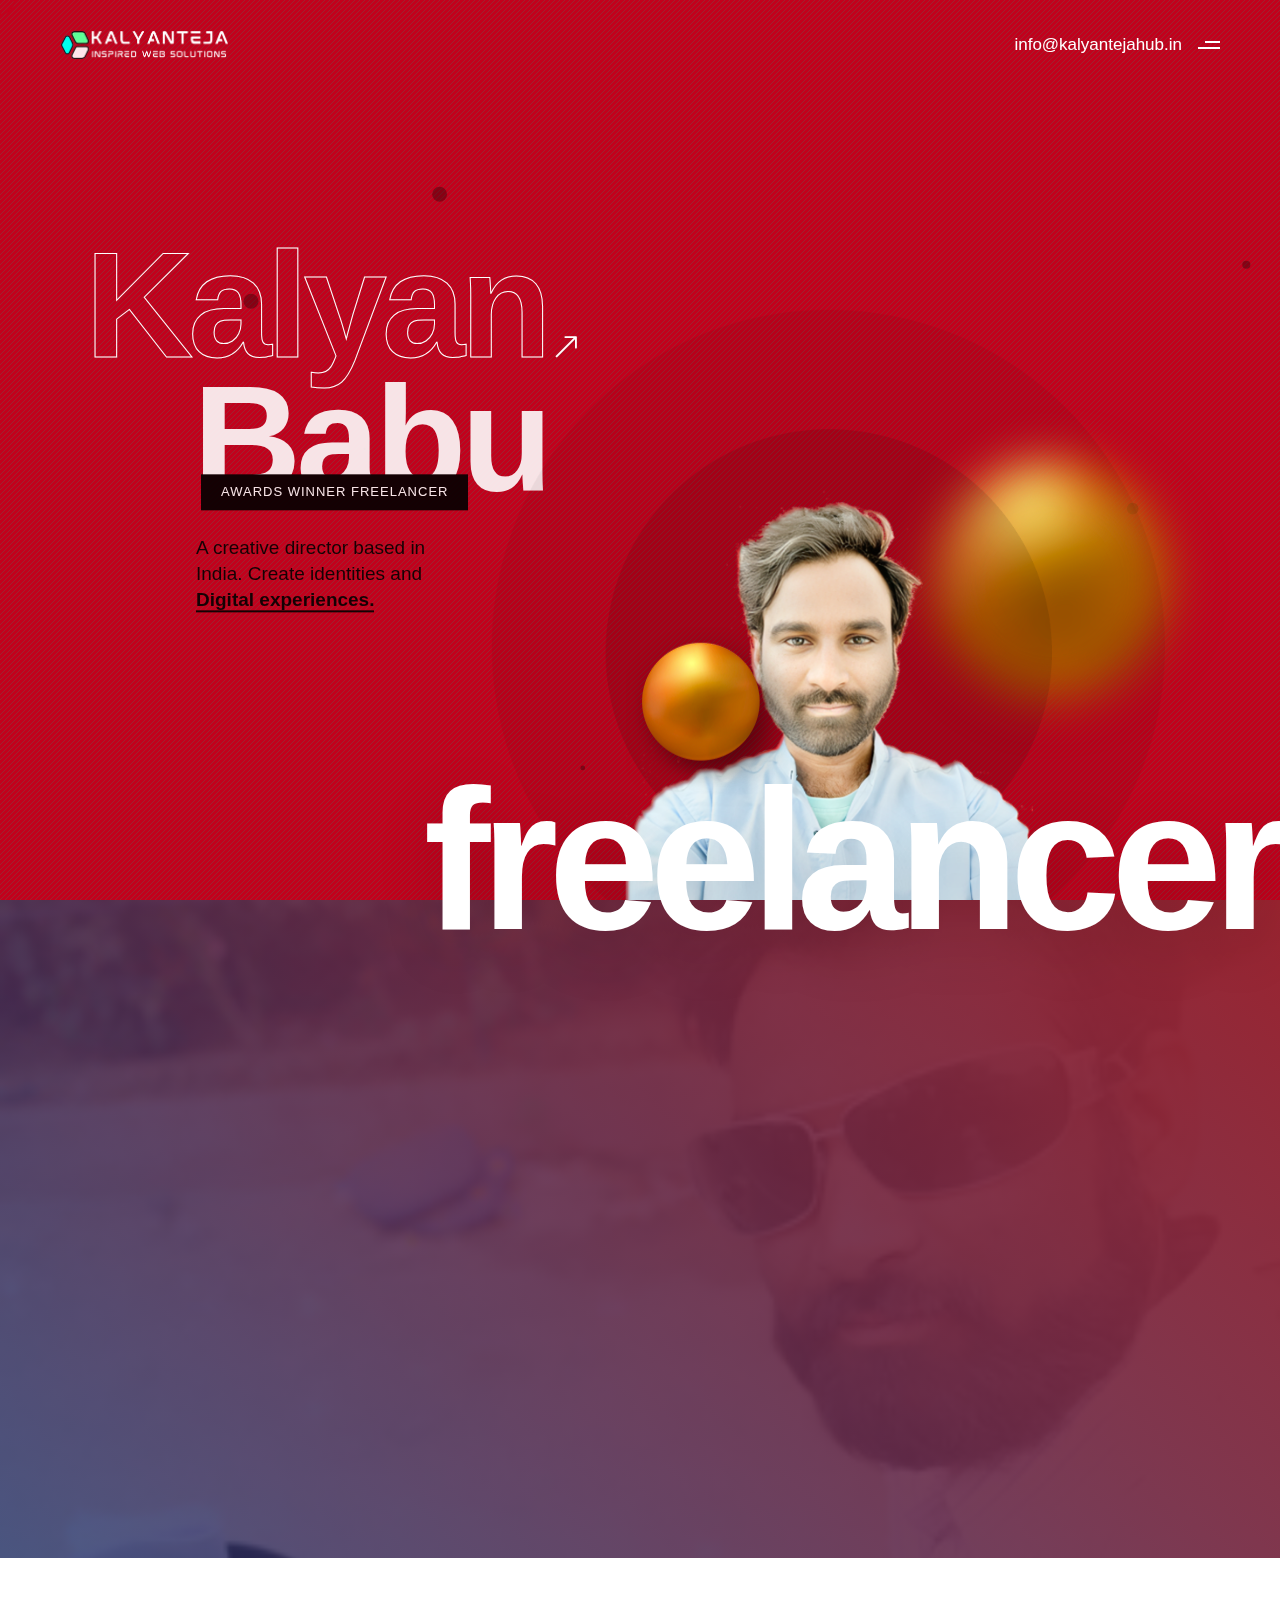
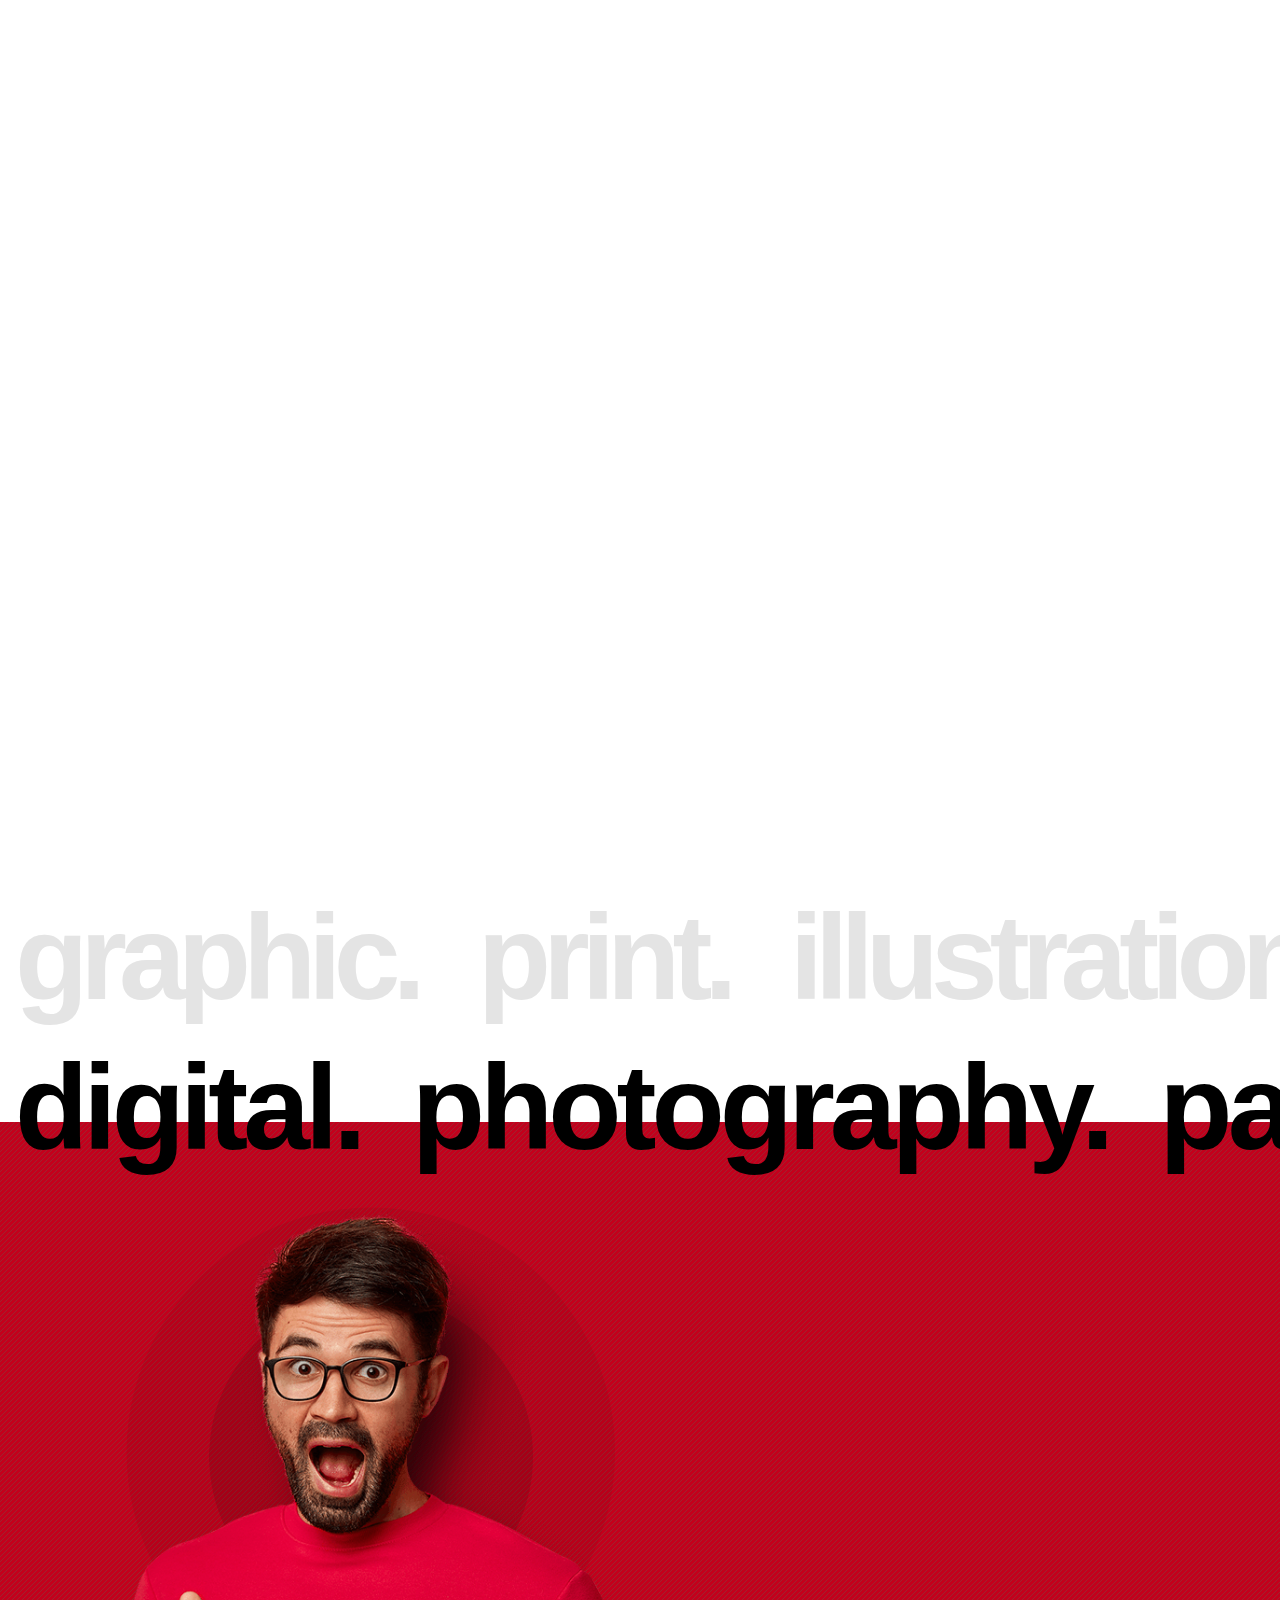
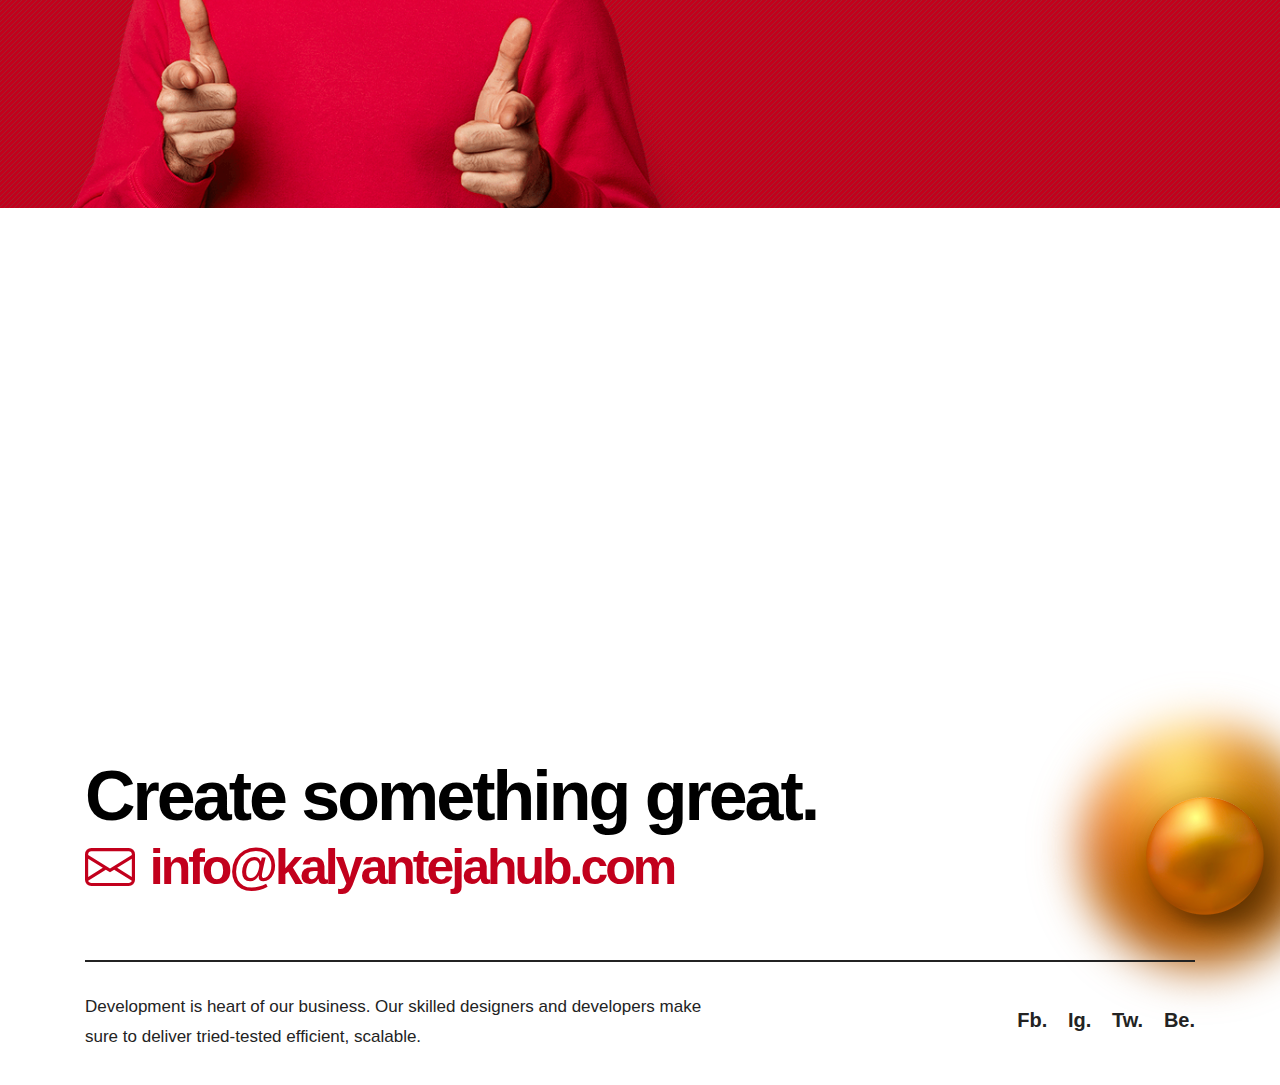
<file: index.html>
﻿<!doctype html>
<html class="no-js" lang="en">
    <head>
        <title>KalyanTeja Inspired Web Solutions</title>
        <meta charset="utf-8">
        <meta http-equiv="X-UA-Compatible" content="IE=edge">
        <meta name="author" content="ThemeZaa">
        <meta name="viewport" content="width=device-width,initial-scale=1.0">
        <meta name="description" content="Elevate your online presence with Crafto - a modern, versatile, multipurpose Bootstrap 5 responsive HTML5, SCSS template using highly creative 52+ ready demos.">
        <!-- favicon icon -->
        <link rel="shortcut icon" href="images/favicon.png">
        <link rel="apple-touch-icon" href="images/apple-touch-icon-57x57.png">
        <link rel="apple-touch-icon" sizes="72x72" href="images/apple-touch-icon-72x72.png">
        <link rel="apple-touch-icon" sizes="114x114" href="images/apple-touch-icon-114x114.png">
        <!-- google fonts preconnect -->
        <link rel="preconnect" href="https://fonts.googleapis.com" crossorigin="">
        <link rel="preconnect" href="https://fonts.gstatic.com" crossorigin="">
        <!-- style sheets and font icons  -->
        <link rel="stylesheet" href="css/vendors.min.css">
        <link rel="stylesheet" href="css/icon.min.css">
        <link rel="stylesheet" href="css/style.min.css">
        <link rel="stylesheet" href="css/responsive.min.css">
        <link rel="stylesheet" href="demos/freelancer/freelancer.css">
        <style>
            /* .fs-335.text-white.fw-700.ls-minus-10px.md-ls-minus-5px.text-end.text-shadow-large {
    background-image: url(images/about.jpg);
    background-repeat: inherit;
    -webkit-background-clip: text;
    -webkit-text-fill-color: transparent;
    text-align: center;
    font-family: 'Steelfish Rg', 'helvetica neue', helvetica, arial, sans-serif;
    font-weight: 800;
    -webkit-font-smoothing: antialiased;
    background-size: contain;
} */
section#about {
    background-position: top;
    background: linear-gradient(45deg, rgb(25 45 102 / 78%) 0%, rgb(154 36 48) 100%), url(images/about.jpg) center center no-repeat;
    background-size: cover;
}
div#aboutbg {
    color: #fff !important;
}
.row.row-cols-1.row-cols-lg-4.row-cols-md-2.appear.anime-child.anime-complete {
    margin-bottom: 30px;
}
section#about span.text-base-color.fw-700.text-uppercase.fs-14.ls-05px, section#about span.text-base-color.fs-14.fw-700{
    color: #fee76e;
    
}
section#about .separator-line-2px.w-100.d-block.bg-base-color {
    
    background-color: #fee76e;
}
.theme-demos {
    display: none !important;
}
        </style>
    </head>
    <body data-mobile-nav-style="classic" class="custom-cursor">
        <!-- start cursor -->
        <div class="cursor-page-inner">
            <div class="circle-cursor circle-cursor-inner"></div>
            <div class="circle-cursor circle-cursor-outer"></div>
        </div>
        <!-- end cursor -->
        <!-- start header -->
        <header>
            <!-- start navigation -->
            <nav class="navbar navbar-expand-lg header-transparent bg-transparent disable-fixed" data-header-hover="dark">
                <div class="container-fluid">
                    <div class="col-auto col-lg-2 me-lg-0 me-auto">
                        <a class="navbar-brand">
                            <img src="images/postlogo.png" data-at2x="images/postlogo.png" alt="" class="default-logo">
                            <img src="images/postlogo.png" data-at2x="images/postlogo.png" alt="" class="alt-logo">
                            <img src="images/postlogo.png" data-at2x="images/postlogo.png" alt="" class="mobile-logo"> 
                        </a>
                    </div>
                    <div class="col-auto col-lg-3 text-end lg-pe-0">
                        <div class="header-icon">
                            <a class="text-white"><span class="__cf_email__" >info@kalyantejahub.in</span></a>
                            <div class="header-push-button hamburger-push-button icon sm-pe-15px">
                                <div class="push-button"> 
                                    <span></span>
                                    <span></span> 
                                </div> 
                            </div> 
                        </div>
                    </div>
                </div>
            </nav>
            <!-- end navigation -->
            <!-- start hamburger menu -->
            <div class="push-menu hamburger-nav header-dark hamburger-menu-half bg-dark-gray md-w-60 sm-w-100" style="background-image: url(images/demo-gym-and-fitness-menu-bg.jpg)">
                <span class="close-menu text-dark-gray bg-white"><i class="fa-solid fa-xmark"></i></span>
                <div class="d-flex flex-column justify-content-center h-100 ps-18 pb-12 xxl-p-12 sm-p-20px">
                    <div class="hamburger-menu menu-list-wrapper w-80 lg-w-100 lg-no-margin sm-mt-auto sm-mb-auto" data-scroll-options='{ "theme": "light" }'> 
                        <ul class="menu-item-list fw-500 p-0">
                            <li class="menu-item"><a href="#home" class="inner-link nav-link">Home</a></li>
                            <li class="menu-item"><a href="#about" class="inner-link nav-link">About</a></li>
                            <li class="menu-item"><a href="#work" class="inner-link nav-link">Work</a></li>
                            <li class="menu-item"><a href="#expertise" class="inner-link nav-link">Expertise</a></li>
                            <li class="menu-item"><a href="#awards" class="inner-link nav-link">Awards</a></li> 
                            <li class="menu-item"><a href="#contact" class="inner-link nav-link">Contact</a></li>
                        </ul>
                    </div> 
                    <div class="w-90 xxl-w-100 d-none d-lg-inline-block">
                        <div class="row row-cols-1 row-cols-xl-2 menu-address">
                            <div class="col">
                                <span class="text-white fs-16 ls-05px">Contact information</span>
                                <div class="h-1px w-90 lg-w-100 bg-white-transparent-extra-light mt-15px mb-15px"></div>
                                <p class="fs-15 lh-26 w-90 xl-w-100 text-white fw-300">Hyderabad, TG, India</p>
                            </div>
                            <div class="col">
                                <span class="text-white fs-16 ls-05px">Connect with us</span>
                                <div class="h-1px w-90 xxl-w-100 bg-white-transparent-extra-light mt-15px mb-15px"></div>
                                <p class="fs-15 lh-28 w-90 xxl-w-100 lg-mb-0 fw-300"><a class="d-block text-white text-white-hover"><span class="__cf_email__">info@kalyantejahub.in</span></a><a href="tel:+918328106802" class="text-white text-white-hover">+91 83281 06802</a></p>
                            </div>
                        </div>
                    </div> 
                </div>
            </div>
            <!-- end hamburger menu -->
        </header>
        <!-- end header -->
        <!-- start section -->
        <section class="full-screen magic-cursor ipad-top-space-margin md-p-0 round-cursor bg-base-color bg-sliding-line overflow-hidden position-relative md-h-850px sm-h-750px" id="home">
            <div id="particles-style-01" class="h-100 position-absolute left-0px top-0 w-100" data-particle="true" data-particle-options='{"particles": {"number": {"value": 15,"density": {"enable": true,"value_area": 2000}},"color": {"value": ["#000000", "#000000", "#000000", "#000000", "#000000"]},"shape": {"type": "circle","stroke":{"width":0,"color":"#000000"}},"opacity": {"value": 0.3,"random": false,"anim": {"enable": false,"speed": 1,"sync": false}},"size": {"value": 8,"random": true,"anim": {"enable": false,"sync": true}},"line_linked":{"enable":false,"distance":0,"color":"#ffffff","opacity":0.4,"width":1},"move": {"enable": true,"speed":1,"direction": "right","random": false,"straight": false}},"interactivity": {"detect_on": "canvas","events": {"onhover": {"enable": false,"mode": "repulse"},"onclick": {"enable": false,"mode": "push"},"resize": true}},"retina_detect": false}'></div>
            <!-- <img src="images/demo-freelancer-05.png" class="position-absolute top-35 left-minus-100px left-img d-none d-md-block" data-bottom-top="transform: translateX(-50px)" data-top-bottom="transform: translateY(50px)" alt=""> -->
            <div class="container h-100">
                <div class="row align-items-start align-items-lg-center h-100">
                    <div class="col-xl-6 col-lg-8 md-pt-15" data-anime='{ "el": "childs", "translateY": [30, 0], "opacity": [0,1], "duration": 600, "delay": 0, "staggervalue": 300, "easing": "easeOutQuad" }'>
                        <div class="fs-150 sm-fs-120 lh-110 text-white fw-700 ls-minus-5px"><span class="text-outline">Kalyan</span><i class="bi bi-arrow-up-right icon-very-medium lh-0 ms-5px"></i></div>
                        <div class="ps-20">
                            <div class="fs-150 sm-fs-120 text-white fw-700 ls-minus-5px">Babu</div>
                            <div class="top-minus-40px sm-top-minus-20px right-minus-3px sm-right-0px position-relative">
                                <span class="text-white fs-13 lh-36 fw-500 bg-black ps-20px pe-20px text-uppercase d-inline-block ls-1px mb-25px ms-5px">Awards winner freelancer</span>
                                <div class="fs-19 lh-26 text-black fw-500 w-65 md-w-70 sm-w-100">A creative director based in India. Create identities and <span class="fw-700 text-decoration-line-bottom-medium text-black">Digital experiences.</span></div>
                            </div>                            
                        </div>
                    </div>
                    <div class="position-absolute right-100px bottom-minus-100px w-55 md-w-60 xs-w-100 md-right-150px xs-right-0px">
                        <img src="images/demo-freelancer-03.png" class="position-absolute top-20 right-minus-50px" alt="" data-bottom-top="transform: translateY(-150px)" data-top-bottom="transform: translateY(150px)">
                        <img src="images/demo-freelancer-04.png" class="position-absolute top-50 left-150px z-index-9 animation-float" alt="" data-bottom-top="transform: translateY(-50px)" data-top-bottom="transform: translateY(50px)">
                        <div class="atropos" data-atropos="">
                            <div class="atropos-scale">
                                <div class="atropos-rotate">
                                    <div class="atropos-inner text-center">
                                        <div data-atropos-offset="-5" class="position-absolute left-0px right-0px">
                                            <img src="images/demo-freelancer-01.png" alt="">
                                        </div>
                                        <img data-atropos-offset="5" class="position-relative" src="images/demo-freelancer-02.png" alt="">
                                    </div> 
                                </div>
                            </div>
                        </div>
                    </div>
                </div>
            </div>
        </section>
        <!-- end section -->
        <!-- start section -->
        <section id="about" class="big-section bg-gradient-top-very-light-gray pb-0 sm-pt-0">
            <div class="overlap-section mb-2 top-minus-40px position-relative z-index-9 md-mb-0">
                <div class="fs-335 text-white fw-700 ls-minus-10px md-ls-minus-5px text-end text-shadow-large">freelancer</div>
            </div>
            <div class="container" id="aboutbg">
                <div class="row">
                    <div class="col-12">
                        <div class="row align-items-center mb-6" data-anime='{ "opacity": [0,1], "duration": 600, "delay": 0, "staggervalue": 300, "easing": "easeOutQuad" }'>
                            <div class="col-10">
                                <span class="text-base-color fw-700 text-uppercase fs-14 ls-05px">About Kalyanbabu</span>
                            </div>
                            <div class="col-2 text-end"> 
                                <span class="text-base-color fs-14 fw-700">01</span>
                            </div>
                            <div class="col-12 mt-5px"> 
                                <div class="separator-line-2px w-100 d-block bg-base-color"></div>
                            </div>
                        </div>
                        <div class="row mb-6">
                            <div class="col-xl-4 col-lg-5" data-anime='{ "el": "childs", "translateY": [30, 0], "opacity": [0,1], "duration": 600, "delay": 0, "staggervalue": 300, "easing": "easeOutQuad" }'>
                                <h4 class="fw-700 ls-minus-1px mb-20px">Digital product designer focused on development.</h4>
                                <p class="w-85 lg-w-100">Currently improving users experience and interface design as lead designer director at CMS Computers India Pvt. Ltd.</p>
                            </div>
                            <div class="col-xl-8 col-lg-7" data-anime='{ "el": "childs", "translateY": [30, 0], "opacity": [0,1], "duration": 600, "delay": 0, "staggervalue": 300, "easing": "easeOutQuad" }'>
                                <div class="row align-items-center border-bottom border-color-light-medium-gray mb-30px pb-30px">
                                    <div class="col-md-3">
                                        <div class="fs-18 fw-600">Discover</div>
                                    </div>
                                    <div class="col-md-9 last-paragraph-no-margin">
                                        <p>Working at the sweet spot between minimalism and sustainability to develop visual solutions that inform and persuade.</p>
                                    </div>
                                </div>
                                <div class="row align-items-center border-bottom border-color-light-medium-gray mb-30px pb-30px">
                                    <div class="col-md-3">
                                        <div class="fs-18 fw-600">Prototyping</div>
                                    </div>
                                    <div class="col-md-9 last-paragraph-no-margin">
                                        <p>We spend enough time to uncover business goals and client needs by understanding market trends and unlocking opportunities.</p>
                                    </div>
                                </div> 
                                <div class="row align-items-center">
                                    <div class="col-md-3">
                                        <div class="fs-18 fw-600">Creation</div>
                                    </div>
                                    <div class="col-md-9 last-paragraph-no-margin">
                                        <p>Development is heart of our business. Our skilled designers and developers make sure to deliver tried-tested efficient, scalable.</p>
                                    </div>
                                </div> 
                            </div>
                        </div>
                        <div class="row row-cols-1 row-cols-lg-4 row-cols-md-2" data-anime='{ "el": "childs", "translateY": [30, 0], "opacity": [0,1], "duration": 600, "delay": 0, "staggervalue": 300, "easing": "easeOutQuad" }'>
                            <div class="col last-paragraph-no-margin lg-mb-30px">
                                <span class="fw-600">Expertise</span>
                                <p>Designing and Web Development</p>
                            </div>
                            <div class="col last-paragraph-no-margin lg-mb-30px">
                                <span class="fw-600">Born in</span>
                                <p>Hyderabad</p>
                            </div>
                            
                            <div class="col last-paragraph-no-margin">
                                <span class="fw-600">Education</span>
                                <p>Master In Computer Science</p>
                            </div>
                            <div class="col last-paragraph-no-margin sm-mb-30px">
                                <span class="fw-600">Experience</span>
                                <p style="color: #fee76e;font-weight: 600;">15+ Years</p>
                            </div>
                        </div>
                    </div>
                </div> 
            </div>
        </section>
        <!-- end section -->
        <!-- start section -->
        <section id="work" class="pb-0">
            <div class="container">
                <div class="row">
                    <div class="col-md-12">
                        <div class="row align-items-center mb-6" data-anime='{ "opacity": [0,1], "duration": 600, "delay": 0, "staggervalue": 300, "easing": "easeOutQuad" }'>
                            <div class="col-10">
                                <span class="text-base-color fw-700 text-uppercase fs-14 ls-05px">Latest works</span>
                            </div>
                            <div class="col-2 text-end"> 
                                <span class="text-base-color fs-14 fw-700">02</span>
                            </div>
                            <div class="col-12 mt-5px"> 
                                <div class="separator-line-2px w-100 d-block bg-base-color"></div>
                            </div>
                        </div>
                        <div class="row">
                            <div class="col-12 filter-content">
                                <ul class="portfolio-transform portfolio-wrapper grid-loading grid grid-4col xxl-grid-4col xl-grid-4col lg-grid-3col md-grid-2col sm-grid-2col xs-grid-1col gutter-medium" data-anime='{ "el": "childs", "translateY": [0, 0], "translateX": [0, 0], "opacity": [0,1], "duration": 800, "delay": 200, "staggervalue": 300, "easing": "easeOutQuad" }'>
                                    <li class="grid-sizer"></li>
                                    <!-- start portfolio item -->
                                    <li class="grid-item web digital branding">
                                        <div class="portfolio-box mousetip-wrapper">
                                            <a href="images/portfolio-18.jpg" data-group="lightbox-gallery" title="Lightbox gallery image title">
                                                <div class="portfolio-image overflow-hidden">
                                                    <img src="images/portfolio-18.jpg" alt="">
                                                </div>
                                                <div class="caption bg-base-color border-radius-4px">
                                                    <span class="fs-17 text-white fw-500 lh-10 d-block">Tailoring</span>
                                                    <span class="fs-14 fw-500 text-black lh-initial">Branding</span>
                                                </div>
                                            </a>             
                                        </div>
                                    </li>
                                    <!-- end portfolio item -->
                                    <!-- start portfolio item -->
                                    <li class="grid-item digital selected">
                                        <div class="portfolio-box mousetip-wrapper">
                                            <a href="images/portfolio-19.jpg" data-group="lightbox-gallery" title="Lightbox gallery image title">
                                                <div class="portfolio-image overflow-hidden">
                                                    <img src="images/portfolio-19.jpg" alt="">
                                                </div>
                                                <div class="caption bg-base-color border-radius-4px">
                                                    <span class="fs-17 text-white fw-500 lh-10 d-block">Stream</span>
                                                    <span class="fs-14 fw-500 text-black lh-initial">Branding</span>
                                                </div>
                                            </a>             
                                        </div>
                                    </li>
                                    <!-- end portfolio item -->
                                    <!-- start portfolio item -->
                                    <li class="grid-item web digital branding">
                                        <div class="portfolio-box mousetip-wrapper">
                                            <a href="images/portfolio-179.jpg" data-group="lightbox-gallery" title="Lightbox gallery image title">
                                                <div class="portfolio-image overflow-hidden">
                                                    <img src="images/portfolio-179.jpg" alt="">
                                                </div>
                                                <div class="caption bg-base-color border-radius-4px">
                                                    <span class="fs-17 text-white fw-500 lh-10 d-block">Jeremy</span>
                                                    <span class="fs-14 fw-500 text-black lh-initial">Digital</span>
                                                </div>
                                            </a>             
                                        </div>
                                    </li>
                                    <!-- end portfolio item -->
                                    <!-- start portfolio item -->
                                    <li class="grid-item selected digital branding">
                                        <div class="portfolio-box mousetip-wrapper">
                                            <a href="images/portfolio-21.jpg" data-group="lightbox-gallery" title="Lightbox gallery image title">
                                                <div class="portfolio-image overflow-hidden">
                                                    <img src="images/portfolio-21.jpg" alt="">
                                                </div>
                                                <div class="caption bg-base-color border-radius-4px">
                                                    <span class="fs-17 text-white fw-500 lh-10 d-block">Truenorth</span>
                                                    <span class="fs-14 fw-500 text-black lh-initial">Identity</span>
                                                </div>
                                            </a>             
                                        </div>
                                    </li>
                                    <!-- end portfolio item -->
                                    <!-- start portfolio item -->
                                    <li class="grid-item digital web branding">
                                        <div class="portfolio-box mousetip-wrapper">
                                            <a href="images/portfolio-153.jpg" data-group="lightbox-gallery" title="Lightbox gallery image title">
                                                <div class="portfolio-image overflow-hidden">
                                                    <img src="images/portfolio-153.jpg" alt="">
                                                </div>
                                                <div class="caption bg-base-color border-radius-4px">
                                                    <span class="fs-17 text-white fw-500 lh-10 d-block">Armchair</span>
                                                    <span class="fs-14 fw-500 text-black lh-initial">Brochure</span>
                                                </div>
                                            </a>             
                                        </div>
                                    </li>
                                    <!-- end portfolio item -->
                                    <!-- start portfolio item -->
                                    <li class="grid-item web digital branding">
                                        <div class="portfolio-box mousetip-wrapper">
                                            <a href="images/portfolio-155.jpg" data-group="lightbox-gallery" title="Lightbox gallery image title">
                                                <div class="portfolio-image overflow-hidden">
                                                    <img src="images/portfolio-155.jpg" alt="">
                                                </div>
                                                <div class="caption bg-base-color border-radius-4px">
                                                    <span class="fs-17 text-white fw-500 lh-10 d-block">Aparthotel</span>
                                                    <span class="fs-14 fw-500 text-black lh-initial">Development</span>
                                                </div>
                                            </a>             
                                        </div>
                                    </li>
                                    <!-- end portfolio item -->
                                    <!-- start portfolio item -->
                                    <li class="grid-item web digital selected branding">
                                        <div class="portfolio-box mousetip-wrapper">
                                            <a href="images/portfolio-22.jpg" data-group="lightbox-gallery" title="Lightbox gallery image title">
                                                <div class="portfolio-image overflow-hidden">
                                                    <img src="images/portfolio-22.jpg" alt="">
                                                </div>
                                                <div class="caption bg-base-color border-radius-4px">
                                                    <span class="fs-17 text-white fw-500 lh-10 d-block">Massive</span>
                                                    <span class="fs-14 fw-500 text-black lh-initial">e-Commerce</span>
                                                </div>
                                            </a>             
                                        </div>
                                    </li>
                                    <!-- end portfolio item -->
                                    <!-- start portfolio item -->
                                    <li class="grid-item web digital selected branding">
                                        <div class="portfolio-box mousetip-wrapper">
                                            <a href="images/portfolio-154.jpg" data-group="lightbox-gallery" title="Lightbox gallery image title">
                                                <div class="portfolio-image overflow-hidden">
                                                    <img src="images/portfolio-154.jpg" alt="">
                                                </div>
                                                <div class="caption bg-base-color border-radius-4px">
                                                    <span class="fs-17 text-white fw-500 lh-10 d-block">Cortifiel</span>
                                                    <span class="fs-14 fw-500 text-black lh-initial">Identity</span>
                                                </div>
                                            </a>             
                                        </div>
                                    </li>
                                    <!-- end portfolio item -->  
                                </ul>
                            </div>
                        </div>
                    </div>
                </div>
            </div>
        </section>
        <!-- end section -->
        <!-- start section -->
        <section class="overflow-hidden position-relative half-section overlap-height pb-0">
            <div class="container-fluid overlap-gap-section">
                <div class="row position-relative">
                    <div class="col swiper swiper-width-auto text-center pb-30px sm-pb-0px" data-slider-options='{ "slidesPerView": "auto", "spaceBetween":60, "speed": 8000, "loop": true, "autoplay": { "delay":0, "disableOnInteraction": false }, "allowTouchMove": false, "effect": "slide" }'>
                        <div class="swiper-wrapper marquee-slide">
                            <!-- start client item -->
                            <div class="swiper-slide">
                                <div class="fs-180 xl-fs-120 sm-fs-80 text-extra-medium-gray fw-600 ls-minus-8px sm-ls-minus-4px word-break-normal">branding.</div>
                            </div>
                            <!-- end client item -->
                            <!-- start client item -->
                            <div class="swiper-slide">
                                <div class="fs-180 xl-fs-120 sm-fs-80 text-extra-medium-gray fw-600 ls-minus-8px sm-ls-minus-4px word-break-normal">graphic.</div>
                            </div>
                            <!-- end client item --> 
                            <!-- end client item --> 
                            <!-- start client item -->
                            <div class="swiper-slide">
                                <div class="fs-180 xl-fs-120 sm-fs-80 text-extra-medium-gray fw-600 ls-minus-8px sm-ls-minus-4px word-break-normal">print.</div>
                            </div>
                            <!-- end client item --> 
                            <!-- start client item -->
                            <div class="swiper-slide">
                                <div class="fs-180 xl-fs-120 sm-fs-80 text-extra-medium-gray fw-600 ls-minus-8px sm-ls-minus-4px word-break-normal">illustration.</div>
                            </div>
                            <!-- end client item --> 
                            <!-- start client item -->
                            <div class="swiper-slide">
                                <div class="fs-180 xl-fs-120 sm-fs-80 text-extra-medium-gray fw-600 ls-minus-8px sm-ls-minus-4px word-break-normal">packaging.</div>
                            </div>
                            <!-- end client item --> 
                            <!-- start client item -->
                            <div class="swiper-slide">
                                <div class="fs-180 xl-fs-120 sm-fs-80 text-extra-medium-gray fw-600 ls-minus-8px sm-ls-minus-4px word-break-normal">web.</div>
                            </div>
                            <!-- end client item --> 
                            <!-- start client item -->
                            <div class="swiper-slide">
                                <div class="fs-180 xl-fs-120 sm-fs-80 text-extra-medium-gray fw-600 ls-minus-8px sm-ls-minus-4px word-break-normal">development.</div>
                            </div>
                            <!-- end client item --> 
                            <!-- start client item -->
                            <div class="swiper-slide">
                                <div class="fs-180 xl-fs-120 sm-fs-80 text-extra-medium-gray fw-600 ls-minus-8px sm-ls-minus-4px word-break-normal">branding.</div>
                            </div>
                            <!-- end client item --> 
                        </div> 
                    </div>  
                </div>
            </div> 
        </section>
        <!-- end section -->
        <!-- start section -->
        <section class="bg-base-color bg-sliding-line position-relative pb-0">
            <div class="container-fluid overlap-section">
                <div class="row position-relative">
                    <div class="col swiper swiper-width-auto text-center pb-30px sm-pb-0px" data-slider-options='{ "slidesPerView": "auto", "spaceBetween":50, "speed": 8000, "loop": true, "autoplay": { "delay":0, "disableOnInteraction": false, "reverseDirection": true }, "allowTouchMove": false, "effect": "slide" }'>
                        <div class="swiper-wrapper marquee-slide">
                            <!-- start client item -->
                            <div class="swiper-slide">
                                <div class="fs-150 xl-fs-120 sm-fs-80 text-black fw-600 ls-minus-5px sm-ls-minus-4px word-break-normal">photography.</div>
                            </div>
                            <!-- end client item -->
                            <!-- start client item -->
                            <div class="swiper-slide">
                                <div class="fs-150 xl-fs-120 sm-fs-80 text-black fw-600 ls-minus-5px sm-ls-minus-4px word-break-normal">packaging.</div>
                            </div>
                            <!-- end client item -->  
                            <!-- start client item -->
                            <div class="swiper-slide">
                                <div class="fs-150 xl-fs-120 sm-fs-80 text-black fw-600 ls-minus-5px sm-ls-minus-4px word-break-normal">digital.</div>
                            </div>
                            <!-- end client item --> 
                            <!-- start client item -->
                            <div class="swiper-slide">
                                <div class="fs-150 xl-fs-120 sm-fs-80 text-black fw-600 ls-minus-5px sm-ls-minus-4px word-break-normal">interface.</div>
                            </div>
                            <!-- end client item --> 
                            <!-- start client item -->
                            <div class="swiper-slide">
                                <div class="fs-150 xl-fs-120 sm-fs-80 text-black fw-600 ls-minus-5px sm-ls-minus-4px word-break-normal">development.</div>
                            </div>
                            <!-- end client item --> 
                            <!-- start client item -->
                            <div class="swiper-slide">
                                <div class="fs-150 xl-fs-120 sm-fs-80 text-black fw-600 ls-minus-5px sm-ls-minus-4px word-break-normal">theme.</div>
                            </div>
                            <!-- end client item --> 
                            <!-- start client item -->
                            <div class="swiper-slide">
                                <div class="fs-150 xl-fs-120 sm-fs-80 text-black fw-600 ls-minus-5px sm-ls-minus-4px word-break-normal">agency.</div>
                            </div>
                            <!-- end client item --> 
                            <!-- start client item -->
                            <div class="swiper-slide">
                                <div class="fs-150 xl-fs-120 sm-fs-80 text-black fw-600 ls-minus-5px sm-ls-minus-4px word-break-normal">digital.</div>
                            </div>
                            <!-- end client item --> 
                        </div> 
                    </div>  
                </div>
            </div>
            <div id="expertise" class="container overflow-y-hidden">
                <div class="row align-items-end flex-column-reverse flex-lg-row">
                    <div class="col-lg-7 position-relative overflow-hidden">
                        <div class="outside-box-bottom-2 outside-box-left-5">
                            <div class="atropos" data-atropos="">
                                <div class="atropos-scale">
                                    <div class="atropos-rotate">
                                        <div class="atropos-inner text-center overflow-visible">
                                            <div data-atropos-offset="-1" class="position-absolute left-0px right-0px">
                                                <img src="images/demo-freelancer-01.png" class="w-70" alt="">
                                            </div>
                                            <img data-atropos-offset="5" class="position-relative" src="images/demo-freelancer-06.png" alt="">
                                        </div> 
                                    </div>
                                </div>
                            </div> 
                        </div>
                    </div>
                    <div class="col-lg-5 mb-6 mt-6 md-mb-0" data-anime='{ "el": "childs", "translateY": [30, 0], "opacity": [0,1], "duration": 600, "delay": 0, "staggervalue": 300, "easing": "easeOutQuad" }'>
                        <h4 class="fw-600 text-white mb-20px ls-minus-1px">We craft indelible digital experience via unique branding services.</h4>
                        <p class="w-90 text-black xl-w-100">Currently improving users experience and interface design as lead designer director at CMS Computers India Pvt. Ltd. Creating brand identities and experiences.</p>
                        <div class="progress-bar-style-01 mt-14 d-block">
                            <!-- start progress bar item -->
                            <div class="progress mb-12 sm-mb-20 bg-transparent">
                                <div class="progress-bar-title d-inline-block text-black text-uppercase fs-14 fw-600">Web design</div>
                                <div class="progress-bar bg-black" role="progressbar" aria-valuenow="80" aria-valuemin="0" aria-valuemax="100" aria-label="web-design">
                                    <span class="progress-bar-percent text-center bg-black fs-11 lh-12 text-white">80%</span>
                                </div>
                            </div>
                            <!-- end progress bar item -->
                            <!-- start progress bar item -->
                            <div class="progress mb-12 sm-mb-20 bg-transparent">
                                <div class="progress-bar-title d-inline-block text-black text-uppercase fs-14 fw-600">Graphic design</div>
                                <div class="progress-bar bg-black" role="progressbar" aria-valuenow="98" aria-valuemin="0" aria-valuemax="100" aria-label="graphic-design">
                                    <span class="progress-bar-percent text-center bg-black fs-11 lh-12 text-white">98%</span>
                                </div>
                            </div>
                            <!-- end progress bar item -->
                            <!-- start progress bar item -->
                            <div class="progress mb-12 sm-mb-20 bg-transparent">
                                <div class="progress-bar-title d-inline-block text-black text-uppercase fs-14 fw-600">Art direction</div>
                                <div class="progress-bar bg-black" role="progressbar" aria-valuenow="85" aria-valuemin="0" aria-valuemax="100" aria-label="art-direction">
                                    <span class="progress-bar-percent text-center bg-black fs-11 lh-12 text-white">85%</span>
                                </div>
                            </div>
                            <!-- end progress bar item -->
                        </div>
                    </div>
                </div>
            </div>
        </section>
        <!-- end section -->
        <!-- start section -->
        <section id="awards" class="pb-0">
            <div class="container">
                <div class="row">
                    <div class="col-md-12">
                        <div class="row align-items-center mb-6" data-anime='{ "opacity": [0,1], "duration": 600, "delay": 0, "staggervalue": 300, "easing": "easeOutQuad" }'>
                            <div class="col-10">
                                <span class="text-base-color fw-700 text-uppercase fs-14 ls-05px">Honorable awards</span>
                            </div>
                            <div class="col-2 text-end"> 
                                <span class="text-base-color fs-14 fw-700">03</span>
                            </div>
                            <div class="col-12 mt-5px"> 
                                <div class="separator-line-2px w-100 d-block bg-base-color"></div>
                            </div>
                        </div>
                        <div class="row">
                            <div class="col-xl-4 col-lg-5 last-paragraph-no-margin md-mb-30px" data-anime='{ "el": "childs", "translateY": [30, 0], "opacity": [0,1], "duration": 600, "delay": 0, "staggervalue": 300, "easing": "easeOutQuad" }'>
                                <h4 class="fw-700 ls-minus-1px mb-20px">Digital product designer focused on development.</h4>
                                <p class="w-85 lg-w-100">Currently improving users experience and interface design as lead designer director at CMS Computers India Pvt. Ltd.</p>
                            </div>
                            <div class="col-xl-8 col-lg-7" data-anime='{ "el": "childs", "translateY": [30, 0], "opacity": [0,1], "duration": 600, "delay": 0, "staggervalue": 300, "easing": "easeOutQuad" }'>
                                <div class="row g-0">
                                    <div class="col-2 text-center align-self-center">
                                        <span class="text-dark-gray fs-14 fw-600">9X</span>
                                    </div>
                                    <div class="col-8 last-paragraph-no-margin ps-30px pe-30px pt-15px pb-15px border-start border-color-light-medium-gray"> 
                                        <p>Site of the day - <span class="fw-600 text-dark-gray">Awwwards</span></p>
                                    </div>
                                    <div class="col-2 align-self-center text-center">
                                        <span class="text-dark-gray fs-14 fw-600">2021</span>
                                    </div>
                                </div>
                                <div class="row border-top border-color-light-medium-gray g-0">
                                    <div class="col-2 text-center align-self-center">
                                        <span class="text-dark-gray fs-14 fw-600">2X</span>
                                    </div>
                                    <div class="col-8 last-paragraph-no-margin ps-30px pe-30px pt-15px pb-15px border-start border-color-light-medium-gray"> 
                                        <p>Site of the year - <span class="fw-600 text-dark-gray">CSS Design Awards</span></p>
                                    </div>
                                    <div class="col-2 align-self-center text-center">
                                        <span class="text-dark-gray fs-14 fw-600">2020</span>
                                    </div>
                                </div>
                                <div class="row border-top border-color-light-medium-gray g-0">
                                    <div class="col-2 text-center align-self-center">
                                        <span class="text-dark-gray fs-14 fw-600">4X</span>
                                    </div>
                                    <div class="col-8 last-paragraph-no-margin ps-30px pe-30px pt-15px pb-15px border-start border-color-light-medium-gray"> 
                                        <p>Site of the month - <span class="fw-600 text-dark-gray">Awwwards</span></p>
                                    </div>
                                    <div class="col-2 align-self-center text-center">
                                        <span class="text-dark-gray fs-14 fw-600">2019</span>
                                    </div>
                                </div>
                                <div class="row border-top g-0">
                                    <div class="col-2 text-center align-self-center">
                                        <span class="text-dark-gray fs-14 fw-600">3X</span>
                                    </div>
                                    <div class="col-8 last-paragraph-no-margin ps-30px pe-30px pt-15px pb-15px border-start border-color-light-medium-gray"> 
                                        <p>Site of the year - <span class="fw-600 text-dark-gray">The portfolio</span></p>
                                    </div>
                                    <div class="col-2 align-self-center text-center">
                                        <span class="text-dark-gray fs-14 fw-600">2018</span>
                                    </div>
                                </div>
                            </div>
                        </div>
                    </div>
                </div>
            </div>
        </section>
        <!-- end section -->
        <!-- start footer -->
        <footer id="contact" class="position-relative overflow-hidden pb-0">
            <img src="images/demo-freelancer-03.png" class="position-absolute top-0px right-minus-100px" alt=""> 
            <div class="container position-relative">
                <img src="images/demo-freelancer-04.png" class="position-absolute top-20px right-minus-100px d-none d-md-block" alt="">
                <div class="row">
                    <div class="col-md-12 position-relative"> 
                        <div class="fs-70 md-fs-50 sm-fs-40 ls-minus-3px fw-700 text-black mb-10px sm-ls-minus-1px">Create something great.</div>
                        <div class="d-inline-block">
                            <i class="bi bi-envelope icon-extra-large md-icon-large me-10px text-base-color align-middle"></i>
                            <a class="fs-50 sm-fs-40 text-base-color fw-600 align-middle ls-minus-3px sm-ls-minus-1px"><span class="__cf_email__" >info@kalyantejahub.com</span></a>
                        </div>
                    </div> 
                </div>
                <div class="row g-0 align-items-center border-top border-2 border-color-dark-gray pt-30px mt-6 mb-3">
                    <div class="col-md-7 last-paragraph-no-margin sm-mb-20px">
                        <p>Development is heart of our business. Our skilled designers and developers make sure to deliver tried-tested efficient, scalable.</p>
                    </div>
                    <div class="col-md-5 elements-social social-text-style-01 text-start text-md-end sm-mb-20px">
                        <ul class="medium-icon dark fw-600">
                            <li><a class="facebook" href="https://www.facebook.com/" target="_blank">Fb.</a></li>
                            <li><a class="instagram" href="https://www.instagram.com" target="_blank">Ig.</a></li> 
                            <li><a class="twitter" href="https://www.twitter.com" target="_blank">Tw.</a></li> 
                            <li><a class="behance" href="http://www.behance.com/" target="_blank">Be.</a></li> 
                        </ul>
                    </div>
                </div>
            </div>
        </footer>
        <!-- end footer -->
         <!-- start scroll progress -->
        <div class="scroll-progress d-none d-xxl-block">
          <a href="#" class="scroll-top" aria-label="scroll">
            <span class="scroll-text">Scroll</span><span class="scroll-line"><span class="scroll-point"></span></span>
          </a>
        </div>
        <!-- end scroll progress -->
        <!-- javascript libraries -->
        <script data-cfasync="false" src="cdn-cgi/scripts/5c5dd728/cloudflare-static/email-decode.min.js"></script><script type="text/javascript" src="js/jquery.js"></script>
        <script type="text/javascript" src="js/vendors.min.js"></script> 
        <script type="text/javascript" src="js/main.js"></script>
        <!-- Google tag (gtag.js) -->
        <script async="" src="gtag/js?id=G-DND93RJKBT"></script>
        <script>
          window.dataLayer = window.dataLayer || [];
          function gtag(){dataLayer.push(arguments);}
          gtag('js', new Date());

          gtag('config', 'G-DND93RJKBT');
        </script>
    </body>
</html>
</file>
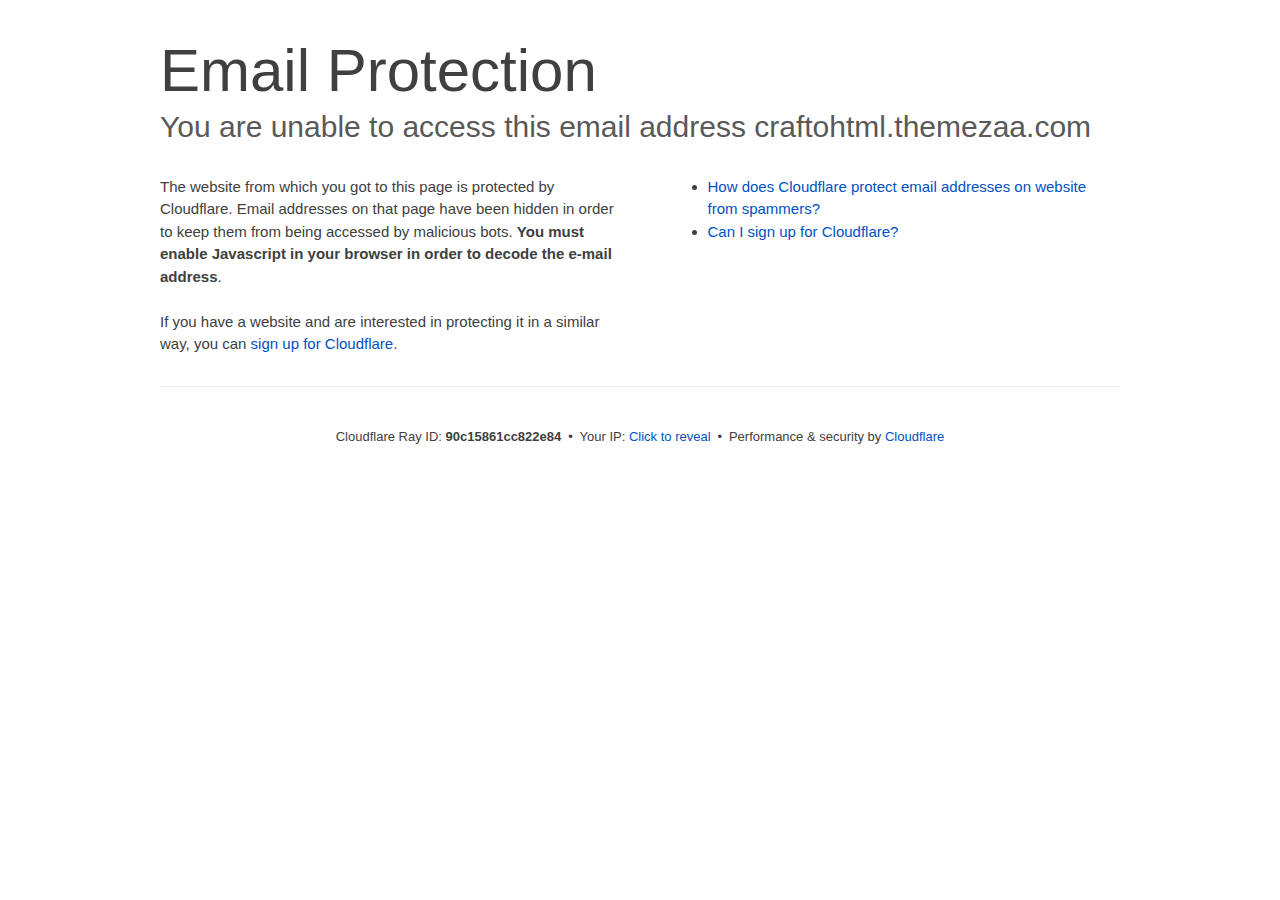
<file: cdn-cgi/l/email-protection.html>
﻿<!DOCTYPE html>
<!--[if lt IE 7]> <html class="no-js ie6 oldie" lang="en-US"> <![endif]-->
<!--[if IE 7]>    <html class="no-js ie7 oldie" lang="en-US"> <![endif]-->
<!--[if IE 8]>    <html class="no-js ie8 oldie" lang="en-US"> <![endif]-->
<!--[if gt IE 8]><!--> <html class="no-js" lang="en-US"> <!--<![endif]-->
<head>
<title>Email Protection | Cloudflare</title>
<meta charset="UTF-8">
<meta http-equiv="Content-Type" content="text/html; charset=UTF-8">
<meta http-equiv="X-UA-Compatible" content="IE=Edge">
<meta name="robots" content="noindex, nofollow">
<meta name="viewport" content="width=device-width,initial-scale=1">
<link rel="stylesheet" id="cf_styles-css" href="../styles/cf.errors.css">
<!--[if lt IE 9]><link rel="stylesheet" id='cf_styles-ie-css' href="/cdn-cgi/styles/cf.errors.ie.css" /><![endif]-->
<style>body{margin:0;padding:0}</style>


<!--[if gte IE 10]><!-->
<script>
  if (!navigator.cookieEnabled) {
    window.addEventListener('DOMContentLoaded', function () {
      var cookieEl = document.getElementById('cookie-alert');
      cookieEl.style.display = 'block';
    })
  }
</script>
<!--<![endif]-->


</head>
<body>
  <div id="cf-wrapper">
    <div class="cf-alert cf-alert-error cf-cookie-error" id="cookie-alert" data-translate="enable_cookies">Please enable cookies.</div>
    <div id="cf-error-details" class="cf-error-details-wrapper">
      <div class="cf-wrapper cf-header cf-error-overview">
        <h1 data-translate="block_headline">Email Protection</h1>
        <h2 class="cf-subheadline"><span data-translate="unable_to_access">You are unable to access this email address</span> craftohtml.themezaa.com</h2>
      </div><!-- /.header -->

      <div class="cf-section cf-wrapper">
        <div class="cf-columns two">
          <div class="cf-column">
            <p>The website from which you got to this page is protected by Cloudflare. Email addresses on that page have been hidden in order to keep them from being accessed by malicious bots. <strong>You must enable Javascript in your browser in order to decode the e-mail address</strong>.</p>
            <p>If you have a website and are interested in protecting it in a similar way, you can <a rel="noopener noreferrer" href="https://www.cloudflare.com/sign-up?utm_source=email_protection">sign up for Cloudflare</a>.</p>
          </div>

          <div class="cf-column">
            <div class="grid_4">
              <div class="rail">
                  <div class="panel">
                      <ul class="nobullets">
                        <li><a rel="noopener noreferrer" class="modal-link-faq" href="https://support.cloudflare.com/hc/en-us/articles/200170016-What-is-Email-Address-Obfuscation-">How does Cloudflare protect email addresses on website from spammers?</a></li>
                        <li><a rel="noopener noreferrer" class="modal-link-faq" href="https://support.cloudflare.com/hc/en-us/categories/200275218-Getting-Started">Can I sign up for Cloudflare?</a></li>
                    </ul>
                </div>
              </div>
            </div>
          </div>
        </div>
      </div><!-- /.section -->

      <div class="cf-error-footer cf-wrapper w-240 lg:w-full py-10 sm:py-4 sm:px-8 mx-auto text-center sm:text-left border-solid border-0 border-t border-gray-300">
  <p class="text-13">
    <span class="cf-footer-item sm:block sm:mb-1">Cloudflare Ray ID: <strong class="font-semibold">90c15861cc822e84</strong></span>
    <span class="cf-footer-separator sm:hidden">&bull;</span>
    <span id="cf-footer-item-ip" class="cf-footer-item hidden sm:block sm:mb-1">
      Your IP:
      <button type="button" id="cf-footer-ip-reveal" class="cf-footer-ip-reveal-btn">Click to reveal</button>
      <span class="hidden" id="cf-footer-ip">183.82.106.43</span>
      <span class="cf-footer-separator sm:hidden">&bull;</span>
    </span>
    <span class="cf-footer-item sm:block sm:mb-1"><span>Performance &amp; security by</span> <a rel="noopener noreferrer" href="https://www.cloudflare.com/5xx-error-landing" id="brand_link" target="_blank">Cloudflare</a></span>
    
  </p>
  <script>(function(){function d(){var b=a.getElementById("cf-footer-item-ip"),c=a.getElementById("cf-footer-ip-reveal");b&&"classList"in b&&(b.classList.remove("hidden"),c.addEventListener("click",function(){c.classList.add("hidden");a.getElementById("cf-footer-ip").classList.remove("hidden")}))}var a=document;document.addEventListener&&a.addEventListener("DOMContentLoaded",d)})();</script>
</div><!-- /.error-footer -->


    </div><!-- /#cf-error-details -->
  </div><!-- /#cf-wrapper -->

  <script>
  window._cf_translation = {};
  
  
</script>

</body>
</html>
</file>
<file: demos/freelancer/freelancer.css>
/* ===================================
    Crafto - Freelancer
====================================== */
/* font */
@import url('../../css2-3');
/* variable */
:root {     
    --base-color: #c2001c;
    --light-medium-gray:#e9e9e9;
    --primary-font: 'Inter', sans-serif;
    --alt-font: 'Inter', sans-serif;
}
body {
    font-size: 17px;
    line-height: 30px;
    color:var(--dark-gray);
}
section {
    padding-top: 90px;
    padding-bottom: 90px;
}
/* bg sliding line */
.bg-sliding-line {
    background-image: linear-gradient(135deg, transparent 45%, #9c2531 45%, #9c2531 55%, transparent 0);
    background-size: 5px 5px;
}
/* header */
.header-push-button .push-button {
    height: 8px;
}
header .navbar-brand img {
    max-height: 48px;
}
.header-push-button .push-button span:first-child {
    width: 15px;
    margin-right: 0;
}
.show-menu .header-push-button .push-button span:nth-child(1) {
    width: 15px;
    top: 0;
}
.show-menu .header-push-button .push-button span:nth-child(2) {
    top: 6px;
    -webkit-transform: rotate(0deg); 
    transform: rotate(0deg);
}
.hamburger-logo img {
    max-height: 48px;
}
.hamburger-nav {
    width: 30%;
}
.menu-item-list .nav-link {
    font-size: 45px;
    line-height: 40px;
}
/* font size */
.fs-335 {
    font-size: 20.938rem;
    line-height: 18.75rem;
}
/* margin */
.mt-minus-40px {
    margin-top: -40px;
}
/* top left right bottom */
.top-20 {
    top: 20%;
}
.top-35 {
    top: 35%;
}
.gutter-medium {
    margin-left: -7px;
    margin-right: -7px;
}
.portfolio-transform .portfolio-box .caption {
  padding: 20px 20px 10px;
}
.progress-bar-style-01 .progress .progress-bar-percent:after {
    border-top-color: #000;
}
/* bg gradient color */
.bg-gradient-top-very-light-gray { 
    background-image:linear-gradient(to top, #ffffff, #ffffff, #fcfafa, #fcfafa, #f7f7f7);
}
/* text shadow large */
.text-shadow-large {
    text-shadow: 0 20px 60px rgb(0, 0, 0, 0.15);
}
.outside-box-bottom-2 {
    margin-bottom: -2vw; 
}
@media only screen and (max-width: 1700px) {
    .hamburger-nav {
        width: 35%;
    }
}
@media only screen and (max-width: 1600px) {
    .fs-335 {
        font-size: 15.625rem;
        line-height: 15.625rem;
    }
    .left-img {
        width: 300px;
    }
}
@media only screen and (max-width: 1399px) {
    .left-img {
        width: 250px;
    }
    .hamburger-nav {
        width: 40%;
    }
}
@media only screen and (max-width: 1399px) {
    .fs-335 {
        font-size: 12.5rem;
        line-height: 12.5rem;
    }
}
@media only screen and (max-width: 1199px) {
    .fs-335 {
        font-size: 10.625rem;
        line-height: 10.625rem;
    }
}
@media only screen and (max-width: 991px) {
    section {
          padding-top: 75px;
          padding-bottom: 75px;  
    }
}
@media only screen and (max-width: 767px) {
    .fs-335 {
        font-size:6.25rem;
        line-height: 6.25rem;
    }
    section {
          padding-top: 50px;
          padding-bottom: 50px;  
    }
}
</file>
<file: cdn-cgi/styles/cf.errors.css>
#cf-wrapper a,#cf-wrapper abbr,#cf-wrapper article,#cf-wrapper aside,#cf-wrapper b,#cf-wrapper big,#cf-wrapper blockquote,#cf-wrapper body,#cf-wrapper canvas,#cf-wrapper caption,#cf-wrapper center,#cf-wrapper cite,#cf-wrapper code,#cf-wrapper dd,#cf-wrapper del,#cf-wrapper details,#cf-wrapper dfn,#cf-wrapper div,#cf-wrapper dl,#cf-wrapper dt,#cf-wrapper em,#cf-wrapper embed,#cf-wrapper fieldset,#cf-wrapper figcaption,#cf-wrapper figure,#cf-wrapper footer,#cf-wrapper form,#cf-wrapper h1,#cf-wrapper h2,#cf-wrapper h3,#cf-wrapper h4,#cf-wrapper h5,#cf-wrapper h6,#cf-wrapper header,#cf-wrapper hgroup,#cf-wrapper html,#cf-wrapper i,#cf-wrapper iframe,#cf-wrapper img,#cf-wrapper label,#cf-wrapper legend,#cf-wrapper li,#cf-wrapper mark,#cf-wrapper menu,#cf-wrapper nav,#cf-wrapper object,#cf-wrapper ol,#cf-wrapper output,#cf-wrapper p,#cf-wrapper pre,#cf-wrapper s,#cf-wrapper samp,#cf-wrapper section,#cf-wrapper small,#cf-wrapper span,#cf-wrapper strike,#cf-wrapper strong,#cf-wrapper sub,#cf-wrapper summary,#cf-wrapper sup,#cf-wrapper table,#cf-wrapper tbody,#cf-wrapper td,#cf-wrapper tfoot,#cf-wrapper th,#cf-wrapper thead,#cf-wrapper tr,#cf-wrapper tt,#cf-wrapper u,#cf-wrapper ul{margin:0;padding:0;border:0;font:inherit;font-size:100%;text-decoration:none;vertical-align:baseline}#cf-wrapper a img{border:none}#cf-wrapper article,#cf-wrapper aside,#cf-wrapper details,#cf-wrapper figcaption,#cf-wrapper figure,#cf-wrapper footer,#cf-wrapper header,#cf-wrapper hgroup,#cf-wrapper menu,#cf-wrapper nav,#cf-wrapper section,#cf-wrapper summary{display:block}#cf-wrapper .cf-columns:after,#cf-wrapper .cf-columns:before,#cf-wrapper .cf-section:after,#cf-wrapper .cf-section:before,#cf-wrapper .cf-wrapper:after,#cf-wrapper .cf-wrapper:before,#cf-wrapper .clearfix:after,#cf-wrapper .clearfix:before,#cf-wrapper section:after,#cf-wrapper section:before{content:" ";display:table}#cf-wrapper .cf-columns:after,#cf-wrapper .cf-section:after,#cf-wrapper .cf-wrapper:after,#cf-wrapper .clearfix:after,#cf-wrapper section:after{clear:both}#cf-wrapper{display:block;margin:0;padding:0;position:relative;text-align:left;width:100%;z-index:999999999;color:#404040!important;font-family:-apple-system,BlinkMacSystemFont,Segoe UI,Roboto,Oxygen,Ubuntu,Helvetica Neue,Arial,sans-serif!important;font-size:15px!important;line-height:1.5!important;text-decoration:none!important;letter-spacing:normal;-webkit-tap-highlight-color:rgba(246,139,31,.3);-webkit-font-smoothing:antialiased}#cf-wrapper .cf-section,#cf-wrapper section{background:0 0;display:block;margin-bottom:2em;margin-top:2em}#cf-wrapper .cf-wrapper{margin-left:auto;margin-right:auto;width:90%}#cf-wrapper .cf-columns{display:block;list-style:none;padding:0;width:100%}#cf-wrapper .cf-columns img,#cf-wrapper .cf-columns input,#cf-wrapper .cf-columns object,#cf-wrapper .cf-columns select,#cf-wrapper .cf-columns textarea{max-width:100%}#cf-wrapper .cf-columns>.cf-column{float:left;padding-bottom:45px;width:100%;box-sizing:border-box}@media screen and (min-width:49.2em){#cf-wrapper .cf-columns.cols-2>.cf-column:nth-child(n+3),#cf-wrapper .cf-columns.cols-3>.cf-column:nth-child(n+4),#cf-wrapper .cf-columns.cols-4>.cf-column:nth-child(n+3),#cf-wrapper .cf-columns.four>.cf-column:nth-child(n+3),#cf-wrapper .cf-columns.three>.cf-column:nth-child(n+4),#cf-wrapper .cf-columns.two>.cf-column:nth-child(n+3){padding-top:67.5px}#cf-wrapper .cf-columns>.cf-column{padding-bottom:0}#cf-wrapper .cf-columns.cols-2>.cf-column,#cf-wrapper .cf-columns.cols-4>.cf-column,#cf-wrapper .cf-columns.four>.cf-column,#cf-wrapper .cf-columns.two>.cf-column{padding-left:0;padding-right:22.5px;width:50%}#cf-wrapper .cf-columns.cols-2>.cf-column:nth-child(2n),#cf-wrapper .cf-columns.cols-4>.cf-column:nth-child(2n),#cf-wrapper .cf-columns.four>.cf-column:nth-child(2n),#cf-wrapper .cf-columns.two>.cf-column:nth-child(2n){padding-left:22.5px;padding-right:0}#cf-wrapper .cf-columns.cols-2>.cf-column:nth-child(odd),#cf-wrapper .cf-columns.cols-4>.cf-column:nth-child(odd),#cf-wrapper .cf-columns.four>.cf-column:nth-child(odd),#cf-wrapper .cf-columns.two>.cf-column:nth-child(odd){clear:left}#cf-wrapper .cf-columns.cols-3>.cf-column,#cf-wrapper .cf-columns.three>.cf-column{padding-left:30px;width:33.3333333333333%}#cf-wrapper .cf-columns.cols-3>.cf-column:first-child,#cf-wrapper .cf-columns.cols-3>.cf-column:nth-child(3n+1),#cf-wrapper .cf-columns.three>.cf-column:first-child,#cf-wrapper .cf-columns.three>.cf-column:nth-child(3n+1){clear:left;padding-left:0;padding-right:30px}#cf-wrapper .cf-columns.cols-3>.cf-column:nth-child(3n+2),#cf-wrapper .cf-columns.three>.cf-column:nth-child(3n+2){padding-left:15px;padding-right:15px}#cf-wrapper .cf-columns.cols-3>.cf-column:nth-child(-n+3),#cf-wrapper .cf-columns.three>.cf-column:nth-child(-n+3){padding-top:0}}@media screen and (min-width:66em){#cf-wrapper .cf-columns>.cf-column{padding-bottom:0}#cf-wrapper .cf-columns.cols-4>.cf-column,#cf-wrapper .cf-columns.four>.cf-column{padding-left:33.75px;width:25%}#cf-wrapper .cf-columns.cols-4>.cf-column:nth-child(odd),#cf-wrapper .cf-columns.four>.cf-column:nth-child(odd){clear:none}#cf-wrapper .cf-columns.cols-4>.cf-column:first-child,#cf-wrapper .cf-columns.cols-4>.cf-column:nth-child(4n+1),#cf-wrapper .cf-columns.four>.cf-column:first-child,#cf-wrapper .cf-columns.four>.cf-column:nth-child(4n+1){clear:left;padding-left:0;padding-right:33.75px}#cf-wrapper .cf-columns.cols-4>.cf-column:nth-child(4n+2),#cf-wrapper .cf-columns.four>.cf-column:nth-child(4n+2){padding-left:11.25px;padding-right:22.5px}#cf-wrapper .cf-columns.cols-4>.cf-column:nth-child(4n+3),#cf-wrapper .cf-columns.four>.cf-column:nth-child(4n+3){padding-left:22.5px;padding-right:11.25px}#cf-wrapper .cf-columns.cols-4>.cf-column:nth-child(n+5),#cf-wrapper .cf-columns.four>.cf-column:nth-child(n+5){padding-top:67.5px}#cf-wrapper .cf-columns.cols-4>.cf-column:nth-child(-n+4),#cf-wrapper .cf-columns.four>.cf-column:nth-child(-n+4){padding-top:0}}#cf-wrapper a{background:0 0;border:0;color:#0051c3;outline:0;text-decoration:none;-webkit-transition:all .15s ease;transition:all .15s ease}#cf-wrapper a:hover{background:0 0;border:0;color:#f68b1f}#cf-wrapper a:focus{background:0 0;border:0;color:#62a1d8;outline:0}#cf-wrapper a:active{background:0 0;border:0;color:#c16508;outline:0}#cf-wrapper h1,#cf-wrapper h2,#cf-wrapper h3,#cf-wrapper h4,#cf-wrapper h5,#cf-wrapper h6,#cf-wrapper p{color:#404040;margin:0;padding:0}#cf-wrapper h1,#cf-wrapper h2,#cf-wrapper h3{font-weight:400}#cf-wrapper h4,#cf-wrapper h5,#cf-wrapper h6,#cf-wrapper strong{font-weight:600}#cf-wrapper h1{font-size:36px;line-height:1.2}#cf-wrapper h2{font-size:30px;line-height:1.3}#cf-wrapper h3{font-size:25px;line-height:1.3}#cf-wrapper h4{font-size:20px;line-height:1.3}#cf-wrapper h5{font-size:15px}#cf-wrapper h6{font-size:13px}#cf-wrapper ol,#cf-wrapper ul{list-style:none;margin-left:3em}#cf-wrapper ul{list-style-type:disc}#cf-wrapper ol{list-style-type:decimal}#cf-wrapper em{font-style:italic}#cf-wrapper .cf-subheadline{color:#595959;font-weight:300}#cf-wrapper .cf-text-error{color:#bd2426}#cf-wrapper .cf-text-success{color:#9bca3e}#cf-wrapper ol+h2,#cf-wrapper ol+h3,#cf-wrapper ol+h4,#cf-wrapper ol+h5,#cf-wrapper ol+h6,#cf-wrapper ol+p,#cf-wrapper p+dl,#cf-wrapper p+ol,#cf-wrapper p+p,#cf-wrapper p+table,#cf-wrapper p+ul,#cf-wrapper ul+h2,#cf-wrapper ul+h3,#cf-wrapper ul+h4,#cf-wrapper ul+h5,#cf-wrapper ul+h6,#cf-wrapper ul+p{margin-top:1.5em}#cf-wrapper h1+p,#cf-wrapper p+h1,#cf-wrapper p+h2,#cf-wrapper p+h3,#cf-wrapper p+h4,#cf-wrapper p+h5,#cf-wrapper p+h6{margin-top:1.25em}#cf-wrapper h1+h2,#cf-wrapper h1+h3,#cf-wrapper h2+h3,#cf-wrapper h3+h4,#cf-wrapper h4+h5{margin-top:.25em}#cf-wrapper h2+p{margin-top:1em}#cf-wrapper h1+h4,#cf-wrapper h1+h5,#cf-wrapper h1+h6,#cf-wrapper h2+h4,#cf-wrapper h2+h5,#cf-wrapper h2+h6,#cf-wrapper h3+h5,#cf-wrapper h3+h6,#cf-wrapper h3+p,#cf-wrapper h4+p,#cf-wrapper h5+ol,#cf-wrapper h5+p,#cf-wrapper h5+ul{margin-top:.5em}#cf-wrapper .cf-btn{background-color:transparent;border:1px solid #999;color:#404040;font-size:14px;font-weight:400;line-height:1.2;margin:0;padding:.6em 1.33333em .53333em;-webkit-user-select:none;-moz-user-select:none;-ms-user-select:none;user-select:none;display:-moz-inline-stack;display:inline-block;vertical-align:middle;zoom:1;border-radius:2px;box-sizing:border-box;-webkit-transition:all .2s ease;transition:all .2s ease}#cf-wrapper .cf-btn:hover{background-color:#bfbfbf;border:1px solid #737373;color:#fff}#cf-wrapper .cf-btn:focus{color:inherit;outline:0;box-shadow:inset 0 0 4px rgba(0,0,0,.3)}#cf-wrapper .cf-btn.active,#cf-wrapper .cf-btn:active{background-color:#bfbfbf;border:1px solid #404040;color:#272727}#cf-wrapper .cf-btn::-moz-focus-inner{padding:0;border:0}#cf-wrapper .cf-btn .cf-caret{border-top-color:currentColor;margin-left:.25em;margin-top:.18333em}#cf-wrapper .cf-btn-primary{background-color:#2f7bbf;border:1px solid transparent;color:#fff}#cf-wrapper .cf-btn-primary:hover{background-color:#62a1d8;border:1px solid #2f7bbf;color:#fff}#cf-wrapper .cf-btn-primary.active,#cf-wrapper .cf-btn-primary:active,#cf-wrapper .cf-btn-primary:focus{background-color:#62a1d8;border:1px solid #163959;color:#fff}#cf-wrapper .cf-btn-danger,#cf-wrapper .cf-btn-error,#cf-wrapper .cf-btn-important{background-color:#bd2426;border-color:transparent;color:#fff}#cf-wrapper .cf-btn-danger:hover,#cf-wrapper .cf-btn-error:hover,#cf-wrapper .cf-btn-important:hover{background-color:#de5052;border-color:#bd2426;color:#fff}#cf-wrapper .cf-btn-danger.active,#cf-wrapper .cf-btn-danger:active,#cf-wrapper .cf-btn-danger:focus,#cf-wrapper .cf-btn-error.active,#cf-wrapper .cf-btn-error:active,#cf-wrapper .cf-btn-error:focus,#cf-wrapper .cf-btn-important.active,#cf-wrapper .cf-btn-important:active,#cf-wrapper .cf-btn-important:focus{background-color:#de5052;border-color:#521010;color:#fff}#cf-wrapper .cf-btn-accept,#cf-wrapper .cf-btn-success{background-color:#9bca3e;border:1px solid transparent;color:#fff}#cf-wrapper .cf-btn-accept:hover,#cf-wrapper .cf-btn-success:hover{background-color:#bada7a;border:1px solid #9bca3e;color:#fff}#cf-wrapper .active.cf-btn-accept,#cf-wrapper .cf-btn-accept:active,#cf-wrapper .cf-btn-accept:focus,#cf-wrapper .cf-btn-success.active,#cf-wrapper .cf-btn-success:active,#cf-wrapper .cf-btn-success:focus{background-color:#bada7a;border:1px solid #516b1d;color:#fff}#cf-wrapper .cf-btn-accept{color:transparent;font-size:0;height:36.38px;overflow:hidden;position:relative;text-indent:0;width:36.38px;white-space:nowrap}#cf-wrapper input,#cf-wrapper select,#cf-wrapper textarea{background:#fff!important;border:1px solid #999!important;color:#404040!important;font-size:.86667em!important;line-height:1.24!important;margin:0 0 1em!important;max-width:100%!important;outline:0!important;padding:.45em .75em!important;vertical-align:middle!important;display:-moz-inline-stack;display:inline-block;zoom:1;box-sizing:border-box;-webkit-transition:all .2s ease;transition:all .2s ease;border-radius:2px}#cf-wrapper input:hover,#cf-wrapper select:hover,#cf-wrapper textarea:hover{border-color:gray}#cf-wrapper input:focus,#cf-wrapper select:focus,#cf-wrapper textarea:focus{border-color:#2f7bbf;outline:0;box-shadow:0 0 8px rgba(47,123,191,.5)}#cf-wrapper fieldset{width:100%}#cf-wrapper label{display:block;font-size:13px;margin-bottom:.38333em}#cf-wrapper .cf-form-stacked .select2-container,#cf-wrapper .cf-form-stacked input,#cf-wrapper .cf-form-stacked select,#cf-wrapper .cf-form-stacked textarea{display:block;width:100%}#cf-wrapper .cf-form-stacked input[type=button],#cf-wrapper .cf-form-stacked input[type=checkbox],#cf-wrapper .cf-form-stacked input[type=submit]{display:-moz-inline-stack;display:inline-block;vertical-align:middle;zoom:1;width:auto}#cf-wrapper .cf-form-actions{text-align:right}#cf-wrapper .cf-alert{background-color:#f9b169;border:1px solid #904b06;color:#404040;font-size:13px;padding:7.5px 15px;position:relative;vertical-align:middle;border-radius:2px}#cf-wrapper .cf-alert:empty{display:none}#cf-wrapper .cf-alert .cf-close{border:1px solid transparent;color:inherit;font-size:18.75px;line-height:1;padding:0;position:relative;right:-18.75px;top:0}#cf-wrapper .cf-alert .cf-close:hover{background-color:transparent;border-color:currentColor;color:inherit}#cf-wrapper .cf-alert-danger,#cf-wrapper .cf-alert-error{background-color:#de5052;border-color:#521010;color:#fff}#cf-wrapper .cf-alert-success{background-color:#bada7a;border-color:#516b1d;color:#516b1d}#cf-wrapper .cf-alert-warning{background-color:#f9b169;border-color:#904b06;color:#404040}#cf-wrapper .cf-alert-info{background-color:#62a1d8;border-color:#163959;color:#163959}#cf-wrapper .cf-alert-nonessential{background-color:#ebebeb;border-color:#999;color:#404040}#cf-wrapper .cf-icon-exclamation-sign{background:url(../images/icon-exclamation.png) 50% no-repeat;height:54px;width:54px;display:-moz-inline-stack;display:inline-block;vertical-align:middle;zoom:1}#cf-wrapper h1 .cf-icon-exclamation-sign{margin-top:-10px}#cf-wrapper #cf-error-banner{background-color:#fff;border-bottom:3px solid #f68b1f;padding:15px 15px 20px;position:relative;z-index:999999999;box-shadow:0 2px 8px rgba(0,0,0,.2)}#cf-wrapper #cf-error-banner h4,#cf-wrapper #cf-error-banner p{display:-moz-inline-stack;display:inline-block;vertical-align:bottom;zoom:1}#cf-wrapper #cf-error-banner h4{color:#2f7bbf;font-weight:400;font-size:20px;line-height:1;vertical-align:baseline}#cf-wrapper #cf-error-banner .cf-error-actions{margin-bottom:10px;text-align:center;width:100%}#cf-wrapper #cf-error-banner .cf-error-actions a{display:-moz-inline-stack;display:inline-block;vertical-align:middle;zoom:1}#cf-wrapper #cf-error-banner .cf-error-actions a+a{margin-left:10px}#cf-wrapper #cf-error-banner .cf-error-actions .cf-btn-accept,#cf-wrapper #cf-error-banner .cf-error-actions .cf-btn-success{color:#fff}#cf-wrapper #cf-error-banner .error-header-desc{text-align:left}#cf-wrapper #cf-error-banner .cf-close{color:#999;cursor:pointer;display:inline-block;font-size:34.5px;float:none;font-weight:700;height:22.5px;line-height:.6;overflow:hidden;position:absolute;right:20px;top:25px;text-indent:200%;width:22.5px}#cf-wrapper #cf-error-banner .cf-close:hover{color:gray}#cf-wrapper #cf-error-banner .cf-close:before{content:"\00D7";left:0;height:100%;position:absolute;text-align:center;text-indent:0;top:0;width:100%}#cf-inline-error-wrapper{box-shadow:0 2px 10px rgba(0,0,0,.5)}#cf-wrapper #cf-error-details{background:#fff}#cf-wrapper #cf-error-details .cf-error-overview{padding:25px 0 0}#cf-wrapper #cf-error-details .cf-error-overview h1,#cf-wrapper #cf-error-details .cf-error-overview h2{font-weight:300}#cf-wrapper #cf-error-details .cf-error-overview h2{margin-top:0}#cf-wrapper #cf-error-details .cf-highlight{background:#ebebeb;overflow-x:hidden;padding:30px 0;background-image:-webkit-gradient(linear,left top, left bottom,from(#dedede),color-stop(3%, #ebebeb),color-stop(97%, #ebebeb),to(#dedede));background-image:linear-gradient(top,#dedede,#ebebeb 3%,#ebebeb 97%,#dedede)}#cf-wrapper #cf-error-details .cf-highlight h3{color:#999;font-weight:300}#cf-wrapper #cf-error-details .cf-highlight .cf-column:last-child{padding-bottom:0}#cf-wrapper #cf-error-details .cf-highlight .cf-highlight-inverse{background-color:#fff;padding:15px;border-radius:2px}#cf-wrapper #cf-error-details .cf-status-display h3{margin-top:.5em}#cf-wrapper #cf-error-details .cf-status-label{color:#9bca3e;font-size:1.46667em}#cf-wrapper #cf-error-details .cf-status-label,#cf-wrapper #cf-error-details .cf-status-name{display:inline}#cf-wrapper #cf-error-details .cf-status-item{display:block;position:relative;text-align:left}#cf-wrapper #cf-error-details .cf-status-item,#cf-wrapper #cf-error-details .cf-status-item.cf-column{padding-bottom:1.5em}#cf-wrapper #cf-error-details .cf-status-item.cf-error-source{display:block;text-align:center}#cf-wrapper #cf-error-details .cf-status-item.cf-error-source:after{bottom:-60px;content:"";display:none;border-bottom:18px solid #fff;border-left:20px solid transparent;border-right:20px solid transparent;height:0;left:50%;margin-left:-9px;position:absolute;right:50%;width:0}#cf-wrapper #cf-error-details .cf-status-item+.cf-status-item{border-top:1px solid #dedede;padding-top:1.5em}#cf-wrapper #cf-error-details .cf-status-item+.cf-status-item:before{background:url(../images/cf-icon-horizontal-arrow.png) no-repeat;content:"";display:block;left:0;position:absolute;top:25.67px}#cf-wrapper #cf-error-details .cf-error-source .cf-icon-error-container{height:85px;margin-bottom:2.5em}#cf-wrapper #cf-error-details .cf-error-source .cf-status-label{color:#bd2426}#cf-wrapper #cf-error-details .cf-error-source .cf-icon{display:block}#cf-wrapper #cf-error-details .cf-error-source .cf-icon-status{bottom:-10px;left:50%;top:auto;right:auto}#cf-wrapper #cf-error-details .cf-error-source .cf-status-label,#cf-wrapper #cf-error-details .cf-error-source .cf-status-name{display:block}#cf-wrapper #cf-error-details .cf-icon-error-container{height:auto;position:relative}#cf-wrapper #cf-error-details .cf-icon-status{display:block;margin-left:-24px;position:absolute;top:0;right:0}#cf-wrapper #cf-error-details .cf-icon{display:none;margin:0 auto}#cf-wrapper #cf-error-details .cf-status-desc{display:block;height:22.5px;overflow:hidden;text-overflow:ellipsis;width:100%;white-space:nowrap}#cf-wrapper #cf-error-details .cf-status-desc:empty{display:none}#cf-wrapper #cf-error-details .cf-error-footer{padding:1.33333em 0;border-top:1px solid #ebebeb;text-align:center}#cf-wrapper #cf-error-details .cf-error-footer p{font-size:13px}#cf-wrapper #cf-error-details .cf-error-footer select{margin:0!important}#cf-wrapper #cf-error-details .cf-footer-item{display:block;margin-bottom:5px;text-align:left}#cf-wrapper #cf-error-details .cf-footer-separator{display:none}#cf-wrapper #cf-error-details .cf-captcha-info{margin-bottom:10px;position:relative;text-align:center}#cf-wrapper #cf-error-details .cf-captcha-image{height:57px;width:300px}#cf-wrapper #cf-error-details .cf-captcha-actions{margin-top:15px}#cf-wrapper #cf-error-details .cf-captcha-actions a{font-size:0;height:36.38px;overflow:hidden;padding-left:1.2em;padding-right:1.2em;position:relative;text-indent:-9999px;width:36.38px;white-space:nowrap}#cf-wrapper #cf-error-details .cf-captcha-actions a.cf-icon-refresh span{background-position:0 -787px}#cf-wrapper #cf-error-details .cf-captcha-actions a.cf-icon-announce span{background-position:0 -767px}#cf-wrapper #cf-error-details .cf-captcha-actions a.cf-icon-question span{background-position:0 -827px}#cf-wrapper #cf-error-details .cf-screenshot-container{background:url(../images/browser-bar.png) no-repeat #fff;max-height:400px;max-width:100%;overflow:hidden;padding-top:53px;width:960px;border-radius:5px 5px 0 0}#cf-wrapper #cf-error-details .cf-screenshot-container .cf-no-screenshot{background:url(../images/cf-no-screenshot-warn.png) no-repeat;display:block;height:158px;left:25%;margin-top:-79px;overflow:hidden;position:relative;top:50%;width:178px}#cf-wrapper #cf-error-details .cf-captcha-container .cf-screenshot-container,#cf-wrapper #cf-error-details .cf-captcha-container .cf-screenshot-container img,#recaptcha-widget .cf-alert,#recaptcha-widget .recaptcha_only_if_audio,.cf-cookie-error{display:none}#cf-wrapper #cf-error-details .cf-screenshot-container .cf-no-screenshot.error{background:url(../images/cf-no-screenshot-error.png) no-repeat;height:175px}#cf-wrapper #cf-error-details .cf-screenshot-container.cf-screenshot-full .cf-no-screenshot{left:50%;margin-left:-89px}.cf-captcha-info iframe{max-width:100%}#cf-wrapper .cf-icon-ok{background:url(../images/cf-icon-ok.png) no-repeat;height:48px;width:48px}#cf-wrapper .cf-icon-error{background:url(../images/cf-icon-error.png) no-repeat;height:48px;width:48px}#cf-wrapper .cf-icon-browser{background:url(../images/cf-icon-browser.png) no-repeat;height:80px;width:100px}#cf-wrapper .cf-icon-cloud{background:url(../images/cf-icon-cloud.png) no-repeat;height:77px;width:151px}#cf-wrapper .cf-icon-server{background:url(../images/cf-icon-server.png) no-repeat;height:75px;width:95px}#cf-wrapper .cf-caret{border:.33333em solid transparent;border-top-color:inherit;content:"";height:0;width:0;display:-moz-inline-stack;display:inline-block;vertical-align:middle;zoom:1}@media screen and (min-width:49.2em){#cf-wrapper #cf-error-details .cf-status-desc:empty,#cf-wrapper #cf-error-details .cf-status-item.cf-error-source:after,#cf-wrapper #cf-error-details .cf-status-item .cf-icon,#cf-wrapper #cf-error-details .cf-status-label,#cf-wrapper #cf-error-details .cf-status-name{display:block}#cf-wrapper .cf-wrapper{width:708px}#cf-wrapper #cf-error-banner{padding:20px 20px 25px}#cf-wrapper #cf-error-banner .cf-error-actions{margin-bottom:15px}#cf-wrapper #cf-error-banner .cf-error-header-desc h4{margin-right:.5em}#cf-wrapper #cf-error-details h1{font-size:4em}#cf-wrapper #cf-error-details .cf-error-overview{padding-top:2.33333em}#cf-wrapper #cf-error-details .cf-highlight{padding:4em 0}#cf-wrapper #cf-error-details .cf-status-item{text-align:center}#cf-wrapper #cf-error-details .cf-status-item,#cf-wrapper #cf-error-details .cf-status-item.cf-column{padding-bottom:0}#cf-wrapper #cf-error-details .cf-status-item+.cf-status-item{border:0;padding-top:0}#cf-wrapper #cf-error-details .cf-status-item+.cf-status-item:before{background-position:0 -544px;height:24.75px;margin-left:-37.5px;width:75px;background-size:131.25px auto}#cf-wrapper #cf-error-details .cf-icon-error-container{height:85px;margin-bottom:2.5em}#cf-wrapper #cf-error-details .cf-icon-status{bottom:-10px;left:50%;top:auto;right:auto}#cf-wrapper #cf-error-details .cf-error-footer{padding:2.66667em 0}#cf-wrapper #cf-error-details .cf-footer-item,#cf-wrapper #cf-error-details .cf-footer-separator{display:-moz-inline-stack;display:inline-block;vertical-align:baseline;zoom:1}#cf-wrapper #cf-error-details .cf-footer-separator{padding:0 .25em}#cf-wrapper #cf-error-details .cf-status-item.cloudflare-status:before{margin-left:-50px}#cf-wrapper #cf-error-details .cf-status-item.cloudflare-status+.status-item:before{margin-left:-25px}#cf-wrapper #cf-error-details .cf-screenshot-container{height:400px;margin-bottom:-4em;max-width:none}#cf-wrapper #cf-error-details .cf-captcha-container .cf-screenshot-container,#cf-wrapper #cf-error-details .cf-captcha-container .cf-screenshot-container img{display:block}}@media screen and (min-width:66em){#cf-wrapper .cf-wrapper{width:960px}#cf-wrapper #cf-error-banner .cf-close{position:relative;right:auto;top:auto}#cf-wrapper #cf-error-banner .cf-details{white-space:nowrap}#cf-wrapper #cf-error-banner .cf-details-link{padding-right:.5em}#cf-wrapper #cf-error-banner .cf-error-actions{float:right;margin-bottom:0;text-align:left;width:auto}#cf-wrapper #cf-error-details .cf-status-item+.cf-status-item:before{background-position:0 -734px;height:33px;margin-left:-50px;width:100px;background-size:auto}#cf-wrapper #cf-error-details .cf-status-item.cf-cloudflare-status:before{margin-left:-66.67px}#cf-wrapper #cf-error-details .cf-status-item.cf-cloudflare-status+.cf-status-item:before{margin-left:-37.5px}#cf-wrapper #cf-error-details .cf-captcha-image{float:left}#cf-wrapper #cf-error-details .cf-captcha-actions{position:absolute;top:0;right:0}}.no-js #cf-wrapper .js-only{display:none}#cf-wrapper #cf-error-details .heading-ray-id{font-family:monaco,courier,monospace;font-size:15px;white-space:nowrap} #cf-wrapper #cf-error-details .cf-footer-item.hidden,.cf-error-footer .hidden{display:none} .cf-error-footer .cf-footer-ip-reveal-btn{-webkit-appearance:button;-moz-appearance:button;appearance:button;text-decoration:none;background:none;color:inherit;border:none;padding:0;font:inherit;cursor:pointer;color:#0051c3;-webkit-transition:color .15s ease;transition:color .15s ease}.cf-error-footer .cf-footer-ip-reveal-btn:hover{color:#ee730a}
</file>
<file: css/icon.min.css>
﻿@charset "UTF-8";/*!
    Font Awesome
    Version: 6.5.1
    Plugin URL: https://fontawesome.com
    License: Copyright 2023 Fonticons, Inc. | https://fontawesome.com/license/free (Icons: CC BY 4.0, Fonts: SIL OFL 1.1, Code: MIT License)
!*/.fa-stack,.fa-ul>li{position:relative}.fa-beat,.fa-bounce{-webkit-animation-delay:var(--fa-animation-delay,0s);-webkit-animation-duration:var(--fa-animation-duration,1s)}.fa{font-family:var(--fa-style-family,"Font Awesome 6 Free");font-weight:var(--fa-style,900)}.fa-brands,.fa-regular,.fab,.far{font-weight:400}.fa,.fa-brands,.fa-classic,.fa-regular,.fa-sharp,.fa-solid,.fab,.far,.fas{-moz-osx-font-smoothing:grayscale;-webkit-font-smoothing:antialiased;display:var(--fa-display,inline-block);font-style:normal;font-variant:normal;line-height:1;text-rendering:auto}.fa-classic,.fa-regular,.fa-solid,.far,.fas{font-family:"Font Awesome 6 Free"}.fa-brands,.fab{font-family:"Font Awesome 6 Brands"}.fa-1x{font-size:1em}.fa-2x,.fa-2xl,.fa-stack-2x{font-size:2em}.fa-3x{font-size:3em}.fa-4x{font-size:4em}.fa-5x{font-size:5em}.fa-6x{font-size:6em}.fa-7x{font-size:7em}.fa-8x{font-size:8em}.fa-9x{font-size:9em}.fa-10x{font-size:10em}.fa-2xs{font-size:.625em;line-height:.1em;vertical-align:.225em}.fa-xs{font-size:.75em;line-height:.08333em;vertical-align:.125em}.fa-sm{font-size:.875em;line-height:.07143em;vertical-align:.05357em}.fa-lg{font-size:1.25em;line-height:.05em;vertical-align:-.075em}.fa-xl{font-size:1.5em;line-height:.04167em;vertical-align:-.125em}.fa-2xl{line-height:.03125em;vertical-align:-.1875em}.fa-fw{text-align:center;width:1.25em}.fa-ul{list-style-type:none;margin-left:var(--fa-li-margin,2.5em);padding-left:0}.fa-li{left:calc(var(--fa-li-width,2em) * -1);position:absolute;text-align:center;width:var(--fa-li-width,2em);line-height:inherit}.fa-border{border-color:var(--fa-border-color,#eee);border-radius:var(--fa-border-radius,.1em);border-style:var(--fa-border-style,solid);border-width:var(--fa-border-width,.08em);padding:var(--fa-border-padding,.2em .25em .15em)}.fa-pull-left{float:left;margin-right:var(--fa-pull-margin,.3em)}.fa-pull-right{float:right;margin-left:var(--fa-pull-margin,.3em)}.fa-beat{-webkit-animation-name:fa-beat;animation-name:fa-beat;animation-delay:var(--fa-animation-delay,0s);-webkit-animation-direction:var(--fa-animation-direction,normal);animation-direction:var(--fa-animation-direction,normal);animation-duration:var(--fa-animation-duration,1s);-webkit-animation-iteration-count:var(--fa-animation-iteration-count,infinite);animation-iteration-count:var(--fa-animation-iteration-count,infinite);-webkit-animation-timing-function:var(--fa-animation-timing,ease-in-out);animation-timing-function:var(--fa-animation-timing,ease-in-out)}.fa-bounce,.fa-fade{-webkit-animation-direction:var(--fa-animation-direction,normal);-webkit-animation-iteration-count:var(--fa-animation-iteration-count,infinite)}.fa-bounce{-webkit-animation-name:fa-bounce;animation-name:fa-bounce;animation-delay:var(--fa-animation-delay,0s);animation-direction:var(--fa-animation-direction,normal);animation-duration:var(--fa-animation-duration,1s);animation-iteration-count:var(--fa-animation-iteration-count,infinite);-webkit-animation-timing-function:var(--fa-animation-timing,cubic-bezier(.28,.84,.42,1));animation-timing-function:var(--fa-animation-timing,cubic-bezier(.28,.84,.42,1))}.fa-beat-fade,.fa-fade{-webkit-animation-delay:var(--fa-animation-delay,0s)}.fa-fade{-webkit-animation-name:fa-fade;animation-name:fa-fade;animation-delay:var(--fa-animation-delay,0s);animation-direction:var(--fa-animation-direction,normal);-webkit-animation-duration:var(--fa-animation-duration,1s);animation-duration:var(--fa-animation-duration,1s);animation-iteration-count:var(--fa-animation-iteration-count,infinite);-webkit-animation-timing-function:var(--fa-animation-timing,cubic-bezier(.4,0,.6,1));animation-timing-function:var(--fa-animation-timing,cubic-bezier(.4,0,.6,1))}.fa-beat-fade,.fa-flip{-webkit-animation-direction:var(--fa-animation-direction,normal);-webkit-animation-iteration-count:var(--fa-animation-iteration-count,infinite)}.fa-beat-fade{-webkit-animation-name:fa-beat-fade;animation-name:fa-beat-fade;animation-delay:var(--fa-animation-delay,0s);animation-direction:var(--fa-animation-direction,normal);-webkit-animation-duration:var(--fa-animation-duration,1s);animation-duration:var(--fa-animation-duration,1s);animation-iteration-count:var(--fa-animation-iteration-count,infinite);-webkit-animation-timing-function:var(--fa-animation-timing,cubic-bezier(.4,0,.6,1));animation-timing-function:var(--fa-animation-timing,cubic-bezier(.4,0,.6,1))}.fa-flip,.fa-shake{-webkit-animation-delay:var(--fa-animation-delay,0s)}.fa-flip{-webkit-animation-name:fa-flip;animation-name:fa-flip;animation-delay:var(--fa-animation-delay,0s);animation-direction:var(--fa-animation-direction,normal);-webkit-animation-duration:var(--fa-animation-duration,1s);animation-duration:var(--fa-animation-duration,1s);animation-iteration-count:var(--fa-animation-iteration-count,infinite);-webkit-animation-timing-function:var(--fa-animation-timing,ease-in-out);animation-timing-function:var(--fa-animation-timing,ease-in-out)}.fa-shake,.fa-spin{-webkit-animation-direction:var(--fa-animation-direction,normal);-webkit-animation-iteration-count:var(--fa-animation-iteration-count,infinite)}.fa-shake{-webkit-animation-name:fa-shake;animation-name:fa-shake;animation-delay:var(--fa-animation-delay,0s);animation-direction:var(--fa-animation-direction,normal);-webkit-animation-duration:var(--fa-animation-duration,1s);animation-duration:var(--fa-animation-duration,1s);animation-iteration-count:var(--fa-animation-iteration-count,infinite);-webkit-animation-timing-function:var(--fa-animation-timing,linear);animation-timing-function:var(--fa-animation-timing,linear)}.fa-spin{-webkit-animation-name:fa-spin;animation-name:fa-spin;-webkit-animation-delay:var(--fa-animation-delay,0s);animation-delay:var(--fa-animation-delay,0s);animation-direction:var(--fa-animation-direction,normal);-webkit-animation-duration:var(--fa-animation-duration,2s);animation-duration:var(--fa-animation-duration,2s);animation-iteration-count:var(--fa-animation-iteration-count,infinite);-webkit-animation-timing-function:var(--fa-animation-timing,linear);animation-timing-function:var(--fa-animation-timing,linear)}.fa-spin-reverse{--fa-animation-direction:reverse}.fa-pulse,.fa-spin-pulse{-webkit-animation-name:fa-spin;animation-name:fa-spin;-webkit-animation-direction:var(--fa-animation-direction,normal);animation-direction:var(--fa-animation-direction,normal);-webkit-animation-duration:var(--fa-animation-duration,1s);animation-duration:var(--fa-animation-duration,1s);-webkit-animation-iteration-count:var(--fa-animation-iteration-count,infinite);animation-iteration-count:var(--fa-animation-iteration-count,infinite);-webkit-animation-timing-function:var(--fa-animation-timing,steps(8));animation-timing-function:var(--fa-animation-timing,steps(8))}@media (prefers-reduced-motion:reduce){.fa-beat,.fa-beat-fade,.fa-bounce,.fa-fade,.fa-flip,.fa-pulse,.fa-shake,.fa-spin,.fa-spin-pulse{-webkit-animation-delay:-1ms;animation-delay:-1ms;-webkit-animation-duration:1ms;animation-duration:1ms;-webkit-animation-iteration-count:1;animation-iteration-count:1;-webkit-transition-delay:0s;transition-delay:0s;-webkit-transition-duration:0s;transition-duration:0s}}@-webkit-keyframes fa-beat{0%,90%{-webkit-transform:scale(1);transform:scale(1)}45%{-webkit-transform:scale(var(--fa-beat-scale,1.25));transform:scale(var(--fa-beat-scale,1.25))}}@keyframes fa-beat{0%,90%{-webkit-transform:scale(1);transform:scale(1)}45%{-webkit-transform:scale(var(--fa-beat-scale,1.25));transform:scale(var(--fa-beat-scale,1.25))}}@-webkit-keyframes fa-bounce{0%,100%,64%{-webkit-transform:scale(1,1) translateY(0);transform:scale(1,1) translateY(0)}10%{-webkit-transform:scale(var(--fa-bounce-start-scale-x,1.1),var(--fa-bounce-start-scale-y,.9)) translateY(0);transform:scale(var(--fa-bounce-start-scale-x,1.1),var(--fa-bounce-start-scale-y,.9)) translateY(0)}30%{-webkit-transform:scale(var(--fa-bounce-jump-scale-x,.9),var(--fa-bounce-jump-scale-y,1.1)) translateY(var(--fa-bounce-height,-.5em));transform:scale(var(--fa-bounce-jump-scale-x,.9),var(--fa-bounce-jump-scale-y,1.1)) translateY(var(--fa-bounce-height,-.5em))}50%{-webkit-transform:scale(var(--fa-bounce-land-scale-x,1.05),var(--fa-bounce-land-scale-y,.95)) translateY(0);transform:scale(var(--fa-bounce-land-scale-x,1.05),var(--fa-bounce-land-scale-y,.95)) translateY(0)}57%{-webkit-transform:scale(1,1) translateY(var(--fa-bounce-rebound,-.125em));transform:scale(1,1) translateY(var(--fa-bounce-rebound,-.125em))}}@keyframes fa-bounce{0%,100%,64%{-webkit-transform:scale(1,1) translateY(0);transform:scale(1,1) translateY(0)}10%{-webkit-transform:scale(var(--fa-bounce-start-scale-x,1.1),var(--fa-bounce-start-scale-y,.9)) translateY(0);transform:scale(var(--fa-bounce-start-scale-x,1.1),var(--fa-bounce-start-scale-y,.9)) translateY(0)}30%{-webkit-transform:scale(var(--fa-bounce-jump-scale-x,.9),var(--fa-bounce-jump-scale-y,1.1)) translateY(var(--fa-bounce-height,-.5em));transform:scale(var(--fa-bounce-jump-scale-x,.9),var(--fa-bounce-jump-scale-y,1.1)) translateY(var(--fa-bounce-height,-.5em))}50%{-webkit-transform:scale(var(--fa-bounce-land-scale-x,1.05),var(--fa-bounce-land-scale-y,.95)) translateY(0);transform:scale(var(--fa-bounce-land-scale-x,1.05),var(--fa-bounce-land-scale-y,.95)) translateY(0)}57%{-webkit-transform:scale(1,1) translateY(var(--fa-bounce-rebound,-.125em));transform:scale(1,1) translateY(var(--fa-bounce-rebound,-.125em))}}@-webkit-keyframes fa-fade{50%{opacity:var(--fa-fade-opacity,.4)}}@keyframes fa-fade{50%{opacity:var(--fa-fade-opacity,.4)}}@-webkit-keyframes fa-beat-fade{0%,100%{opacity:var(--fa-beat-fade-opacity,.4);-webkit-transform:scale(1);transform:scale(1)}50%{opacity:1;-webkit-transform:scale(var(--fa-beat-fade-scale,1.125));transform:scale(var(--fa-beat-fade-scale,1.125))}}@keyframes fa-beat-fade{0%,100%{opacity:var(--fa-beat-fade-opacity,.4);-webkit-transform:scale(1);transform:scale(1)}50%{opacity:1;-webkit-transform:scale(var(--fa-beat-fade-scale,1.125));transform:scale(var(--fa-beat-fade-scale,1.125))}}@-webkit-keyframes fa-flip{50%{-webkit-transform:rotate3d(var(--fa-flip-x,0),var(--fa-flip-y,1),var(--fa-flip-z,0),var(--fa-flip-angle,-180deg));transform:rotate3d(var(--fa-flip-x,0),var(--fa-flip-y,1),var(--fa-flip-z,0),var(--fa-flip-angle,-180deg))}}@keyframes fa-flip{50%{-webkit-transform:rotate3d(var(--fa-flip-x,0),var(--fa-flip-y,1),var(--fa-flip-z,0),var(--fa-flip-angle,-180deg));transform:rotate3d(var(--fa-flip-x,0),var(--fa-flip-y,1),var(--fa-flip-z,0),var(--fa-flip-angle,-180deg))}}@-webkit-keyframes fa-shake{0%{-webkit-transform:rotate(-15deg);transform:rotate(-15deg)}4%{-webkit-transform:rotate(15deg);transform:rotate(15deg)}24%,8%{-webkit-transform:rotate(-18deg);transform:rotate(-18deg)}12%,28%{-webkit-transform:rotate(18deg);transform:rotate(18deg)}16%{-webkit-transform:rotate(-22deg);transform:rotate(-22deg)}20%{-webkit-transform:rotate(22deg);transform:rotate(22deg)}32%{-webkit-transform:rotate(-12deg);transform:rotate(-12deg)}36%{-webkit-transform:rotate(12deg);transform:rotate(12deg)}100%,40%{-webkit-transform:rotate(0);transform:rotate(0)}}@keyframes fa-shake{0%{-webkit-transform:rotate(-15deg);transform:rotate(-15deg)}4%{-webkit-transform:rotate(15deg);transform:rotate(15deg)}24%,8%{-webkit-transform:rotate(-18deg);transform:rotate(-18deg)}12%,28%{-webkit-transform:rotate(18deg);transform:rotate(18deg)}16%{-webkit-transform:rotate(-22deg);transform:rotate(-22deg)}20%{-webkit-transform:rotate(22deg);transform:rotate(22deg)}32%{-webkit-transform:rotate(-12deg);transform:rotate(-12deg)}36%{-webkit-transform:rotate(12deg);transform:rotate(12deg)}100%,40%{-webkit-transform:rotate(0);transform:rotate(0)}}@-webkit-keyframes fa-spin{0%{-webkit-transform:rotate(0);transform:rotate(0)}100%{-webkit-transform:rotate(360deg);transform:rotate(360deg)}}@keyframes fa-spin{0%{-webkit-transform:rotate(0);transform:rotate(0)}100%{-webkit-transform:rotate(360deg);transform:rotate(360deg)}}.fa-rotate-90{-webkit-transform:rotate(90deg);transform:rotate(90deg)}.fa-rotate-180{-webkit-transform:rotate(180deg);transform:rotate(180deg)}.fa-rotate-270{-webkit-transform:rotate(270deg);transform:rotate(270deg)}.fa-flip-horizontal{-webkit-transform:scale(-1,1);transform:scale(-1,1)}.fa-flip-vertical{-webkit-transform:scale(1,-1);transform:scale(1,-1)}.fa-flip-both,.fa-flip-horizontal.fa-flip-vertical{-webkit-transform:scale(-1,-1);transform:scale(-1,-1)}.fa-rotate-by{-webkit-transform:rotate(var(--fa-rotate-angle,none));transform:rotate(var(--fa-rotate-angle,none))}.fa-stack{display:inline-block;height:2em;line-height:2em;vertical-align:middle;width:2.5em}.fa-stack-1x,.fa-stack-2x{left:0;position:absolute;text-align:center;width:100%;z-index:var(--fa-stack-z-index,auto)}.fa-stack-1x{line-height:inherit}.fa-inverse{color:var(--fa-inverse,#fff)}.fa-0::before{content:"0"}.fa-1::before{content:"1"}.fa-2::before{content:"2"}.fa-3::before{content:"3"}.fa-4::before{content:"4"}.fa-5::before{content:"5"}.fa-6::before{content:"6"}.fa-7::before{content:"7"}.fa-8::before{content:"8"}.fa-9::before{content:"9"}.fa-fill-drip::before{content:"\f576"}.fa-arrows-to-circle::before{content:"\e4bd"}.fa-chevron-circle-right::before,.fa-circle-chevron-right::before{content:"\f138"}.fa-at::before{content:"@"}.fa-trash-alt::before,.fa-trash-can::before{content:"\f2ed"}.fa-text-height::before{content:"\f034"}.fa-user-times::before,.fa-user-xmark::before{content:"\f235"}.fa-stethoscope::before{content:"\f0f1"}.fa-comment-alt::before,.fa-message::before{content:"\f27a"}.fa-info::before{content:"\f129"}.fa-compress-alt::before,.fa-down-left-and-up-right-to-center::before{content:"\f422"}.fa-explosion::before{content:"\e4e9"}.fa-file-alt::before,.fa-file-lines::before,.fa-file-text::before{content:"\f15c"}.fa-wave-square::before{content:"\f83e"}.fa-ring::before{content:"\f70b"}.fa-building-un::before{content:"\e4d9"}.fa-dice-three::before{content:"\f527"}.fa-calendar-alt::before,.fa-calendar-days::before{content:"\f073"}.fa-anchor-circle-check::before{content:"\e4aa"}.fa-building-circle-arrow-right::before{content:"\e4d1"}.fa-volleyball-ball::before,.fa-volleyball::before{content:"\f45f"}.fa-arrows-up-to-line::before{content:"\e4c2"}.fa-sort-desc::before,.fa-sort-down::before{content:"\f0dd"}.fa-circle-minus::before,.fa-minus-circle::before{content:"\f056"}.fa-door-open::before{content:"\f52b"}.fa-right-from-bracket::before,.fa-sign-out-alt::before{content:"\f2f5"}.fa-atom::before{content:"\f5d2"}.fa-soap::before{content:"\e06e"}.fa-heart-music-camera-bolt::before,.fa-icons::before{content:"\f86d"}.fa-microphone-alt-slash::before,.fa-microphone-lines-slash::before{content:"\f539"}.fa-bridge-circle-check::before{content:"\e4c9"}.fa-pump-medical::before{content:"\e06a"}.fa-fingerprint::before{content:"\f577"}.fa-hand-point-right::before{content:"\f0a4"}.fa-magnifying-glass-location::before,.fa-search-location::before{content:"\f689"}.fa-forward-step::before,.fa-step-forward::before{content:"\f051"}.fa-face-smile-beam::before,.fa-smile-beam::before{content:"\f5b8"}.fa-flag-checkered::before{content:"\f11e"}.fa-football-ball::before,.fa-football::before{content:"\f44e"}.fa-school-circle-exclamation::before{content:"\e56c"}.fa-crop::before{content:"\f125"}.fa-angle-double-down::before,.fa-angles-down::before{content:"\f103"}.fa-users-rectangle::before{content:"\e594"}.fa-people-roof::before{content:"\e537"}.fa-people-line::before{content:"\e534"}.fa-beer-mug-empty::before,.fa-beer::before{content:"\f0fc"}.fa-diagram-predecessor::before{content:"\e477"}.fa-arrow-up-long::before,.fa-long-arrow-up::before{content:"\f176"}.fa-burn::before,.fa-fire-flame-simple::before{content:"\f46a"}.fa-male::before,.fa-person::before{content:"\f183"}.fa-laptop::before{content:"\f109"}.fa-file-csv::before{content:"\f6dd"}.fa-menorah::before{content:"\f676"}.fa-truck-plane::before{content:"\e58f"}.fa-record-vinyl::before{content:"\f8d9"}.fa-face-grin-stars::before,.fa-grin-stars::before{content:"\f587"}.fa-bong::before{content:"\f55c"}.fa-pastafarianism::before,.fa-spaghetti-monster-flying::before{content:"\f67b"}.fa-arrow-down-up-across-line::before{content:"\e4af"}.fa-spoon::before,.fa-utensil-spoon::before{content:"\f2e5"}.fa-jar-wheat::before{content:"\e517"}.fa-envelopes-bulk::before,.fa-mail-bulk::before{content:"\f674"}.fa-file-circle-exclamation::before{content:"\e4eb"}.fa-circle-h::before,.fa-hospital-symbol::before{content:"\f47e"}.fa-pager::before{content:"\f815"}.fa-address-book::before,.fa-contact-book::before{content:"\f2b9"}.fa-strikethrough::before{content:"\f0cc"}.fa-k::before{content:"K"}.fa-landmark-flag::before{content:"\e51c"}.fa-pencil-alt::before,.fa-pencil::before{content:"\f303"}.fa-backward::before{content:"\f04a"}.fa-caret-right::before{content:"\f0da"}.fa-comments::before{content:"\f086"}.fa-file-clipboard::before,.fa-paste::before{content:"\f0ea"}.fa-code-pull-request::before{content:"\e13c"}.fa-clipboard-list::before{content:"\f46d"}.fa-truck-loading::before,.fa-truck-ramp-box::before{content:"\f4de"}.fa-user-check::before{content:"\f4fc"}.fa-vial-virus::before{content:"\e597"}.fa-sheet-plastic::before{content:"\e571"}.fa-blog::before{content:"\f781"}.fa-user-ninja::before{content:"\f504"}.fa-person-arrow-up-from-line::before{content:"\e539"}.fa-scroll-torah::before,.fa-torah::before{content:"\f6a0"}.fa-broom-ball::before,.fa-quidditch-broom-ball::before,.fa-quidditch::before{content:"\f458"}.fa-toggle-off::before{content:"\f204"}.fa-archive::before,.fa-box-archive::before{content:"\f187"}.fa-person-drowning::before{content:"\e545"}.fa-arrow-down-9-1::before,.fa-sort-numeric-desc::before,.fa-sort-numeric-down-alt::before{content:"\f886"}.fa-face-grin-tongue-squint::before,.fa-grin-tongue-squint::before{content:"\f58a"}.fa-spray-can::before{content:"\f5bd"}.fa-truck-monster::before{content:"\f63b"}.fa-w::before{content:"W"}.fa-earth-africa::before,.fa-globe-africa::before{content:"\f57c"}.fa-rainbow::before{content:"\f75b"}.fa-circle-notch::before{content:"\f1ce"}.fa-tablet-alt::before,.fa-tablet-screen-button::before{content:"\f3fa"}.fa-paw::before{content:"\f1b0"}.fa-cloud::before{content:"\f0c2"}.fa-trowel-bricks::before{content:"\e58a"}.fa-face-flushed::before,.fa-flushed::before{content:"\f579"}.fa-hospital-user::before{content:"\f80d"}.fa-tent-arrow-left-right::before{content:"\e57f"}.fa-gavel::before,.fa-legal::before{content:"\f0e3"}.fa-binoculars::before{content:"\f1e5"}.fa-microphone-slash::before{content:"\f131"}.fa-box-tissue::before{content:"\e05b"}.fa-motorcycle::before{content:"\f21c"}.fa-bell-concierge::before,.fa-concierge-bell::before{content:"\f562"}.fa-pen-ruler::before,.fa-pencil-ruler::before{content:"\f5ae"}.fa-people-arrows-left-right::before,.fa-people-arrows::before{content:"\e068"}.fa-mars-and-venus-burst::before{content:"\e523"}.fa-caret-square-right::before,.fa-square-caret-right::before{content:"\f152"}.fa-cut::before,.fa-scissors::before{content:"\f0c4"}.fa-sun-plant-wilt::before{content:"\e57a"}.fa-toilets-portable::before{content:"\e584"}.fa-hockey-puck::before{content:"\f453"}.fa-table::before{content:"\f0ce"}.fa-magnifying-glass-arrow-right::before{content:"\e521"}.fa-digital-tachograph::before,.fa-tachograph-digital::before{content:"\f566"}.fa-users-slash::before{content:"\e073"}.fa-clover::before{content:"\e139"}.fa-mail-reply::before,.fa-reply::before{content:"\f3e5"}.fa-star-and-crescent::before{content:"\f699"}.fa-house-fire::before{content:"\e50c"}.fa-minus-square::before,.fa-square-minus::before{content:"\f146"}.fa-helicopter::before{content:"\f533"}.fa-compass::before{content:"\f14e"}.fa-caret-square-down::before,.fa-square-caret-down::before{content:"\f150"}.fa-file-circle-question::before{content:"\e4ef"}.fa-laptop-code::before{content:"\f5fc"}.fa-swatchbook::before{content:"\f5c3"}.fa-prescription-bottle::before{content:"\f485"}.fa-bars::before,.fa-navicon::before{content:"\f0c9"}.fa-people-group::before{content:"\e533"}.fa-hourglass-3::before,.fa-hourglass-end::before{content:"\f253"}.fa-heart-broken::before,.fa-heart-crack::before{content:"\f7a9"}.fa-external-link-square-alt::before,.fa-square-up-right::before{content:"\f360"}.fa-face-kiss-beam::before,.fa-kiss-beam::before{content:"\f597"}.fa-film::before{content:"\f008"}.fa-ruler-horizontal::before{content:"\f547"}.fa-people-robbery::before{content:"\e536"}.fa-lightbulb::before{content:"\f0eb"}.fa-caret-left::before{content:"\f0d9"}.fa-circle-exclamation::before,.fa-exclamation-circle::before{content:"\f06a"}.fa-school-circle-xmark::before{content:"\e56d"}.fa-arrow-right-from-bracket::before,.fa-sign-out::before{content:"\f08b"}.fa-chevron-circle-down::before,.fa-circle-chevron-down::before{content:"\f13a"}.fa-unlock-alt::before,.fa-unlock-keyhole::before{content:"\f13e"}.fa-cloud-showers-heavy::before{content:"\f740"}.fa-headphones-alt::before,.fa-headphones-simple::before{content:"\f58f"}.fa-sitemap::before{content:"\f0e8"}.fa-circle-dollar-to-slot::before,.fa-donate::before{content:"\f4b9"}.fa-memory::before{content:"\f538"}.fa-road-spikes::before{content:"\e568"}.fa-fire-burner::before{content:"\e4f1"}.fa-flag::before{content:"\f024"}.fa-hanukiah::before{content:"\f6e6"}.fa-feather::before{content:"\f52d"}.fa-volume-down::before,.fa-volume-low::before{content:"\f027"}.fa-comment-slash::before{content:"\f4b3"}.fa-cloud-sun-rain::before{content:"\f743"}.fa-compress::before{content:"\f066"}.fa-wheat-alt::before,.fa-wheat-awn::before{content:"\e2cd"}.fa-ankh::before{content:"\f644"}.fa-hands-holding-child::before{content:"\e4fa"}.fa-asterisk::before{content:"*"}.fa-check-square::before,.fa-square-check::before{content:"\f14a"}.fa-peseta-sign::before{content:"\e221"}.fa-header::before,.fa-heading::before{content:"\f1dc"}.fa-ghost::before{content:"\f6e2"}.fa-list-squares::before,.fa-list::before{content:"\f03a"}.fa-phone-square-alt::before,.fa-square-phone-flip::before{content:"\f87b"}.fa-cart-plus::before{content:"\f217"}.fa-gamepad::before{content:"\f11b"}.fa-circle-dot::before,.fa-dot-circle::before{content:"\f192"}.fa-dizzy::before,.fa-face-dizzy::before{content:"\f567"}.fa-egg::before{content:"\f7fb"}.fa-house-medical-circle-xmark::before{content:"\e513"}.fa-campground::before{content:"\f6bb"}.fa-folder-plus::before{content:"\f65e"}.fa-futbol-ball::before,.fa-futbol::before,.fa-soccer-ball::before{content:"\f1e3"}.fa-paint-brush::before,.fa-paintbrush::before{content:"\f1fc"}.fa-lock::before{content:"\f023"}.fa-gas-pump::before{content:"\f52f"}.fa-hot-tub-person::before,.fa-hot-tub::before{content:"\f593"}.fa-map-location::before,.fa-map-marked::before{content:"\f59f"}.fa-house-flood-water::before{content:"\e50e"}.fa-tree::before{content:"\f1bb"}.fa-bridge-lock::before{content:"\e4cc"}.fa-sack-dollar::before{content:"\f81d"}.fa-edit::before,.fa-pen-to-square::before{content:"\f044"}.fa-car-side::before{content:"\f5e4"}.fa-share-alt::before,.fa-share-nodes::before{content:"\f1e0"}.fa-heart-circle-minus::before{content:"\e4ff"}.fa-hourglass-2::before,.fa-hourglass-half::before{content:"\f252"}.fa-microscope::before{content:"\f610"}.fa-sink::before{content:"\e06d"}.fa-bag-shopping::before,.fa-shopping-bag::before{content:"\f290"}.fa-arrow-down-z-a::before,.fa-sort-alpha-desc::before,.fa-sort-alpha-down-alt::before{content:"\f881"}.fa-mitten::before{content:"\f7b5"}.fa-person-rays::before{content:"\e54d"}.fa-users::before{content:"\f0c0"}.fa-eye-slash::before{content:"\f070"}.fa-flask-vial::before{content:"\e4f3"}.fa-hand-paper::before,.fa-hand::before{content:"\f256"}.fa-om::before{content:"\f679"}.fa-worm::before{content:"\e599"}.fa-house-circle-xmark::before{content:"\e50b"}.fa-plug::before{content:"\f1e6"}.fa-chevron-up::before{content:"\f077"}.fa-hand-spock::before{content:"\f259"}.fa-stopwatch::before{content:"\f2f2"}.fa-face-kiss::before,.fa-kiss::before{content:"\f596"}.fa-bridge-circle-xmark::before{content:"\e4cb"}.fa-face-grin-tongue::before,.fa-grin-tongue::before{content:"\f589"}.fa-chess-bishop::before{content:"\f43a"}.fa-face-grin-wink::before,.fa-grin-wink::before{content:"\f58c"}.fa-deaf::before,.fa-deafness::before,.fa-ear-deaf::before,.fa-hard-of-hearing::before{content:"\f2a4"}.fa-road-circle-check::before{content:"\e564"}.fa-dice-five::before{content:"\f523"}.fa-rss-square::before,.fa-square-rss::before{content:"\f143"}.fa-land-mine-on::before{content:"\e51b"}.fa-i-cursor::before{content:"\f246"}.fa-stamp::before{content:"\f5bf"}.fa-stairs::before{content:"\e289"}.fa-i::before{content:"I"}.fa-hryvnia-sign::before,.fa-hryvnia::before{content:"\f6f2"}.fa-pills::before{content:"\f484"}.fa-face-grin-wide::before,.fa-grin-alt::before{content:"\f581"}.fa-tooth::before{content:"\f5c9"}.fa-v::before{content:"V"}.fa-bangladeshi-taka-sign::before{content:"\e2e6"}.fa-bicycle::before{content:"\f206"}.fa-rod-asclepius::before,.fa-rod-snake::before,.fa-staff-aesculapius::before,.fa-staff-snake::before{content:"\e579"}.fa-head-side-cough-slash::before{content:"\e062"}.fa-ambulance::before,.fa-truck-medical::before{content:"\f0f9"}.fa-wheat-awn-circle-exclamation::before{content:"\e598"}.fa-snowman::before{content:"\f7d0"}.fa-mortar-pestle::before{content:"\f5a7"}.fa-road-barrier::before{content:"\e562"}.fa-school::before{content:"\f549"}.fa-igloo::before{content:"\f7ae"}.fa-joint::before{content:"\f595"}.fa-angle-right::before{content:"\f105"}.fa-horse::before{content:"\f6f0"}.fa-q::before{content:"Q"}.fa-g::before{content:"G"}.fa-notes-medical::before{content:"\f481"}.fa-temperature-2::before,.fa-temperature-half::before,.fa-thermometer-2::before,.fa-thermometer-half::before{content:"\f2c9"}.fa-dong-sign::before{content:"\e169"}.fa-capsules::before{content:"\f46b"}.fa-poo-bolt::before,.fa-poo-storm::before{content:"\f75a"}.fa-face-frown-open::before,.fa-frown-open::before{content:"\f57a"}.fa-hand-point-up::before{content:"\f0a6"}.fa-money-bill::before{content:"\f0d6"}.fa-bookmark::before{content:"\f02e"}.fa-align-justify::before{content:"\f039"}.fa-umbrella-beach::before{content:"\f5ca"}.fa-helmet-un::before{content:"\e503"}.fa-bullseye::before{content:"\f140"}.fa-bacon::before{content:"\f7e5"}.fa-hand-point-down::before{content:"\f0a7"}.fa-arrow-up-from-bracket::before{content:"\e09a"}.fa-folder-blank::before,.fa-folder::before{content:"\f07b"}.fa-file-medical-alt::before,.fa-file-waveform::before{content:"\f478"}.fa-radiation::before{content:"\f7b9"}.fa-chart-simple::before{content:"\e473"}.fa-mars-stroke::before{content:"\f229"}.fa-vial::before{content:"\f492"}.fa-dashboard::before,.fa-gauge-med::before,.fa-gauge::before,.fa-tachometer-alt-average::before{content:"\f624"}.fa-magic-wand-sparkles::before,.fa-wand-magic-sparkles::before{content:"\e2ca"}.fa-e::before{content:"E"}.fa-pen-alt::before,.fa-pen-clip::before{content:"\f305"}.fa-bridge-circle-exclamation::before{content:"\e4ca"}.fa-user::before{content:"\f007"}.fa-school-circle-check::before{content:"\e56b"}.fa-dumpster::before{content:"\f793"}.fa-shuttle-van::before,.fa-van-shuttle::before{content:"\f5b6"}.fa-building-user::before{content:"\e4da"}.fa-caret-square-left::before,.fa-square-caret-left::before{content:"\f191"}.fa-highlighter::before{content:"\f591"}.fa-key::before{content:"\f084"}.fa-bullhorn::before{content:"\f0a1"}.fa-globe::before{content:"\f0ac"}.fa-synagogue::before{content:"\f69b"}.fa-person-half-dress::before{content:"\e548"}.fa-road-bridge::before{content:"\e563"}.fa-location-arrow::before{content:"\f124"}.fa-c::before{content:"C"}.fa-tablet-button::before{content:"\f10a"}.fa-building-lock::before{content:"\e4d6"}.fa-pizza-slice::before{content:"\f818"}.fa-money-bill-wave::before{content:"\f53a"}.fa-area-chart::before,.fa-chart-area::before{content:"\f1fe"}.fa-house-flag::before{content:"\e50d"}.fa-person-circle-minus::before{content:"\e540"}.fa-ban::before,.fa-cancel::before{content:"\f05e"}.fa-camera-rotate::before{content:"\e0d8"}.fa-air-freshener::before,.fa-spray-can-sparkles::before{content:"\f5d0"}.fa-star::before{content:"\f005"}.fa-repeat::before{content:"\f363"}.fa-cross::before{content:"\f654"}.fa-box::before{content:"\f466"}.fa-venus-mars::before{content:"\f228"}.fa-arrow-pointer::before,.fa-mouse-pointer::before{content:"\f245"}.fa-expand-arrows-alt::before,.fa-maximize::before{content:"\f31e"}.fa-charging-station::before{content:"\f5e7"}.fa-shapes::before,.fa-triangle-circle-square::before{content:"\f61f"}.fa-random::before,.fa-shuffle::before{content:"\f074"}.fa-person-running::before,.fa-running::before{content:"\f70c"}.fa-mobile-retro::before{content:"\e527"}.fa-grip-lines-vertical::before{content:"\f7a5"}.fa-spider::before{content:"\f717"}.fa-hands-bound::before{content:"\e4f9"}.fa-file-invoice-dollar::before{content:"\f571"}.fa-plane-circle-exclamation::before{content:"\e556"}.fa-x-ray::before{content:"\f497"}.fa-spell-check::before{content:"\f891"}.fa-slash::before{content:"\f715"}.fa-computer-mouse::before,.fa-mouse::before{content:"\f8cc"}.fa-arrow-right-to-bracket::before,.fa-sign-in::before{content:"\f090"}.fa-shop-slash::before,.fa-store-alt-slash::before{content:"\e070"}.fa-server::before{content:"\f233"}.fa-virus-covid-slash::before{content:"\e4a9"}.fa-shop-lock::before{content:"\e4a5"}.fa-hourglass-1::before,.fa-hourglass-start::before{content:"\f251"}.fa-blender-phone::before{content:"\f6b6"}.fa-building-wheat::before{content:"\e4db"}.fa-person-breastfeeding::before{content:"\e53a"}.fa-right-to-bracket::before,.fa-sign-in-alt::before{content:"\f2f6"}.fa-venus::before{content:"\f221"}.fa-passport::before{content:"\f5ab"}.fa-heart-pulse::before,.fa-heartbeat::before{content:"\f21e"}.fa-people-carry-box::before,.fa-people-carry::before{content:"\f4ce"}.fa-temperature-high::before{content:"\f769"}.fa-microchip::before{content:"\f2db"}.fa-crown::before{content:"\f521"}.fa-weight-hanging::before{content:"\f5cd"}.fa-xmarks-lines::before{content:"\e59a"}.fa-file-prescription::before{content:"\f572"}.fa-weight-scale::before,.fa-weight::before{content:"\f496"}.fa-user-friends::before,.fa-user-group::before{content:"\f500"}.fa-arrow-up-a-z::before,.fa-sort-alpha-up::before{content:"\f15e"}.fa-chess-knight::before{content:"\f441"}.fa-face-laugh-squint::before,.fa-laugh-squint::before{content:"\f59b"}.fa-wheelchair::before{content:"\f193"}.fa-arrow-circle-up::before,.fa-circle-arrow-up::before{content:"\f0aa"}.fa-toggle-on::before{content:"\f205"}.fa-person-walking::before,.fa-walking::before{content:"\f554"}.fa-l::before{content:"L"}.fa-fire::before{content:"\f06d"}.fa-bed-pulse::before,.fa-procedures::before{content:"\f487"}.fa-shuttle-space::before,.fa-space-shuttle::before{content:"\f197"}.fa-face-laugh::before,.fa-laugh::before{content:"\f599"}.fa-folder-open::before{content:"\f07c"}.fa-heart-circle-plus::before{content:"\e500"}.fa-code-fork::before{content:"\e13b"}.fa-city::before{content:"\f64f"}.fa-microphone-alt::before,.fa-microphone-lines::before{content:"\f3c9"}.fa-pepper-hot::before{content:"\f816"}.fa-unlock::before{content:"\f09c"}.fa-colon-sign::before{content:"\e140"}.fa-headset::before{content:"\f590"}.fa-store-slash::before{content:"\e071"}.fa-road-circle-xmark::before{content:"\e566"}.fa-user-minus::before{content:"\f503"}.fa-mars-stroke-up::before,.fa-mars-stroke-v::before{content:"\f22a"}.fa-champagne-glasses::before,.fa-glass-cheers::before{content:"\f79f"}.fa-clipboard::before{content:"\f328"}.fa-house-circle-exclamation::before{content:"\e50a"}.fa-file-arrow-up::before,.fa-file-upload::before{content:"\f574"}.fa-wifi-3::before,.fa-wifi-strong::before,.fa-wifi::before{content:"\f1eb"}.fa-bath::before,.fa-bathtub::before{content:"\f2cd"}.fa-underline::before{content:"\f0cd"}.fa-user-edit::before,.fa-user-pen::before{content:"\f4ff"}.fa-signature::before{content:"\f5b7"}.fa-stroopwafel::before{content:"\f551"}.fa-bold::before{content:"\f032"}.fa-anchor-lock::before{content:"\e4ad"}.fa-building-ngo::before{content:"\e4d7"}.fa-manat-sign::before{content:"\e1d5"}.fa-not-equal::before{content:"\f53e"}.fa-border-style::before,.fa-border-top-left::before{content:"\f853"}.fa-map-location-dot::before,.fa-map-marked-alt::before{content:"\f5a0"}.fa-jedi::before{content:"\f669"}.fa-poll::before,.fa-square-poll-vertical::before{content:"\f681"}.fa-mug-hot::before{content:"\f7b6"}.fa-battery-car::before,.fa-car-battery::before{content:"\f5df"}.fa-gift::before{content:"\f06b"}.fa-dice-two::before{content:"\f528"}.fa-chess-queen::before{content:"\f445"}.fa-glasses::before{content:"\f530"}.fa-chess-board::before{content:"\f43c"}.fa-building-circle-check::before{content:"\e4d2"}.fa-person-chalkboard::before{content:"\e53d"}.fa-mars-stroke-h::before,.fa-mars-stroke-right::before{content:"\f22b"}.fa-hand-back-fist::before,.fa-hand-rock::before{content:"\f255"}.fa-caret-square-up::before,.fa-square-caret-up::before{content:"\f151"}.fa-cloud-showers-water::before{content:"\e4e4"}.fa-bar-chart::before,.fa-chart-bar::before{content:"\f080"}.fa-hands-bubbles::before,.fa-hands-wash::before{content:"\e05e"}.fa-less-than-equal::before{content:"\f537"}.fa-train::before{content:"\f238"}.fa-eye-low-vision::before,.fa-low-vision::before{content:"\f2a8"}.fa-crow::before{content:"\f520"}.fa-sailboat::before{content:"\e445"}.fa-window-restore::before{content:"\f2d2"}.fa-plus-square::before,.fa-square-plus::before{content:"\f0fe"}.fa-torii-gate::before{content:"\f6a1"}.fa-frog::before{content:"\f52e"}.fa-bucket::before{content:"\e4cf"}.fa-image::before{content:"\f03e"}.fa-microphone::before{content:"\f130"}.fa-cow::before{content:"\f6c8"}.fa-caret-up::before{content:"\f0d8"}.fa-screwdriver::before{content:"\f54a"}.fa-folder-closed::before{content:"\e185"}.fa-house-tsunami::before{content:"\e515"}.fa-square-nfi::before{content:"\e576"}.fa-arrow-up-from-ground-water::before{content:"\e4b5"}.fa-glass-martini-alt::before,.fa-martini-glass::before{content:"\f57b"}.fa-rotate-back::before,.fa-rotate-backward::before,.fa-rotate-left::before,.fa-undo-alt::before{content:"\f2ea"}.fa-columns::before,.fa-table-columns::before{content:"\f0db"}.fa-lemon::before{content:"\f094"}.fa-head-side-mask::before{content:"\e063"}.fa-handshake::before{content:"\f2b5"}.fa-gem::before{content:"\f3a5"}.fa-dolly-box::before,.fa-dolly::before{content:"\f472"}.fa-smoking::before{content:"\f48d"}.fa-compress-arrows-alt::before,.fa-minimize::before{content:"\f78c"}.fa-monument::before{content:"\f5a6"}.fa-snowplow::before{content:"\f7d2"}.fa-angle-double-right::before,.fa-angles-right::before{content:"\f101"}.fa-cannabis::before{content:"\f55f"}.fa-circle-play::before,.fa-play-circle::before{content:"\f144"}.fa-tablets::before{content:"\f490"}.fa-ethernet::before{content:"\f796"}.fa-eur::before,.fa-euro-sign::before,.fa-euro::before{content:"\f153"}.fa-chair::before{content:"\f6c0"}.fa-check-circle::before,.fa-circle-check::before{content:"\f058"}.fa-circle-stop::before,.fa-stop-circle::before{content:"\f28d"}.fa-compass-drafting::before,.fa-drafting-compass::before{content:"\f568"}.fa-plate-wheat::before{content:"\e55a"}.fa-icicles::before{content:"\f7ad"}.fa-person-shelter::before{content:"\e54f"}.fa-neuter::before{content:"\f22c"}.fa-id-badge::before{content:"\f2c1"}.fa-marker::before{content:"\f5a1"}.fa-face-laugh-beam::before,.fa-laugh-beam::before{content:"\f59a"}.fa-helicopter-symbol::before{content:"\e502"}.fa-universal-access::before{content:"\f29a"}.fa-chevron-circle-up::before,.fa-circle-chevron-up::before{content:"\f139"}.fa-lari-sign::before{content:"\e1c8"}.fa-volcano::before{content:"\f770"}.fa-person-walking-dashed-line-arrow-right::before{content:"\e553"}.fa-gbp::before,.fa-pound-sign::before,.fa-sterling-sign::before{content:"\f154"}.fa-viruses::before{content:"\e076"}.fa-square-person-confined::before{content:"\e577"}.fa-user-tie::before{content:"\f508"}.fa-arrow-down-long::before,.fa-long-arrow-down::before{content:"\f175"}.fa-tent-arrow-down-to-line::before{content:"\e57e"}.fa-certificate::before{content:"\f0a3"}.fa-mail-reply-all::before,.fa-reply-all::before{content:"\f122"}.fa-suitcase::before{content:"\f0f2"}.fa-person-skating::before,.fa-skating::before{content:"\f7c5"}.fa-filter-circle-dollar::before,.fa-funnel-dollar::before{content:"\f662"}.fa-camera-retro::before{content:"\f083"}.fa-arrow-circle-down::before,.fa-circle-arrow-down::before{content:"\f0ab"}.fa-arrow-right-to-file::before,.fa-file-import::before{content:"\f56f"}.fa-external-link-square::before,.fa-square-arrow-up-right::before{content:"\f14c"}.fa-box-open::before{content:"\f49e"}.fa-scroll::before{content:"\f70e"}.fa-spa::before{content:"\f5bb"}.fa-location-pin-lock::before{content:"\e51f"}.fa-pause::before{content:"\f04c"}.fa-hill-avalanche::before{content:"\e507"}.fa-temperature-0::before,.fa-temperature-empty::before,.fa-thermometer-0::before,.fa-thermometer-empty::before{content:"\f2cb"}.fa-bomb::before{content:"\f1e2"}.fa-registered::before{content:"\f25d"}.fa-address-card::before,.fa-contact-card::before,.fa-vcard::before{content:"\f2bb"}.fa-balance-scale-right::before,.fa-scale-unbalanced-flip::before{content:"\f516"}.fa-subscript::before{content:"\f12c"}.fa-diamond-turn-right::before,.fa-directions::before{content:"\f5eb"}.fa-burst::before{content:"\e4dc"}.fa-house-laptop::before,.fa-laptop-house::before{content:"\e066"}.fa-face-tired::before,.fa-tired::before{content:"\f5c8"}.fa-money-bills::before{content:"\e1f3"}.fa-smog::before{content:"\f75f"}.fa-crutch::before{content:"\f7f7"}.fa-cloud-arrow-up::before,.fa-cloud-upload-alt::before,.fa-cloud-upload::before{content:"\f0ee"}.fa-palette::before{content:"\f53f"}.fa-arrows-turn-right::before{content:"\e4c0"}.fa-vest::before{content:"\e085"}.fa-ferry::before{content:"\e4ea"}.fa-arrows-down-to-people::before{content:"\e4b9"}.fa-seedling::before,.fa-sprout::before{content:"\f4d8"}.fa-arrows-alt-h::before,.fa-left-right::before{content:"\f337"}.fa-boxes-packing::before{content:"\e4c7"}.fa-arrow-circle-left::before,.fa-circle-arrow-left::before{content:"\f0a8"}.fa-group-arrows-rotate::before{content:"\e4f6"}.fa-bowl-food::before{content:"\e4c6"}.fa-candy-cane::before{content:"\f786"}.fa-arrow-down-wide-short::before,.fa-sort-amount-asc::before,.fa-sort-amount-down::before{content:"\f160"}.fa-cloud-bolt::before,.fa-thunderstorm::before{content:"\f76c"}.fa-remove-format::before,.fa-text-slash::before{content:"\f87d"}.fa-face-smile-wink::before,.fa-smile-wink::before{content:"\f4da"}.fa-file-word::before{content:"\f1c2"}.fa-file-powerpoint::before{content:"\f1c4"}.fa-arrows-h::before,.fa-arrows-left-right::before{content:"\f07e"}.fa-house-lock::before{content:"\e510"}.fa-cloud-arrow-down::before,.fa-cloud-download-alt::before,.fa-cloud-download::before{content:"\f0ed"}.fa-children::before{content:"\e4e1"}.fa-blackboard::before,.fa-chalkboard::before{content:"\f51b"}.fa-user-alt-slash::before,.fa-user-large-slash::before{content:"\f4fa"}.fa-envelope-open::before{content:"\f2b6"}.fa-handshake-alt-slash::before,.fa-handshake-simple-slash::before{content:"\e05f"}.fa-mattress-pillow::before{content:"\e525"}.fa-guarani-sign::before{content:"\e19a"}.fa-arrows-rotate::before,.fa-refresh::before,.fa-sync::before{content:"\f021"}.fa-fire-extinguisher::before{content:"\f134"}.fa-cruzeiro-sign::before{content:"\e152"}.fa-greater-than-equal::before{content:"\f532"}.fa-shield-alt::before,.fa-shield-halved::before{content:"\f3ed"}.fa-atlas::before,.fa-book-atlas::before{content:"\f558"}.fa-virus::before{content:"\e074"}.fa-envelope-circle-check::before{content:"\e4e8"}.fa-layer-group::before{content:"\f5fd"}.fa-arrows-to-dot::before{content:"\e4be"}.fa-archway::before{content:"\f557"}.fa-heart-circle-check::before{content:"\e4fd"}.fa-house-chimney-crack::before,.fa-house-damage::before{content:"\f6f1"}.fa-file-archive::before,.fa-file-zipper::before{content:"\f1c6"}.fa-square::before{content:"\f0c8"}.fa-glass-martini::before,.fa-martini-glass-empty::before{content:"\f000"}.fa-couch::before{content:"\f4b8"}.fa-cedi-sign::before{content:"\e0df"}.fa-italic::before{content:"\f033"}.fa-church::before{content:"\f51d"}.fa-comments-dollar::before{content:"\f653"}.fa-democrat::before{content:"\f747"}.fa-z::before{content:"Z"}.fa-person-skiing::before,.fa-skiing::before{content:"\f7c9"}.fa-road-lock::before{content:"\e567"}.fa-a::before{content:"A"}.fa-temperature-arrow-down::before,.fa-temperature-down::before{content:"\e03f"}.fa-feather-alt::before,.fa-feather-pointed::before{content:"\f56b"}.fa-p::before{content:"P"}.fa-snowflake::before{content:"\f2dc"}.fa-newspaper::before{content:"\f1ea"}.fa-ad::before,.fa-rectangle-ad::before{content:"\f641"}.fa-arrow-circle-right::before,.fa-circle-arrow-right::before{content:"\f0a9"}.fa-filter-circle-xmark::before{content:"\e17b"}.fa-locust::before{content:"\e520"}.fa-sort::before,.fa-unsorted::before{content:"\f0dc"}.fa-list-1-2::before,.fa-list-numeric::before,.fa-list-ol::before{content:"\f0cb"}.fa-person-dress-burst::before{content:"\e544"}.fa-money-check-alt::before,.fa-money-check-dollar::before{content:"\f53d"}.fa-vector-square::before{content:"\f5cb"}.fa-bread-slice::before{content:"\f7ec"}.fa-language::before{content:"\f1ab"}.fa-face-kiss-wink-heart::before,.fa-kiss-wink-heart::before{content:"\f598"}.fa-filter::before{content:"\f0b0"}.fa-question::before{content:"?"}.fa-file-signature::before{content:"\f573"}.fa-arrows-alt::before,.fa-up-down-left-right::before{content:"\f0b2"}.fa-house-chimney-user::before{content:"\e065"}.fa-hand-holding-heart::before{content:"\f4be"}.fa-puzzle-piece::before{content:"\f12e"}.fa-money-check::before{content:"\f53c"}.fa-star-half-alt::before,.fa-star-half-stroke::before{content:"\f5c0"}.fa-code::before{content:"\f121"}.fa-glass-whiskey::before,.fa-whiskey-glass::before{content:"\f7a0"}.fa-building-circle-exclamation::before{content:"\e4d3"}.fa-magnifying-glass-chart::before{content:"\e522"}.fa-arrow-up-right-from-square::before,.fa-external-link::before{content:"\f08e"}.fa-cubes-stacked::before{content:"\e4e6"}.fa-krw::before,.fa-won-sign::before,.fa-won::before{content:"\f159"}.fa-virus-covid::before{content:"\e4a8"}.fa-austral-sign::before{content:"\e0a9"}.fa-f::before{content:"F"}.fa-leaf::before{content:"\f06c"}.fa-road::before{content:"\f018"}.fa-cab::before,.fa-taxi::before{content:"\f1ba"}.fa-person-circle-plus::before{content:"\e541"}.fa-chart-pie::before,.fa-pie-chart::before{content:"\f200"}.fa-bolt-lightning::before{content:"\e0b7"}.fa-sack-xmark::before{content:"\e56a"}.fa-file-excel::before{content:"\f1c3"}.fa-file-contract::before{content:"\f56c"}.fa-fish-fins::before{content:"\e4f2"}.fa-building-flag::before{content:"\e4d5"}.fa-face-grin-beam::before,.fa-grin-beam::before{content:"\f582"}.fa-object-ungroup::before{content:"\f248"}.fa-poop::before{content:"\f619"}.fa-location-pin::before,.fa-map-marker::before{content:"\f041"}.fa-kaaba::before{content:"\f66b"}.fa-toilet-paper::before{content:"\f71e"}.fa-hard-hat::before,.fa-hat-hard::before,.fa-helmet-safety::before{content:"\f807"}.fa-eject::before{content:"\f052"}.fa-arrow-alt-circle-right::before,.fa-circle-right::before{content:"\f35a"}.fa-plane-circle-check::before{content:"\e555"}.fa-face-rolling-eyes::before,.fa-meh-rolling-eyes::before{content:"\f5a5"}.fa-object-group::before{content:"\f247"}.fa-chart-line::before,.fa-line-chart::before{content:"\f201"}.fa-mask-ventilator::before{content:"\e524"}.fa-arrow-right::before{content:"\f061"}.fa-map-signs::before,.fa-signs-post::before{content:"\f277"}.fa-cash-register::before{content:"\f788"}.fa-person-circle-question::before{content:"\e542"}.fa-h::before{content:"H"}.fa-tarp::before{content:"\e57b"}.fa-screwdriver-wrench::before,.fa-tools::before{content:"\f7d9"}.fa-arrows-to-eye::before{content:"\e4bf"}.fa-plug-circle-bolt::before{content:"\e55b"}.fa-heart::before{content:"\f004"}.fa-mars-and-venus::before{content:"\f224"}.fa-home-user::before,.fa-house-user::before{content:"\e1b0"}.fa-dumpster-fire::before{content:"\f794"}.fa-house-crack::before{content:"\e3b1"}.fa-cocktail::before,.fa-martini-glass-citrus::before{content:"\f561"}.fa-face-surprise::before,.fa-surprise::before{content:"\f5c2"}.fa-bottle-water::before{content:"\e4c5"}.fa-circle-pause::before,.fa-pause-circle::before{content:"\f28b"}.fa-toilet-paper-slash::before{content:"\e072"}.fa-apple-alt::before,.fa-apple-whole::before{content:"\f5d1"}.fa-kitchen-set::before{content:"\e51a"}.fa-r::before{content:"R"}.fa-temperature-1::before,.fa-temperature-quarter::before,.fa-thermometer-1::before,.fa-thermometer-quarter::before{content:"\f2ca"}.fa-cube::before{content:"\f1b2"}.fa-bitcoin-sign::before{content:"\e0b4"}.fa-shield-dog::before{content:"\e573"}.fa-solar-panel::before{content:"\f5ba"}.fa-lock-open::before{content:"\f3c1"}.fa-elevator::before{content:"\e16d"}.fa-money-bill-transfer::before{content:"\e528"}.fa-money-bill-trend-up::before{content:"\e529"}.fa-house-flood-water-circle-arrow-right::before{content:"\e50f"}.fa-poll-h::before,.fa-square-poll-horizontal::before{content:"\f682"}.fa-circle::before{content:"\f111"}.fa-backward-fast::before,.fa-fast-backward::before{content:"\f049"}.fa-recycle::before{content:"\f1b8"}.fa-user-astronaut::before{content:"\f4fb"}.fa-plane-slash::before{content:"\e069"}.fa-trademark::before{content:"\f25c"}.fa-basketball-ball::before,.fa-basketball::before{content:"\f434"}.fa-satellite-dish::before{content:"\f7c0"}.fa-arrow-alt-circle-up::before,.fa-circle-up::before{content:"\f35b"}.fa-mobile-alt::before,.fa-mobile-screen-button::before{content:"\f3cd"}.fa-volume-high::before,.fa-volume-up::before{content:"\f028"}.fa-users-rays::before{content:"\e593"}.fa-wallet::before{content:"\f555"}.fa-clipboard-check::before{content:"\f46c"}.fa-file-audio::before{content:"\f1c7"}.fa-burger::before,.fa-hamburger::before{content:"\f805"}.fa-wrench::before{content:"\f0ad"}.fa-bugs::before{content:"\e4d0"}.fa-rupee-sign::before,.fa-rupee::before{content:"\f156"}.fa-file-image::before{content:"\f1c5"}.fa-circle-question::before,.fa-question-circle::before{content:"\f059"}.fa-plane-departure::before{content:"\f5b0"}.fa-handshake-slash::before{content:"\e060"}.fa-book-bookmark::before{content:"\e0bb"}.fa-code-branch::before{content:"\f126"}.fa-hat-cowboy::before{content:"\f8c0"}.fa-bridge::before{content:"\e4c8"}.fa-phone-alt::before,.fa-phone-flip::before{content:"\f879"}.fa-truck-front::before{content:"\e2b7"}.fa-cat::before{content:"\f6be"}.fa-anchor-circle-exclamation::before{content:"\e4ab"}.fa-truck-field::before{content:"\e58d"}.fa-route::before{content:"\f4d7"}.fa-clipboard-question::before{content:"\e4e3"}.fa-panorama::before{content:"\e209"}.fa-comment-medical::before{content:"\f7f5"}.fa-teeth-open::before{content:"\f62f"}.fa-file-circle-minus::before{content:"\e4ed"}.fa-tags::before{content:"\f02c"}.fa-wine-glass::before{content:"\f4e3"}.fa-fast-forward::before,.fa-forward-fast::before{content:"\f050"}.fa-face-meh-blank::before,.fa-meh-blank::before{content:"\f5a4"}.fa-parking::before,.fa-square-parking::before{content:"\f540"}.fa-house-signal::before{content:"\e012"}.fa-bars-progress::before,.fa-tasks-alt::before{content:"\f828"}.fa-faucet-drip::before{content:"\e006"}.fa-cart-flatbed::before,.fa-dolly-flatbed::before{content:"\f474"}.fa-ban-smoking::before,.fa-smoking-ban::before{content:"\f54d"}.fa-terminal::before{content:"\f120"}.fa-mobile-button::before{content:"\f10b"}.fa-house-medical-flag::before{content:"\e514"}.fa-basket-shopping::before,.fa-shopping-basket::before{content:"\f291"}.fa-tape::before{content:"\f4db"}.fa-bus-alt::before,.fa-bus-simple::before{content:"\f55e"}.fa-eye::before{content:"\f06e"}.fa-face-sad-cry::before,.fa-sad-cry::before{content:"\f5b3"}.fa-audio-description::before{content:"\f29e"}.fa-person-military-to-person::before{content:"\e54c"}.fa-file-shield::before{content:"\e4f0"}.fa-user-slash::before{content:"\f506"}.fa-pen::before{content:"\f304"}.fa-tower-observation::before{content:"\e586"}.fa-file-code::before{content:"\f1c9"}.fa-signal-5::before,.fa-signal-perfect::before,.fa-signal::before{content:"\f012"}.fa-bus::before{content:"\f207"}.fa-heart-circle-xmark::before{content:"\e501"}.fa-home-lg::before,.fa-house-chimney::before{content:"\e3af"}.fa-window-maximize::before{content:"\f2d0"}.fa-face-frown::before,.fa-frown::before{content:"\f119"}.fa-prescription::before{content:"\f5b1"}.fa-shop::before,.fa-store-alt::before{content:"\f54f"}.fa-floppy-disk::before,.fa-save::before{content:"\f0c7"}.fa-vihara::before{content:"\f6a7"}.fa-balance-scale-left::before,.fa-scale-unbalanced::before{content:"\f515"}.fa-sort-asc::before,.fa-sort-up::before{content:"\f0de"}.fa-comment-dots::before,.fa-commenting::before{content:"\f4ad"}.fa-plant-wilt::before{content:"\e5aa"}.fa-diamond::before{content:"\f219"}.fa-face-grin-squint::before,.fa-grin-squint::before{content:"\f585"}.fa-hand-holding-dollar::before,.fa-hand-holding-usd::before{content:"\f4c0"}.fa-bacterium::before{content:"\e05a"}.fa-hand-pointer::before{content:"\f25a"}.fa-drum-steelpan::before{content:"\f56a"}.fa-hand-scissors::before{content:"\f257"}.fa-hands-praying::before,.fa-praying-hands::before{content:"\f684"}.fa-arrow-right-rotate::before,.fa-arrow-rotate-forward::before,.fa-arrow-rotate-right::before,.fa-redo::before{content:"\f01e"}.fa-biohazard::before{content:"\f780"}.fa-location-crosshairs::before,.fa-location::before{content:"\f601"}.fa-mars-double::before{content:"\f227"}.fa-child-dress::before{content:"\e59c"}.fa-users-between-lines::before{content:"\e591"}.fa-lungs-virus::before{content:"\e067"}.fa-face-grin-tears::before,.fa-grin-tears::before{content:"\f588"}.fa-phone::before{content:"\f095"}.fa-calendar-times::before,.fa-calendar-xmark::before{content:"\f273"}.fa-child-reaching::before{content:"\e59d"}.fa-head-side-virus::before{content:"\e064"}.fa-user-cog::before,.fa-user-gear::before{content:"\f4fe"}.fa-arrow-up-1-9::before,.fa-sort-numeric-up::before{content:"\f163"}.fa-door-closed::before{content:"\f52a"}.fa-shield-virus::before{content:"\e06c"}.fa-dice-six::before{content:"\f526"}.fa-mosquito-net::before{content:"\e52c"}.fa-bridge-water::before{content:"\e4ce"}.fa-person-booth::before{content:"\f756"}.fa-text-width::before{content:"\f035"}.fa-hat-wizard::before{content:"\f6e8"}.fa-pen-fancy::before{content:"\f5ac"}.fa-digging::before,.fa-person-digging::before{content:"\f85e"}.fa-trash::before{content:"\f1f8"}.fa-gauge-simple-med::before,.fa-gauge-simple::before,.fa-tachometer-average::before{content:"\f629"}.fa-book-medical::before{content:"\f7e6"}.fa-poo::before{content:"\f2fe"}.fa-quote-right-alt::before,.fa-quote-right::before{content:"\f10e"}.fa-shirt::before,.fa-t-shirt::before,.fa-tshirt::before{content:"\f553"}.fa-cubes::before{content:"\f1b3"}.fa-divide::before{content:"\f529"}.fa-tenge-sign::before,.fa-tenge::before{content:"\f7d7"}.fa-headphones::before{content:"\f025"}.fa-hands-holding::before{content:"\f4c2"}.fa-hands-clapping::before{content:"\e1a8"}.fa-republican::before{content:"\f75e"}.fa-arrow-left::before{content:"\f060"}.fa-person-circle-xmark::before{content:"\e543"}.fa-ruler::before{content:"\f545"}.fa-align-left::before{content:"\f036"}.fa-dice-d6::before{content:"\f6d1"}.fa-restroom::before{content:"\f7bd"}.fa-j::before{content:"J"}.fa-users-viewfinder::before{content:"\e595"}.fa-file-video::before{content:"\f1c8"}.fa-external-link-alt::before,.fa-up-right-from-square::before{content:"\f35d"}.fa-table-cells::before,.fa-th::before{content:"\f00a"}.fa-file-pdf::before{content:"\f1c1"}.fa-bible::before,.fa-book-bible::before{content:"\f647"}.fa-o::before{content:"O"}.fa-medkit::before,.fa-suitcase-medical::before{content:"\f0fa"}.fa-user-secret::before{content:"\f21b"}.fa-otter::before{content:"\f700"}.fa-female::before,.fa-person-dress::before{content:"\f182"}.fa-comment-dollar::before{content:"\f651"}.fa-briefcase-clock::before,.fa-business-time::before{content:"\f64a"}.fa-table-cells-large::before,.fa-th-large::before{content:"\f009"}.fa-book-tanakh::before,.fa-tanakh::before{content:"\f827"}.fa-phone-volume::before,.fa-volume-control-phone::before{content:"\f2a0"}.fa-hat-cowboy-side::before{content:"\f8c1"}.fa-clipboard-user::before{content:"\f7f3"}.fa-child::before{content:"\f1ae"}.fa-lira-sign::before{content:"\f195"}.fa-satellite::before{content:"\f7bf"}.fa-plane-lock::before{content:"\e558"}.fa-tag::before{content:"\f02b"}.fa-comment::before{content:"\f075"}.fa-birthday-cake::before,.fa-cake-candles::before,.fa-cake::before{content:"\f1fd"}.fa-envelope::before{content:"\f0e0"}.fa-angle-double-up::before,.fa-angles-up::before{content:"\f102"}.fa-paperclip::before{content:"\f0c6"}.fa-arrow-right-to-city::before{content:"\e4b3"}.fa-ribbon::before{content:"\f4d6"}.fa-lungs::before{content:"\f604"}.fa-arrow-up-9-1::before,.fa-sort-numeric-up-alt::before{content:"\f887"}.fa-litecoin-sign::before{content:"\e1d3"}.fa-border-none::before{content:"\f850"}.fa-circle-nodes::before{content:"\e4e2"}.fa-parachute-box::before{content:"\f4cd"}.fa-indent::before{content:"\f03c"}.fa-truck-field-un::before{content:"\e58e"}.fa-hourglass-empty::before,.fa-hourglass::before{content:"\f254"}.fa-mountain::before{content:"\f6fc"}.fa-user-doctor::before,.fa-user-md::before{content:"\f0f0"}.fa-circle-info::before,.fa-info-circle::before{content:"\f05a"}.fa-cloud-meatball::before{content:"\f73b"}.fa-camera-alt::before,.fa-camera::before{content:"\f030"}.fa-square-virus::before{content:"\e578"}.fa-meteor::before{content:"\f753"}.fa-car-on::before{content:"\e4dd"}.fa-sleigh::before{content:"\f7cc"}.fa-arrow-down-1-9::before,.fa-sort-numeric-asc::before,.fa-sort-numeric-down::before{content:"\f162"}.fa-hand-holding-droplet::before,.fa-hand-holding-water::before{content:"\f4c1"}.fa-water::before{content:"\f773"}.fa-calendar-check::before{content:"\f274"}.fa-braille::before{content:"\f2a1"}.fa-prescription-bottle-alt::before,.fa-prescription-bottle-medical::before{content:"\f486"}.fa-landmark::before{content:"\f66f"}.fa-truck::before{content:"\f0d1"}.fa-crosshairs::before{content:"\f05b"}.fa-person-cane::before{content:"\e53c"}.fa-tent::before{content:"\e57d"}.fa-vest-patches::before{content:"\e086"}.fa-check-double::before{content:"\f560"}.fa-arrow-down-a-z::before,.fa-sort-alpha-asc::before,.fa-sort-alpha-down::before{content:"\f15d"}.fa-money-bill-wheat::before{content:"\e52a"}.fa-cookie::before{content:"\f563"}.fa-arrow-left-rotate::before,.fa-arrow-rotate-back::before,.fa-arrow-rotate-backward::before,.fa-arrow-rotate-left::before,.fa-undo::before{content:"\f0e2"}.fa-hard-drive::before,.fa-hdd::before{content:"\f0a0"}.fa-face-grin-squint-tears::before,.fa-grin-squint-tears::before{content:"\f586"}.fa-dumbbell::before{content:"\f44b"}.fa-list-alt::before,.fa-rectangle-list::before{content:"\f022"}.fa-tarp-droplet::before{content:"\e57c"}.fa-house-medical-circle-check::before{content:"\e511"}.fa-person-skiing-nordic::before,.fa-skiing-nordic::before{content:"\f7ca"}.fa-calendar-plus::before{content:"\f271"}.fa-plane-arrival::before{content:"\f5af"}.fa-arrow-alt-circle-left::before,.fa-circle-left::before{content:"\f359"}.fa-subway::before,.fa-train-subway::before{content:"\f239"}.fa-chart-gantt::before{content:"\e0e4"}.fa-indian-rupee-sign::before,.fa-indian-rupee::before,.fa-inr::before{content:"\e1bc"}.fa-crop-alt::before,.fa-crop-simple::before{content:"\f565"}.fa-money-bill-1::before,.fa-money-bill-alt::before{content:"\f3d1"}.fa-left-long::before,.fa-long-arrow-alt-left::before{content:"\f30a"}.fa-dna::before{content:"\f471"}.fa-virus-slash::before{content:"\e075"}.fa-minus::before,.fa-subtract::before{content:"\f068"}.fa-chess::before{content:"\f439"}.fa-arrow-left-long::before,.fa-long-arrow-left::before{content:"\f177"}.fa-plug-circle-check::before{content:"\e55c"}.fa-street-view::before{content:"\f21d"}.fa-franc-sign::before{content:"\e18f"}.fa-volume-off::before{content:"\f026"}.fa-american-sign-language-interpreting::before,.fa-asl-interpreting::before,.fa-hands-american-sign-language-interpreting::before,.fa-hands-asl-interpreting::before{content:"\f2a3"}.fa-cog::before,.fa-gear::before{content:"\f013"}.fa-droplet-slash::before,.fa-tint-slash::before{content:"\f5c7"}.fa-mosque::before{content:"\f678"}.fa-mosquito::before{content:"\e52b"}.fa-star-of-david::before{content:"\f69a"}.fa-person-military-rifle::before{content:"\e54b"}.fa-cart-shopping::before,.fa-shopping-cart::before{content:"\f07a"}.fa-vials::before{content:"\f493"}.fa-plug-circle-plus::before{content:"\e55f"}.fa-place-of-worship::before{content:"\f67f"}.fa-grip-vertical::before{content:"\f58e"}.fa-arrow-turn-up::before,.fa-level-up::before{content:"\f148"}.fa-u::before{content:"U"}.fa-square-root-alt::before,.fa-square-root-variable::before{content:"\f698"}.fa-clock-four::before,.fa-clock::before{content:"\f017"}.fa-backward-step::before,.fa-step-backward::before{content:"\f048"}.fa-pallet::before{content:"\f482"}.fa-faucet::before{content:"\e005"}.fa-baseball-bat-ball::before{content:"\f432"}.fa-s::before{content:"S"}.fa-timeline::before{content:"\e29c"}.fa-keyboard::before{content:"\f11c"}.fa-caret-down::before{content:"\f0d7"}.fa-clinic-medical::before,.fa-house-chimney-medical::before{content:"\f7f2"}.fa-temperature-3::before,.fa-temperature-three-quarters::before,.fa-thermometer-3::before,.fa-thermometer-three-quarters::before{content:"\f2c8"}.fa-mobile-android-alt::before,.fa-mobile-screen::before{content:"\f3cf"}.fa-plane-up::before{content:"\e22d"}.fa-piggy-bank::before{content:"\f4d3"}.fa-battery-3::before,.fa-battery-half::before{content:"\f242"}.fa-mountain-city::before{content:"\e52e"}.fa-coins::before{content:"\f51e"}.fa-khanda::before{content:"\f66d"}.fa-sliders-h::before,.fa-sliders::before{content:"\f1de"}.fa-folder-tree::before{content:"\f802"}.fa-network-wired::before{content:"\f6ff"}.fa-map-pin::before{content:"\f276"}.fa-hamsa::before{content:"\f665"}.fa-cent-sign::before{content:"\e3f5"}.fa-flask::before{content:"\f0c3"}.fa-person-pregnant::before{content:"\e31e"}.fa-wand-sparkles::before{content:"\f72b"}.fa-ellipsis-v::before,.fa-ellipsis-vertical::before{content:"\f142"}.fa-ticket::before{content:"\f145"}.fa-power-off::before{content:"\f011"}.fa-long-arrow-alt-right::before,.fa-right-long::before{content:"\f30b"}.fa-flag-usa::before{content:"\f74d"}.fa-laptop-file::before{content:"\e51d"}.fa-teletype::before,.fa-tty::before{content:"\f1e4"}.fa-diagram-next::before{content:"\e476"}.fa-person-rifle::before{content:"\e54e"}.fa-house-medical-circle-exclamation::before{content:"\e512"}.fa-closed-captioning::before{content:"\f20a"}.fa-hiking::before,.fa-person-hiking::before{content:"\f6ec"}.fa-venus-double::before{content:"\f226"}.fa-images::before{content:"\f302"}.fa-calculator::before{content:"\f1ec"}.fa-people-pulling::before{content:"\e535"}.fa-n::before{content:"N"}.fa-cable-car::before,.fa-tram::before{content:"\f7da"}.fa-cloud-rain::before{content:"\f73d"}.fa-building-circle-xmark::before{content:"\e4d4"}.fa-ship::before{content:"\f21a"}.fa-arrows-down-to-line::before{content:"\e4b8"}.fa-download::before{content:"\f019"}.fa-face-grin::before,.fa-grin::before{content:"\f580"}.fa-backspace::before,.fa-delete-left::before{content:"\f55a"}.fa-eye-dropper-empty::before,.fa-eye-dropper::before,.fa-eyedropper::before{content:"\f1fb"}.fa-file-circle-check::before{content:"\e5a0"}.fa-forward::before{content:"\f04e"}.fa-mobile-android::before,.fa-mobile-phone::before,.fa-mobile::before{content:"\f3ce"}.fa-face-meh::before,.fa-meh::before{content:"\f11a"}.fa-align-center::before{content:"\f037"}.fa-book-dead::before,.fa-book-skull::before{content:"\f6b7"}.fa-drivers-license::before,.fa-id-card::before{content:"\f2c2"}.fa-dedent::before,.fa-outdent::before{content:"\f03b"}.fa-heart-circle-exclamation::before{content:"\e4fe"}.fa-home-alt::before,.fa-home-lg-alt::before,.fa-home::before,.fa-house::before{content:"\f015"}.fa-calendar-week::before{content:"\f784"}.fa-laptop-medical::before{content:"\f812"}.fa-b::before{content:"B"}.fa-file-medical::before{content:"\f477"}.fa-dice-one::before{content:"\f525"}.fa-kiwi-bird::before{content:"\f535"}.fa-arrow-right-arrow-left::before,.fa-exchange::before{content:"\f0ec"}.fa-redo-alt::before,.fa-rotate-forward::before,.fa-rotate-right::before{content:"\f2f9"}.fa-cutlery::before,.fa-utensils::before{content:"\f2e7"}.fa-arrow-up-wide-short::before,.fa-sort-amount-up::before{content:"\f161"}.fa-mill-sign::before{content:"\e1ed"}.fa-bowl-rice::before{content:"\e2eb"}.fa-skull::before{content:"\f54c"}.fa-broadcast-tower::before,.fa-tower-broadcast::before{content:"\f519"}.fa-truck-pickup::before{content:"\f63c"}.fa-long-arrow-alt-up::before,.fa-up-long::before{content:"\f30c"}.fa-stop::before{content:"\f04d"}.fa-code-merge::before{content:"\f387"}.fa-upload::before{content:"\f093"}.fa-hurricane::before{content:"\f751"}.fa-mound::before{content:"\e52d"}.fa-toilet-portable::before{content:"\e583"}.fa-compact-disc::before{content:"\f51f"}.fa-file-arrow-down::before,.fa-file-download::before{content:"\f56d"}.fa-caravan::before{content:"\f8ff"}.fa-shield-cat::before{content:"\e572"}.fa-bolt::before,.fa-zap::before{content:"\f0e7"}.fa-glass-water::before{content:"\e4f4"}.fa-oil-well::before{content:"\e532"}.fa-vault::before{content:"\e2c5"}.fa-mars::before{content:"\f222"}.fa-toilet::before{content:"\f7d8"}.fa-plane-circle-xmark::before{content:"\e557"}.fa-cny::before,.fa-jpy::before,.fa-rmb::before,.fa-yen-sign::before,.fa-yen::before{content:"\f157"}.fa-rouble::before,.fa-rub::before,.fa-ruble-sign::before,.fa-ruble::before{content:"\f158"}.fa-sun::before{content:"\f185"}.fa-guitar::before{content:"\f7a6"}.fa-face-laugh-wink::before,.fa-laugh-wink::before{content:"\f59c"}.fa-horse-head::before{content:"\f7ab"}.fa-bore-hole::before{content:"\e4c3"}.fa-industry::before{content:"\f275"}.fa-arrow-alt-circle-down::before,.fa-circle-down::before{content:"\f358"}.fa-arrows-turn-to-dots::before{content:"\e4c1"}.fa-florin-sign::before{content:"\e184"}.fa-arrow-down-short-wide::before,.fa-sort-amount-desc::before,.fa-sort-amount-down-alt::before{content:"\f884"}.fa-less-than::before{content:"<"}.fa-angle-down::before{content:"\f107"}.fa-car-tunnel::before{content:"\e4de"}.fa-head-side-cough::before{content:"\e061"}.fa-grip-lines::before{content:"\f7a4"}.fa-thumbs-down::before{content:"\f165"}.fa-user-lock::before{content:"\f502"}.fa-arrow-right-long::before,.fa-long-arrow-right::before{content:"\f178"}.fa-anchor-circle-xmark::before{content:"\e4ac"}.fa-ellipsis-h::before,.fa-ellipsis::before{content:"\f141"}.fa-chess-pawn::before{content:"\f443"}.fa-first-aid::before,.fa-kit-medical::before{content:"\f479"}.fa-person-through-window::before{content:"\e5a9"}.fa-toolbox::before{content:"\f552"}.fa-hands-holding-circle::before{content:"\e4fb"}.fa-bug::before{content:"\f188"}.fa-credit-card-alt::before,.fa-credit-card::before{content:"\f09d"}.fa-automobile::before,.fa-car::before{content:"\f1b9"}.fa-hand-holding-hand::before{content:"\e4f7"}.fa-book-open-reader::before,.fa-book-reader::before{content:"\f5da"}.fa-mountain-sun::before{content:"\e52f"}.fa-arrows-left-right-to-line::before{content:"\e4ba"}.fa-dice-d20::before{content:"\f6cf"}.fa-truck-droplet::before{content:"\e58c"}.fa-file-circle-xmark::before{content:"\e5a1"}.fa-temperature-arrow-up::before,.fa-temperature-up::before{content:"\e040"}.fa-medal::before{content:"\f5a2"}.fa-bed::before{content:"\f236"}.fa-h-square::before,.fa-square-h::before{content:"\f0fd"}.fa-podcast::before{content:"\f2ce"}.fa-temperature-4::before,.fa-temperature-full::before,.fa-thermometer-4::before,.fa-thermometer-full::before{content:"\f2c7"}.fa-bell::before{content:"\f0f3"}.fa-superscript::before{content:"\f12b"}.fa-plug-circle-xmark::before{content:"\e560"}.fa-star-of-life::before{content:"\f621"}.fa-phone-slash::before{content:"\f3dd"}.fa-paint-roller::before{content:"\f5aa"}.fa-hands-helping::before,.fa-handshake-angle::before{content:"\f4c4"}.fa-location-dot::before,.fa-map-marker-alt::before{content:"\f3c5"}.fa-file::before{content:"\f15b"}.fa-greater-than::before{content:">"}.fa-person-swimming::before,.fa-swimmer::before{content:"\f5c4"}.fa-arrow-down::before{content:"\f063"}.fa-droplet::before,.fa-tint::before{content:"\f043"}.fa-eraser::before{content:"\f12d"}.fa-earth-america::before,.fa-earth-americas::before,.fa-earth::before,.fa-globe-americas::before{content:"\f57d"}.fa-person-burst::before{content:"\e53b"}.fa-dove::before{content:"\f4ba"}.fa-battery-0::before,.fa-battery-empty::before{content:"\f244"}.fa-socks::before{content:"\f696"}.fa-inbox::before{content:"\f01c"}.fa-section::before{content:"\e447"}.fa-gauge-high::before,.fa-tachometer-alt-fast::before,.fa-tachometer-alt::before{content:"\f625"}.fa-envelope-open-text::before{content:"\f658"}.fa-hospital-alt::before,.fa-hospital-wide::before,.fa-hospital::before{content:"\f0f8"}.fa-wine-bottle::before{content:"\f72f"}.fa-chess-rook::before{content:"\f447"}.fa-bars-staggered::before,.fa-reorder::before,.fa-stream::before{content:"\f550"}.fa-dharmachakra::before{content:"\f655"}.fa-hotdog::before{content:"\f80f"}.fa-blind::before,.fa-person-walking-with-cane::before{content:"\f29d"}.fa-drum::before{content:"\f569"}.fa-ice-cream::before{content:"\f810"}.fa-heart-circle-bolt::before{content:"\e4fc"}.fa-fax::before{content:"\f1ac"}.fa-paragraph::before{content:"\f1dd"}.fa-check-to-slot::before,.fa-vote-yea::before{content:"\f772"}.fa-star-half::before{content:"\f089"}.fa-boxes-alt::before,.fa-boxes-stacked::before,.fa-boxes::before{content:"\f468"}.fa-chain::before,.fa-link::before{content:"\f0c1"}.fa-assistive-listening-systems::before,.fa-ear-listen::before{content:"\f2a2"}.fa-tree-city::before{content:"\e587"}.fa-play::before{content:"\f04b"}.fa-font::before{content:"\f031"}.fa-rupiah-sign::before{content:"\e23d"}.fa-magnifying-glass::before,.fa-search::before{content:"\f002"}.fa-ping-pong-paddle-ball::before,.fa-table-tennis-paddle-ball::before,.fa-table-tennis::before{content:"\f45d"}.fa-diagnoses::before,.fa-person-dots-from-line::before{content:"\f470"}.fa-trash-can-arrow-up::before,.fa-trash-restore-alt::before{content:"\f82a"}.fa-naira-sign::before{content:"\e1f6"}.fa-cart-arrow-down::before{content:"\f218"}.fa-walkie-talkie::before{content:"\f8ef"}.fa-file-edit::before,.fa-file-pen::before{content:"\f31c"}.fa-receipt::before{content:"\f543"}.fa-pen-square::before,.fa-pencil-square::before,.fa-square-pen::before{content:"\f14b"}.fa-suitcase-rolling::before{content:"\f5c1"}.fa-person-circle-exclamation::before{content:"\e53f"}.fa-chevron-down::before{content:"\f078"}.fa-battery-5::before,.fa-battery-full::before,.fa-battery::before{content:"\f240"}.fa-skull-crossbones::before{content:"\f714"}.fa-code-compare::before{content:"\e13a"}.fa-list-dots::before,.fa-list-ul::before{content:"\f0ca"}.fa-school-lock::before{content:"\e56f"}.fa-tower-cell::before{content:"\e585"}.fa-down-long::before,.fa-long-arrow-alt-down::before{content:"\f309"}.fa-ranking-star::before{content:"\e561"}.fa-chess-king::before{content:"\f43f"}.fa-person-harassing::before{content:"\e549"}.fa-brazilian-real-sign::before{content:"\e46c"}.fa-landmark-alt::before,.fa-landmark-dome::before{content:"\f752"}.fa-arrow-up::before{content:"\f062"}.fa-television::before,.fa-tv-alt::before,.fa-tv::before{content:"\f26c"}.fa-shrimp::before{content:"\e448"}.fa-list-check::before,.fa-tasks::before{content:"\f0ae"}.fa-jug-detergent::before{content:"\e519"}.fa-circle-user::before,.fa-user-circle::before{content:"\f2bd"}.fa-user-shield::before{content:"\f505"}.fa-wind::before{content:"\f72e"}.fa-car-burst::before,.fa-car-crash::before{content:"\f5e1"}.fa-y::before{content:"Y"}.fa-person-snowboarding::before,.fa-snowboarding::before{content:"\f7ce"}.fa-shipping-fast::before,.fa-truck-fast::before{content:"\f48b"}.fa-fish::before{content:"\f578"}.fa-user-graduate::before{content:"\f501"}.fa-adjust::before,.fa-circle-half-stroke::before{content:"\f042"}.fa-clapperboard::before{content:"\e131"}.fa-circle-radiation::before,.fa-radiation-alt::before{content:"\f7ba"}.fa-baseball-ball::before,.fa-baseball::before{content:"\f433"}.fa-jet-fighter-up::before{content:"\e518"}.fa-diagram-project::before,.fa-project-diagram::before{content:"\f542"}.fa-copy::before{content:"\f0c5"}.fa-volume-mute::before,.fa-volume-times::before,.fa-volume-xmark::before{content:"\f6a9"}.fa-hand-sparkles::before{content:"\e05d"}.fa-grip-horizontal::before,.fa-grip::before{content:"\f58d"}.fa-share-from-square::before,.fa-share-square::before{content:"\f14d"}.fa-child-combatant::before,.fa-child-rifle::before{content:"\e4e0"}.fa-gun::before{content:"\e19b"}.fa-phone-square::before,.fa-square-phone::before{content:"\f098"}.fa-add::before,.fa-plus::before{content:"+"}.fa-expand::before{content:"\f065"}.fa-computer::before{content:"\e4e5"}.fa-close::before,.fa-multiply::before,.fa-remove::before,.fa-times::before,.fa-xmark::before{content:"\f00d"}.fa-arrows-up-down-left-right::before,.fa-arrows::before{content:"\f047"}.fa-chalkboard-teacher::before,.fa-chalkboard-user::before{content:"\f51c"}.fa-peso-sign::before{content:"\e222"}.fa-building-shield::before{content:"\e4d8"}.fa-baby::before{content:"\f77c"}.fa-users-line::before{content:"\e592"}.fa-quote-left-alt::before,.fa-quote-left::before{content:"\f10d"}.fa-tractor::before{content:"\f722"}.fa-trash-arrow-up::before,.fa-trash-restore::before{content:"\f829"}.fa-arrow-down-up-lock::before{content:"\e4b0"}.fa-lines-leaning::before{content:"\e51e"}.fa-ruler-combined::before{content:"\f546"}.fa-copyright::before{content:"\f1f9"}.fa-equals::before{content:"="}.fa-blender::before{content:"\f517"}.fa-teeth::before{content:"\f62e"}.fa-ils::before,.fa-shekel-sign::before,.fa-shekel::before,.fa-sheqel-sign::before,.fa-sheqel::before{content:"\f20b"}.fa-map::before{content:"\f279"}.fa-rocket::before{content:"\f135"}.fa-photo-film::before,.fa-photo-video::before{content:"\f87c"}.fa-folder-minus::before{content:"\f65d"}.fa-store::before{content:"\f54e"}.fa-arrow-trend-up::before{content:"\e098"}.fa-plug-circle-minus::before{content:"\e55e"}.fa-sign-hanging::before,.fa-sign::before{content:"\f4d9"}.fa-bezier-curve::before{content:"\f55b"}.fa-bell-slash::before{content:"\f1f6"}.fa-tablet-android::before,.fa-tablet::before{content:"\f3fb"}.fa-school-flag::before{content:"\e56e"}.fa-fill::before{content:"\f575"}.fa-angle-up::before{content:"\f106"}.fa-drumstick-bite::before{content:"\f6d7"}.fa-holly-berry::before{content:"\f7aa"}.fa-chevron-left::before{content:"\f053"}.fa-bacteria::before{content:"\e059"}.fa-hand-lizard::before{content:"\f258"}.fa-notdef::before{content:"\e1fe"}.fa-disease::before{content:"\f7fa"}.fa-briefcase-medical::before{content:"\f469"}.fa-genderless::before{content:"\f22d"}.fa-chevron-right::before{content:"\f054"}.fa-retweet::before{content:"\f079"}.fa-car-alt::before,.fa-car-rear::before{content:"\f5de"}.fa-pump-soap::before{content:"\e06b"}.fa-video-slash::before{content:"\f4e2"}.fa-battery-2::before,.fa-battery-quarter::before{content:"\f243"}.fa-radio::before{content:"\f8d7"}.fa-baby-carriage::before,.fa-carriage-baby::before{content:"\f77d"}.fa-traffic-light::before{content:"\f637"}.fa-thermometer::before{content:"\f491"}.fa-vr-cardboard::before{content:"\f729"}.fa-hand-middle-finger::before{content:"\f806"}.fa-percent::before,.fa-percentage::before{content:"%"}.fa-truck-moving::before{content:"\f4df"}.fa-glass-water-droplet::before{content:"\e4f5"}.fa-display::before{content:"\e163"}.fa-face-smile::before,.fa-smile::before{content:"\f118"}.fa-thumb-tack::before,.fa-thumbtack::before{content:"\f08d"}.fa-trophy::before{content:"\f091"}.fa-person-praying::before,.fa-pray::before{content:"\f683"}.fa-hammer::before{content:"\f6e3"}.fa-hand-peace::before{content:"\f25b"}.fa-rotate::before,.fa-sync-alt::before{content:"\f2f1"}.fa-spinner::before{content:"\f110"}.fa-robot::before{content:"\f544"}.fa-peace::before{content:"\f67c"}.fa-cogs::before,.fa-gears::before{content:"\f085"}.fa-warehouse::before{content:"\f494"}.fa-arrow-up-right-dots::before{content:"\e4b7"}.fa-splotch::before{content:"\f5bc"}.fa-face-grin-hearts::before,.fa-grin-hearts::before{content:"\f584"}.fa-dice-four::before{content:"\f524"}.fa-sim-card::before{content:"\f7c4"}.fa-transgender-alt::before,.fa-transgender::before{content:"\f225"}.fa-mercury::before{content:"\f223"}.fa-arrow-turn-down::before,.fa-level-down::before{content:"\f149"}.fa-person-falling-burst::before{content:"\e547"}.fa-award::before{content:"\f559"}.fa-ticket-alt::before,.fa-ticket-simple::before{content:"\f3ff"}.fa-building::before{content:"\f1ad"}.fa-angle-double-left::before,.fa-angles-left::before{content:"\f100"}.fa-qrcode::before{content:"\f029"}.fa-clock-rotate-left::before,.fa-history::before{content:"\f1da"}.fa-face-grin-beam-sweat::before,.fa-grin-beam-sweat::before{content:"\f583"}.fa-arrow-right-from-file::before,.fa-file-export::before{content:"\f56e"}.fa-shield-blank::before,.fa-shield::before{content:"\f132"}.fa-arrow-up-short-wide::before,.fa-sort-amount-up-alt::before{content:"\f885"}.fa-house-medical::before{content:"\e3b2"}.fa-golf-ball-tee::before,.fa-golf-ball::before{content:"\f450"}.fa-chevron-circle-left::before,.fa-circle-chevron-left::before{content:"\f137"}.fa-house-chimney-window::before{content:"\e00d"}.fa-pen-nib::before{content:"\f5ad"}.fa-tent-arrow-turn-left::before{content:"\e580"}.fa-tents::before{content:"\e582"}.fa-magic::before,.fa-wand-magic::before{content:"\f0d0"}.fa-dog::before{content:"\f6d3"}.fa-carrot::before{content:"\f787"}.fa-moon::before{content:"\f186"}.fa-wine-glass-alt::before,.fa-wine-glass-empty::before{content:"\f5ce"}.fa-cheese::before{content:"\f7ef"}.fa-yin-yang::before{content:"\f6ad"}.fa-music::before{content:"\f001"}.fa-code-commit::before{content:"\f386"}.fa-temperature-low::before{content:"\f76b"}.fa-biking::before,.fa-person-biking::before{content:"\f84a"}.fa-broom::before{content:"\f51a"}.fa-shield-heart::before{content:"\e574"}.fa-gopuram::before{content:"\f664"}.fa-earth-oceania::before,.fa-globe-oceania::before{content:"\e47b"}.fa-square-xmark::before,.fa-times-square::before,.fa-xmark-square::before{content:"\f2d3"}.fa-hashtag::before{content:"#"}.fa-expand-alt::before,.fa-up-right-and-down-left-from-center::before{content:"\f424"}.fa-oil-can::before{content:"\f613"}.fa-t::before{content:"T"}.fa-hippo::before{content:"\f6ed"}.fa-chart-column::before{content:"\e0e3"}.fa-infinity::before{content:"\f534"}.fa-vial-circle-check::before{content:"\e596"}.fa-person-arrow-down-to-line::before{content:"\e538"}.fa-voicemail::before{content:"\f897"}.fa-fan::before{content:"\f863"}.fa-person-walking-luggage::before{content:"\e554"}.fa-arrows-alt-v::before,.fa-up-down::before{content:"\f338"}.fa-cloud-moon-rain::before{content:"\f73c"}.fa-calendar::before{content:"\f133"}.fa-trailer::before{content:"\e041"}.fa-bahai::before,.fa-haykal::before{content:"\f666"}.fa-sd-card::before{content:"\f7c2"}.fa-dragon::before{content:"\f6d5"}.fa-shoe-prints::before{content:"\f54b"}.fa-circle-plus::before,.fa-plus-circle::before{content:"\f055"}.fa-face-grin-tongue-wink::before,.fa-grin-tongue-wink::before{content:"\f58b"}.fa-hand-holding::before{content:"\f4bd"}.fa-plug-circle-exclamation::before{content:"\e55d"}.fa-chain-broken::before,.fa-chain-slash::before,.fa-link-slash::before,.fa-unlink::before{content:"\f127"}.fa-clone::before{content:"\f24d"}.fa-person-walking-arrow-loop-left::before{content:"\e551"}.fa-arrow-up-z-a::before,.fa-sort-alpha-up-alt::before{content:"\f882"}.fa-fire-alt::before,.fa-fire-flame-curved::before{content:"\f7e4"}.fa-tornado::before{content:"\f76f"}.fa-file-circle-plus::before{content:"\e494"}.fa-book-quran::before,.fa-quran::before{content:"\f687"}.fa-anchor::before{content:"\f13d"}.fa-border-all::before{content:"\f84c"}.fa-angry::before,.fa-face-angry::before{content:"\f556"}.fa-cookie-bite::before{content:"\f564"}.fa-arrow-trend-down::before{content:"\e097"}.fa-feed::before,.fa-rss::before{content:"\f09e"}.fa-draw-polygon::before{content:"\f5ee"}.fa-balance-scale::before,.fa-scale-balanced::before{content:"\f24e"}.fa-gauge-simple-high::before,.fa-tachometer-fast::before,.fa-tachometer::before{content:"\f62a"}.fa-shower::before{content:"\f2cc"}.fa-desktop-alt::before,.fa-desktop::before{content:"\f390"}.fa-m::before{content:"M"}.fa-table-list::before,.fa-th-list::before{content:"\f00b"}.fa-comment-sms::before,.fa-sms::before{content:"\f7cd"}.fa-book::before{content:"\f02d"}.fa-user-plus::before{content:"\f234"}.fa-check::before{content:"\f00c"}.fa-battery-4::before,.fa-battery-three-quarters::before{content:"\f241"}.fa-house-circle-check::before{content:"\e509"}.fa-angle-left::before{content:"\f104"}.fa-diagram-successor::before{content:"\e47a"}.fa-truck-arrow-right::before{content:"\e58b"}.fa-arrows-split-up-and-left::before{content:"\e4bc"}.fa-fist-raised::before,.fa-hand-fist::before{content:"\f6de"}.fa-cloud-moon::before{content:"\f6c3"}.fa-briefcase::before{content:"\f0b1"}.fa-person-falling::before{content:"\e546"}.fa-image-portrait::before,.fa-portrait::before{content:"\f3e0"}.fa-user-tag::before{content:"\f507"}.fa-rug::before{content:"\e569"}.fa-earth-europe::before,.fa-globe-europe::before{content:"\f7a2"}.fa-cart-flatbed-suitcase::before,.fa-luggage-cart::before{content:"\f59d"}.fa-rectangle-times::before,.fa-rectangle-xmark::before,.fa-times-rectangle::before,.fa-window-close::before{content:"\f410"}.fa-baht-sign::before{content:"\e0ac"}.fa-book-open::before{content:"\f518"}.fa-book-journal-whills::before,.fa-journal-whills::before{content:"\f66a"}.fa-handcuffs::before{content:"\e4f8"}.fa-exclamation-triangle::before,.fa-triangle-exclamation::before,.fa-warning::before{content:"\f071"}.fa-database::before{content:"\f1c0"}.fa-mail-forward::before,.fa-share::before{content:"\f064"}.fa-bottle-droplet::before{content:"\e4c4"}.fa-mask-face::before{content:"\e1d7"}.fa-hill-rockslide::before{content:"\e508"}.fa-exchange-alt::before,.fa-right-left::before{content:"\f362"}.fa-paper-plane::before{content:"\f1d8"}.fa-road-circle-exclamation::before{content:"\e565"}.fa-dungeon::before{content:"\f6d9"}.fa-align-right::before{content:"\f038"}.fa-money-bill-1-wave::before,.fa-money-bill-wave-alt::before{content:"\f53b"}.fa-life-ring::before{content:"\f1cd"}.fa-hands::before,.fa-sign-language::before,.fa-signing::before{content:"\f2a7"}.fa-calendar-day::before{content:"\f783"}.fa-ladder-water::before,.fa-swimming-pool::before,.fa-water-ladder::before{content:"\f5c5"}.fa-arrows-up-down::before,.fa-arrows-v::before{content:"\f07d"}.fa-face-grimace::before,.fa-grimace::before{content:"\f57f"}.fa-wheelchair-alt::before,.fa-wheelchair-move::before{content:"\e2ce"}.fa-level-down-alt::before,.fa-turn-down::before{content:"\f3be"}.fa-person-walking-arrow-right::before{content:"\e552"}.fa-envelope-square::before,.fa-square-envelope::before{content:"\f199"}.fa-dice::before{content:"\f522"}.fa-bowling-ball::before{content:"\f436"}.fa-brain::before{content:"\f5dc"}.fa-band-aid::before,.fa-bandage::before{content:"\f462"}.fa-calendar-minus::before{content:"\f272"}.fa-circle-xmark::before,.fa-times-circle::before,.fa-xmark-circle::before{content:"\f057"}.fa-gifts::before{content:"\f79c"}.fa-hotel::before{content:"\f594"}.fa-earth-asia::before,.fa-globe-asia::before{content:"\f57e"}.fa-id-card-alt::before,.fa-id-card-clip::before{content:"\f47f"}.fa-magnifying-glass-plus::before,.fa-search-plus::before{content:"\f00e"}.fa-thumbs-up::before{content:"\f164"}.fa-user-clock::before{content:"\f4fd"}.fa-allergies::before,.fa-hand-dots::before{content:"\f461"}.fa-file-invoice::before{content:"\f570"}.fa-window-minimize::before{content:"\f2d1"}.fa-coffee::before,.fa-mug-saucer::before{content:"\f0f4"}.fa-brush::before{content:"\f55d"}.fa-mask::before{content:"\f6fa"}.fa-magnifying-glass-minus::before,.fa-search-minus::before{content:"\f010"}.fa-ruler-vertical::before{content:"\f548"}.fa-user-alt::before,.fa-user-large::before{content:"\f406"}.fa-train-tram::before{content:"\e5b4"}.fa-user-nurse::before{content:"\f82f"}.fa-syringe::before{content:"\f48e"}.fa-cloud-sun::before{content:"\f6c4"}.fa-stopwatch-20::before{content:"\e06f"}.fa-square-full::before{content:"\f45c"}.fa-magnet::before{content:"\f076"}.fa-jar::before{content:"\e516"}.fa-note-sticky::before,.fa-sticky-note::before{content:"\f249"}.fa-bug-slash::before{content:"\e490"}.fa-arrow-up-from-water-pump::before{content:"\e4b6"}.fa-bone::before{content:"\f5d7"}.fa-user-injured::before{content:"\f728"}.fa-face-sad-tear::before,.fa-sad-tear::before{content:"\f5b4"}.fa-plane::before{content:"\f072"}.fa-tent-arrows-down::before{content:"\e581"}.fa-exclamation::before{content:"!"}.fa-arrows-spin::before{content:"\e4bb"}.fa-print::before{content:"\f02f"}.fa-try::before,.fa-turkish-lira-sign::before,.fa-turkish-lira::before{content:"\e2bb"}.fa-dollar-sign::before,.fa-dollar::before,.fa-usd::before{content:"$"}.fa-x::before{content:"X"}.fa-magnifying-glass-dollar::before,.fa-search-dollar::before{content:"\f688"}.fa-users-cog::before,.fa-users-gear::before{content:"\f509"}.fa-person-military-pointing::before{content:"\e54a"}.fa-bank::before,.fa-building-columns::before,.fa-institution::before,.fa-museum::before,.fa-university::before{content:"\f19c"}.fa-umbrella::before{content:"\f0e9"}.fa-trowel::before{content:"\e589"}.fa-d::before{content:"D"}.fa-stapler::before{content:"\e5af"}.fa-masks-theater::before,.fa-theater-masks::before{content:"\f630"}.fa-kip-sign::before{content:"\e1c4"}.fa-hand-point-left::before{content:"\f0a5"}.fa-handshake-alt::before,.fa-handshake-simple::before{content:"\f4c6"}.fa-fighter-jet::before,.fa-jet-fighter::before{content:"\f0fb"}.fa-share-alt-square::before,.fa-square-share-nodes::before{content:"\f1e1"}.fa-barcode::before{content:"\f02a"}.fa-plus-minus::before{content:"\e43c"}.fa-video-camera::before,.fa-video::before{content:"\f03d"}.fa-graduation-cap::before,.fa-mortar-board::before{content:"\f19d"}.fa-hand-holding-medical::before{content:"\e05c"}.fa-person-circle-check::before{content:"\e53e"}.fa-level-up-alt::before,.fa-turn-up::before{content:"\f3bf"}.fa-sr-only,.fa-sr-only-focusable:not(:focus),.sr-only,.sr-only-focusable:not(:focus){position:absolute;width:1px;height:1px;padding:0;margin:-1px;overflow:hidden;clip:rect(0,0,0,0);white-space:nowrap;border-width:0}:host,:root{--fa-style-family-brands:"Font Awesome 6 Brands";--fa-font-brands:normal 400 1em/1 "Font Awesome 6 Brands";--fa-font-regular:normal 400 1em/1 "Font Awesome 6 Free";--fa-style-family-classic:"Font Awesome 6 Free";--fa-font-solid:normal 900 1em/1 "Font Awesome 6 Free"}@font-face{font-family:"Font Awesome 6 Brands";font-style:normal;font-weight:400;font-display:block;src:url(../fonts/fa-brands-400.woff2) format("woff2"),url(../fonts/fa-brands-400.ttf) format("truetype")}.fa-monero:before{content:"\f3d0"}.fa-hooli:before{content:"\f427"}.fa-yelp:before{content:"\f1e9"}.fa-cc-visa:before{content:"\f1f0"}.fa-lastfm:before{content:"\f202"}.fa-shopware:before{content:"\f5b5"}.fa-creative-commons-nc:before{content:"\f4e8"}.fa-aws:before{content:"\f375"}.fa-redhat:before{content:"\f7bc"}.fa-yoast:before{content:"\f2b1"}.fa-cloudflare:before{content:"\e07d"}.fa-ups:before{content:"\f7e0"}.fa-pixiv:before{content:"\e640"}.fa-wpexplorer:before{content:"\f2de"}.fa-dyalog:before{content:"\f399"}.fa-bity:before{content:"\f37a"}.fa-stackpath:before{content:"\f842"}.fa-buysellads:before{content:"\f20d"}.fa-first-order:before{content:"\f2b0"}.fa-modx:before{content:"\f285"}.fa-guilded:before{content:"\e07e"}.fa-vnv:before{content:"\f40b"}.fa-js-square:before,.fa-square-js:before{content:"\f3b9"}.fa-microsoft:before{content:"\f3ca"}.fa-qq:before{content:"\f1d6"}.fa-orcid:before{content:"\f8d2"}.fa-java:before{content:"\f4e4"}.fa-invision:before{content:"\f7b0"}.fa-creative-commons-pd-alt:before{content:"\f4ed"}.fa-centercode:before{content:"\f380"}.fa-glide-g:before{content:"\f2a6"}.fa-drupal:before{content:"\f1a9"}.fa-hire-a-helper:before{content:"\f3b0"}.fa-creative-commons-by:before{content:"\f4e7"}.fa-unity:before{content:"\e049"}.fa-whmcs:before{content:"\f40d"}.fa-rocketchat:before{content:"\f3e8"}.fa-vk:before{content:"\f189"}.fa-untappd:before{content:"\f405"}.fa-mailchimp:before{content:"\f59e"}.fa-css3-alt:before{content:"\f38b"}.fa-reddit-square:before,.fa-square-reddit:before{content:"\f1a2"}.fa-vimeo-v:before{content:"\f27d"}.fa-contao:before{content:"\f26d"}.fa-square-font-awesome:before{content:"\e5ad"}.fa-deskpro:before{content:"\f38f"}.fa-brave:before{content:"\e63c"}.fa-sistrix:before{content:"\f3ee"}.fa-instagram-square:before,.fa-square-instagram:before{content:"\e055"}.fa-battle-net:before{content:"\f835"}.fa-the-red-yeti:before{content:"\f69d"}.fa-hacker-news-square:before,.fa-square-hacker-news:before{content:"\f3af"}.fa-edge:before{content:"\f282"}.fa-threads:before{content:"\e618"}.fa-napster:before{content:"\f3d2"}.fa-snapchat-square:before,.fa-square-snapchat:before{content:"\f2ad"}.fa-google-plus-g:before{content:"\f0d5"}.fa-artstation:before{content:"\f77a"}.fa-markdown:before{content:"\f60f"}.fa-sourcetree:before{content:"\f7d3"}.fa-google-plus:before{content:"\f2b3"}.fa-diaspora:before{content:"\f791"}.fa-foursquare:before{content:"\f180"}.fa-stack-overflow:before{content:"\f16c"}.fa-github-alt:before{content:"\f113"}.fa-phoenix-squadron:before{content:"\f511"}.fa-pagelines:before{content:"\f18c"}.fa-algolia:before{content:"\f36c"}.fa-red-river:before{content:"\f3e3"}.fa-creative-commons-sa:before{content:"\f4ef"}.fa-safari:before{content:"\f267"}.fa-google:before{content:"\f1a0"}.fa-font-awesome-alt:before,.fa-square-font-awesome-stroke:before{content:"\f35c"}.fa-atlassian:before{content:"\f77b"}.fa-linkedin-in:before{content:"\f0e1"}.fa-digital-ocean:before{content:"\f391"}.fa-nimblr:before{content:"\f5a8"}.fa-chromecast:before{content:"\f838"}.fa-evernote:before{content:"\f839"}.fa-hacker-news:before{content:"\f1d4"}.fa-creative-commons-sampling:before{content:"\f4f0"}.fa-adversal:before{content:"\f36a"}.fa-creative-commons:before{content:"\f25e"}.fa-watchman-monitoring:before{content:"\e087"}.fa-fonticons:before{content:"\f280"}.fa-weixin:before{content:"\f1d7"}.fa-shirtsinbulk:before{content:"\f214"}.fa-codepen:before{content:"\f1cb"}.fa-git-alt:before{content:"\f841"}.fa-lyft:before{content:"\f3c3"}.fa-rev:before{content:"\f5b2"}.fa-windows:before{content:"\f17a"}.fa-wizards-of-the-coast:before{content:"\f730"}.fa-square-viadeo:before,.fa-viadeo-square:before{content:"\f2aa"}.fa-meetup:before{content:"\f2e0"}.fa-centos:before{content:"\f789"}.fa-adn:before{content:"\f170"}.fa-cloudsmith:before{content:"\f384"}.fa-opensuse:before{content:"\e62b"}.fa-pied-piper-alt:before{content:"\f1a8"}.fa-dribbble-square:before,.fa-square-dribbble:before{content:"\f397"}.fa-codiepie:before{content:"\f284"}.fa-node:before{content:"\f419"}.fa-mix:before{content:"\f3cb"}.fa-steam:before{content:"\f1b6"}.fa-cc-apple-pay:before{content:"\f416"}.fa-scribd:before{content:"\f28a"}.fa-debian:before{content:"\e60b"}.fa-openid:before{content:"\f19b"}.fa-instalod:before{content:"\e081"}.fa-expeditedssl:before{content:"\f23e"}.fa-sellcast:before{content:"\f2da"}.fa-square-twitter:before,.fa-twitter-square:before{content:"\f081"}.fa-r-project:before{content:"\f4f7"}.fa-delicious:before{content:"\f1a5"}.fa-freebsd:before{content:"\f3a4"}.fa-vuejs:before{content:"\f41f"}.fa-accusoft:before{content:"\f369"}.fa-ioxhost:before{content:"\f208"}.fa-fonticons-fi:before{content:"\f3a2"}.fa-app-store:before{content:"\f36f"}.fa-cc-mastercard:before{content:"\f1f1"}.fa-itunes-note:before{content:"\f3b5"}.fa-golang:before{content:"\e40f"}.fa-kickstarter:before{content:"\f3bb"}.fa-grav:before{content:"\f2d6"}.fa-weibo:before{content:"\f18a"}.fa-uncharted:before{content:"\e084"}.fa-firstdraft:before{content:"\f3a1"}.fa-square-youtube:before,.fa-youtube-square:before{content:"\f431"}.fa-wikipedia-w:before{content:"\f266"}.fa-rendact:before,.fa-wpressr:before{content:"\f3e4"}.fa-angellist:before{content:"\f209"}.fa-galactic-republic:before{content:"\f50c"}.fa-nfc-directional:before{content:"\e530"}.fa-skype:before{content:"\f17e"}.fa-joget:before{content:"\f3b7"}.fa-fedora:before{content:"\f798"}.fa-stripe-s:before{content:"\f42a"}.fa-meta:before{content:"\e49b"}.fa-laravel:before{content:"\f3bd"}.fa-hotjar:before{content:"\f3b1"}.fa-bluetooth-b:before{content:"\f294"}.fa-square-letterboxd:before{content:"\e62e"}.fa-sticker-mule:before{content:"\f3f7"}.fa-creative-commons-zero:before{content:"\f4f3"}.fa-hips:before{content:"\f452"}.fa-behance:before{content:"\f1b4"}.fa-reddit:before{content:"\f1a1"}.fa-discord:before{content:"\f392"}.fa-chrome:before{content:"\f268"}.fa-app-store-ios:before{content:"\f370"}.fa-cc-discover:before{content:"\f1f2"}.fa-wpbeginner:before{content:"\f297"}.fa-confluence:before{content:"\f78d"}.fa-shoelace:before{content:"\e60c"}.fa-mdb:before{content:"\f8ca"}.fa-dochub:before{content:"\f394"}.fa-accessible-icon:before{content:"\f368"}.fa-ebay:before{content:"\f4f4"}.fa-amazon:before{content:"\f270"}.fa-unsplash:before{content:"\e07c"}.fa-yarn:before{content:"\f7e3"}.fa-square-steam:before,.fa-steam-square:before{content:"\f1b7"}.fa-500px:before{content:"\f26e"}.fa-square-vimeo:before,.fa-vimeo-square:before{content:"\f194"}.fa-asymmetrik:before{content:"\f372"}.fa-font-awesome-flag:before,.fa-font-awesome-logo-full:before,.fa-font-awesome:before{content:"\f2b4"}.fa-gratipay:before{content:"\f184"}.fa-apple:before{content:"\f179"}.fa-hive:before{content:"\e07f"}.fa-gitkraken:before{content:"\f3a6"}.fa-keybase:before{content:"\f4f5"}.fa-apple-pay:before{content:"\f415"}.fa-padlet:before{content:"\e4a0"}.fa-amazon-pay:before{content:"\f42c"}.fa-github-square:before,.fa-square-github:before{content:"\f092"}.fa-stumbleupon:before{content:"\f1a4"}.fa-fedex:before{content:"\f797"}.fa-phoenix-framework:before{content:"\f3dc"}.fa-shopify:before{content:"\e057"}.fa-neos:before{content:"\f612"}.fa-square-threads:before{content:"\e619"}.fa-hackerrank:before{content:"\f5f7"}.fa-researchgate:before{content:"\f4f8"}.fa-swift:before{content:"\f8e1"}.fa-angular:before{content:"\f420"}.fa-speakap:before{content:"\f3f3"}.fa-angrycreative:before{content:"\f36e"}.fa-y-combinator:before{content:"\f23b"}.fa-empire:before{content:"\f1d1"}.fa-envira:before{content:"\f299"}.fa-google-scholar:before{content:"\e63b"}.fa-gitlab-square:before,.fa-square-gitlab:before{content:"\e5ae"}.fa-studiovinari:before{content:"\f3f8"}.fa-pied-piper:before{content:"\f2ae"}.fa-wordpress:before{content:"\f19a"}.fa-product-hunt:before{content:"\f288"}.fa-firefox:before{content:"\f269"}.fa-linode:before{content:"\f2b8"}.fa-goodreads:before{content:"\f3a8"}.fa-odnoklassniki-square:before,.fa-square-odnoklassniki:before{content:"\f264"}.fa-jsfiddle:before{content:"\f1cc"}.fa-sith:before{content:"\f512"}.fa-themeisle:before{content:"\f2b2"}.fa-page4:before{content:"\f3d7"}.fa-hashnode:before{content:"\e499"}.fa-react:before{content:"\f41b"}.fa-cc-paypal:before{content:"\f1f4"}.fa-squarespace:before{content:"\f5be"}.fa-cc-stripe:before{content:"\f1f5"}.fa-creative-commons-share:before{content:"\f4f2"}.fa-bitcoin:before{content:"\f379"}.fa-keycdn:before{content:"\f3ba"}.fa-opera:before{content:"\f26a"}.fa-itch-io:before{content:"\f83a"}.fa-umbraco:before{content:"\f8e8"}.fa-galactic-senate:before{content:"\f50d"}.fa-ubuntu:before{content:"\f7df"}.fa-draft2digital:before{content:"\f396"}.fa-stripe:before{content:"\f429"}.fa-houzz:before{content:"\f27c"}.fa-gg:before{content:"\f260"}.fa-dhl:before{content:"\f790"}.fa-pinterest-square:before,.fa-square-pinterest:before{content:"\f0d3"}.fa-xing:before{content:"\f168"}.fa-blackberry:before{content:"\f37b"}.fa-creative-commons-pd:before{content:"\f4ec"}.fa-playstation:before{content:"\f3df"}.fa-quinscape:before{content:"\f459"}.fa-less:before{content:"\f41d"}.fa-blogger-b:before{content:"\f37d"}.fa-opencart:before{content:"\f23d"}.fa-vine:before{content:"\f1ca"}.fa-signal-messenger:before{content:"\e663"}.fa-paypal:before{content:"\f1ed"}.fa-gitlab:before{content:"\f296"}.fa-typo3:before{content:"\f42b"}.fa-reddit-alien:before{content:"\f281"}.fa-yahoo:before{content:"\f19e"}.fa-dailymotion:before{content:"\e052"}.fa-affiliatetheme:before{content:"\f36b"}.fa-pied-piper-pp:before{content:"\f1a7"}.fa-bootstrap:before{content:"\f836"}.fa-odnoklassniki:before{content:"\f263"}.fa-nfc-symbol:before{content:"\e531"}.fa-mintbit:before{content:"\e62f"}.fa-ethereum:before{content:"\f42e"}.fa-speaker-deck:before{content:"\f83c"}.fa-creative-commons-nc-eu:before{content:"\f4e9"}.fa-patreon:before{content:"\f3d9"}.fa-avianex:before{content:"\f374"}.fa-ello:before{content:"\f5f1"}.fa-gofore:before{content:"\f3a7"}.fa-bimobject:before{content:"\f378"}.fa-brave-reverse:before{content:"\e63d"}.fa-facebook-f:before{content:"\f39e"}.fa-google-plus-square:before,.fa-square-google-plus:before{content:"\f0d4"}.fa-mandalorian:before{content:"\f50f"}.fa-first-order-alt:before{content:"\f50a"}.fa-osi:before{content:"\f41a"}.fa-google-wallet:before{content:"\f1ee"}.fa-d-and-d-beyond:before{content:"\f6ca"}.fa-periscope:before{content:"\f3da"}.fa-fulcrum:before{content:"\f50b"}.fa-cloudscale:before{content:"\f383"}.fa-forumbee:before{content:"\f211"}.fa-mizuni:before{content:"\f3cc"}.fa-schlix:before{content:"\f3ea"}.fa-square-xing:before,.fa-xing-square:before{content:"\f169"}.fa-bandcamp:before{content:"\f2d5"}.fa-wpforms:before{content:"\f298"}.fa-cloudversify:before{content:"\f385"}.fa-usps:before{content:"\f7e1"}.fa-megaport:before{content:"\f5a3"}.fa-magento:before{content:"\f3c4"}.fa-spotify:before{content:"\f1bc"}.fa-optin-monster:before{content:"\f23c"}.fa-fly:before{content:"\f417"}.fa-aviato:before{content:"\f421"}.fa-itunes:before{content:"\f3b4"}.fa-cuttlefish:before{content:"\f38c"}.fa-blogger:before{content:"\f37c"}.fa-flickr:before{content:"\f16e"}.fa-viber:before{content:"\f409"}.fa-soundcloud:before{content:"\f1be"}.fa-digg:before{content:"\f1a6"}.fa-tencent-weibo:before{content:"\f1d5"}.fa-letterboxd:before{content:"\e62d"}.fa-symfony:before{content:"\f83d"}.fa-maxcdn:before{content:"\f136"}.fa-etsy:before{content:"\f2d7"}.fa-facebook-messenger:before{content:"\f39f"}.fa-audible:before{content:"\f373"}.fa-think-peaks:before{content:"\f731"}.fa-bilibili:before{content:"\e3d9"}.fa-erlang:before{content:"\f39d"}.fa-x-twitter:before{content:"\e61b"}.fa-cotton-bureau:before{content:"\f89e"}.fa-dashcube:before{content:"\f210"}.fa-42-group:before,.fa-innosoft:before{content:"\e080"}.fa-stack-exchange:before{content:"\f18d"}.fa-elementor:before{content:"\f430"}.fa-pied-piper-square:before,.fa-square-pied-piper:before{content:"\e01e"}.fa-creative-commons-nd:before{content:"\f4eb"}.fa-palfed:before{content:"\f3d8"}.fa-superpowers:before{content:"\f2dd"}.fa-resolving:before{content:"\f3e7"}.fa-xbox:before{content:"\f412"}.fa-searchengin:before{content:"\f3eb"}.fa-tiktok:before{content:"\e07b"}.fa-facebook-square:before,.fa-square-facebook:before{content:"\f082"}.fa-renren:before{content:"\f18b"}.fa-linux:before{content:"\f17c"}.fa-glide:before{content:"\f2a5"}.fa-linkedin:before{content:"\f08c"}.fa-hubspot:before{content:"\f3b2"}.fa-deploydog:before{content:"\f38e"}.fa-twitch:before{content:"\f1e8"}.fa-ravelry:before{content:"\f2d9"}.fa-mixer:before{content:"\e056"}.fa-lastfm-square:before,.fa-square-lastfm:before{content:"\f203"}.fa-vimeo:before{content:"\f40a"}.fa-mendeley:before{content:"\f7b3"}.fa-uniregistry:before{content:"\f404"}.fa-figma:before{content:"\f799"}.fa-creative-commons-remix:before{content:"\f4ee"}.fa-cc-amazon-pay:before{content:"\f42d"}.fa-dropbox:before{content:"\f16b"}.fa-instagram:before{content:"\f16d"}.fa-cmplid:before{content:"\e360"}.fa-upwork:before{content:"\e641"}.fa-facebook:before{content:"\f09a"}.fa-gripfire:before{content:"\f3ac"}.fa-jedi-order:before{content:"\f50e"}.fa-uikit:before{content:"\f403"}.fa-fort-awesome-alt:before{content:"\f3a3"}.fa-phabricator:before{content:"\f3db"}.fa-ussunnah:before{content:"\f407"}.fa-earlybirds:before{content:"\f39a"}.fa-trade-federation:before{content:"\f513"}.fa-autoprefixer:before{content:"\f41c"}.fa-whatsapp:before{content:"\f232"}.fa-slideshare:before{content:"\f1e7"}.fa-google-play:before{content:"\f3ab"}.fa-viadeo:before{content:"\f2a9"}.fa-line:before{content:"\f3c0"}.fa-google-drive:before{content:"\f3aa"}.fa-servicestack:before{content:"\f3ec"}.fa-simplybuilt:before{content:"\f215"}.fa-bitbucket:before{content:"\f171"}.fa-imdb:before{content:"\f2d8"}.fa-deezer:before{content:"\e077"}.fa-raspberry-pi:before{content:"\f7bb"}.fa-jira:before{content:"\f7b1"}.fa-docker:before{content:"\f395"}.fa-screenpal:before{content:"\e570"}.fa-bluetooth:before{content:"\f293"}.fa-gitter:before{content:"\f426"}.fa-d-and-d:before{content:"\f38d"}.fa-microblog:before{content:"\e01a"}.fa-cc-diners-club:before{content:"\f24c"}.fa-gg-circle:before{content:"\f261"}.fa-pied-piper-hat:before{content:"\f4e5"}.fa-kickstarter-k:before{content:"\f3bc"}.fa-yandex:before{content:"\f413"}.fa-readme:before{content:"\f4d5"}.fa-html5:before{content:"\f13b"}.fa-sellsy:before{content:"\f213"}.fa-sass:before{content:"\f41e"}.fa-wirsindhandwerk:before,.fa-wsh:before{content:"\e2d0"}.fa-buromobelexperte:before{content:"\f37f"}.fa-salesforce:before{content:"\f83b"}.fa-octopus-deploy:before{content:"\e082"}.fa-medapps:before{content:"\f3c6"}.fa-ns8:before{content:"\f3d5"}.fa-pinterest-p:before{content:"\f231"}.fa-apper:before{content:"\f371"}.fa-fort-awesome:before{content:"\f286"}.fa-waze:before{content:"\f83f"}.fa-cc-jcb:before{content:"\f24b"}.fa-snapchat-ghost:before,.fa-snapchat:before{content:"\f2ab"}.fa-fantasy-flight-games:before{content:"\f6dc"}.fa-rust:before{content:"\e07a"}.fa-wix:before{content:"\f5cf"}.fa-behance-square:before,.fa-square-behance:before{content:"\f1b5"}.fa-supple:before{content:"\f3f9"}.fa-webflow:before{content:"\e65c"}.fa-rebel:before{content:"\f1d0"}.fa-css3:before{content:"\f13c"}.fa-staylinked:before{content:"\f3f5"}.fa-kaggle:before{content:"\f5fa"}.fa-space-awesome:before{content:"\e5ac"}.fa-deviantart:before{content:"\f1bd"}.fa-cpanel:before{content:"\f388"}.fa-goodreads-g:before{content:"\f3a9"}.fa-git-square:before,.fa-square-git:before{content:"\f1d2"}.fa-square-tumblr:before,.fa-tumblr-square:before{content:"\f174"}.fa-trello:before{content:"\f181"}.fa-creative-commons-nc-jp:before{content:"\f4ea"}.fa-get-pocket:before{content:"\f265"}.fa-perbyte:before{content:"\e083"}.fa-grunt:before{content:"\f3ad"}.fa-weebly:before{content:"\f5cc"}.fa-connectdevelop:before{content:"\f20e"}.fa-leanpub:before{content:"\f212"}.fa-black-tie:before{content:"\f27e"}.fa-themeco:before{content:"\f5c6"}.fa-python:before{content:"\f3e2"}.fa-android:before{content:"\f17b"}.fa-bots:before{content:"\e340"}.fa-free-code-camp:before{content:"\f2c5"}.fa-hornbill:before{content:"\f592"}.fa-js:before{content:"\f3b8"}.fa-ideal:before{content:"\e013"}.fa-git:before{content:"\f1d3"}.fa-dev:before{content:"\f6cc"}.fa-sketch:before{content:"\f7c6"}.fa-yandex-international:before{content:"\f414"}.fa-cc-amex:before{content:"\f1f3"}.fa-uber:before{content:"\f402"}.fa-github:before{content:"\f09b"}.fa-php:before{content:"\f457"}.fa-alipay:before{content:"\f642"}.fa-youtube:before{content:"\f167"}.fa-skyatlas:before{content:"\f216"}.fa-firefox-browser:before{content:"\e007"}.fa-replyd:before{content:"\f3e6"}.fa-suse:before{content:"\f7d6"}.fa-jenkins:before{content:"\f3b6"}.fa-twitter:before{content:"\f099"}.fa-rockrms:before{content:"\f3e9"}.fa-pinterest:before{content:"\f0d2"}.fa-buffer:before{content:"\f837"}.fa-npm:before{content:"\f3d4"}.fa-yammer:before{content:"\f840"}.fa-btc:before{content:"\f15a"}.fa-dribbble:before{content:"\f17d"}.fa-stumbleupon-circle:before{content:"\f1a3"}.fa-internet-explorer:before{content:"\f26b"}.fa-stubber:before{content:"\e5c7"}.fa-telegram-plane:before,.fa-telegram:before{content:"\f2c6"}.fa-old-republic:before{content:"\f510"}.fa-odysee:before{content:"\e5c6"}.fa-square-whatsapp:before,.fa-whatsapp-square:before{content:"\f40c"}.fa-node-js:before{content:"\f3d3"}.fa-edge-legacy:before{content:"\e078"}.fa-slack-hash:before,.fa-slack:before{content:"\f198"}.fa-medrt:before{content:"\f3c8"}.fa-usb:before{content:"\f287"}.fa-tumblr:before{content:"\f173"}.fa-vaadin:before{content:"\f408"}.fa-quora:before{content:"\f2c4"}.fa-square-x-twitter:before{content:"\e61a"}.fa-reacteurope:before{content:"\f75d"}.fa-medium-m:before,.fa-medium:before{content:"\f23a"}.fa-amilia:before{content:"\f36d"}.fa-mixcloud:before{content:"\f289"}.fa-flipboard:before{content:"\f44d"}.fa-viacoin:before{content:"\f237"}.fa-critical-role:before{content:"\f6c9"}.fa-sitrox:before{content:"\e44a"}.fa-discourse:before{content:"\f393"}.fa-joomla:before{content:"\f1aa"}.fa-mastodon:before{content:"\f4f6"}.fa-airbnb:before{content:"\f834"}.fa-wolf-pack-battalion:before{content:"\f514"}.fa-buy-n-large:before{content:"\f8a6"}.fa-gulp:before{content:"\f3ae"}.fa-creative-commons-sampling-plus:before{content:"\f4f1"}.fa-strava:before{content:"\f428"}.fa-ember:before{content:"\f423"}.fa-canadian-maple-leaf:before{content:"\f785"}.fa-teamspeak:before{content:"\f4f9"}.fa-pushed:before{content:"\f3e1"}.fa-wordpress-simple:before{content:"\f411"}.fa-nutritionix:before{content:"\f3d6"}.fa-wodu:before{content:"\e088"}.fa-google-pay:before{content:"\e079"}.fa-intercom:before{content:"\f7af"}.fa-zhihu:before{content:"\f63f"}.fa-korvue:before{content:"\f42f"}.fa-pix:before{content:"\e43a"}.fa-steam-symbol:before{content:"\f3f6"}@font-face{font-family:"Font Awesome 6 Free";font-style:normal;font-weight:400;font-display:block;src:url(../fonts/fa-regular-400.woff2) format("woff2"),url(../fonts/fa-regular-400.ttf) format("truetype")}@font-face{font-family:"Font Awesome 6 Free";font-style:normal;font-weight:900;font-display:block;src:url(../fonts/fa-solid-900.woff2) format("woff2"),url(../fonts/fa-solid-900.ttf) format("truetype")}.fa-solid,.fas{font-weight:900}.feather,[class*=" ti-"],[class*=" line-icon-"],[class^=line-icon-],[class^=ti-]{speak:none;font-weight:400;font-style:normal;font-variant:normal;text-transform:none;line-height:1;-webkit-font-smoothing:antialiased;-moz-osx-font-smoothing:grayscale}@font-face{font-family:"Font Awesome 5 Brands";font-display:block;font-weight:400;src:url(../fonts/fa-brands-400.woff2) format("woff2"),url(../fonts/fa-brands-400.ttf) format("truetype")}@font-face{font-family:"Font Awesome 5 Free";font-display:block;font-weight:900;src:url(../fonts/fa-solid-900.woff2) format("woff2"),url(../fonts/fa-solid-900.ttf) format("truetype")}@font-face{font-family:"Font Awesome 5 Free";font-display:block;font-weight:400;src:url(../fonts/fa-regular-400.woff2) format("woff2"),url(../fonts/fa-regular-400.ttf) format("truetype")}@font-face{font-family:FontAwesome;font-display:block;src:url(../fonts/fa-solid-900.woff2) format("woff2"),url(../fonts/fa-solid-900.ttf) format("truetype")}@font-face{font-family:FontAwesome;font-display:block;src:url(../fonts/fa-brands-400.woff2) format("woff2"),url(../fonts/fa-brands-400.ttf) format("truetype")}@font-face{font-family:FontAwesome;font-display:block;src:url(../fonts/fa-regular-400.woff2) format("woff2"),url(../fonts/fa-regular-400.ttf) format("truetype");unicode-range:U+F003,U+F006,U+F014,U+F016-F017,U+F01A-F01B,U+F01D,U+F022,U+F03E,U+F044,U+F046,U+F05C-F05D,U+F06E,U+F070,U+F087-F088,U+F08A,U+F094,U+F096-F097,U+F09D,U+F0A0,U+F0A2,U+F0A4-F0A7,U+F0C5,U+F0C7,U+F0E5-F0E6,U+F0EB,U+F0F6-F0F8,U+F10C,U+F114-F115,U+F118-F11A,U+F11C-F11D,U+F133,U+F147,U+F14E,U+F150-F152,U+F185-F186,U+F18E,U+F190-F192,U+F196,U+F1C1-F1C9,U+F1D9,U+F1DB,U+F1E3,U+F1EA,U+F1F7,U+F1F9,U+F20A,U+F247-F248,U+F24A,U+F24D,U+F255-F25B,U+F25D,U+F271-F274,U+F278,U+F27B,U+F28C,U+F28E,U+F29C,U+F2B5,U+F2B7,U+F2BA,U+F2BC,U+F2BE,U+F2C0-F2C1,U+F2C3,U+F2D0,U+F2D2,U+F2D4,U+F2DC}@font-face{font-family:FontAwesome;font-display:block;src:url(../fonts/fa-v4compatibility.woff2) format("woff2"),url(../fonts/fa-v4compatibility.ttf) format("truetype");unicode-range:U+F041,U+F047,U+F065-F066,U+F07D-F07E,U+F080,U+F08B,U+F08E,U+F090,U+F09A,U+F0AC,U+F0AE,U+F0B2,U+F0D0,U+F0D6,U+F0E4,U+F0EC,U+F10A-F10B,U+F123,U+F13E,U+F148-F149,U+F14C,U+F156,U+F15E,U+F160-F161,U+F163,U+F175-F178,U+F195,U+F1F8,U+F219,U+F27A}/*!
    Themify
    Version: 1.0.1
    Plugin URL: https://themify.me/themify-icons
    License: Themify Icons font licensed under: http://scripts.sil.org/OFL
!*/@font-face{font-family:themify;src:url(../fonts/themify.eot);src:url(../fonts/themify-1.eot) format("embedded-opentype"),url(../fonts/themify.woff) format("woff"),url(../fonts/themify.ttf) format("truetype"),url(../fonts/themify.svg) format("svg");font-weight:400;font-style:normal}[class*=" ti-"],[class^=ti-]{font-family:themify}.ti-wand:before{content:"\e600"}.ti-volume:before{content:"\e601"}.ti-user:before{content:"\e602"}.ti-unlock:before{content:"\e603"}.ti-unlink:before{content:"\e604"}.ti-trash:before{content:"\e605"}.ti-thought:before{content:"\e606"}.ti-target:before{content:"\e607"}.ti-tag:before{content:"\e608"}.ti-tablet:before{content:"\e609"}.ti-star:before{content:"\e60a"}.ti-spray:before{content:"\e60b"}.ti-signal:before{content:"\e60c"}.ti-shopping-cart:before{content:"\e60d"}.ti-shopping-cart-full:before{content:"\e60e"}.ti-settings:before{content:"\e60f"}.ti-search:before{content:"\e610"}.ti-zoom-in:before{content:"\e611"}.ti-zoom-out:before{content:"\e612"}.ti-cut:before{content:"\e613"}.ti-ruler:before{content:"\e614"}.ti-ruler-pencil:before{content:"\e615"}.ti-ruler-alt:before{content:"\e616"}.ti-bookmark:before{content:"\e617"}.ti-bookmark-alt:before{content:"\e618"}.ti-reload:before{content:"\e619"}.ti-plus:before{content:"\e61a"}.ti-pin:before{content:"\e61b"}.ti-pencil:before{content:"\e61c"}.ti-pencil-alt:before{content:"\e61d"}.ti-paint-roller:before{content:"\e61e"}.ti-paint-bucket:before{content:"\e61f"}.ti-na:before{content:"\e620"}.ti-mobile:before{content:"\e621"}.ti-minus:before{content:"\e622"}.ti-medall:before{content:"\e623"}.ti-medall-alt:before{content:"\e624"}.ti-marker:before{content:"\e625"}.ti-marker-alt:before{content:"\e626"}.ti-arrow-up:before{content:"\e627"}.ti-arrow-right:before{content:"\e628"}.ti-arrow-left:before{content:"\e629"}.ti-arrow-down:before{content:"\e62a"}.ti-lock:before{content:"\e62b"}.ti-location-arrow:before{content:"\e62c"}.ti-link:before{content:"\e62d"}.ti-layout:before{content:"\e62e"}.ti-layers:before{content:"\e62f"}.ti-layers-alt:before{content:"\e630"}.ti-key:before{content:"\e631"}.ti-import:before{content:"\e632"}.ti-image:before{content:"\e633"}.ti-heart:before{content:"\e634"}.ti-heart-broken:before{content:"\e635"}.ti-hand-stop:before{content:"\e636"}.ti-hand-open:before{content:"\e637"}.ti-hand-drag:before{content:"\e638"}.ti-folder:before{content:"\e639"}.ti-flag:before{content:"\e63a"}.ti-flag-alt:before{content:"\e63b"}.ti-flag-alt-2:before{content:"\e63c"}.ti-eye:before{content:"\e63d"}.ti-export:before{content:"\e63e"}.ti-exchange-vertical:before{content:"\e63f"}.ti-desktop:before{content:"\e640"}.ti-cup:before{content:"\e641"}.ti-crown:before{content:"\e642"}.ti-comments:before{content:"\e643"}.ti-comment:before{content:"\e644"}.ti-comment-alt:before{content:"\e645"}.ti-close:before{content:"\e646"}.ti-clip:before{content:"\e647"}.ti-angle-up:before{content:"\e648"}.ti-angle-right:before{content:"\e649"}.ti-angle-left:before{content:"\e64a"}.ti-angle-down:before{content:"\e64b"}.ti-check:before{content:"\e64c"}.ti-check-box:before{content:"\e64d"}.ti-camera:before{content:"\e64e"}.ti-announcement:before{content:"\e64f"}.ti-brush:before{content:"\e650"}.ti-briefcase:before{content:"\e651"}.ti-bolt:before{content:"\e652"}.ti-bolt-alt:before{content:"\e653"}.ti-blackboard:before{content:"\e654"}.ti-bag:before{content:"\e655"}.ti-move:before{content:"\e656"}.ti-arrows-vertical:before{content:"\e657"}.ti-arrows-horizontal:before{content:"\e658"}.ti-fullscreen:before{content:"\e659"}.ti-arrow-top-right:before{content:"\e65a"}.ti-arrow-top-left:before{content:"\e65b"}.ti-arrow-circle-up:before{content:"\e65c"}.ti-arrow-circle-right:before{content:"\e65d"}.ti-arrow-circle-left:before{content:"\e65e"}.ti-arrow-circle-down:before{content:"\e65f"}.ti-angle-double-up:before{content:"\e660"}.ti-angle-double-right:before{content:"\e661"}.ti-angle-double-left:before{content:"\e662"}.ti-angle-double-down:before{content:"\e663"}.ti-zip:before{content:"\e664"}.ti-world:before{content:"\e665"}.ti-wheelchair:before{content:"\e666"}.ti-view-list:before{content:"\e667"}.ti-view-list-alt:before{content:"\e668"}.ti-view-grid:before{content:"\e669"}.ti-uppercase:before{content:"\e66a"}.ti-upload:before{content:"\e66b"}.ti-underline:before{content:"\e66c"}.ti-truck:before{content:"\e66d"}.ti-timer:before{content:"\e66e"}.ti-ticket:before{content:"\e66f"}.ti-thumb-up:before{content:"\e670"}.ti-thumb-down:before{content:"\e671"}.ti-text:before{content:"\e672"}.ti-stats-up:before{content:"\e673"}.ti-stats-down:before{content:"\e674"}.ti-split-v:before{content:"\e675"}.ti-split-h:before{content:"\e676"}.ti-smallcap:before{content:"\e677"}.ti-shine:before{content:"\e678"}.ti-shift-right:before{content:"\e679"}.ti-shift-left:before{content:"\e67a"}.ti-shield:before{content:"\e67b"}.ti-notepad:before{content:"\e67c"}.ti-server:before{content:"\e67d"}.ti-quote-right:before{content:"\e67e"}.ti-quote-left:before{content:"\e67f"}.ti-pulse:before{content:"\e680"}.ti-printer:before{content:"\e681"}.ti-power-off:before{content:"\e682"}.ti-plug:before{content:"\e683"}.ti-pie-chart:before{content:"\e684"}.ti-paragraph:before{content:"\e685"}.ti-panel:before{content:"\e686"}.ti-package:before{content:"\e687"}.ti-music:before{content:"\e688"}.ti-music-alt:before{content:"\e689"}.ti-mouse:before{content:"\e68a"}.ti-mouse-alt:before{content:"\e68b"}.ti-money:before{content:"\e68c"}.ti-microphone:before{content:"\e68d"}.ti-menu:before{content:"\e68e"}.ti-menu-alt:before{content:"\e68f"}.ti-map:before{content:"\e690"}.ti-map-alt:before{content:"\e691"}.ti-loop:before{content:"\e692"}.ti-location-pin:before{content:"\e693"}.ti-list:before{content:"\e694"}.ti-light-bulb:before{content:"\e695"}.ti-Italic:before{content:"\e696"}.ti-info:before{content:"\e697"}.ti-infinite:before{content:"\e698"}.ti-id-badge:before{content:"\e699"}.ti-hummer:before{content:"\e69a"}.ti-home:before{content:"\e69b"}.ti-help:before{content:"\e69c"}.ti-headphone:before{content:"\e69d"}.ti-harddrives:before{content:"\e69e"}.ti-harddrive:before{content:"\e69f"}.ti-gift:before{content:"\e6a0"}.ti-game:before{content:"\e6a1"}.ti-filter:before{content:"\e6a2"}.ti-files:before{content:"\e6a3"}.ti-file:before{content:"\e6a4"}.ti-eraser:before{content:"\e6a5"}.ti-envelope:before{content:"\e6a6"}.ti-download:before{content:"\e6a7"}.ti-direction:before{content:"\e6a8"}.ti-direction-alt:before{content:"\e6a9"}.ti-dashboard:before{content:"\e6aa"}.ti-control-stop:before{content:"\e6ab"}.ti-control-shuffle:before{content:"\e6ac"}.ti-control-play:before{content:"\e6ad"}.ti-control-pause:before{content:"\e6ae"}.ti-control-forward:before{content:"\e6af"}.ti-control-backward:before{content:"\e6b0"}.ti-cloud:before{content:"\e6b1"}.ti-cloud-up:before{content:"\e6b2"}.ti-cloud-down:before{content:"\e6b3"}.ti-clipboard:before{content:"\e6b4"}.ti-car:before{content:"\e6b5"}.ti-calendar:before{content:"\e6b6"}.ti-book:before{content:"\e6b7"}.ti-bell:before{content:"\e6b8"}.ti-basketball:before{content:"\e6b9"}.ti-bar-chart:before{content:"\e6ba"}.ti-bar-chart-alt:before{content:"\e6bb"}.ti-back-right:before{content:"\e6bc"}.ti-back-left:before{content:"\e6bd"}.ti-arrows-corner:before{content:"\e6be"}.ti-archive:before{content:"\e6bf"}.ti-anchor:before{content:"\e6c0"}.ti-align-right:before{content:"\e6c1"}.ti-align-left:before{content:"\e6c2"}.ti-align-justify:before{content:"\e6c3"}.ti-align-center:before{content:"\e6c4"}.ti-alert:before{content:"\e6c5"}.ti-alarm-clock:before{content:"\e6c6"}.ti-agenda:before{content:"\e6c7"}.ti-write:before{content:"\e6c8"}.ti-window:before{content:"\e6c9"}.ti-widgetized:before{content:"\e6ca"}.ti-widget:before{content:"\e6cb"}.ti-widget-alt:before{content:"\e6cc"}.ti-wallet:before{content:"\e6cd"}.ti-video-clapper:before{content:"\e6ce"}.ti-video-camera:before{content:"\e6cf"}.ti-vector:before{content:"\e6d0"}.ti-themify-logo:before{content:"\e6d1"}.ti-themify-favicon:before{content:"\e6d2"}.ti-themify-favicon-alt:before{content:"\e6d3"}.ti-support:before{content:"\e6d4"}.ti-stamp:before{content:"\e6d5"}.ti-split-v-alt:before{content:"\e6d6"}.ti-slice:before{content:"\e6d7"}.ti-shortcode:before{content:"\e6d8"}.ti-shift-right-alt:before{content:"\e6d9"}.ti-shift-left-alt:before{content:"\e6da"}.ti-ruler-alt-2:before{content:"\e6db"}.ti-receipt:before{content:"\e6dc"}.ti-pin2:before{content:"\e6dd"}.ti-pin-alt:before{content:"\e6de"}.ti-pencil-alt2:before{content:"\e6df"}.ti-palette:before{content:"\e6e0"}.ti-more:before{content:"\e6e1"}.ti-more-alt:before{content:"\e6e2"}.ti-microphone-alt:before{content:"\e6e3"}.ti-magnet:before{content:"\e6e4"}.ti-line-double:before{content:"\e6e5"}.ti-line-dotted:before{content:"\e6e6"}.ti-line-dashed:before{content:"\e6e7"}.ti-layout-width-full:before{content:"\e6e8"}.ti-layout-width-default:before{content:"\e6e9"}.ti-layout-width-default-alt:before{content:"\e6ea"}.ti-layout-tab:before{content:"\e6eb"}.ti-layout-tab-window:before{content:"\e6ec"}.ti-layout-tab-v:before{content:"\e6ed"}.ti-layout-tab-min:before{content:"\e6ee"}.ti-layout-slider:before{content:"\e6ef"}.ti-layout-slider-alt:before{content:"\e6f0"}.ti-layout-sidebar-right:before{content:"\e6f1"}.ti-layout-sidebar-none:before{content:"\e6f2"}.ti-layout-sidebar-left:before{content:"\e6f3"}.ti-layout-placeholder:before{content:"\e6f4"}.ti-layout-menu:before{content:"\e6f5"}.ti-layout-menu-v:before{content:"\e6f6"}.ti-layout-menu-separated:before{content:"\e6f7"}.ti-layout-menu-full:before{content:"\e6f8"}.ti-layout-media-right-alt:before{content:"\e6f9"}.ti-layout-media-right:before{content:"\e6fa"}.ti-layout-media-overlay:before{content:"\e6fb"}.ti-layout-media-overlay-alt:before{content:"\e6fc"}.ti-layout-media-overlay-alt-2:before{content:"\e6fd"}.ti-layout-media-left-alt:before{content:"\e6fe"}.ti-layout-media-left:before{content:"\e6ff"}.ti-layout-media-center-alt:before{content:"\e700"}.ti-layout-media-center:before{content:"\e701"}.ti-layout-list-thumb:before{content:"\e702"}.ti-layout-list-thumb-alt:before{content:"\e703"}.ti-layout-list-post:before{content:"\e704"}.ti-layout-list-large-image:before{content:"\e705"}.ti-layout-line-solid:before{content:"\e706"}.ti-layout-grid4:before{content:"\e707"}.ti-layout-grid3:before{content:"\e708"}.ti-layout-grid2:before{content:"\e709"}.ti-layout-grid2-thumb:before{content:"\e70a"}.ti-layout-cta-right:before{content:"\e70b"}.ti-layout-cta-left:before{content:"\e70c"}.ti-layout-cta-center:before{content:"\e70d"}.ti-layout-cta-btn-right:before{content:"\e70e"}.ti-layout-cta-btn-left:before{content:"\e70f"}.ti-layout-column4:before{content:"\e710"}.ti-layout-column3:before{content:"\e711"}.ti-layout-column2:before{content:"\e712"}.ti-layout-accordion-separated:before{content:"\e713"}.ti-layout-accordion-merged:before{content:"\e714"}.ti-layout-accordion-list:before{content:"\e715"}.ti-ink-pen:before{content:"\e716"}.ti-info-alt:before{content:"\e717"}.ti-help-alt:before{content:"\e718"}.ti-headphone-alt:before{content:"\e719"}.ti-hand-point-up:before{content:"\e71a"}.ti-hand-point-right:before{content:"\e71b"}.ti-hand-point-left:before{content:"\e71c"}.ti-hand-point-down:before{content:"\e71d"}.ti-gallery:before{content:"\e71e"}.ti-face-smile:before{content:"\e71f"}.ti-face-sad:before{content:"\e720"}.ti-credit-card:before{content:"\e721"}.ti-control-skip-forward:before{content:"\e722"}.ti-control-skip-backward:before{content:"\e723"}.ti-control-record:before{content:"\e724"}.ti-control-eject:before{content:"\e725"}.ti-comments-smiley:before{content:"\e726"}.ti-brush-alt:before{content:"\e727"}.ti-youtube:before{content:"\e728"}.ti-vimeo:before{content:"\e729"}.ti-twitter:before{content:"\e72a"}.ti-time:before{content:"\e72b"}.ti-tumblr:before{content:"\e72c"}.ti-skype:before{content:"\e72d"}.ti-share:before{content:"\e72e"}.ti-share-alt:before{content:"\e72f"}.ti-rocket:before{content:"\e730"}.ti-pinterest:before{content:"\e731"}.ti-new-window:before{content:"\e732"}.ti-microsoft:before{content:"\e733"}.ti-list-ol:before{content:"\e734"}.ti-linkedin:before{content:"\e735"}.ti-layout-sidebar-2:before{content:"\e736"}.ti-layout-grid4-alt:before{content:"\e737"}.ti-layout-grid3-alt:before{content:"\e738"}.ti-layout-grid2-alt:before{content:"\e739"}.ti-layout-column4-alt:before{content:"\e73a"}.ti-layout-column3-alt:before{content:"\e73b"}.ti-layout-column2-alt:before{content:"\e73c"}.ti-instagram:before{content:"\e73d"}.ti-google:before{content:"\e73e"}.ti-github:before{content:"\e73f"}.ti-flickr:before{content:"\e740"}.ti-facebook:before{content:"\e741"}.ti-dropbox:before{content:"\e742"}.ti-dribbble:before{content:"\e743"}.ti-apple:before{content:"\e744"}.ti-android:before{content:"\e745"}.ti-save:before{content:"\e746"}.ti-save-alt:before{content:"\e747"}.ti-yahoo:before{content:"\e748"}.ti-wordpress:before{content:"\e749"}.ti-vimeo-alt:before{content:"\e74a"}.ti-twitter-alt:before{content:"\e74b"}.ti-tumblr-alt:before{content:"\e74c"}.ti-trello:before{content:"\e74d"}.ti-stack-overflow:before{content:"\e74e"}.ti-soundcloud:before{content:"\e74f"}.ti-sharethis:before{content:"\e750"}.ti-sharethis-alt:before{content:"\e751"}.ti-reddit:before{content:"\e752"}.ti-pinterest-alt:before{content:"\e753"}.ti-microsoft-alt:before{content:"\e754"}.ti-linux:before{content:"\e755"}.ti-jsfiddle:before{content:"\e756"}.ti-joomla:before{content:"\e757"}.ti-html5:before{content:"\e758"}.ti-flickr-alt:before{content:"\e759"}.ti-email:before{content:"\e75a"}.ti-drupal:before{content:"\e75b"}.ti-dropbox-alt:before{content:"\e75c"}.ti-css3:before{content:"\e75d"}.ti-rss:before{content:"\e75e"}.ti-rss-alt:before{content:"\e75f"}/*!
    Icons mind
    Plugin URI: https://iconsmind.com/view_icons/
!*/@font-face{font-family:icomoon;src:url(../fonts/icomoon.eot);src:url(../fonts/icomoon-1.eot) format("embedded-opentype"),url(../fonts/icomoon.woff) format("woff"),url(../fonts/icomoon.ttf) format("truetype"),url(../fonts/icomoon.svg) format("svg");font-weight:400;font-style:normal}[class*=" line-icon-"],[class^=line-icon-]{font-family:icomoon}.line-icon-A-Z:before{content:"\e600"}.line-icon-Aa:before{content:"\e601"}.line-icon-Add-Bag:before{content:"\e602"}.line-icon-Add-Basket:before{content:"\e603"}.line-icon-Add-Cart:before{content:"\e604"}.line-icon-Add-File:before{content:"\e605"}.line-icon-Add-SpaceAfterParagraph:before{content:"\e606"}.line-icon-Add-SpaceBeforeParagraph:before{content:"\e607"}.line-icon-Add-User:before{content:"\e608"}.line-icon-Add-UserStar:before{content:"\e609"}.line-icon-Add-Window:before{content:"\e60a"}.line-icon-Add:before{content:"\e60b"}.line-icon-Address-Book:before{content:"\e60c"}.line-icon-Address-Book2:before{content:"\e60d"}.line-icon-Administrator:before{content:"\e60e"}.line-icon-Aerobics-2:before{content:"\e60f"}.line-icon-Aerobics-3:before{content:"\e610"}.line-icon-Aerobics:before{content:"\e611"}.line-icon-Affiliate:before{content:"\e612"}.line-icon-Aim:before{content:"\e613"}.line-icon-Air-Balloon:before{content:"\e614"}.line-icon-Airbrush:before{content:"\e615"}.line-icon-Airship:before{content:"\e616"}.line-icon-Alarm-Clock:before{content:"\e617"}.line-icon-Alarm-Clock2:before{content:"\e618"}.line-icon-Alarm:before{content:"\e619"}.line-icon-Alien-2:before{content:"\e61a"}.line-icon-Alien:before{content:"\e61b"}.line-icon-Aligator:before{content:"\e61c"}.line-icon-Align-Center:before{content:"\e61d"}.line-icon-Align-JustifyAll:before{content:"\e61e"}.line-icon-Align-JustifyCenter:before{content:"\e61f"}.line-icon-Align-JustifyLeft:before{content:"\e620"}.line-icon-Align-JustifyRight:before{content:"\e621"}.line-icon-Align-Left:before{content:"\e622"}.line-icon-Align-Right:before{content:"\e623"}.line-icon-Alpha:before{content:"\e624"}.line-icon-Ambulance:before{content:"\e625"}.line-icon-AMX:before{content:"\e626"}.line-icon-Anchor-2:before{content:"\e627"}.line-icon-Anchor:before{content:"\e628"}.line-icon-Android-Store:before{content:"\e629"}.line-icon-Android:before{content:"\e62a"}.line-icon-Angel-Smiley:before{content:"\e62b"}.line-icon-Angel:before{content:"\e62c"}.line-icon-Angry:before{content:"\e62d"}.line-icon-Apple-Bite:before{content:"\e62e"}.line-icon-Apple-Store:before{content:"\e62f"}.line-icon-Apple:before{content:"\e630"}.line-icon-Approved-Window:before{content:"\e631"}.line-icon-Aquarius-2:before{content:"\e632"}.line-icon-Aquarius:before{content:"\e633"}.line-icon-Archery-2:before{content:"\e634"}.line-icon-Archery:before{content:"\e635"}.line-icon-Argentina:before{content:"\e636"}.line-icon-Aries-2:before{content:"\e637"}.line-icon-Aries:before{content:"\e638"}.line-icon-Army-Key:before{content:"\e639"}.line-icon-Arrow-Around:before{content:"\e63a"}.line-icon-Arrow-Back3:before{content:"\e63b"}.line-icon-Arrow-Back:before{content:"\e63c"}.line-icon-Arrow-Back2:before{content:"\e63d"}.line-icon-Arrow-Barrier:before{content:"\e63e"}.line-icon-Arrow-Circle:before{content:"\e63f"}.line-icon-Arrow-Cross:before{content:"\e640"}.line-icon-Arrow-Down:before{content:"\e641"}.line-icon-Arrow-Down2:before{content:"\e642"}.line-icon-Arrow-Down3:before{content:"\e643"}.line-icon-Arrow-DowninCircle:before{content:"\e644"}.line-icon-Arrow-Fork:before{content:"\e645"}.line-icon-Arrow-Forward:before{content:"\e646"}.line-icon-Arrow-Forward2:before{content:"\e647"}.line-icon-Arrow-From:before{content:"\e648"}.line-icon-Arrow-Inside:before{content:"\e649"}.line-icon-Arrow-Inside45:before{content:"\e64a"}.line-icon-Arrow-InsideGap:before{content:"\e64b"}.line-icon-Arrow-InsideGap45:before{content:"\e64c"}.line-icon-Arrow-Into:before{content:"\e64d"}.line-icon-Arrow-Join:before{content:"\e64e"}.line-icon-Arrow-Junction:before{content:"\e64f"}.line-icon-Arrow-Left:before{content:"\e650"}.line-icon-Arrow-Left2:before{content:"\e651"}.line-icon-Arrow-LeftinCircle:before{content:"\e652"}.line-icon-Arrow-Loop:before{content:"\e653"}.line-icon-Arrow-Merge:before{content:"\e654"}.line-icon-Arrow-Mix:before{content:"\e655"}.line-icon-Arrow-Next:before{content:"\e656"}.line-icon-Arrow-OutLeft:before{content:"\e657"}.line-icon-Arrow-OutRight:before{content:"\e658"}.line-icon-Arrow-Outside:before{content:"\e659"}.line-icon-Arrow-Outside45:before{content:"\e65a"}.line-icon-Arrow-OutsideGap:before{content:"\e65b"}.line-icon-Arrow-OutsideGap45:before{content:"\e65c"}.line-icon-Arrow-Over:before{content:"\e65d"}.line-icon-Arrow-Refresh:before{content:"\e65e"}.line-icon-Arrow-Refresh2:before{content:"\e65f"}.line-icon-Arrow-Right:before{content:"\e660"}.line-icon-Arrow-Right2:before{content:"\e661"}.line-icon-Arrow-RightinCircle:before{content:"\e662"}.line-icon-Arrow-Shuffle:before{content:"\e663"}.line-icon-Arrow-Squiggly:before{content:"\e664"}.line-icon-Arrow-Through:before{content:"\e665"}.line-icon-Arrow-To:before{content:"\e666"}.line-icon-Arrow-TurnLeft:before{content:"\e667"}.line-icon-Arrow-TurnRight:before{content:"\e668"}.line-icon-Arrow-Up:before{content:"\e669"}.line-icon-Arrow-Up2:before{content:"\e66a"}.line-icon-Arrow-Up3:before{content:"\e66b"}.line-icon-Arrow-UpinCircle:before{content:"\e66c"}.line-icon-Arrow-XLeft:before{content:"\e66d"}.line-icon-Arrow-XRight:before{content:"\e66e"}.line-icon-Ask:before{content:"\e66f"}.line-icon-Assistant:before{content:"\e670"}.line-icon-Astronaut:before{content:"\e671"}.line-icon-At-Sign:before{content:"\e672"}.line-icon-ATM:before{content:"\e673"}.line-icon-Atom:before{content:"\e674"}.line-icon-Audio:before{content:"\e675"}.line-icon-Auto-Flash:before{content:"\e676"}.line-icon-Autumn:before{content:"\e677"}.line-icon-Baby-Clothes:before{content:"\e678"}.line-icon-Baby-Clothes2:before{content:"\e679"}.line-icon-Baby-Cry:before{content:"\e67a"}.line-icon-Baby:before{content:"\e67b"}.line-icon-Back2:before{content:"\e67c"}.line-icon-Back-Media:before{content:"\e67d"}.line-icon-Back-Music:before{content:"\e67e"}.line-icon-Back:before{content:"\e67f"}.line-icon-Background:before{content:"\e680"}.line-icon-Bacteria:before{content:"\e681"}.line-icon-Bag-Coins:before{content:"\e682"}.line-icon-Bag-Items:before{content:"\e683"}.line-icon-Bag-Quantity:before{content:"\e684"}.line-icon-Bag:before{content:"\e685"}.line-icon-Bakelite:before{content:"\e686"}.line-icon-Ballet-Shoes:before{content:"\e687"}.line-icon-Balloon:before{content:"\e688"}.line-icon-Banana:before{content:"\e689"}.line-icon-Band-Aid:before{content:"\e68a"}.line-icon-Bank:before{content:"\e68b"}.line-icon-Bar-Chart:before{content:"\e68c"}.line-icon-Bar-Chart2:before{content:"\e68d"}.line-icon-Bar-Chart3:before{content:"\e68e"}.line-icon-Bar-Chart4:before{content:"\e68f"}.line-icon-Bar-Chart5:before{content:"\e690"}.line-icon-Bar-Code:before{content:"\e691"}.line-icon-Barricade-2:before{content:"\e692"}.line-icon-Barricade:before{content:"\e693"}.line-icon-Baseball:before{content:"\e694"}.line-icon-Basket-Ball:before{content:"\e695"}.line-icon-Basket-Coins:before{content:"\e696"}.line-icon-Basket-Items:before{content:"\e697"}.line-icon-Basket-Quantity:before{content:"\e698"}.line-icon-Bat-2:before{content:"\e699"}.line-icon-Bat:before{content:"\e69a"}.line-icon-Bathrobe:before{content:"\e69b"}.line-icon-Batman-Mask:before{content:"\e69c"}.line-icon-Battery-0:before{content:"\e69d"}.line-icon-Battery-25:before{content:"\e69e"}.line-icon-Battery-50:before{content:"\e69f"}.line-icon-Battery-75:before{content:"\e6a0"}.line-icon-Battery-100:before{content:"\e6a1"}.line-icon-Battery-Charge:before{content:"\e6a2"}.line-icon-Bear:before{content:"\e6a3"}.line-icon-Beard-2:before{content:"\e6a4"}.line-icon-Beard-3:before{content:"\e6a5"}.line-icon-Beard:before{content:"\e6a6"}.line-icon-Bebo:before{content:"\e6a7"}.line-icon-Bee:before{content:"\e6a8"}.line-icon-Beer-Glass:before{content:"\e6a9"}.line-icon-Beer:before{content:"\e6aa"}.line-icon-Bell-2:before{content:"\e6ab"}.line-icon-Bell:before{content:"\e6ac"}.line-icon-Belt-2:before{content:"\e6ad"}.line-icon-Belt-3:before{content:"\e6ae"}.line-icon-Belt:before{content:"\e6af"}.line-icon-Berlin-Tower:before{content:"\e6b0"}.line-icon-Beta:before{content:"\e6b1"}.line-icon-Betvibes:before{content:"\e6b2"}.line-icon-Bicycle-2:before{content:"\e6b3"}.line-icon-Bicycle-3:before{content:"\e6b4"}.line-icon-Bicycle:before{content:"\e6b5"}.line-icon-Big-Bang:before{content:"\e6b6"}.line-icon-Big-Data:before{content:"\e6b7"}.line-icon-Bike-Helmet:before{content:"\e6b8"}.line-icon-Bikini:before{content:"\e6b9"}.line-icon-Bilk-Bottle2:before{content:"\e6ba"}.line-icon-Billing:before{content:"\e6bb"}.line-icon-Bing:before{content:"\e6bc"}.line-icon-Binocular:before{content:"\e6bd"}.line-icon-Bio-Hazard:before{content:"\e6be"}.line-icon-Biotech:before{content:"\e6bf"}.line-icon-Bird-DeliveringLetter:before{content:"\e6c0"}.line-icon-Bird:before{content:"\e6c1"}.line-icon-Birthday-Cake:before{content:"\e6c2"}.line-icon-Bisexual:before{content:"\e6c3"}.line-icon-Bishop:before{content:"\e6c4"}.line-icon-Bitcoin:before{content:"\e6c5"}.line-icon-Black-Cat:before{content:"\e6c6"}.line-icon-Blackboard:before{content:"\e6c7"}.line-icon-Blinklist:before{content:"\e6c8"}.line-icon-Block-Cloud:before{content:"\e6c9"}.line-icon-Block-Window:before{content:"\e6ca"}.line-icon-Blogger:before{content:"\e6cb"}.line-icon-Blood:before{content:"\e6cc"}.line-icon-Blouse:before{content:"\e6cd"}.line-icon-Blueprint:before{content:"\e6ce"}.line-icon-Board:before{content:"\e6cf"}.line-icon-Bodybuilding:before{content:"\e6d0"}.line-icon-Bold-Text:before{content:"\e6d1"}.line-icon-Bone:before{content:"\e6d2"}.line-icon-Bones:before{content:"\e6d3"}.line-icon-Book:before{content:"\e6d4"}.line-icon-Bookmark:before{content:"\e6d5"}.line-icon-Books-2:before{content:"\e6d6"}.line-icon-Books:before{content:"\e6d7"}.line-icon-Boom:before{content:"\e6d8"}.line-icon-Boot-2:before{content:"\e6d9"}.line-icon-Boot:before{content:"\e6da"}.line-icon-Bottom-ToTop:before{content:"\e6db"}.line-icon-Bow-2:before{content:"\e6dc"}.line-icon-Bow-3:before{content:"\e6dd"}.line-icon-Bow-4:before{content:"\e6de"}.line-icon-Bow-5:before{content:"\e6df"}.line-icon-Bow-6:before{content:"\e6e0"}.line-icon-Bow:before{content:"\e6e1"}.line-icon-Bowling-2:before{content:"\e6e2"}.line-icon-Bowling:before{content:"\e6e3"}.line-icon-Box2:before{content:"\e6e4"}.line-icon-Box-Close:before{content:"\e6e5"}.line-icon-Box-Full:before{content:"\e6e6"}.line-icon-Box-Open:before{content:"\e6e7"}.line-icon-Box-withFolders:before{content:"\e6e8"}.line-icon-Box:before{content:"\e6e9"}.line-icon-Boy:before{content:"\e6ea"}.line-icon-Bra:before{content:"\e6eb"}.line-icon-Brain-2:before{content:"\e6ec"}.line-icon-Brain-3:before{content:"\e6ed"}.line-icon-Brain:before{content:"\e6ee"}.line-icon-Brazil:before{content:"\e6ef"}.line-icon-Bread-2:before{content:"\e6f0"}.line-icon-Bread:before{content:"\e6f1"}.line-icon-Bridge:before{content:"\e6f2"}.line-icon-Brightkite:before{content:"\e6f3"}.line-icon-Broke-Link2:before{content:"\e6f4"}.line-icon-Broken-Link:before{content:"\e6f5"}.line-icon-Broom:before{content:"\e6f6"}.line-icon-Brush:before{content:"\e6f7"}.line-icon-Bucket:before{content:"\e6f8"}.line-icon-Bug:before{content:"\e6f9"}.line-icon-Building:before{content:"\e6fa"}.line-icon-Bulleted-List:before{content:"\e6fb"}.line-icon-Bus-2:before{content:"\e6fc"}.line-icon-Bus:before{content:"\e6fd"}.line-icon-Business-Man:before{content:"\e6fe"}.line-icon-Business-ManWoman:before{content:"\e6ff"}.line-icon-Business-Mens:before{content:"\e700"}.line-icon-Business-Woman:before{content:"\e701"}.line-icon-Butterfly:before{content:"\e702"}.line-icon-Button:before{content:"\e703"}.line-icon-Cable-Car:before{content:"\e704"}.line-icon-Cake:before{content:"\e705"}.line-icon-Calculator-2:before{content:"\e706"}.line-icon-Calculator-3:before{content:"\e707"}.line-icon-Calculator:before{content:"\e708"}.line-icon-Calendar-2:before{content:"\e709"}.line-icon-Calendar-3:before{content:"\e70a"}.line-icon-Calendar-4:before{content:"\e70b"}.line-icon-Calendar-Clock:before{content:"\e70c"}.line-icon-Calendar:before{content:"\e70d"}.line-icon-Camel:before{content:"\e70e"}.line-icon-Camera-2:before{content:"\e70f"}.line-icon-Camera-3:before{content:"\e710"}.line-icon-Camera-4:before{content:"\e711"}.line-icon-Camera-5:before{content:"\e712"}.line-icon-Camera-Back:before{content:"\e713"}.line-icon-Camera:before{content:"\e714"}.line-icon-Can-2:before{content:"\e715"}.line-icon-Can:before{content:"\e716"}.line-icon-Canada:before{content:"\e717"}.line-icon-Cancer-2:before{content:"\e718"}.line-icon-Cancer-3:before{content:"\e719"}.line-icon-Cancer:before{content:"\e71a"}.line-icon-Candle:before{content:"\e71b"}.line-icon-Candy-Cane:before{content:"\e71c"}.line-icon-Candy:before{content:"\e71d"}.line-icon-Cannon:before{content:"\e71e"}.line-icon-Cap-2:before{content:"\e71f"}.line-icon-Cap-3:before{content:"\e720"}.line-icon-Cap-Smiley:before{content:"\e721"}.line-icon-Cap:before{content:"\e722"}.line-icon-Capricorn-2:before{content:"\e723"}.line-icon-Capricorn:before{content:"\e724"}.line-icon-Car-2:before{content:"\e725"}.line-icon-Car-3:before{content:"\e726"}.line-icon-Car-Coins:before{content:"\e727"}.line-icon-Car-Items:before{content:"\e728"}.line-icon-Car-Wheel:before{content:"\e729"}.line-icon-Car:before{content:"\e72a"}.line-icon-Cardigan:before{content:"\e72b"}.line-icon-Cardiovascular:before{content:"\e72c"}.line-icon-Cart-Quantity:before{content:"\e72d"}.line-icon-Casette-Tape:before{content:"\e72e"}.line-icon-Cash-Register:before{content:"\e72f"}.line-icon-Cash-register2:before{content:"\e730"}.line-icon-Castle:before{content:"\e731"}.line-icon-Cat:before{content:"\e732"}.line-icon-Cathedral:before{content:"\e733"}.line-icon-Cauldron:before{content:"\e734"}.line-icon-CD-2:before{content:"\e735"}.line-icon-CD-Cover:before{content:"\e736"}.line-icon-CD:before{content:"\e737"}.line-icon-Cello:before{content:"\e738"}.line-icon-Celsius:before{content:"\e739"}.line-icon-Chacked-Flag:before{content:"\e73a"}.line-icon-Chair:before{content:"\e73b"}.line-icon-Charger:before{content:"\e73c"}.line-icon-Check-2:before{content:"\e73d"}.line-icon-Check:before{content:"\e73e"}.line-icon-Checked-User:before{content:"\e73f"}.line-icon-Checkmate:before{content:"\e740"}.line-icon-Checkout-Bag:before{content:"\e741"}.line-icon-Checkout-Basket:before{content:"\e742"}.line-icon-Checkout:before{content:"\e743"}.line-icon-Cheese:before{content:"\e744"}.line-icon-Cheetah:before{content:"\e745"}.line-icon-Chef-Hat:before{content:"\e746"}.line-icon-Chef-Hat2:before{content:"\e747"}.line-icon-Chef:before{content:"\e748"}.line-icon-Chemical-2:before{content:"\e749"}.line-icon-Chemical-3:before{content:"\e74a"}.line-icon-Chemical-4:before{content:"\e74b"}.line-icon-Chemical-5:before{content:"\e74c"}.line-icon-Chemical:before{content:"\e74d"}.line-icon-Chess-Board:before{content:"\e74e"}.line-icon-Chess:before{content:"\e74f"}.line-icon-Chicken:before{content:"\e750"}.line-icon-Chile:before{content:"\e751"}.line-icon-Chimney:before{content:"\e752"}.line-icon-China:before{content:"\e753"}.line-icon-Chinese-Temple:before{content:"\e754"}.line-icon-Chip:before{content:"\e755"}.line-icon-Chopsticks-2:before{content:"\e756"}.line-icon-Chopsticks:before{content:"\e757"}.line-icon-Christmas-Ball:before{content:"\e758"}.line-icon-Christmas-Bell:before{content:"\e759"}.line-icon-Christmas-Candle:before{content:"\e75a"}.line-icon-Christmas-Hat:before{content:"\e75b"}.line-icon-Christmas-Sleigh:before{content:"\e75c"}.line-icon-Christmas-Snowman:before{content:"\e75d"}.line-icon-Christmas-Sock:before{content:"\e75e"}.line-icon-Christmas-Tree:before{content:"\e75f"}.line-icon-Christmas:before{content:"\e760"}.line-icon-Chrome:before{content:"\e761"}.line-icon-Chrysler-Building:before{content:"\e762"}.line-icon-Cinema:before{content:"\e763"}.line-icon-Circular-Point:before{content:"\e764"}.line-icon-City-Hall:before{content:"\e765"}.line-icon-Clamp:before{content:"\e766"}.line-icon-Clapperboard-Close:before{content:"\e767"}.line-icon-Clapperboard-Open:before{content:"\e768"}.line-icon-Claps:before{content:"\e769"}.line-icon-Clef:before{content:"\e76a"}.line-icon-Clinic:before{content:"\e76b"}.line-icon-Clock-2:before{content:"\e76c"}.line-icon-Clock-3:before{content:"\e76d"}.line-icon-Clock-4:before{content:"\e76e"}.line-icon-Clock-Back:before{content:"\e76f"}.line-icon-Clock-Forward:before{content:"\e770"}.line-icon-Clock:before{content:"\e771"}.line-icon-Close-Window:before{content:"\e772"}.line-icon-Close:before{content:"\e773"}.line-icon-Clothing-Store:before{content:"\e774"}.line-icon-Cloud--:before{content:"\e775"}.line-icon-Cloud-:before{content:"\e776"}.line-icon-Cloud-Camera:before{content:"\e777"}.line-icon-Cloud-Computer:before{content:"\e778"}.line-icon-Cloud-Email:before{content:"\e779"}.line-icon-Cloud-Hail:before{content:"\e77a"}.line-icon-Cloud-Laptop:before{content:"\e77b"}.line-icon-Cloud-Lock:before{content:"\e77c"}.line-icon-Cloud-Moon:before{content:"\e77d"}.line-icon-Cloud-Music:before{content:"\e77e"}.line-icon-Cloud-Picture:before{content:"\e77f"}.line-icon-Cloud-Rain:before{content:"\e780"}.line-icon-Cloud-Remove:before{content:"\e781"}.line-icon-Cloud-Secure:before{content:"\e782"}.line-icon-Cloud-Settings:before{content:"\e783"}.line-icon-Cloud-Smartphone:before{content:"\e784"}.line-icon-Cloud-Snow:before{content:"\e785"}.line-icon-Cloud-Sun:before{content:"\e786"}.line-icon-Cloud-Tablet:before{content:"\e787"}.line-icon-Cloud-Video:before{content:"\e788"}.line-icon-Cloud-Weather:before{content:"\e789"}.line-icon-Cloud:before{content:"\e78a"}.line-icon-Clouds-Weather:before{content:"\e78b"}.line-icon-Clouds:before{content:"\e78c"}.line-icon-Clown:before{content:"\e78d"}.line-icon-CMYK:before{content:"\e78e"}.line-icon-Coat:before{content:"\e78f"}.line-icon-Cocktail:before{content:"\e790"}.line-icon-Coconut:before{content:"\e791"}.line-icon-Code-Window:before{content:"\e792"}.line-icon-Coding:before{content:"\e793"}.line-icon-Coffee-2:before{content:"\e794"}.line-icon-Coffee-Bean:before{content:"\e795"}.line-icon-Coffee-Machine:before{content:"\e796"}.line-icon-Coffee-toGo:before{content:"\e797"}.line-icon-Coffee:before{content:"\e798"}.line-icon-Coffin:before{content:"\e799"}.line-icon-Coin:before{content:"\e79a"}.line-icon-Coins-2:before{content:"\e79b"}.line-icon-Coins-3:before{content:"\e79c"}.line-icon-Coins:before{content:"\e79d"}.line-icon-Colombia:before{content:"\e79e"}.line-icon-Colosseum:before{content:"\e79f"}.line-icon-Column-2:before{content:"\e7a0"}.line-icon-Column-3:before{content:"\e7a1"}.line-icon-Column:before{content:"\e7a2"}.line-icon-Comb-2:before{content:"\e7a3"}.line-icon-Comb:before{content:"\e7a4"}.line-icon-Communication-Tower:before{content:"\e7a5"}.line-icon-Communication-Tower2:before{content:"\e7a6"}.line-icon-Compass-2:before{content:"\e7a7"}.line-icon-Compass-3:before{content:"\e7a8"}.line-icon-Compass-4:before{content:"\e7a9"}.line-icon-Compass-Rose:before{content:"\e7aa"}.line-icon-Compass:before{content:"\e7ab"}.line-icon-Computer-2:before{content:"\e7ac"}.line-icon-Computer-3:before{content:"\e7ad"}.line-icon-Computer-Secure:before{content:"\e7ae"}.line-icon-Computer:before{content:"\e7af"}.line-icon-Conference:before{content:"\e7b0"}.line-icon-Confused:before{content:"\e7b1"}.line-icon-Conservation:before{content:"\e7b2"}.line-icon-Consulting:before{content:"\e7b3"}.line-icon-Contrast:before{content:"\e7b4"}.line-icon-Control-2:before{content:"\e7b5"}.line-icon-Control:before{content:"\e7b6"}.line-icon-Cookie-Man:before{content:"\e7b7"}.line-icon-Cookies:before{content:"\e7b8"}.line-icon-Cool-Guy:before{content:"\e7b9"}.line-icon-Cool:before{content:"\e7ba"}.line-icon-Copyright:before{content:"\e7bb"}.line-icon-Costume:before{content:"\e7bc"}.line-icon-Couple-Sign:before{content:"\e7bd"}.line-icon-Cow:before{content:"\e7be"}.line-icon-CPU:before{content:"\e7bf"}.line-icon-Crane:before{content:"\e7c0"}.line-icon-Cranium:before{content:"\e7c1"}.line-icon-Credit-Card:before{content:"\e7c2"}.line-icon-Credit-Card2:before{content:"\e7c3"}.line-icon-Credit-Card3:before{content:"\e7c4"}.line-icon-Cricket:before{content:"\e7c5"}.line-icon-Criminal:before{content:"\e7c6"}.line-icon-Croissant:before{content:"\e7c7"}.line-icon-Crop-2:before{content:"\e7c8"}.line-icon-Crop-3:before{content:"\e7c9"}.line-icon-Crown-2:before{content:"\e7ca"}.line-icon-Crown:before{content:"\e7cb"}.line-icon-Crying:before{content:"\e7cc"}.line-icon-Cube-Molecule:before{content:"\e7cd"}.line-icon-Cube-Molecule2:before{content:"\e7ce"}.line-icon-Cupcake:before{content:"\e7cf"}.line-icon-Cursor-Click:before{content:"\e7d0"}.line-icon-Cursor-Click2:before{content:"\e7d1"}.line-icon-Cursor-Move:before{content:"\e7d2"}.line-icon-Cursor-Move2:before{content:"\e7d3"}.line-icon-Cursor-Select:before{content:"\e7d4"}.line-icon-Cursor:before{content:"\e7d5"}.line-icon-D-Eyeglasses:before{content:"\e7d6"}.line-icon-D-Eyeglasses2:before{content:"\e7d7"}.line-icon-Dam:before{content:"\e7d8"}.line-icon-Danemark:before{content:"\e7d9"}.line-icon-Danger-2:before{content:"\e7da"}.line-icon-Danger:before{content:"\e7db"}.line-icon-Dashboard:before{content:"\e7dc"}.line-icon-Data-Backup:before{content:"\e7dd"}.line-icon-Data-Block:before{content:"\e7de"}.line-icon-Data-Center:before{content:"\e7df"}.line-icon-Data-Clock:before{content:"\e7e0"}.line-icon-Data-Cloud:before{content:"\e7e1"}.line-icon-Data-Compress:before{content:"\e7e2"}.line-icon-Data-Copy:before{content:"\e7e3"}.line-icon-Data-Download:before{content:"\e7e4"}.line-icon-Data-Financial:before{content:"\e7e5"}.line-icon-Data-Key:before{content:"\e7e6"}.line-icon-Data-Lock:before{content:"\e7e7"}.line-icon-Data-Network:before{content:"\e7e8"}.line-icon-Data-Password:before{content:"\e7e9"}.line-icon-Data-Power:before{content:"\e7ea"}.line-icon-Data-Refresh:before{content:"\e7eb"}.line-icon-Data-Save:before{content:"\e7ec"}.line-icon-Data-Search:before{content:"\e7ed"}.line-icon-Data-Security:before{content:"\e7ee"}.line-icon-Data-Settings:before{content:"\e7ef"}.line-icon-Data-Sharing:before{content:"\e7f0"}.line-icon-Data-Shield:before{content:"\e7f1"}.line-icon-Data-Signal:before{content:"\e7f2"}.line-icon-Data-Storage:before{content:"\e7f3"}.line-icon-Data-Stream:before{content:"\e7f4"}.line-icon-Data-Transfer:before{content:"\e7f5"}.line-icon-Data-Unlock:before{content:"\e7f6"}.line-icon-Data-Upload:before{content:"\e7f7"}.line-icon-Data-Yes:before{content:"\e7f8"}.line-icon-Data:before{content:"\e7f9"}.line-icon-David-Star:before{content:"\e7fa"}.line-icon-Daylight:before{content:"\e7fb"}.line-icon-Death:before{content:"\e7fc"}.line-icon-Debian:before{content:"\e7fd"}.line-icon-Dec:before{content:"\e7fe"}.line-icon-Decrase-Inedit:before{content:"\e7ff"}.line-icon-Deer-2:before{content:"\e800"}.line-icon-Deer:before{content:"\e801"}.line-icon-Delete-File:before{content:"\e802"}.line-icon-Delete-Window:before{content:"\e803"}.line-icon-Delicious:before{content:"\e804"}.line-icon-Depression:before{content:"\e805"}.line-icon-Deviantart:before{content:"\e806"}.line-icon-Device-SyncwithCloud:before{content:"\e807"}.line-icon-Diamond:before{content:"\e808"}.line-icon-Dice-2:before{content:"\e809"}.line-icon-Dice:before{content:"\e80a"}.line-icon-Digg:before{content:"\e80b"}.line-icon-Digital-Drawing:before{content:"\e80c"}.line-icon-Diigo:before{content:"\e80d"}.line-icon-Dinosaur:before{content:"\e80e"}.line-icon-Diploma-2:before{content:"\e80f"}.line-icon-Diploma:before{content:"\e810"}.line-icon-Direction-East:before{content:"\e811"}.line-icon-Direction-North:before{content:"\e812"}.line-icon-Direction-South:before{content:"\e813"}.line-icon-Direction-West:before{content:"\e814"}.line-icon-Director:before{content:"\e815"}.line-icon-Disk:before{content:"\e816"}.line-icon-Dj:before{content:"\e817"}.line-icon-DNA-2:before{content:"\e818"}.line-icon-DNA-Helix:before{content:"\e819"}.line-icon-DNA:before{content:"\e81a"}.line-icon-Doctor:before{content:"\e81b"}.line-icon-Dog:before{content:"\e81c"}.line-icon-Dollar-Sign:before{content:"\e81d"}.line-icon-Dollar-Sign2:before{content:"\e81e"}.line-icon-Dollar:before{content:"\e81f"}.line-icon-Dolphin:before{content:"\e820"}.line-icon-Domino:before{content:"\e821"}.line-icon-Door-Hanger:before{content:"\e822"}.line-icon-Door:before{content:"\e823"}.line-icon-Doplr:before{content:"\e824"}.line-icon-Double-Circle:before{content:"\e825"}.line-icon-Double-Tap:before{content:"\e826"}.line-icon-Doughnut:before{content:"\e827"}.line-icon-Dove:before{content:"\e828"}.line-icon-Down-2:before{content:"\e829"}.line-icon-Down-3:before{content:"\e82a"}.line-icon-Down-4:before{content:"\e82b"}.line-icon-Down:before{content:"\e82c"}.line-icon-Download-2:before{content:"\e82d"}.line-icon-Download-fromCloud:before{content:"\e82e"}.line-icon-Download-Window:before{content:"\e82f"}.line-icon-Download:before{content:"\e830"}.line-icon-Downward:before{content:"\e831"}.line-icon-Drag-Down:before{content:"\e832"}.line-icon-Drag-Left:before{content:"\e833"}.line-icon-Drag-Right:before{content:"\e834"}.line-icon-Drag-Up:before{content:"\e835"}.line-icon-Drag:before{content:"\e836"}.line-icon-Dress:before{content:"\e837"}.line-icon-Drill-2:before{content:"\e838"}.line-icon-Drill:before{content:"\e839"}.line-icon-Drop:before{content:"\e83a"}.line-icon-Dropbox:before{content:"\e83b"}.line-icon-Drum:before{content:"\e83c"}.line-icon-Dry:before{content:"\e83d"}.line-icon-Duck:before{content:"\e83e"}.line-icon-Dumbbell:before{content:"\e83f"}.line-icon-Duplicate-Layer:before{content:"\e840"}.line-icon-Duplicate-Window:before{content:"\e841"}.line-icon-DVD:before{content:"\e842"}.line-icon-Eagle:before{content:"\e843"}.line-icon-Ear:before{content:"\e844"}.line-icon-Earphones-2:before{content:"\e845"}.line-icon-Earphones:before{content:"\e846"}.line-icon-Eci-Icon:before{content:"\e847"}.line-icon-Edit-Map:before{content:"\e848"}.line-icon-Edit:before{content:"\e849"}.line-icon-Eggs:before{content:"\e84a"}.line-icon-Egypt:before{content:"\e84b"}.line-icon-Eifel-Tower:before{content:"\e84c"}.line-icon-eject-2:before{content:"\e84d"}.line-icon-Eject:before{content:"\e84e"}.line-icon-El-Castillo:before{content:"\e84f"}.line-icon-Elbow:before{content:"\e850"}.line-icon-Electric-Guitar:before{content:"\e851"}.line-icon-Electricity:before{content:"\e852"}.line-icon-Elephant:before{content:"\e853"}.line-icon-Email:before{content:"\e854"}.line-icon-Embassy:before{content:"\e855"}.line-icon-Empire-StateBuilding:before{content:"\e856"}.line-icon-Empty-Box:before{content:"\e857"}.line-icon-End2:before{content:"\e858"}.line-icon-End-2:before{content:"\e859"}.line-icon-End:before{content:"\e85a"}.line-icon-Endways:before{content:"\e85b"}.line-icon-Engineering:before{content:"\e85c"}.line-icon-Envelope-2:before{content:"\e85d"}.line-icon-Envelope:before{content:"\e85e"}.line-icon-Environmental-2:before{content:"\e85f"}.line-icon-Environmental-3:before{content:"\e860"}.line-icon-Environmental:before{content:"\e861"}.line-icon-Equalizer:before{content:"\e862"}.line-icon-Eraser-2:before{content:"\e863"}.line-icon-Eraser-3:before{content:"\e864"}.line-icon-Eraser:before{content:"\e865"}.line-icon-Error-404Window:before{content:"\e866"}.line-icon-Euro-Sign:before{content:"\e867"}.line-icon-Euro-Sign2:before{content:"\e868"}.line-icon-Euro:before{content:"\e869"}.line-icon-Evernote:before{content:"\e86a"}.line-icon-Evil:before{content:"\e86b"}.line-icon-Explode:before{content:"\e86c"}.line-icon-Eye-2:before{content:"\e86d"}.line-icon-Eye-Blind:before{content:"\e86e"}.line-icon-Eye-Invisible:before{content:"\e86f"}.line-icon-Eye-Scan:before{content:"\e870"}.line-icon-Eye-Visible:before{content:"\e871"}.line-icon-Eye:before{content:"\e872"}.line-icon-Eyebrow-2:before{content:"\e873"}.line-icon-Eyebrow-3:before{content:"\e874"}.line-icon-Eyebrow:before{content:"\e875"}.line-icon-Eyeglasses-Smiley:before{content:"\e876"}.line-icon-Eyeglasses-Smiley2:before{content:"\e877"}.line-icon-Face-Style:before{content:"\e878"}.line-icon-Face-Style2:before{content:"\e879"}.line-icon-Face-Style3:before{content:"\e87a"}.line-icon-Face-Style4:before{content:"\e87b"}.line-icon-Face-Style5:before{content:"\e87c"}.line-icon-Face-Style6:before{content:"\e87d"}.line-icon-Facebook-2:before{content:"\e87e"}.line-icon-Facebook:before{content:"\e87f"}.line-icon-Factory-2:before{content:"\e880"}.line-icon-Factory:before{content:"\e881"}.line-icon-Fahrenheit:before{content:"\e882"}.line-icon-Family-Sign:before{content:"\e883"}.line-icon-Fan:before{content:"\e884"}.line-icon-Farmer:before{content:"\e885"}.line-icon-Fashion:before{content:"\e886"}.line-icon-Favorite-Window:before{content:"\e887"}.line-icon-Fax:before{content:"\e888"}.line-icon-Feather:before{content:"\e889"}.line-icon-Feedburner:before{content:"\e88a"}.line-icon-Female-2:before{content:"\e88b"}.line-icon-Female-Sign:before{content:"\e88c"}.line-icon-Female:before{content:"\e88d"}.line-icon-File-Block:before{content:"\e88e"}.line-icon-File-Bookmark:before{content:"\e88f"}.line-icon-File-Chart:before{content:"\e890"}.line-icon-File-Clipboard:before{content:"\e891"}.line-icon-File-ClipboardFileText:before{content:"\e892"}.line-icon-File-ClipboardTextImage:before{content:"\e893"}.line-icon-File-Cloud:before{content:"\e894"}.line-icon-File-Copy:before{content:"\e895"}.line-icon-File-Copy2:before{content:"\e896"}.line-icon-File-CSV:before{content:"\e897"}.line-icon-File-Download:before{content:"\e898"}.line-icon-File-Edit:before{content:"\e899"}.line-icon-File-Excel:before{content:"\e89a"}.line-icon-File-Favorite:before{content:"\e89b"}.line-icon-File-Fire:before{content:"\e89c"}.line-icon-File-Graph:before{content:"\e89d"}.line-icon-File-Hide:before{content:"\e89e"}.line-icon-File-Horizontal:before{content:"\e89f"}.line-icon-File-HorizontalText:before{content:"\e8a0"}.line-icon-File-HTML:before{content:"\e8a1"}.line-icon-File-JPG:before{content:"\e8a2"}.line-icon-File-Link:before{content:"\e8a3"}.line-icon-File-Loading:before{content:"\e8a4"}.line-icon-File-Lock:before{content:"\e8a5"}.line-icon-File-Love:before{content:"\e8a6"}.line-icon-File-Music:before{content:"\e8a7"}.line-icon-File-Network:before{content:"\e8a8"}.line-icon-File-Pictures:before{content:"\e8a9"}.line-icon-File-Pie:before{content:"\e8aa"}.line-icon-File-Presentation:before{content:"\e8ab"}.line-icon-File-Refresh:before{content:"\e8ac"}.line-icon-File-Search:before{content:"\e8ad"}.line-icon-File-Settings:before{content:"\e8ae"}.line-icon-File-Share:before{content:"\e8af"}.line-icon-File-TextImage:before{content:"\e8b0"}.line-icon-File-Trash:before{content:"\e8b1"}.line-icon-File-TXT:before{content:"\e8b2"}.line-icon-File-Upload:before{content:"\e8b3"}.line-icon-File-Video:before{content:"\e8b4"}.line-icon-File-Word:before{content:"\e8b5"}.line-icon-File-Zip:before{content:"\e8b6"}.line-icon-File:before{content:"\e8b7"}.line-icon-Files:before{content:"\e8b8"}.line-icon-Film-Board:before{content:"\e8b9"}.line-icon-Film-Cartridge:before{content:"\e8ba"}.line-icon-Film-Strip:before{content:"\e8bb"}.line-icon-Film-Video:before{content:"\e8bc"}.line-icon-Film:before{content:"\e8bd"}.line-icon-Filter-2:before{content:"\e8be"}.line-icon-Filter:before{content:"\e8bf"}.line-icon-Financial:before{content:"\e8c0"}.line-icon-Find-User:before{content:"\e8c1"}.line-icon-Finger-DragFourSides:before{content:"\e8c2"}.line-icon-Finger-DragTwoSides:before{content:"\e8c3"}.line-icon-Finger-Print:before{content:"\e8c4"}.line-icon-Finger:before{content:"\e8c5"}.line-icon-Fingerprint-2:before{content:"\e8c6"}.line-icon-Fingerprint:before{content:"\e8c7"}.line-icon-Fire-Flame:before{content:"\e8c8"}.line-icon-Fire-Flame2:before{content:"\e8c9"}.line-icon-Fire-Hydrant:before{content:"\e8ca"}.line-icon-Fire-Staion:before{content:"\e8cb"}.line-icon-Firefox:before{content:"\e8cc"}.line-icon-Firewall:before{content:"\e8cd"}.line-icon-First-Aid:before{content:"\e8ce"}.line-icon-First:before{content:"\e8cf"}.line-icon-Fish-Food:before{content:"\e8d0"}.line-icon-Fish:before{content:"\e8d1"}.line-icon-Fit-To:before{content:"\e8d2"}.line-icon-Fit-To2:before{content:"\e8d3"}.line-icon-Five-Fingers:before{content:"\e8d4"}.line-icon-Five-FingersDrag:before{content:"\e8d5"}.line-icon-Five-FingersDrag2:before{content:"\e8d6"}.line-icon-Five-FingersTouch:before{content:"\e8d7"}.line-icon-Flag-2:before{content:"\e8d8"}.line-icon-Flag-3:before{content:"\e8d9"}.line-icon-Flag-4:before{content:"\e8da"}.line-icon-Flag-5:before{content:"\e8db"}.line-icon-Flag-6:before{content:"\e8dc"}.line-icon-Flag:before{content:"\e8dd"}.line-icon-Flamingo:before{content:"\e8de"}.line-icon-Flash-2:before{content:"\e8df"}.line-icon-Flash-Video:before{content:"\e8e0"}.line-icon-Flash:before{content:"\e8e1"}.line-icon-Flashlight:before{content:"\e8e2"}.line-icon-Flask-2:before{content:"\e8e3"}.line-icon-Flask:before{content:"\e8e4"}.line-icon-Flick:before{content:"\e8e5"}.line-icon-Flickr:before{content:"\e8e6"}.line-icon-Flowerpot:before{content:"\e8e7"}.line-icon-Fluorescent:before{content:"\e8e8"}.line-icon-Fog-Day:before{content:"\e8e9"}.line-icon-Fog-Night:before{content:"\e8ea"}.line-icon-Folder-Add:before{content:"\e8eb"}.line-icon-Folder-Archive:before{content:"\e8ec"}.line-icon-Folder-Binder:before{content:"\e8ed"}.line-icon-Folder-Binder2:before{content:"\e8ee"}.line-icon-Folder-Block:before{content:"\e8ef"}.line-icon-Folder-Bookmark:before{content:"\e8f0"}.line-icon-Folder-Close:before{content:"\e8f1"}.line-icon-Folder-Cloud:before{content:"\e8f2"}.line-icon-Folder-Delete:before{content:"\e8f3"}.line-icon-Folder-Download:before{content:"\e8f4"}.line-icon-Folder-Edit:before{content:"\e8f5"}.line-icon-Folder-Favorite:before{content:"\e8f6"}.line-icon-Folder-Fire:before{content:"\e8f7"}.line-icon-Folder-Hide:before{content:"\e8f8"}.line-icon-Folder-Link:before{content:"\e8f9"}.line-icon-Folder-Loading:before{content:"\e8fa"}.line-icon-Folder-Lock:before{content:"\e8fb"}.line-icon-Folder-Love:before{content:"\e8fc"}.line-icon-Folder-Music:before{content:"\e8fd"}.line-icon-Folder-Network:before{content:"\e8fe"}.line-icon-Folder-Open:before{content:"\e8ff"}.line-icon-Folder-Open2:before{content:"\e900"}.line-icon-Folder-Organizing:before{content:"\e901"}.line-icon-Folder-Pictures:before{content:"\e902"}.line-icon-Folder-Refresh:before{content:"\e903"}.line-icon-Folder-Remove-:before{content:"\e904"}.line-icon-Folder-Search:before{content:"\e905"}.line-icon-Folder-Settings:before{content:"\e906"}.line-icon-Folder-Share:before{content:"\e907"}.line-icon-Folder-Trash:before{content:"\e908"}.line-icon-Folder-Upload:before{content:"\e909"}.line-icon-Folder-Video:before{content:"\e90a"}.line-icon-Folder-WithDocument:before{content:"\e90b"}.line-icon-Folder-Zip:before{content:"\e90c"}.line-icon-Folder:before{content:"\e90d"}.line-icon-Folders:before{content:"\e90e"}.line-icon-Font-Color:before{content:"\e90f"}.line-icon-Font-Name:before{content:"\e910"}.line-icon-Font-Size:before{content:"\e911"}.line-icon-Font-Style:before{content:"\e912"}.line-icon-Font-StyleSubscript:before{content:"\e913"}.line-icon-Font-StyleSuperscript:before{content:"\e914"}.line-icon-Font-Window:before{content:"\e915"}.line-icon-Foot-2:before{content:"\e916"}.line-icon-Foot:before{content:"\e917"}.line-icon-Football-2:before{content:"\e918"}.line-icon-Football:before{content:"\e919"}.line-icon-Footprint-2:before{content:"\e91a"}.line-icon-Footprint-3:before{content:"\e91b"}.line-icon-Footprint:before{content:"\e91c"}.line-icon-Forest:before{content:"\e91d"}.line-icon-Fork:before{content:"\e91e"}.line-icon-Formspring:before{content:"\e91f"}.line-icon-Formula:before{content:"\e920"}.line-icon-Forsquare:before{content:"\e921"}.line-icon-Forward:before{content:"\e922"}.line-icon-Fountain-Pen:before{content:"\e923"}.line-icon-Four-Fingers:before{content:"\e924"}.line-icon-Four-FingersDrag:before{content:"\e925"}.line-icon-Four-FingersDrag2:before{content:"\e926"}.line-icon-Four-FingersTouch:before{content:"\e927"}.line-icon-Fox:before{content:"\e928"}.line-icon-Frankenstein:before{content:"\e929"}.line-icon-French-Fries:before{content:"\e92a"}.line-icon-Friendfeed:before{content:"\e92b"}.line-icon-Friendster:before{content:"\e92c"}.line-icon-Frog:before{content:"\e92d"}.line-icon-Fruits:before{content:"\e92e"}.line-icon-Fuel:before{content:"\e92f"}.line-icon-Full-Bag:before{content:"\e930"}.line-icon-Full-Basket:before{content:"\e931"}.line-icon-Full-Cart:before{content:"\e932"}.line-icon-Full-Moon:before{content:"\e933"}.line-icon-Full-Screen:before{content:"\e934"}.line-icon-Full-Screen2:before{content:"\e935"}.line-icon-Full-View:before{content:"\e936"}.line-icon-Full-View2:before{content:"\e937"}.line-icon-Full-ViewWindow:before{content:"\e938"}.line-icon-Function:before{content:"\e939"}.line-icon-Funky:before{content:"\e93a"}.line-icon-Funny-Bicycle:before{content:"\e93b"}.line-icon-Furl:before{content:"\e93c"}.line-icon-Gamepad-2:before{content:"\e93d"}.line-icon-Gamepad:before{content:"\e93e"}.line-icon-Gas-Pump:before{content:"\e93f"}.line-icon-Gaugage-2:before{content:"\e940"}.line-icon-Gaugage:before{content:"\e941"}.line-icon-Gay:before{content:"\e942"}.line-icon-Gear-2:before{content:"\e943"}.line-icon-Gear:before{content:"\e944"}.line-icon-Gears-2:before{content:"\e945"}.line-icon-Gears:before{content:"\e946"}.line-icon-Geek-2:before{content:"\e947"}.line-icon-Geek:before{content:"\e948"}.line-icon-Gemini-2:before{content:"\e949"}.line-icon-Gemini:before{content:"\e94a"}.line-icon-Genius:before{content:"\e94b"}.line-icon-Gentleman:before{content:"\e94c"}.line-icon-Geo--:before{content:"\e94d"}.line-icon-Geo-:before{content:"\e94e"}.line-icon-Geo-Close:before{content:"\e94f"}.line-icon-Geo-Love:before{content:"\e950"}.line-icon-Geo-Number:before{content:"\e951"}.line-icon-Geo-Star:before{content:"\e952"}.line-icon-Geo:before{content:"\e953"}.line-icon-Geo2--:before{content:"\e954"}.line-icon-Geo2-:before{content:"\e955"}.line-icon-Geo2-Close:before{content:"\e956"}.line-icon-Geo2-Love:before{content:"\e957"}.line-icon-Geo2-Number:before{content:"\e958"}.line-icon-Geo2-Star:before{content:"\e959"}.line-icon-Geo2:before{content:"\e95a"}.line-icon-Geo3--:before{content:"\e95b"}.line-icon-Geo3-:before{content:"\e95c"}.line-icon-Geo3-Close:before{content:"\e95d"}.line-icon-Geo3-Love:before{content:"\e95e"}.line-icon-Geo3-Number:before{content:"\e95f"}.line-icon-Geo3-Star:before{content:"\e960"}.line-icon-Geo3:before{content:"\e961"}.line-icon-Gey:before{content:"\e962"}.line-icon-Gift-Box:before{content:"\e963"}.line-icon-Giraffe:before{content:"\e964"}.line-icon-Girl:before{content:"\e965"}.line-icon-Glass-Water:before{content:"\e966"}.line-icon-Glasses-2:before{content:"\e967"}.line-icon-Glasses-3:before{content:"\e968"}.line-icon-Glasses:before{content:"\e969"}.line-icon-Global-Position:before{content:"\e96a"}.line-icon-Globe-2:before{content:"\e96b"}.line-icon-Globe:before{content:"\e96c"}.line-icon-Gloves:before{content:"\e96d"}.line-icon-Go-Bottom:before{content:"\e96e"}.line-icon-Go-Top:before{content:"\e96f"}.line-icon-Goggles:before{content:"\e970"}.line-icon-Golf-2:before{content:"\e971"}.line-icon-Golf:before{content:"\e972"}.line-icon-Google-Buzz:before{content:"\e973"}.line-icon-Google-Drive:before{content:"\e974"}.line-icon-Google-Play:before{content:"\e975"}.line-icon-Google-Plus:before{content:"\e976"}.line-icon-Google:before{content:"\e977"}.line-icon-Gopro:before{content:"\e978"}.line-icon-Gorilla:before{content:"\e979"}.line-icon-Gowalla:before{content:"\e97a"}.line-icon-Grave:before{content:"\e97b"}.line-icon-Graveyard:before{content:"\e97c"}.line-icon-Greece:before{content:"\e97d"}.line-icon-Green-Energy:before{content:"\e97e"}.line-icon-Green-House:before{content:"\e97f"}.line-icon-Guitar:before{content:"\e980"}.line-icon-Gun-2:before{content:"\e981"}.line-icon-Gun-3:before{content:"\e982"}.line-icon-Gun:before{content:"\e983"}.line-icon-Gymnastics:before{content:"\e984"}.line-icon-Hair-2:before{content:"\e985"}.line-icon-Hair-3:before{content:"\e986"}.line-icon-Hair-4:before{content:"\e987"}.line-icon-Hair:before{content:"\e988"}.line-icon-Half-Moon:before{content:"\e989"}.line-icon-Halloween-HalfMoon:before{content:"\e98a"}.line-icon-Halloween-Moon:before{content:"\e98b"}.line-icon-Hamburger:before{content:"\e98c"}.line-icon-Hammer:before{content:"\e98d"}.line-icon-Hand-Touch:before{content:"\e98e"}.line-icon-Hand-Touch2:before{content:"\e98f"}.line-icon-Hand-TouchSmartphone:before{content:"\e990"}.line-icon-Hand:before{content:"\e991"}.line-icon-Hands:before{content:"\e992"}.line-icon-Handshake:before{content:"\e993"}.line-icon-Hanger:before{content:"\e994"}.line-icon-Happy:before{content:"\e995"}.line-icon-Hat-2:before{content:"\e996"}.line-icon-Hat:before{content:"\e997"}.line-icon-Haunted-House:before{content:"\e998"}.line-icon-HD-Video:before{content:"\e999"}.line-icon-HD:before{content:"\e99a"}.line-icon-HDD:before{content:"\e99b"}.line-icon-Headphone:before{content:"\e99c"}.line-icon-Headphones:before{content:"\e99d"}.line-icon-Headset:before{content:"\e99e"}.line-icon-Heart-2:before{content:"\e99f"}.line-icon-Heart:before{content:"\e9a0"}.line-icon-Heels-2:before{content:"\e9a1"}.line-icon-Heels:before{content:"\e9a2"}.line-icon-Height-Window:before{content:"\e9a3"}.line-icon-Helicopter-2:before{content:"\e9a4"}.line-icon-Helicopter:before{content:"\e9a5"}.line-icon-Helix-2:before{content:"\e9a6"}.line-icon-Hello:before{content:"\e9a7"}.line-icon-Helmet-2:before{content:"\e9a8"}.line-icon-Helmet-3:before{content:"\e9a9"}.line-icon-Helmet:before{content:"\e9aa"}.line-icon-Hipo:before{content:"\e9ab"}.line-icon-Hipster-Glasses:before{content:"\e9ac"}.line-icon-Hipster-Glasses2:before{content:"\e9ad"}.line-icon-Hipster-Glasses3:before{content:"\e9ae"}.line-icon-Hipster-Headphones:before{content:"\e9af"}.line-icon-Hipster-Men:before{content:"\e9b0"}.line-icon-Hipster-Men2:before{content:"\e9b1"}.line-icon-Hipster-Men3:before{content:"\e9b2"}.line-icon-Hipster-Sunglasses:before{content:"\e9b3"}.line-icon-Hipster-Sunglasses2:before{content:"\e9b4"}.line-icon-Hipster-Sunglasses3:before{content:"\e9b5"}.line-icon-Hokey:before{content:"\e9b6"}.line-icon-Holly:before{content:"\e9b7"}.line-icon-Home-2:before{content:"\e9b8"}.line-icon-Home-3:before{content:"\e9b9"}.line-icon-Home-4:before{content:"\e9ba"}.line-icon-Home-5:before{content:"\e9bb"}.line-icon-Home-Window:before{content:"\e9bc"}.line-icon-Home:before{content:"\e9bd"}.line-icon-Homosexual:before{content:"\e9be"}.line-icon-Honey:before{content:"\e9bf"}.line-icon-Hong-Kong:before{content:"\e9c0"}.line-icon-Hoodie:before{content:"\e9c1"}.line-icon-Horror:before{content:"\e9c2"}.line-icon-Horse:before{content:"\e9c3"}.line-icon-Hospital-2:before{content:"\e9c4"}.line-icon-Hospital:before{content:"\e9c5"}.line-icon-Host:before{content:"\e9c6"}.line-icon-Hot-Dog:before{content:"\e9c7"}.line-icon-Hotel:before{content:"\e9c8"}.line-icon-Hour:before{content:"\e9c9"}.line-icon-Hub:before{content:"\e9ca"}.line-icon-Humor:before{content:"\e9cb"}.line-icon-Hurt:before{content:"\e9cc"}.line-icon-Ice-Cream:before{content:"\e9cd"}.line-icon-ICQ:before{content:"\e9ce"}.line-icon-ID-2:before{content:"\e9cf"}.line-icon-ID-3:before{content:"\e9d0"}.line-icon-ID-Card:before{content:"\e9d1"}.line-icon-Idea-2:before{content:"\e9d2"}.line-icon-Idea-3:before{content:"\e9d3"}.line-icon-Idea-4:before{content:"\e9d4"}.line-icon-Idea-5:before{content:"\e9d5"}.line-icon-Idea:before{content:"\e9d6"}.line-icon-Identification-Badge:before{content:"\e9d7"}.line-icon-ImDB:before{content:"\e9d8"}.line-icon-Inbox-Empty:before{content:"\e9d9"}.line-icon-Inbox-Forward:before{content:"\e9da"}.line-icon-Inbox-Full:before{content:"\e9db"}.line-icon-Inbox-Into:before{content:"\e9dc"}.line-icon-Inbox-Out:before{content:"\e9dd"}.line-icon-Inbox-Reply:before{content:"\e9de"}.line-icon-Inbox:before{content:"\e9df"}.line-icon-Increase-Inedit:before{content:"\e9e0"}.line-icon-Indent-FirstLine:before{content:"\e9e1"}.line-icon-Indent-LeftMargin:before{content:"\e9e2"}.line-icon-Indent-RightMargin:before{content:"\e9e3"}.line-icon-India:before{content:"\e9e4"}.line-icon-Info-Window:before{content:"\e9e5"}.line-icon-Information:before{content:"\e9e6"}.line-icon-Inifity:before{content:"\e9e7"}.line-icon-Instagram:before{content:"\e9e8"}.line-icon-Internet-2:before{content:"\e9e9"}.line-icon-Internet-Explorer:before{content:"\e9ea"}.line-icon-Internet-Smiley:before{content:"\e9eb"}.line-icon-Internet:before{content:"\e9ec"}.line-icon-iOS-Apple:before{content:"\e9ed"}.line-icon-Israel:before{content:"\e9ee"}.line-icon-Italic-Text:before{content:"\e9ef"}.line-icon-Jacket-2:before{content:"\e9f0"}.line-icon-Jacket:before{content:"\e9f1"}.line-icon-Jamaica:before{content:"\e9f2"}.line-icon-Japan:before{content:"\e9f3"}.line-icon-Japanese-Gate:before{content:"\e9f4"}.line-icon-Jeans:before{content:"\e9f5"}.line-icon-Jeep-2:before{content:"\e9f6"}.line-icon-Jeep:before{content:"\e9f7"}.line-icon-Jet:before{content:"\e9f8"}.line-icon-Joystick:before{content:"\e9f9"}.line-icon-Juice:before{content:"\e9fa"}.line-icon-Jump-Rope:before{content:"\e9fb"}.line-icon-Kangoroo:before{content:"\e9fc"}.line-icon-Kenya:before{content:"\e9fd"}.line-icon-Key-2:before{content:"\e9fe"}.line-icon-Key-3:before{content:"\e9ff"}.line-icon-Key-Lock:before{content:"\ea00"}.line-icon-Key:before{content:"\ea01"}.line-icon-Keyboard:before{content:"\ea02"}.line-icon-Keyboard3:before{content:"\ea03"}.line-icon-Keypad:before{content:"\ea04"}.line-icon-King-2:before{content:"\ea05"}.line-icon-King:before{content:"\ea06"}.line-icon-Kiss:before{content:"\ea07"}.line-icon-Knee:before{content:"\ea08"}.line-icon-Knife-2:before{content:"\ea09"}.line-icon-Knife:before{content:"\ea0a"}.line-icon-Knight:before{content:"\ea0b"}.line-icon-Koala:before{content:"\ea0c"}.line-icon-Korea:before{content:"\ea0d"}.line-icon-Lamp:before{content:"\ea0e"}.line-icon-Landscape-2:before{content:"\ea0f"}.line-icon-Landscape:before{content:"\ea10"}.line-icon-Lantern:before{content:"\ea11"}.line-icon-Laptop-2:before{content:"\ea12"}.line-icon-Laptop-3:before{content:"\ea13"}.line-icon-Laptop-Phone:before{content:"\ea14"}.line-icon-Laptop-Secure:before{content:"\ea15"}.line-icon-Laptop-Tablet:before{content:"\ea16"}.line-icon-Laptop:before{content:"\ea17"}.line-icon-Laser:before{content:"\ea18"}.line-icon-Last-FM:before{content:"\ea19"}.line-icon-Last:before{content:"\ea1a"}.line-icon-Laughing:before{content:"\ea1b"}.line-icon-Layer-1635:before{content:"\ea1c"}.line-icon-Layer-1646:before{content:"\ea1d"}.line-icon-Layer-Backward:before{content:"\ea1e"}.line-icon-Layer-Forward:before{content:"\ea1f"}.line-icon-Leafs-2:before{content:"\ea20"}.line-icon-Leafs:before{content:"\ea21"}.line-icon-Leaning-Tower:before{content:"\ea22"}.line-icon-Left--Right:before{content:"\ea23"}.line-icon-Left--Right3:before{content:"\ea24"}.line-icon-Left-2:before{content:"\ea25"}.line-icon-Left-3:before{content:"\ea26"}.line-icon-Left-4:before{content:"\ea27"}.line-icon-Left-ToRight:before{content:"\ea28"}.line-icon-Left:before{content:"\ea29"}.line-icon-Leg-2:before{content:"\ea2a"}.line-icon-Leg:before{content:"\ea2b"}.line-icon-Lego:before{content:"\ea2c"}.line-icon-Lemon:before{content:"\ea2d"}.line-icon-Len-2:before{content:"\ea2e"}.line-icon-Len-3:before{content:"\ea2f"}.line-icon-Len:before{content:"\ea30"}.line-icon-Leo-2:before{content:"\ea31"}.line-icon-Leo:before{content:"\ea32"}.line-icon-Leopard:before{content:"\ea33"}.line-icon-Lesbian:before{content:"\ea34"}.line-icon-Lesbians:before{content:"\ea35"}.line-icon-Letter-Close:before{content:"\ea36"}.line-icon-Letter-Open:before{content:"\ea37"}.line-icon-Letter-Sent:before{content:"\ea38"}.line-icon-Libra-2:before{content:"\ea39"}.line-icon-Libra:before{content:"\ea3a"}.line-icon-Library-2:before{content:"\ea3b"}.line-icon-Library:before{content:"\ea3c"}.line-icon-Life-Jacket:before{content:"\ea3d"}.line-icon-Life-Safer:before{content:"\ea3e"}.line-icon-Light-Bulb:before{content:"\ea3f"}.line-icon-Light-Bulb2:before{content:"\ea40"}.line-icon-Light-BulbLeaf:before{content:"\ea41"}.line-icon-Lighthouse:before{content:"\ea42"}.line-icon-Like-2:before{content:"\ea43"}.line-icon-Like:before{content:"\ea44"}.line-icon-Line-Chart:before{content:"\ea45"}.line-icon-Line-Chart2:before{content:"\ea46"}.line-icon-Line-Chart3:before{content:"\ea47"}.line-icon-Line-Chart4:before{content:"\ea48"}.line-icon-Line-Spacing:before{content:"\ea49"}.line-icon-Line-SpacingText:before{content:"\ea4a"}.line-icon-Link-2:before{content:"\ea4b"}.line-icon-Link:before{content:"\ea4c"}.line-icon-Linkedin-2:before{content:"\ea4d"}.line-icon-Linkedin:before{content:"\ea4e"}.line-icon-Linux:before{content:"\ea4f"}.line-icon-Lion:before{content:"\ea50"}.line-icon-Livejournal:before{content:"\ea51"}.line-icon-Loading-2:before{content:"\ea52"}.line-icon-Loading-3:before{content:"\ea53"}.line-icon-Loading-Window:before{content:"\ea54"}.line-icon-Loading:before{content:"\ea55"}.line-icon-Location-2:before{content:"\ea56"}.line-icon-Location:before{content:"\ea57"}.line-icon-Lock-2:before{content:"\ea58"}.line-icon-Lock-3:before{content:"\ea59"}.line-icon-Lock-User:before{content:"\ea5a"}.line-icon-Lock-Window:before{content:"\ea5b"}.line-icon-Lock:before{content:"\ea5c"}.line-icon-Lollipop-2:before{content:"\ea5d"}.line-icon-Lollipop-3:before{content:"\ea5e"}.line-icon-Lollipop:before{content:"\ea5f"}.line-icon-Loop:before{content:"\ea60"}.line-icon-Loud:before{content:"\ea61"}.line-icon-Loudspeaker:before{content:"\ea62"}.line-icon-Love-2:before{content:"\ea63"}.line-icon-Love-User:before{content:"\ea64"}.line-icon-Love-Window:before{content:"\ea65"}.line-icon-Love:before{content:"\ea66"}.line-icon-Lowercase-Text:before{content:"\ea67"}.line-icon-Luggafe-Front:before{content:"\ea68"}.line-icon-Luggage-2:before{content:"\ea69"}.line-icon-Macro:before{content:"\ea6a"}.line-icon-Magic-Wand:before{content:"\ea6b"}.line-icon-Magnet:before{content:"\ea6c"}.line-icon-Magnifi-Glass-:before{content:"\ea6d"}.line-icon-Magnifi-Glass:before{content:"\ea6e"}.line-icon-Magnifi-Glass2:before{content:"\ea6f"}.line-icon-Mail-2:before{content:"\ea70"}.line-icon-Mail-3:before{content:"\ea71"}.line-icon-Mail-Add:before{content:"\ea72"}.line-icon-Mail-Attachement:before{content:"\ea73"}.line-icon-Mail-Block:before{content:"\ea74"}.line-icon-Mail-Delete:before{content:"\ea75"}.line-icon-Mail-Favorite:before{content:"\ea76"}.line-icon-Mail-Forward:before{content:"\ea77"}.line-icon-Mail-Gallery:before{content:"\ea78"}.line-icon-Mail-Inbox:before{content:"\ea79"}.line-icon-Mail-Link:before{content:"\ea7a"}.line-icon-Mail-Lock:before{content:"\ea7b"}.line-icon-Mail-Love:before{content:"\ea7c"}.line-icon-Mail-Money:before{content:"\ea7d"}.line-icon-Mail-Open:before{content:"\ea7e"}.line-icon-Mail-Outbox:before{content:"\ea7f"}.line-icon-Mail-Password:before{content:"\ea80"}.line-icon-Mail-Photo:before{content:"\ea81"}.line-icon-Mail-Read:before{content:"\ea82"}.line-icon-Mail-Removex:before{content:"\ea83"}.line-icon-Mail-Reply:before{content:"\ea84"}.line-icon-Mail-ReplyAll:before{content:"\ea85"}.line-icon-Mail-Search:before{content:"\ea86"}.line-icon-Mail-Send:before{content:"\ea87"}.line-icon-Mail-Settings:before{content:"\ea88"}.line-icon-Mail-Unread:before{content:"\ea89"}.line-icon-Mail-Video:before{content:"\ea8a"}.line-icon-Mail-withAtSign:before{content:"\ea8b"}.line-icon-Mail-WithCursors:before{content:"\ea8c"}.line-icon-Mail:before{content:"\ea8d"}.line-icon-Mailbox-Empty:before{content:"\ea8e"}.line-icon-Mailbox-Full:before{content:"\ea8f"}.line-icon-Male-2:before{content:"\ea90"}.line-icon-Male-Sign:before{content:"\ea91"}.line-icon-Male:before{content:"\ea92"}.line-icon-MaleFemale:before{content:"\ea93"}.line-icon-Man-Sign:before{content:"\ea94"}.line-icon-Management:before{content:"\ea95"}.line-icon-Mans-Underwear:before{content:"\ea96"}.line-icon-Mans-Underwear2:before{content:"\ea97"}.line-icon-Map-Marker:before{content:"\ea98"}.line-icon-Map-Marker2:before{content:"\ea99"}.line-icon-Map-Marker3:before{content:"\ea9a"}.line-icon-Map:before{content:"\ea9b"}.line-icon-Map2:before{content:"\ea9c"}.line-icon-Marker-2:before{content:"\ea9d"}.line-icon-Marker-3:before{content:"\ea9e"}.line-icon-Marker:before{content:"\ea9f"}.line-icon-Martini-Glass:before{content:"\eaa0"}.line-icon-Mask:before{content:"\eaa1"}.line-icon-Master-Card:before{content:"\eaa2"}.line-icon-Maximize-Window:before{content:"\eaa3"}.line-icon-Maximize:before{content:"\eaa4"}.line-icon-Medal-2:before{content:"\eaa5"}.line-icon-Medal-3:before{content:"\eaa6"}.line-icon-Medal:before{content:"\eaa7"}.line-icon-Medical-Sign:before{content:"\eaa8"}.line-icon-Medicine-2:before{content:"\eaa9"}.line-icon-Medicine-3:before{content:"\eaaa"}.line-icon-Medicine:before{content:"\eaab"}.line-icon-Megaphone:before{content:"\eaac"}.line-icon-Memory-Card:before{content:"\eaad"}.line-icon-Memory-Card2:before{content:"\eaae"}.line-icon-Memory-Card3:before{content:"\eaaf"}.line-icon-Men:before{content:"\eab0"}.line-icon-Menorah:before{content:"\eab1"}.line-icon-Mens:before{content:"\eab2"}.line-icon-Metacafe:before{content:"\eab3"}.line-icon-Mexico:before{content:"\eab4"}.line-icon-Mic:before{content:"\eab5"}.line-icon-Microphone-2:before{content:"\eab6"}.line-icon-Microphone-3:before{content:"\eab7"}.line-icon-Microphone-4:before{content:"\eab8"}.line-icon-Microphone-5:before{content:"\eab9"}.line-icon-Microphone-6:before{content:"\eaba"}.line-icon-Microphone-7:before{content:"\eabb"}.line-icon-Microphone:before{content:"\eabc"}.line-icon-Microscope:before{content:"\eabd"}.line-icon-Milk-Bottle:before{content:"\eabe"}.line-icon-Mine:before{content:"\eabf"}.line-icon-Minimize-Maximize-Close-Window:before{content:"\eac0"}.line-icon-Minimize-Window:before{content:"\eac1"}.line-icon-Minimize:before{content:"\eac2"}.line-icon-Mirror:before{content:"\eac3"}.line-icon-Mixer:before{content:"\eac4"}.line-icon-Mixx:before{content:"\eac5"}.line-icon-Money-2:before{content:"\eac6"}.line-icon-Money-Bag:before{content:"\eac7"}.line-icon-Money-Smiley:before{content:"\eac8"}.line-icon-Money:before{content:"\eac9"}.line-icon-Monitor-2:before{content:"\eaca"}.line-icon-Monitor-3:before{content:"\eacb"}.line-icon-Monitor-4:before{content:"\eacc"}.line-icon-Monitor-5:before{content:"\eacd"}.line-icon-Monitor-Analytics:before{content:"\eace"}.line-icon-Monitor-Laptop:before{content:"\eacf"}.line-icon-Monitor-phone:before{content:"\ead0"}.line-icon-Monitor-Tablet:before{content:"\ead1"}.line-icon-Monitor-Vertical:before{content:"\ead2"}.line-icon-Monitor:before{content:"\ead3"}.line-icon-Monitoring:before{content:"\ead4"}.line-icon-Monkey:before{content:"\ead5"}.line-icon-Monster:before{content:"\ead6"}.line-icon-Morocco:before{content:"\ead7"}.line-icon-Motorcycle:before{content:"\ead8"}.line-icon-Mouse-2:before{content:"\ead9"}.line-icon-Mouse-3:before{content:"\eada"}.line-icon-Mouse-4:before{content:"\eadb"}.line-icon-Mouse-Pointer:before{content:"\eadc"}.line-icon-Mouse:before{content:"\eadd"}.line-icon-Moustache-Smiley:before{content:"\eade"}.line-icon-Movie-Ticket:before{content:"\eadf"}.line-icon-Movie:before{content:"\eae0"}.line-icon-Mp3-File:before{content:"\eae1"}.line-icon-Museum:before{content:"\eae2"}.line-icon-Mushroom:before{content:"\eae3"}.line-icon-Music-Note:before{content:"\eae4"}.line-icon-Music-Note2:before{content:"\eae5"}.line-icon-Music-Note3:before{content:"\eae6"}.line-icon-Music-Note4:before{content:"\eae7"}.line-icon-Music-Player:before{content:"\eae8"}.line-icon-Mustache-2:before{content:"\eae9"}.line-icon-Mustache-3:before{content:"\eaea"}.line-icon-Mustache-4:before{content:"\eaeb"}.line-icon-Mustache-5:before{content:"\eaec"}.line-icon-Mustache-6:before{content:"\eaed"}.line-icon-Mustache-7:before{content:"\eaee"}.line-icon-Mustache-8:before{content:"\eaef"}.line-icon-Mustache:before{content:"\eaf0"}.line-icon-Mute:before{content:"\eaf1"}.line-icon-Myspace:before{content:"\eaf2"}.line-icon-Navigat-Start:before{content:"\eaf3"}.line-icon-Navigate-End:before{content:"\eaf4"}.line-icon-Navigation-LeftWindow:before{content:"\eaf5"}.line-icon-Navigation-RightWindow:before{content:"\eaf6"}.line-icon-Nepal:before{content:"\eaf7"}.line-icon-Netscape:before{content:"\eaf8"}.line-icon-Network-Window:before{content:"\eaf9"}.line-icon-Network:before{content:"\eafa"}.line-icon-Neutron:before{content:"\eafb"}.line-icon-New-Mail:before{content:"\eafc"}.line-icon-New-Tab:before{content:"\eafd"}.line-icon-Newspaper-2:before{content:"\eafe"}.line-icon-Newspaper:before{content:"\eaff"}.line-icon-Newsvine:before{content:"\eb00"}.line-icon-Next2:before{content:"\eb01"}.line-icon-Next-3:before{content:"\eb02"}.line-icon-Next-Music:before{content:"\eb03"}.line-icon-Next:before{content:"\eb04"}.line-icon-No-Battery:before{content:"\eb05"}.line-icon-No-Drop:before{content:"\eb06"}.line-icon-No-Flash:before{content:"\eb07"}.line-icon-No-Smoking:before{content:"\eb08"}.line-icon-Noose:before{content:"\eb09"}.line-icon-Normal-Text:before{content:"\eb0a"}.line-icon-Note:before{content:"\eb0b"}.line-icon-Notepad-2:before{content:"\eb0c"}.line-icon-Notepad:before{content:"\eb0d"}.line-icon-Nuclear:before{content:"\eb0e"}.line-icon-Numbering-List:before{content:"\eb0f"}.line-icon-Nurse:before{content:"\eb10"}.line-icon-Office-Lamp:before{content:"\eb11"}.line-icon-Office:before{content:"\eb12"}.line-icon-Oil:before{content:"\eb13"}.line-icon-Old-Camera:before{content:"\eb14"}.line-icon-Old-Cassette:before{content:"\eb15"}.line-icon-Old-Clock:before{content:"\eb16"}.line-icon-Old-Radio:before{content:"\eb17"}.line-icon-Old-Sticky:before{content:"\eb18"}.line-icon-Old-Sticky2:before{content:"\eb19"}.line-icon-Old-Telephone:before{content:"\eb1a"}.line-icon-Old-TV:before{content:"\eb1b"}.line-icon-On-Air:before{content:"\eb1c"}.line-icon-On-Off-2:before{content:"\eb1d"}.line-icon-On-Off-3:before{content:"\eb1e"}.line-icon-On-off:before{content:"\eb1f"}.line-icon-One-Finger:before{content:"\eb20"}.line-icon-One-FingerTouch:before{content:"\eb21"}.line-icon-One-Window:before{content:"\eb22"}.line-icon-Open-Banana:before{content:"\eb23"}.line-icon-Open-Book:before{content:"\eb24"}.line-icon-Opera-House:before{content:"\eb25"}.line-icon-Opera:before{content:"\eb26"}.line-icon-Optimization:before{content:"\eb27"}.line-icon-Orientation-2:before{content:"\eb28"}.line-icon-Orientation-3:before{content:"\eb29"}.line-icon-Orientation:before{content:"\eb2a"}.line-icon-Orkut:before{content:"\eb2b"}.line-icon-Ornament:before{content:"\eb2c"}.line-icon-Over-Time:before{content:"\eb2d"}.line-icon-Over-Time2:before{content:"\eb2e"}.line-icon-Owl:before{content:"\eb2f"}.line-icon-Pac-Man:before{content:"\eb30"}.line-icon-Paint-Brush:before{content:"\eb31"}.line-icon-Paint-Bucket:before{content:"\eb32"}.line-icon-Paintbrush:before{content:"\eb33"}.line-icon-Palette:before{content:"\eb34"}.line-icon-Palm-Tree:before{content:"\eb35"}.line-icon-Panda:before{content:"\eb36"}.line-icon-Panorama:before{content:"\eb37"}.line-icon-Pantheon:before{content:"\eb38"}.line-icon-Pantone:before{content:"\eb39"}.line-icon-Pants:before{content:"\eb3a"}.line-icon-Paper-Plane:before{content:"\eb3b"}.line-icon-Paper:before{content:"\eb3c"}.line-icon-Parasailing:before{content:"\eb3d"}.line-icon-Parrot:before{content:"\eb3e"}.line-icon-Password-2shopping:before{content:"\eb3f"}.line-icon-Password-Field:before{content:"\eb40"}.line-icon-Password-shopping:before{content:"\eb41"}.line-icon-Password:before{content:"\eb42"}.line-icon-pause-2:before{content:"\eb43"}.line-icon-Pause:before{content:"\eb44"}.line-icon-Paw:before{content:"\eb45"}.line-icon-Pawn:before{content:"\eb46"}.line-icon-Paypal:before{content:"\eb47"}.line-icon-Pen-2:before{content:"\eb48"}.line-icon-Pen-3:before{content:"\eb49"}.line-icon-Pen-4:before{content:"\eb4a"}.line-icon-Pen-5:before{content:"\eb4b"}.line-icon-Pen-6:before{content:"\eb4c"}.line-icon-Pen:before{content:"\eb4d"}.line-icon-Pencil-Ruler:before{content:"\eb4e"}.line-icon-Pencil:before{content:"\eb4f"}.line-icon-Penguin:before{content:"\eb50"}.line-icon-Pentagon:before{content:"\eb51"}.line-icon-People-onCloud:before{content:"\eb52"}.line-icon-Pepper-withFire:before{content:"\eb53"}.line-icon-Pepper:before{content:"\eb54"}.line-icon-Petrol:before{content:"\eb55"}.line-icon-Petronas-Tower:before{content:"\eb56"}.line-icon-Philipines:before{content:"\eb57"}.line-icon-Phone-2:before{content:"\eb58"}.line-icon-Phone-3:before{content:"\eb59"}.line-icon-Phone-3G:before{content:"\eb5a"}.line-icon-Phone-4G:before{content:"\eb5b"}.line-icon-Phone-Simcard:before{content:"\eb5c"}.line-icon-Phone-SMS:before{content:"\eb5d"}.line-icon-Phone-Wifi:before{content:"\eb5e"}.line-icon-Phone:before{content:"\eb5f"}.line-icon-Photo-2:before{content:"\eb60"}.line-icon-Photo-3:before{content:"\eb61"}.line-icon-Photo-Album:before{content:"\eb62"}.line-icon-Photo-Album2:before{content:"\eb63"}.line-icon-Photo-Album3:before{content:"\eb64"}.line-icon-Photo:before{content:"\eb65"}.line-icon-Photos:before{content:"\eb66"}.line-icon-Physics:before{content:"\eb67"}.line-icon-Pi:before{content:"\eb68"}.line-icon-Piano:before{content:"\eb69"}.line-icon-Picasa:before{content:"\eb6a"}.line-icon-Pie-Chart:before{content:"\eb6b"}.line-icon-Pie-Chart2:before{content:"\eb6c"}.line-icon-Pie-Chart3:before{content:"\eb6d"}.line-icon-Pilates-2:before{content:"\eb6e"}.line-icon-Pilates-3:before{content:"\eb6f"}.line-icon-Pilates:before{content:"\eb70"}.line-icon-Pilot:before{content:"\eb71"}.line-icon-Pinch:before{content:"\eb72"}.line-icon-Ping-Pong:before{content:"\eb73"}.line-icon-Pinterest:before{content:"\eb74"}.line-icon-Pipe:before{content:"\eb75"}.line-icon-Pipette:before{content:"\eb76"}.line-icon-Piramids:before{content:"\eb77"}.line-icon-Pisces-2:before{content:"\eb78"}.line-icon-Pisces:before{content:"\eb79"}.line-icon-Pizza-Slice:before{content:"\eb7a"}.line-icon-Pizza:before{content:"\eb7b"}.line-icon-Plane-2:before{content:"\eb7c"}.line-icon-Plane:before{content:"\eb7d"}.line-icon-Plant:before{content:"\eb7e"}.line-icon-Plasmid:before{content:"\eb7f"}.line-icon-Plaster:before{content:"\eb80"}.line-icon-Plastic-CupPhone:before{content:"\eb81"}.line-icon-Plastic-CupPhone2:before{content:"\eb82"}.line-icon-Plate:before{content:"\eb83"}.line-icon-Plates:before{content:"\eb84"}.line-icon-Plaxo:before{content:"\eb85"}.line-icon-Play-Music:before{content:"\eb86"}.line-icon-Plug-In:before{content:"\eb87"}.line-icon-Plug-In2:before{content:"\eb88"}.line-icon-Plurk:before{content:"\eb89"}.line-icon-Pointer:before{content:"\eb8a"}.line-icon-Poland:before{content:"\eb8b"}.line-icon-Police-Man:before{content:"\eb8c"}.line-icon-Police-Station:before{content:"\eb8d"}.line-icon-Police-Woman:before{content:"\eb8e"}.line-icon-Police:before{content:"\eb8f"}.line-icon-Polo-Shirt:before{content:"\eb90"}.line-icon-Portrait:before{content:"\eb91"}.line-icon-Portugal:before{content:"\eb92"}.line-icon-Post-Mail:before{content:"\eb93"}.line-icon-Post-Mail2:before{content:"\eb94"}.line-icon-Post-Office:before{content:"\eb95"}.line-icon-Post-Sign:before{content:"\eb96"}.line-icon-Post-Sign2ways:before{content:"\eb97"}.line-icon-Posterous:before{content:"\eb98"}.line-icon-Pound-Sign:before{content:"\eb99"}.line-icon-Pound-Sign2:before{content:"\eb9a"}.line-icon-Pound:before{content:"\eb9b"}.line-icon-Power-2:before{content:"\eb9c"}.line-icon-Power-3:before{content:"\eb9d"}.line-icon-Power-Cable:before{content:"\eb9e"}.line-icon-Power-Station:before{content:"\eb9f"}.line-icon-Power:before{content:"\eba0"}.line-icon-Prater:before{content:"\eba1"}.line-icon-Present:before{content:"\eba2"}.line-icon-Presents:before{content:"\eba3"}.line-icon-Press:before{content:"\eba4"}.line-icon-Preview:before{content:"\eba5"}.line-icon-Previous:before{content:"\eba6"}.line-icon-Pricing:before{content:"\eba7"}.line-icon-Printer:before{content:"\eba8"}.line-icon-Professor:before{content:"\eba9"}.line-icon-Profile:before{content:"\ebaa"}.line-icon-Project:before{content:"\ebab"}.line-icon-Projector-2:before{content:"\ebac"}.line-icon-Projector:before{content:"\ebad"}.line-icon-Pulse:before{content:"\ebae"}.line-icon-Pumpkin:before{content:"\ebaf"}.line-icon-Punk:before{content:"\ebb0"}.line-icon-Punker:before{content:"\ebb1"}.line-icon-Puzzle:before{content:"\ebb2"}.line-icon-QIK:before{content:"\ebb3"}.line-icon-QR-Code:before{content:"\ebb4"}.line-icon-Queen-2:before{content:"\ebb5"}.line-icon-Queen:before{content:"\ebb6"}.line-icon-Quill-2:before{content:"\ebb7"}.line-icon-Quill-3:before{content:"\ebb8"}.line-icon-Quill:before{content:"\ebb9"}.line-icon-Quotes-2:before{content:"\ebba"}.line-icon-Quotes:before{content:"\ebbb"}.line-icon-Radio:before{content:"\ebbc"}.line-icon-Radioactive:before{content:"\ebbd"}.line-icon-Rafting:before{content:"\ebbe"}.line-icon-Rain-Drop:before{content:"\ebbf"}.line-icon-Rainbow-2:before{content:"\ebc0"}.line-icon-Rainbow:before{content:"\ebc1"}.line-icon-Ram:before{content:"\ebc2"}.line-icon-Razzor-Blade:before{content:"\ebc3"}.line-icon-Receipt-2:before{content:"\ebc4"}.line-icon-Receipt-3:before{content:"\ebc5"}.line-icon-Receipt-4:before{content:"\ebc6"}.line-icon-Receipt:before{content:"\ebc7"}.line-icon-Record2:before{content:"\ebc8"}.line-icon-Record-3:before{content:"\ebc9"}.line-icon-Record-Music:before{content:"\ebca"}.line-icon-Record:before{content:"\ebcb"}.line-icon-Recycling-2:before{content:"\ebcc"}.line-icon-Recycling:before{content:"\ebcd"}.line-icon-Reddit:before{content:"\ebce"}.line-icon-Redhat:before{content:"\ebcf"}.line-icon-Redirect:before{content:"\ebd0"}.line-icon-Redo:before{content:"\ebd1"}.line-icon-Reel:before{content:"\ebd2"}.line-icon-Refinery:before{content:"\ebd3"}.line-icon-Refresh-Window:before{content:"\ebd4"}.line-icon-Refresh:before{content:"\ebd5"}.line-icon-Reload-2:before{content:"\ebd6"}.line-icon-Reload-3:before{content:"\ebd7"}.line-icon-Reload:before{content:"\ebd8"}.line-icon-Remote-Controll:before{content:"\ebd9"}.line-icon-Remote-Controll2:before{content:"\ebda"}.line-icon-Remove-Bag:before{content:"\ebdb"}.line-icon-Remove-Basket:before{content:"\ebdc"}.line-icon-Remove-Cart:before{content:"\ebdd"}.line-icon-Remove-File:before{content:"\ebde"}.line-icon-Remove-User:before{content:"\ebdf"}.line-icon-Remove-Window:before{content:"\ebe0"}.line-icon-Remove:before{content:"\ebe1"}.line-icon-Rename:before{content:"\ebe2"}.line-icon-Repair:before{content:"\ebe3"}.line-icon-Repeat-2:before{content:"\ebe4"}.line-icon-Repeat-3:before{content:"\ebe5"}.line-icon-Repeat-4:before{content:"\ebe6"}.line-icon-Repeat-5:before{content:"\ebe7"}.line-icon-Repeat-6:before{content:"\ebe8"}.line-icon-Repeat-7:before{content:"\ebe9"}.line-icon-Repeat:before{content:"\ebea"}.line-icon-Reset:before{content:"\ebeb"}.line-icon-Resize:before{content:"\ebec"}.line-icon-Restore-Window:before{content:"\ebed"}.line-icon-Retouching:before{content:"\ebee"}.line-icon-Retro-Camera:before{content:"\ebef"}.line-icon-Retro:before{content:"\ebf0"}.line-icon-Retweet:before{content:"\ebf1"}.line-icon-Reverbnation:before{content:"\ebf2"}.line-icon-Rewind:before{content:"\ebf3"}.line-icon-RGB:before{content:"\ebf4"}.line-icon-Ribbon-2:before{content:"\ebf5"}.line-icon-Ribbon-3:before{content:"\ebf6"}.line-icon-Ribbon:before{content:"\ebf7"}.line-icon-Right-2:before{content:"\ebf8"}.line-icon-Right-3:before{content:"\ebf9"}.line-icon-Right-4:before{content:"\ebfa"}.line-icon-Right-ToLeft:before{content:"\ebfb"}.line-icon-Right:before{content:"\ebfc"}.line-icon-Road-2:before{content:"\ebfd"}.line-icon-Road-3:before{content:"\ebfe"}.line-icon-Road:before{content:"\ebff"}.line-icon-Robot-2:before{content:"\ec00"}.line-icon-Robot:before{content:"\ec01"}.line-icon-Rock-andRoll:before{content:"\ec02"}.line-icon-Rocket:before{content:"\ec03"}.line-icon-Roller:before{content:"\ec04"}.line-icon-Roof:before{content:"\ec05"}.line-icon-Rook:before{content:"\ec06"}.line-icon-Rotate-Gesture:before{content:"\ec07"}.line-icon-Rotate-Gesture2:before{content:"\ec08"}.line-icon-Rotate-Gesture3:before{content:"\ec09"}.line-icon-Rotation-390:before{content:"\ec0a"}.line-icon-Rotation:before{content:"\ec0b"}.line-icon-Router-2:before{content:"\ec0c"}.line-icon-Router:before{content:"\ec0d"}.line-icon-RSS:before{content:"\ec0e"}.line-icon-Ruler-2:before{content:"\ec0f"}.line-icon-Ruler:before{content:"\ec10"}.line-icon-Running-Shoes:before{content:"\ec11"}.line-icon-Running:before{content:"\ec12"}.line-icon-Safari:before{content:"\ec13"}.line-icon-Safe-Box:before{content:"\ec14"}.line-icon-Safe-Box2:before{content:"\ec15"}.line-icon-Safety-PinClose:before{content:"\ec16"}.line-icon-Safety-PinOpen:before{content:"\ec17"}.line-icon-Sagittarus-2:before{content:"\ec18"}.line-icon-Sagittarus:before{content:"\ec19"}.line-icon-Sailing-Ship:before{content:"\ec1a"}.line-icon-Sand-watch:before{content:"\ec1b"}.line-icon-Sand-watch2:before{content:"\ec1c"}.line-icon-Santa-Claus:before{content:"\ec1d"}.line-icon-Santa-Claus2:before{content:"\ec1e"}.line-icon-Santa-onSled:before{content:"\ec1f"}.line-icon-Satelite-2:before{content:"\ec20"}.line-icon-Satelite:before{content:"\ec21"}.line-icon-Save-Window:before{content:"\ec22"}.line-icon-Save:before{content:"\ec23"}.line-icon-Saw:before{content:"\ec24"}.line-icon-Saxophone:before{content:"\ec25"}.line-icon-Scale:before{content:"\ec26"}.line-icon-Scarf:before{content:"\ec27"}.line-icon-Scissor:before{content:"\ec28"}.line-icon-Scooter-Front:before{content:"\ec29"}.line-icon-Scooter:before{content:"\ec2a"}.line-icon-Scorpio-2:before{content:"\ec2b"}.line-icon-Scorpio:before{content:"\ec2c"}.line-icon-Scotland:before{content:"\ec2d"}.line-icon-Screwdriver:before{content:"\ec2e"}.line-icon-Scroll-Fast:before{content:"\ec2f"}.line-icon-Scroll:before{content:"\ec30"}.line-icon-Scroller-2:before{content:"\ec31"}.line-icon-Scroller:before{content:"\ec32"}.line-icon-Sea-Dog:before{content:"\ec33"}.line-icon-Search-onCloud:before{content:"\ec34"}.line-icon-Search-People:before{content:"\ec35"}.line-icon-secound:before{content:"\ec36"}.line-icon-secound2:before{content:"\ec37"}.line-icon-Security-Block:before{content:"\ec38"}.line-icon-Security-Bug:before{content:"\ec39"}.line-icon-Security-Camera:before{content:"\ec3a"}.line-icon-Security-Check:before{content:"\ec3b"}.line-icon-Security-Settings:before{content:"\ec3c"}.line-icon-Security-Smiley:before{content:"\ec3d"}.line-icon-Securiy-Remove:before{content:"\ec3e"}.line-icon-Seed:before{content:"\ec3f"}.line-icon-Selfie:before{content:"\ec40"}.line-icon-Serbia:before{content:"\ec41"}.line-icon-Server-2:before{content:"\ec42"}.line-icon-Server:before{content:"\ec43"}.line-icon-Servers:before{content:"\ec44"}.line-icon-Settings-Window:before{content:"\ec45"}.line-icon-Sewing-Machine:before{content:"\ec46"}.line-icon-Sexual:before{content:"\ec47"}.line-icon-Share-onCloud:before{content:"\ec48"}.line-icon-Share-Window:before{content:"\ec49"}.line-icon-Share:before{content:"\ec4a"}.line-icon-Sharethis:before{content:"\ec4b"}.line-icon-Shark:before{content:"\ec4c"}.line-icon-Sheep:before{content:"\ec4d"}.line-icon-Sheriff-Badge:before{content:"\ec4e"}.line-icon-Shield:before{content:"\ec4f"}.line-icon-Ship-2:before{content:"\ec50"}.line-icon-Ship:before{content:"\ec51"}.line-icon-Shirt:before{content:"\ec52"}.line-icon-Shoes-2:before{content:"\ec53"}.line-icon-Shoes-3:before{content:"\ec54"}.line-icon-Shoes:before{content:"\ec55"}.line-icon-Shop-2:before{content:"\ec56"}.line-icon-Shop-3:before{content:"\ec57"}.line-icon-Shop-4:before{content:"\ec58"}.line-icon-Shop:before{content:"\ec59"}.line-icon-Shopping-Bag:before{content:"\ec5a"}.line-icon-Shopping-Basket:before{content:"\ec5b"}.line-icon-Shopping-Cart:before{content:"\ec5c"}.line-icon-Short-Pants:before{content:"\ec5d"}.line-icon-Shoutwire:before{content:"\ec5e"}.line-icon-Shovel:before{content:"\ec5f"}.line-icon-Shuffle-2:before{content:"\ec60"}.line-icon-Shuffle-3:before{content:"\ec61"}.line-icon-Shuffle-4:before{content:"\ec62"}.line-icon-Shuffle:before{content:"\ec63"}.line-icon-Shutter:before{content:"\ec64"}.line-icon-Sidebar-Window:before{content:"\ec65"}.line-icon-Signal:before{content:"\ec66"}.line-icon-Singapore:before{content:"\ec67"}.line-icon-Skate-Shoes:before{content:"\ec68"}.line-icon-Skateboard-2:before{content:"\ec69"}.line-icon-Skateboard:before{content:"\ec6a"}.line-icon-Skeleton:before{content:"\ec6b"}.line-icon-Ski:before{content:"\ec6c"}.line-icon-Skirt:before{content:"\ec6d"}.line-icon-Skrill:before{content:"\ec6e"}.line-icon-Skull:before{content:"\ec6f"}.line-icon-Skydiving:before{content:"\ec70"}.line-icon-Skype:before{content:"\ec71"}.line-icon-Sled-withGifts:before{content:"\ec72"}.line-icon-Sled:before{content:"\ec73"}.line-icon-Sleeping:before{content:"\ec74"}.line-icon-Sleet:before{content:"\ec75"}.line-icon-Slippers:before{content:"\ec76"}.line-icon-Smart:before{content:"\ec77"}.line-icon-Smartphone-2:before{content:"\ec78"}.line-icon-Smartphone-3:before{content:"\ec79"}.line-icon-Smartphone-4:before{content:"\ec7a"}.line-icon-Smartphone-Secure:before{content:"\ec7b"}.line-icon-Smartphone:before{content:"\ec7c"}.line-icon-Smile:before{content:"\ec7d"}.line-icon-Smoking-Area:before{content:"\ec7e"}.line-icon-Smoking-Pipe:before{content:"\ec7f"}.line-icon-Snake:before{content:"\ec80"}.line-icon-Snorkel:before{content:"\ec81"}.line-icon-Snow-2:before{content:"\ec82"}.line-icon-Snow-Dome:before{content:"\ec83"}.line-icon-Snow-Storm:before{content:"\ec84"}.line-icon-Snow:before{content:"\ec85"}.line-icon-Snowflake-2:before{content:"\ec86"}.line-icon-Snowflake-3:before{content:"\ec87"}.line-icon-Snowflake-4:before{content:"\ec88"}.line-icon-Snowflake:before{content:"\ec89"}.line-icon-Snowman:before{content:"\ec8a"}.line-icon-Soccer-Ball:before{content:"\ec8b"}.line-icon-Soccer-Shoes:before{content:"\ec8c"}.line-icon-Socks:before{content:"\ec8d"}.line-icon-Solar:before{content:"\ec8e"}.line-icon-Sound-Wave:before{content:"\ec8f"}.line-icon-Sound:before{content:"\ec90"}.line-icon-Soundcloud:before{content:"\ec91"}.line-icon-Soup:before{content:"\ec92"}.line-icon-South-Africa:before{content:"\ec93"}.line-icon-Space-Needle:before{content:"\ec94"}.line-icon-Spain:before{content:"\ec95"}.line-icon-Spam-Mail:before{content:"\ec96"}.line-icon-Speach-Bubble:before{content:"\ec97"}.line-icon-Speach-Bubble2:before{content:"\ec98"}.line-icon-Speach-Bubble3:before{content:"\ec99"}.line-icon-Speach-Bubble4:before{content:"\ec9a"}.line-icon-Speach-Bubble5:before{content:"\ec9b"}.line-icon-Speach-Bubble6:before{content:"\ec9c"}.line-icon-Speach-Bubble7:before{content:"\ec9d"}.line-icon-Speach-Bubble8:before{content:"\ec9e"}.line-icon-Speach-Bubble9:before{content:"\ec9f"}.line-icon-Speach-Bubble10:before{content:"\eca0"}.line-icon-Speach-Bubble11:before{content:"\eca1"}.line-icon-Speach-Bubble12:before{content:"\eca2"}.line-icon-Speach-Bubble13:before{content:"\eca3"}.line-icon-Speach-BubbleAsking:before{content:"\eca4"}.line-icon-Speach-BubbleComic:before{content:"\eca5"}.line-icon-Speach-BubbleComic2:before{content:"\eca6"}.line-icon-Speach-BubbleComic3:before{content:"\eca7"}.line-icon-Speach-BubbleComic4:before{content:"\eca8"}.line-icon-Speach-BubbleDialog:before{content:"\eca9"}.line-icon-Speach-Bubbles:before{content:"\ecaa"}.line-icon-Speak-2:before{content:"\ecab"}.line-icon-Speak:before{content:"\ecac"}.line-icon-Speaker-2:before{content:"\ecad"}.line-icon-Speaker:before{content:"\ecae"}.line-icon-Spell-Check:before{content:"\ecaf"}.line-icon-Spell-CheckABC:before{content:"\ecb0"}.line-icon-Spermium:before{content:"\ecb1"}.line-icon-Spider:before{content:"\ecb2"}.line-icon-Spiderweb:before{content:"\ecb3"}.line-icon-Split-FourSquareWindow:before{content:"\ecb4"}.line-icon-Split-Horizontal:before{content:"\ecb5"}.line-icon-Split-Horizontal2Window:before{content:"\ecb6"}.line-icon-Split-Vertical:before{content:"\ecb7"}.line-icon-Split-Vertical2:before{content:"\ecb8"}.line-icon-Split-Window:before{content:"\ecb9"}.line-icon-Spoder:before{content:"\ecba"}.line-icon-Spoon:before{content:"\ecbb"}.line-icon-Sport-Mode:before{content:"\ecbc"}.line-icon-Sports-Clothings1:before{content:"\ecbd"}.line-icon-Sports-Clothings2:before{content:"\ecbe"}.line-icon-Sports-Shirt:before{content:"\ecbf"}.line-icon-Spot:before{content:"\ecc0"}.line-icon-Spray:before{content:"\ecc1"}.line-icon-Spread:before{content:"\ecc2"}.line-icon-Spring:before{content:"\ecc3"}.line-icon-Spurl:before{content:"\ecc4"}.line-icon-Spy:before{content:"\ecc5"}.line-icon-Squirrel:before{content:"\ecc6"}.line-icon-SSL:before{content:"\ecc7"}.line-icon-St-BasilsCathedral:before{content:"\ecc8"}.line-icon-St-PaulsCathedral:before{content:"\ecc9"}.line-icon-Stamp-2:before{content:"\ecca"}.line-icon-Stamp:before{content:"\eccb"}.line-icon-Stapler:before{content:"\eccc"}.line-icon-Star-Track:before{content:"\eccd"}.line-icon-Star:before{content:"\ecce"}.line-icon-Starfish:before{content:"\eccf"}.line-icon-Start2:before{content:"\ecd0"}.line-icon-Start-3:before{content:"\ecd1"}.line-icon-Start-ways:before{content:"\ecd2"}.line-icon-Start:before{content:"\ecd3"}.line-icon-Statistic:before{content:"\ecd4"}.line-icon-Stethoscope:before{content:"\ecd5"}.line-icon-stop--2:before{content:"\ecd6"}.line-icon-Stop-Music:before{content:"\ecd7"}.line-icon-Stop:before{content:"\ecd8"}.line-icon-Stopwatch-2:before{content:"\ecd9"}.line-icon-Stopwatch:before{content:"\ecda"}.line-icon-Storm:before{content:"\ecdb"}.line-icon-Street-View:before{content:"\ecdc"}.line-icon-Street-View2:before{content:"\ecdd"}.line-icon-Strikethrough-Text:before{content:"\ecde"}.line-icon-Stroller:before{content:"\ecdf"}.line-icon-Structure:before{content:"\ece0"}.line-icon-Student-Female:before{content:"\ece1"}.line-icon-Student-Hat:before{content:"\ece2"}.line-icon-Student-Hat2:before{content:"\ece3"}.line-icon-Student-Male:before{content:"\ece4"}.line-icon-Student-MaleFemale:before{content:"\ece5"}.line-icon-Students:before{content:"\ece6"}.line-icon-Studio-Flash:before{content:"\ece7"}.line-icon-Studio-Lightbox:before{content:"\ece8"}.line-icon-Stumbleupon:before{content:"\ece9"}.line-icon-Suit:before{content:"\ecea"}.line-icon-Suitcase:before{content:"\eceb"}.line-icon-Sum-2:before{content:"\ecec"}.line-icon-Sum:before{content:"\eced"}.line-icon-Summer:before{content:"\ecee"}.line-icon-Sun-CloudyRain:before{content:"\ecef"}.line-icon-Sun:before{content:"\ecf0"}.line-icon-Sunglasses-2:before{content:"\ecf1"}.line-icon-Sunglasses-3:before{content:"\ecf2"}.line-icon-Sunglasses-Smiley:before{content:"\ecf3"}.line-icon-Sunglasses-Smiley2:before{content:"\ecf4"}.line-icon-Sunglasses-W:before{content:"\ecf5"}.line-icon-Sunglasses-W2:before{content:"\ecf6"}.line-icon-Sunglasses-W3:before{content:"\ecf7"}.line-icon-Sunglasses:before{content:"\ecf8"}.line-icon-Sunrise:before{content:"\ecf9"}.line-icon-Sunset:before{content:"\ecfa"}.line-icon-Superman:before{content:"\ecfb"}.line-icon-Support:before{content:"\ecfc"}.line-icon-Surprise:before{content:"\ecfd"}.line-icon-Sushi:before{content:"\ecfe"}.line-icon-Sweden:before{content:"\ecff"}.line-icon-Swimming-Short:before{content:"\ed00"}.line-icon-Swimming:before{content:"\ed01"}.line-icon-Swimmwear:before{content:"\ed02"}.line-icon-Switch:before{content:"\ed03"}.line-icon-Switzerland:before{content:"\ed04"}.line-icon-Sync-Cloud:before{content:"\ed05"}.line-icon-Sync:before{content:"\ed06"}.line-icon-Synchronize-2:before{content:"\ed07"}.line-icon-Synchronize:before{content:"\ed08"}.line-icon-T-Shirt:before{content:"\ed09"}.line-icon-Tablet-2:before{content:"\ed0a"}.line-icon-Tablet-3:before{content:"\ed0b"}.line-icon-Tablet-Orientation:before{content:"\ed0c"}.line-icon-Tablet-Phone:before{content:"\ed0d"}.line-icon-Tablet-Secure:before{content:"\ed0e"}.line-icon-Tablet-Vertical:before{content:"\ed0f"}.line-icon-Tablet:before{content:"\ed10"}.line-icon-Tactic:before{content:"\ed11"}.line-icon-Tag-2:before{content:"\ed12"}.line-icon-Tag-3:before{content:"\ed13"}.line-icon-Tag-4:before{content:"\ed14"}.line-icon-Tag-5:before{content:"\ed15"}.line-icon-Tag:before{content:"\ed16"}.line-icon-Taj-Mahal:before{content:"\ed17"}.line-icon-Talk-Man:before{content:"\ed18"}.line-icon-Tap:before{content:"\ed19"}.line-icon-Target-Market:before{content:"\ed1a"}.line-icon-Target:before{content:"\ed1b"}.line-icon-Taurus-2:before{content:"\ed1c"}.line-icon-Taurus:before{content:"\ed1d"}.line-icon-Taxi-2:before{content:"\ed1e"}.line-icon-Taxi-Sign:before{content:"\ed1f"}.line-icon-Taxi:before{content:"\ed20"}.line-icon-Teacher:before{content:"\ed21"}.line-icon-Teapot:before{content:"\ed22"}.line-icon-Technorati:before{content:"\ed23"}.line-icon-Teddy-Bear:before{content:"\ed24"}.line-icon-Tee-Mug:before{content:"\ed25"}.line-icon-Telephone-2:before{content:"\ed26"}.line-icon-Telephone:before{content:"\ed27"}.line-icon-Telescope:before{content:"\ed28"}.line-icon-Temperature-2:before{content:"\ed29"}.line-icon-Temperature-3:before{content:"\ed2a"}.line-icon-Temperature:before{content:"\ed2b"}.line-icon-Temple:before{content:"\ed2c"}.line-icon-Tennis-Ball:before{content:"\ed2d"}.line-icon-Tennis:before{content:"\ed2e"}.line-icon-Tent:before{content:"\ed2f"}.line-icon-Test-Tube:before{content:"\ed30"}.line-icon-Test-Tube2:before{content:"\ed31"}.line-icon-Testimonal:before{content:"\ed32"}.line-icon-Text-Box:before{content:"\ed33"}.line-icon-Text-Effect:before{content:"\ed34"}.line-icon-Text-HighlightColor:before{content:"\ed35"}.line-icon-Text-Paragraph:before{content:"\ed36"}.line-icon-Thailand:before{content:"\ed37"}.line-icon-The-WhiteHouse:before{content:"\ed38"}.line-icon-This-SideUp:before{content:"\ed39"}.line-icon-Thread:before{content:"\ed3a"}.line-icon-Three-ArrowFork:before{content:"\ed3b"}.line-icon-Three-Fingers:before{content:"\ed3c"}.line-icon-Three-FingersDrag:before{content:"\ed3d"}.line-icon-Three-FingersDrag2:before{content:"\ed3e"}.line-icon-Three-FingersTouch:before{content:"\ed3f"}.line-icon-Thumb:before{content:"\ed40"}.line-icon-Thumbs-DownSmiley:before{content:"\ed41"}.line-icon-Thumbs-UpSmiley:before{content:"\ed42"}.line-icon-Thunder:before{content:"\ed43"}.line-icon-Thunderstorm:before{content:"\ed44"}.line-icon-Ticket:before{content:"\ed45"}.line-icon-Tie-2:before{content:"\ed46"}.line-icon-Tie-3:before{content:"\ed47"}.line-icon-Tie-4:before{content:"\ed48"}.line-icon-Tie:before{content:"\ed49"}.line-icon-Tiger:before{content:"\ed4a"}.line-icon-Time-Backup:before{content:"\ed4b"}.line-icon-Time-Bomb:before{content:"\ed4c"}.line-icon-Time-Clock:before{content:"\ed4d"}.line-icon-Time-Fire:before{content:"\ed4e"}.line-icon-Time-Machine:before{content:"\ed4f"}.line-icon-Time-Window:before{content:"\ed50"}.line-icon-Timer-2:before{content:"\ed51"}.line-icon-Timer:before{content:"\ed52"}.line-icon-To-Bottom:before{content:"\ed53"}.line-icon-To-Bottom2:before{content:"\ed54"}.line-icon-To-Left:before{content:"\ed55"}.line-icon-To-Right:before{content:"\ed56"}.line-icon-To-Top:before{content:"\ed57"}.line-icon-To-Top2:before{content:"\ed58"}.line-icon-Token-:before{content:"\ed59"}.line-icon-Tomato:before{content:"\ed5a"}.line-icon-Tongue:before{content:"\ed5b"}.line-icon-Tooth-2:before{content:"\ed5c"}.line-icon-Tooth:before{content:"\ed5d"}.line-icon-Top-ToBottom:before{content:"\ed5e"}.line-icon-Touch-Window:before{content:"\ed5f"}.line-icon-Tourch:before{content:"\ed60"}.line-icon-Tower-2:before{content:"\ed61"}.line-icon-Tower-Bridge:before{content:"\ed62"}.line-icon-Tower:before{content:"\ed63"}.line-icon-Trace:before{content:"\ed64"}.line-icon-Tractor:before{content:"\ed65"}.line-icon-traffic-Light:before{content:"\ed66"}.line-icon-Traffic-Light2:before{content:"\ed67"}.line-icon-Train-2:before{content:"\ed68"}.line-icon-Train:before{content:"\ed69"}.line-icon-Tram:before{content:"\ed6a"}.line-icon-Transform-2:before{content:"\ed6b"}.line-icon-Transform-3:before{content:"\ed6c"}.line-icon-Transform-4:before{content:"\ed6d"}.line-icon-Transform:before{content:"\ed6e"}.line-icon-Trash-withMen:before{content:"\ed6f"}.line-icon-Tree-2:before{content:"\ed70"}.line-icon-Tree-3:before{content:"\ed71"}.line-icon-Tree-4:before{content:"\ed72"}.line-icon-Tree-5:before{content:"\ed73"}.line-icon-Tree:before{content:"\ed74"}.line-icon-Trekking:before{content:"\ed75"}.line-icon-Triangle-ArrowDown:before{content:"\ed76"}.line-icon-Triangle-ArrowLeft:before{content:"\ed77"}.line-icon-Triangle-ArrowRight:before{content:"\ed78"}.line-icon-Triangle-ArrowUp:before{content:"\ed79"}.line-icon-Tripod-2:before{content:"\ed7a"}.line-icon-Tripod-andVideo:before{content:"\ed7b"}.line-icon-Tripod-withCamera:before{content:"\ed7c"}.line-icon-Tripod-withGopro:before{content:"\ed7d"}.line-icon-Trophy-2:before{content:"\ed7e"}.line-icon-Trophy:before{content:"\ed7f"}.line-icon-Truck:before{content:"\ed80"}.line-icon-Trumpet:before{content:"\ed81"}.line-icon-Tumblr:before{content:"\ed82"}.line-icon-Turkey:before{content:"\ed83"}.line-icon-Turn-Down:before{content:"\ed84"}.line-icon-Turn-Down2:before{content:"\ed85"}.line-icon-Turn-DownFromLeft:before{content:"\ed86"}.line-icon-Turn-DownFromRight:before{content:"\ed87"}.line-icon-Turn-Left:before{content:"\ed88"}.line-icon-Turn-Left3:before{content:"\ed89"}.line-icon-Turn-Right:before{content:"\ed8a"}.line-icon-Turn-Right3:before{content:"\ed8b"}.line-icon-Turn-Up:before{content:"\ed8c"}.line-icon-Turn-Up2:before{content:"\ed8d"}.line-icon-Turtle:before{content:"\ed8e"}.line-icon-Tuxedo:before{content:"\ed8f"}.line-icon-TV:before{content:"\ed90"}.line-icon-Twister:before{content:"\ed91"}.line-icon-Twitter-2:before{content:"\ed92"}.line-icon-Twitter:before{content:"\ed93"}.line-icon-Two-Fingers:before{content:"\ed94"}.line-icon-Two-FingersDrag:before{content:"\ed95"}.line-icon-Two-FingersDrag2:before{content:"\ed96"}.line-icon-Two-FingersScroll:before{content:"\ed97"}.line-icon-Two-FingersTouch:before{content:"\ed98"}.line-icon-Two-Windows:before{content:"\ed99"}.line-icon-Type-Pass:before{content:"\ed9a"}.line-icon-Ukraine:before{content:"\ed9b"}.line-icon-Umbrela:before{content:"\ed9c"}.line-icon-Umbrella-2:before{content:"\ed9d"}.line-icon-Umbrella-3:before{content:"\ed9e"}.line-icon-Under-LineText:before{content:"\ed9f"}.line-icon-Undo:before{content:"\eda0"}.line-icon-United-Kingdom:before{content:"\eda1"}.line-icon-United-States:before{content:"\eda2"}.line-icon-University-2:before{content:"\eda3"}.line-icon-University:before{content:"\eda4"}.line-icon-Unlike-2:before{content:"\eda5"}.line-icon-Unlike:before{content:"\eda6"}.line-icon-Unlock-2:before{content:"\eda7"}.line-icon-Unlock-3:before{content:"\eda8"}.line-icon-Unlock:before{content:"\eda9"}.line-icon-Up--Down:before{content:"\edaa"}.line-icon-Up--Down3:before{content:"\edab"}.line-icon-Up-2:before{content:"\edac"}.line-icon-Up-3:before{content:"\edad"}.line-icon-Up-4:before{content:"\edae"}.line-icon-Up:before{content:"\edaf"}.line-icon-Upgrade:before{content:"\edb0"}.line-icon-Upload-2:before{content:"\edb1"}.line-icon-Upload-toCloud:before{content:"\edb2"}.line-icon-Upload-Window:before{content:"\edb3"}.line-icon-Upload:before{content:"\edb4"}.line-icon-Uppercase-Text:before{content:"\edb5"}.line-icon-Upward:before{content:"\edb6"}.line-icon-URL-Window:before{content:"\edb7"}.line-icon-Usb-2:before{content:"\edb8"}.line-icon-Usb-Cable:before{content:"\edb9"}.line-icon-Usb:before{content:"\edba"}.line-icon-User:before{content:"\edbb"}.line-icon-Ustream:before{content:"\edbc"}.line-icon-Vase:before{content:"\edbd"}.line-icon-Vector-2:before{content:"\edbe"}.line-icon-Vector-3:before{content:"\edbf"}.line-icon-Vector-4:before{content:"\edc0"}.line-icon-Vector-5:before{content:"\edc1"}.line-icon-Vector:before{content:"\edc2"}.line-icon-Venn-Diagram:before{content:"\edc3"}.line-icon-Vest-2:before{content:"\edc4"}.line-icon-Vest:before{content:"\edc5"}.line-icon-Viddler:before{content:"\edc6"}.line-icon-Video-2:before{content:"\edc7"}.line-icon-Video-3:before{content:"\edc8"}.line-icon-Video-4:before{content:"\edc9"}.line-icon-Video-5:before{content:"\edca"}.line-icon-Video-6:before{content:"\edcb"}.line-icon-Video-GameController:before{content:"\edcc"}.line-icon-Video-Len:before{content:"\edcd"}.line-icon-Video-Len2:before{content:"\edce"}.line-icon-Video-Photographer:before{content:"\edcf"}.line-icon-Video-Tripod:before{content:"\edd0"}.line-icon-Video:before{content:"\edd1"}.line-icon-Vietnam:before{content:"\edd2"}.line-icon-View-Height:before{content:"\edd3"}.line-icon-View-Width:before{content:"\edd4"}.line-icon-Vimeo:before{content:"\edd5"}.line-icon-Virgo-2:before{content:"\edd6"}.line-icon-Virgo:before{content:"\edd7"}.line-icon-Virus-2:before{content:"\edd8"}.line-icon-Virus-3:before{content:"\edd9"}.line-icon-Virus:before{content:"\edda"}.line-icon-Visa:before{content:"\eddb"}.line-icon-Voice:before{content:"\eddc"}.line-icon-Voicemail:before{content:"\eddd"}.line-icon-Volleyball:before{content:"\edde"}.line-icon-Volume-Down:before{content:"\eddf"}.line-icon-Volume-Up:before{content:"\ede0"}.line-icon-VPN:before{content:"\ede1"}.line-icon-Wacom-Tablet:before{content:"\ede2"}.line-icon-Waiter:before{content:"\ede3"}.line-icon-Walkie-Talkie:before{content:"\ede4"}.line-icon-Wallet-2:before{content:"\ede5"}.line-icon-Wallet-3:before{content:"\ede6"}.line-icon-Wallet:before{content:"\ede7"}.line-icon-Warehouse:before{content:"\ede8"}.line-icon-Warning-Window:before{content:"\ede9"}.line-icon-Watch-2:before{content:"\edea"}.line-icon-Watch-3:before{content:"\edeb"}.line-icon-Watch:before{content:"\edec"}.line-icon-Wave-2:before{content:"\eded"}.line-icon-Wave:before{content:"\edee"}.line-icon-Webcam:before{content:"\edef"}.line-icon-weight-Lift:before{content:"\edf0"}.line-icon-Wheelbarrow:before{content:"\edf1"}.line-icon-Wheelchair:before{content:"\edf2"}.line-icon-Width-Window:before{content:"\edf3"}.line-icon-Wifi-2:before{content:"\edf4"}.line-icon-Wifi-Keyboard:before{content:"\edf5"}.line-icon-Wifi:before{content:"\edf6"}.line-icon-Wind-Turbine:before{content:"\edf7"}.line-icon-Windmill:before{content:"\edf8"}.line-icon-Window-2:before{content:"\edf9"}.line-icon-Window:before{content:"\edfa"}.line-icon-Windows-2:before{content:"\edfb"}.line-icon-Windows-Microsoft:before{content:"\edfc"}.line-icon-Windows:before{content:"\edfd"}.line-icon-Windsock:before{content:"\edfe"}.line-icon-Windy:before{content:"\edff"}.line-icon-Wine-Bottle:before{content:"\ee00"}.line-icon-Wine-Glass:before{content:"\ee01"}.line-icon-Wink:before{content:"\ee02"}.line-icon-Winter-2:before{content:"\ee03"}.line-icon-Winter:before{content:"\ee04"}.line-icon-Wireless:before{content:"\ee05"}.line-icon-Witch-Hat:before{content:"\ee06"}.line-icon-Witch:before{content:"\ee07"}.line-icon-Wizard:before{content:"\ee08"}.line-icon-Wolf:before{content:"\ee09"}.line-icon-Woman-Sign:before{content:"\ee0a"}.line-icon-WomanMan:before{content:"\ee0b"}.line-icon-Womans-Underwear:before{content:"\ee0c"}.line-icon-Womans-Underwear2:before{content:"\ee0d"}.line-icon-Women:before{content:"\ee0e"}.line-icon-Wonder-Woman:before{content:"\ee0f"}.line-icon-Wordpress:before{content:"\ee10"}.line-icon-Worker-Clothes:before{content:"\ee11"}.line-icon-Worker:before{content:"\ee12"}.line-icon-Wrap-Text:before{content:"\ee13"}.line-icon-Wreath:before{content:"\ee14"}.line-icon-Wrench:before{content:"\ee15"}.line-icon-X-Box:before{content:"\ee16"}.line-icon-X-ray:before{content:"\ee17"}.line-icon-Xanga:before{content:"\ee18"}.line-icon-Xing:before{content:"\ee19"}.line-icon-Yacht:before{content:"\ee1a"}.line-icon-Yahoo-Buzz:before{content:"\ee1b"}.line-icon-Yahoo:before{content:"\ee1c"}.line-icon-Yelp:before{content:"\ee1d"}.line-icon-Yes:before{content:"\ee1e"}.line-icon-Ying-Yang:before{content:"\ee1f"}.line-icon-Youtube:before{content:"\ee20"}.line-icon-Z-A:before{content:"\ee21"}.line-icon-Zebra:before{content:"\ee22"}.line-icon-Zombie:before{content:"\ee23"}.line-icon-Zoom-Gesture:before{content:"\ee24"}.line-icon-Zootool:before{content:"\ee25"}/*!
    Feather
    Plugin URL: https://feathericons.com/
!*/@font-face{font-family:feather;src:url(../fonts/feather.eot);src:url(../fonts/feather.eot) format("embedded-opentype"),url(../fonts/feather.woff) format("woff"),url(../fonts/feather.ttf) format("truetype"),url(../fonts/feather.svg) format("svg")}.feather{font-family:feather!important}.icon-feather-alert-octagon:before{content:"\e81b"}.icon-feather-alert-circle:before{content:"\e81c"}.icon-feather-activity:before{content:"\e81d"}.icon-feather-alert-triangle:before{content:"\e81e"}.icon-feather-align-center:before{content:"\e81f"}.icon-feather-airplay:before{content:"\e820"}.icon-feather-align-justify:before{content:"\e821"}.icon-feather-align-left:before{content:"\e822"}.icon-feather-align-right:before{content:"\e823"}.icon-feather-arrow-down-left:before{content:"\e824"}.icon-feather-arrow-down-right:before{content:"\e825"}.icon-feather-anchor:before{content:"\e826"}.icon-feather-aperture:before{content:"\e827"}.icon-feather-arrow-left:before{content:"\e828"}.icon-feather-arrow-right:before{content:"\e829"}.icon-feather-arrow-down:before{content:"\e82a"}.icon-feather-arrow-up-left:before{content:"\e82b"}.icon-feather-arrow-up-right:before{content:"\e82c"}.icon-feather-arrow-up:before{content:"\e82d"}.icon-feather-award:before{content:"\e82e"}.icon-feather-bar-chart:before{content:"\e82f"}.icon-feather-at-sign:before{content:"\e830"}.icon-feather-bar-chart-2:before{content:"\e831"}.icon-feather-battery-charging:before{content:"\e832"}.icon-feather-bell-off:before{content:"\e833"}.icon-feather-battery:before{content:"\e834"}.icon-feather-bluetooth:before{content:"\e835"}.icon-feather-bell:before{content:"\e836"}.icon-feather-book:before{content:"\e837"}.icon-feather-briefcase:before{content:"\e838"}.icon-feather-camera-off:before{content:"\e839"}.icon-feather-calendar:before{content:"\e83a"}.icon-feather-bookmark:before{content:"\e83b"}.icon-feather-box:before{content:"\e83c"}.icon-feather-camera:before{content:"\e83d"}.icon-feather-check-circle:before{content:"\e83e"}.icon-feather-check:before{content:"\e83f"}.icon-feather-check-square:before{content:"\e840"}.icon-feather-cast:before{content:"\e841"}.icon-feather-chevron-down:before{content:"\e842"}.icon-feather-chevron-left:before{content:"\e843"}.icon-feather-chevron-right:before{content:"\e844"}.icon-feather-chevron-up:before{content:"\e845"}.icon-feather-chevrons-down:before{content:"\e846"}.icon-feather-chevrons-right:before{content:"\e847"}.icon-feather-chevrons-up:before{content:"\e848"}.icon-feather-chevrons-left:before{content:"\e849"}.icon-feather-circle:before{content:"\e84a"}.icon-feather-clipboard:before{content:"\e84b"}.icon-feather-chrome:before{content:"\e84c"}.icon-feather-clock:before{content:"\e84d"}.icon-feather-cloud-lightning:before{content:"\e84e"}.icon-feather-cloud-drizzle:before{content:"\e84f"}.icon-feather-cloud-rain:before{content:"\e850"}.icon-feather-cloud-off:before{content:"\e851"}.icon-feather-codepen:before{content:"\e852"}.icon-feather-cloud-snow:before{content:"\e853"}.icon-feather-compass:before{content:"\e854"}.icon-feather-copy:before{content:"\e855"}.icon-feather-corner-down-right:before{content:"\e856"}.icon-feather-corner-down-left:before{content:"\e857"}.icon-feather-corner-left-down:before{content:"\e858"}.icon-feather-corner-left-up:before{content:"\e859"}.icon-feather-corner-up-left:before{content:"\e85a"}.icon-feather-corner-up-right:before{content:"\e85b"}.icon-feather-corner-right-down:before{content:"\e85c"}.icon-feather-corner-right-up:before{content:"\e85d"}.icon-feather-cpu:before{content:"\e85e"}.icon-feather-credit-card:before{content:"\e85f"}.icon-feather-crosshair:before{content:"\e860"}.icon-feather-disc:before{content:"\e861"}.icon-feather-delete:before{content:"\e862"}.icon-feather-download-cloud:before{content:"\e863"}.icon-feather-download:before{content:"\e864"}.icon-feather-droplet:before{content:"\e865"}.icon-feather-edit-2:before{content:"\e866"}.icon-feather-edit:before{content:"\e867"}.icon-feather-edit-1:before{content:"\e868"}.icon-feather-external-link:before{content:"\e869"}.icon-feather-eye:before{content:"\e86a"}.icon-feather-feather:before{content:"\e86b"}.icon-feather-facebook:before{content:"\e86c"}.icon-feather-file-minus:before{content:"\e86d"}.icon-feather-eye-off:before{content:"\e86e"}.icon-feather-fast-forward:before{content:"\e86f"}.icon-feather-file-text:before{content:"\e870"}.icon-feather-film:before{content:"\e871"}.icon-feather-file:before{content:"\e872"}.icon-feather-file-plus:before{content:"\e873"}.icon-feather-folder:before{content:"\e874"}.icon-feather-filter:before{content:"\e875"}.icon-feather-flag:before{content:"\e876"}.icon-feather-globe:before{content:"\e877"}.icon-feather-grid:before{content:"\e878"}.icon-feather-heart:before{content:"\e879"}.icon-feather-home:before{content:"\e87a"}.icon-feather-github:before{content:"\e87b"}.icon-feather-image:before{content:"\e87c"}.icon-feather-inbox:before{content:"\e87d"}.icon-feather-layers:before{content:"\e87e"}.icon-feather-info:before{content:"\e87f"}.icon-feather-instagram:before{content:"\e880"}.icon-feather-layout:before{content:"\e881"}.icon-feather-link-2:before{content:"\e882"}.icon-feather-life-buoy:before{content:"\e883"}.icon-feather-link:before{content:"\e884"}.icon-feather-log-in:before{content:"\e885"}.icon-feather-list:before{content:"\e886"}.icon-feather-lock:before{content:"\e887"}.icon-feather-log-out:before{content:"\e888"}.icon-feather-loader:before{content:"\e889"}.icon-feather-mail:before{content:"\e88a"}.icon-feather-maximize-2:before{content:"\e88b"}.icon-feather-map:before{content:"\e88c"}.icon-feather-map-pin:before{content:"\e88e"}.icon-feather-menu:before{content:"\e88f"}.icon-feather-message-circle:before{content:"\e890"}.icon-feather-message-square:before{content:"\e891"}.icon-feather-minimize-2:before{content:"\e892"}.icon-feather-mic-off:before{content:"\e893"}.icon-feather-minus-circle:before{content:"\e894"}.icon-feather-mic:before{content:"\e895"}.icon-feather-minus-square:before{content:"\e896"}.icon-feather-minus:before{content:"\e897"}.icon-feather-moon:before{content:"\e898"}.icon-feather-monitor:before{content:"\e899"}.icon-feather-more-vertical:before{content:"\e89a"}.icon-feather-more-horizontal:before{content:"\e89b"}.icon-feather-move:before{content:"\e89c"}.icon-feather-music:before{content:"\e89d"}.icon-feather-navigation-2:before{content:"\e89e"}.icon-feather-navigation:before{content:"\e89f"}.icon-feather-octagon:before{content:"\e8a0"}.icon-feather-package:before{content:"\e8a1"}.icon-feather-pause-circle:before{content:"\e8a2"}.icon-feather-pause:before{content:"\e8a3"}.icon-feather-percent:before{content:"\e8a4"}.icon-feather-phone-call:before{content:"\e8a5"}.icon-feather-phone-forwarded:before{content:"\e8a6"}.icon-feather-phone-missed:before{content:"\e8a7"}.icon-feather-phone-off:before{content:"\e8a8"}.icon-feather-phone-incoming:before{content:"\e8a9"}.icon-feather-phone:before{content:"\e8aa"}.icon-feather-phone-outgoing:before{content:"\e8ab"}.icon-feather-pie-chart:before{content:"\e8ac"}.icon-feather-play-circle:before{content:"\e8ad"}.icon-feather-play:before{content:"\e8ae"}.icon-feather-plus-square:before{content:"\e8af"}.icon-feather-plus-circle:before{content:"\e8b0"}.icon-feather-plus:before{content:"\e8b1"}.icon-feather-pocket:before{content:"\e8b2"}.icon-feather-printer:before{content:"\e8b3"}.icon-feather-power:before{content:"\e8b4"}.icon-feather-radio:before{content:"\e8b5"}.icon-feather-repeat:before{content:"\e8b6"}.icon-feather-refresh-ccw:before{content:"\e8b7"}.icon-feather-rewind:before{content:"\e8b8"}.icon-feather-rotate-ccw:before{content:"\e8b9"}.icon-feather-refresh-cw:before{content:"\e8ba"}.icon-feather-rotate-cw:before{content:"\e8bb"}.icon-feather-save:before{content:"\e8bc"}.icon-feather-search:before{content:"\e8bd"}.icon-feather-server:before{content:"\e8be"}.icon-feather-scissors:before{content:"\e8bf"}.icon-feather-share-2:before{content:"\e8c0"}.icon-feather-share:before{content:"\e8c1"}.icon-feather-shield:before{content:"\e8c2"}.icon-feather-settings:before{content:"\e8c3"}.icon-feather-skip-back:before{content:"\e8c4"}.icon-feather-shuffle:before{content:"\e8c5"}.icon-feather-sidebar:before{content:"\e8c6"}.icon-feather-skip-forward:before{content:"\e8c7"}.icon-feather-slack:before{content:"\e8c8"}.icon-feather-slash:before{content:"\e8c9"}.icon-feather-smartphone:before{content:"\e8ca"}.icon-feather-square:before{content:"\e8cb"}.icon-feather-speaker:before{content:"\e8cc"}.icon-feather-star:before{content:"\e8cd"}.icon-feather-stop-circle:before{content:"\e8ce"}.icon-feather-sun:before{content:"\e8cf"}.icon-feather-sunrise:before{content:"\e8d0"}.icon-feather-tablet:before{content:"\e8d1"}.icon-feather-tag:before{content:"\e8d2"}.icon-feather-sunset:before{content:"\e8d3"}.icon-feather-target:before{content:"\e8d4"}.icon-feather-thermometer:before{content:"\e8d5"}.icon-feather-thumbs-up:before{content:"\e8d6"}.icon-feather-thumbs-down:before{content:"\e8d7"}.icon-feather-toggle-left:before{content:"\e8d8"}.icon-feather-toggle-right:before{content:"\e8d9"}.icon-feather-trash-2:before{content:"\e8da"}.icon-feather-trash:before{content:"\e8db"}.icon-feather-trending-up:before{content:"\e8dc"}.icon-feather-trending-down:before{content:"\e8dd"}.icon-feather-triangle:before{content:"\e8de"}.icon-feather-type:before{content:"\e8df"}.icon-feather-twitter:before{content:"\e8e0"}.icon-feather-upload:before{content:"\e8e1"}.icon-feather-umbrella:before{content:"\e8e2"}.icon-feather-upload-cloud:before{content:"\e8e3"}.icon-feather-unlock:before{content:"\e8e4"}.icon-feather-user-check:before{content:"\e8e5"}.icon-feather-user-minus:before{content:"\e8e6"}.icon-feather-user-plus:before{content:"\e8e7"}.icon-feather-user-x:before{content:"\e8e8"}.icon-feather-user:before{content:"\e8e9"}.icon-feather-users:before{content:"\e8ea"}.icon-feather-video-off:before{content:"\e8eb"}.icon-feather-video:before{content:"\e8ec"}.icon-feather-voicemail:before{content:"\e8ed"}.icon-feather-volume-x:before{content:"\e8ee"}.icon-feather-volume-2:before{content:"\e8ef"}.icon-feather-volume-1:before{content:"\e8f0"}.icon-feather-volume:before{content:"\e8f1"}.icon-feather-watch:before{content:"\e8f2"}.icon-feather-wifi:before{content:"\e8f3"}.icon-feather-x-square:before{content:"\e8f4"}.icon-feather-wind:before{content:"\e8f5"}.icon-feather-x:before{content:"\e8f6"}.icon-feather-x-circle:before{content:"\e8f7"}.icon-feather-zap:before{content:"\e8f8"}.icon-feather-zoom-in:before{content:"\e8f9"}.icon-feather-zoom-out:before{content:"\e8fa"}.icon-feather-command:before{content:"\e8fb"}.icon-feather-cloud:before{content:"\e8fc"}.icon-feather-hash:before{content:"\e8fd"}.icon-feather-headphones:before{content:"\e8fe"}.icon-feather-underline:before{content:"\e8ff"}.icon-feather-italic:before{content:"\e900"}.icon-feather-bold:before{content:"\e901"}.icon-feather-crop:before{content:"\e902"}.icon-feather-help-circle:before{content:"\e903"}.icon-feather-paperclip:before{content:"\e904"}.icon-feather-shopping-cart:before{content:"\e905"}.icon-feather-tv:before{content:"\e906"}.icon-feather-wifi-off:before{content:"\e907"}.icon-feather-minimize:before{content:"\e88d"}.icon-feather-maximize:before{content:"\e908"}.icon-feather-gitlab:before{content:"\e909"}.icon-feather-sliders:before{content:"\e90a"}.icon-feather-star-on:before{content:"\e90b"}.icon-feather-heart-on:before{content:"\e90c"}.icon-feather-archive:before{content:"\e90d"}.icon-feather-arrow-down-circle:before{content:"\e90e"}.icon-feather-arrow-up-circle:before{content:"\e90f"}.icon-feather-arrow-left-circle:before{content:"\e910"}.icon-feather-arrow-right-circle:before{content:"\e911"}.icon-feather-bar-chart-line-:before{content:"\e912"}.icon-feather-bar-chart-line:before{content:"\e913"}.icon-feather-book-open:before{content:"\e914"}.icon-feather-code:before{content:"\e915"}.icon-feather-database:before{content:"\e916"}.icon-feather-dollar-sign:before{content:"\e917"}.icon-feather-folder-plus:before{content:"\e918"}.icon-feather-gift:before{content:"\e919"}.icon-feather-folder-minus:before{content:"\e91a"}.icon-feather-git-commit:before{content:"\e91b"}.icon-feather-git-branch:before{content:"\e91c"}.icon-feather-git-pull-request:before{content:"\e91d"}.icon-feather-git-merge:before{content:"\e91e"}.icon-feather-linkedin:before{content:"\e91f"}.icon-feather-hard-drive:before{content:"\e920"}.icon-feather-more-vertical-:before{content:"\e921"}.icon-feather-more-horizontal-:before{content:"\e922"}.icon-feather-rss:before{content:"\e923"}.icon-feather-send:before{content:"\e924"}.icon-feather-shield-off:before{content:"\e925"}.icon-feather-shopping-bag:before{content:"\e926"}.icon-feather-terminal:before{content:"\e927"}.icon-feather-truck:before{content:"\e928"}.icon-feather-zap-off:before{content:"\e929"}.icon-feather-youtube:before{content:"\e92a"}/*!
    Bootstrap Icons
    Version: 1.11.3
    Plugin URL: (https://icons.getbootstrap.com/)
    License: Copyright 2019-2024 The Bootstrap Authors | Licensed under MIT (https://github.com/twbs/icons/blob/main/LICENSE)
!*/@font-face{font-display:block;font-family:bootstrap-icons;src:url(../fonts/bootstrap-icons.woff2) format("woff2"),url(../fonts/bootstrap-icons.woff) format("woff")}.bi::before,[class*=" bi-"]::before,[class^=bi-]::before{display:inline-block;font-family:bootstrap-icons!important;font-style:normal;font-weight:400!important;font-variant:normal;text-transform:none;line-height:1;vertical-align:-.125em;-webkit-font-smoothing:antialiased;-moz-osx-font-smoothing:grayscale}.bi-123::before{content:"\f67f"}.bi-alarm-fill::before{content:"\f101"}.bi-alarm::before{content:"\f102"}.bi-align-bottom::before{content:"\f103"}.bi-align-center::before{content:"\f104"}.bi-align-end::before{content:"\f105"}.bi-align-middle::before{content:"\f106"}.bi-align-start::before{content:"\f107"}.bi-align-top::before{content:"\f108"}.bi-alt::before{content:"\f109"}.bi-app-indicator::before{content:"\f10a"}.bi-app::before{content:"\f10b"}.bi-archive-fill::before{content:"\f10c"}.bi-archive::before{content:"\f10d"}.bi-arrow-90deg-down::before{content:"\f10e"}.bi-arrow-90deg-left::before{content:"\f10f"}.bi-arrow-90deg-right::before{content:"\f110"}.bi-arrow-90deg-up::before{content:"\f111"}.bi-arrow-bar-down::before{content:"\f112"}.bi-arrow-bar-left::before{content:"\f113"}.bi-arrow-bar-right::before{content:"\f114"}.bi-arrow-bar-up::before{content:"\f115"}.bi-arrow-clockwise::before{content:"\f116"}.bi-arrow-counterclockwise::before{content:"\f117"}.bi-arrow-down-circle-fill::before{content:"\f118"}.bi-arrow-down-circle::before{content:"\f119"}.bi-arrow-down-left-circle-fill::before{content:"\f11a"}.bi-arrow-down-left-circle::before{content:"\f11b"}.bi-arrow-down-left-square-fill::before{content:"\f11c"}.bi-arrow-down-left-square::before{content:"\f11d"}.bi-arrow-down-left::before{content:"\f11e"}.bi-arrow-down-right-circle-fill::before{content:"\f11f"}.bi-arrow-down-right-circle::before{content:"\f120"}.bi-arrow-down-right-square-fill::before{content:"\f121"}.bi-arrow-down-right-square::before{content:"\f122"}.bi-arrow-down-right::before{content:"\f123"}.bi-arrow-down-short::before{content:"\f124"}.bi-arrow-down-square-fill::before{content:"\f125"}.bi-arrow-down-square::before{content:"\f126"}.bi-arrow-down-up::before{content:"\f127"}.bi-arrow-down::before{content:"\f128"}.bi-arrow-left-circle-fill::before{content:"\f129"}.bi-arrow-left-circle::before{content:"\f12a"}.bi-arrow-left-right::before{content:"\f12b"}.bi-arrow-left-short::before{content:"\f12c"}.bi-arrow-left-square-fill::before{content:"\f12d"}.bi-arrow-left-square::before{content:"\f12e"}.bi-arrow-left::before{content:"\f12f"}.bi-arrow-repeat::before{content:"\f130"}.bi-arrow-return-left::before{content:"\f131"}.bi-arrow-return-right::before{content:"\f132"}.bi-arrow-right-circle-fill::before{content:"\f133"}.bi-arrow-right-circle::before{content:"\f134"}.bi-arrow-right-short::before{content:"\f135"}.bi-arrow-right-square-fill::before{content:"\f136"}.bi-arrow-right-square::before{content:"\f137"}.bi-arrow-right::before{content:"\f138"}.bi-arrow-up-circle-fill::before{content:"\f139"}.bi-arrow-up-circle::before{content:"\f13a"}.bi-arrow-up-left-circle-fill::before{content:"\f13b"}.bi-arrow-up-left-circle::before{content:"\f13c"}.bi-arrow-up-left-square-fill::before{content:"\f13d"}.bi-arrow-up-left-square::before{content:"\f13e"}.bi-arrow-up-left::before{content:"\f13f"}.bi-arrow-up-right-circle-fill::before{content:"\f140"}.bi-arrow-up-right-circle::before{content:"\f141"}.bi-arrow-up-right-square-fill::before{content:"\f142"}.bi-arrow-up-right-square::before{content:"\f143"}.bi-arrow-up-right::before{content:"\f144"}.bi-arrow-up-short::before{content:"\f145"}.bi-arrow-up-square-fill::before{content:"\f146"}.bi-arrow-up-square::before{content:"\f147"}.bi-arrow-up::before{content:"\f148"}.bi-arrows-angle-contract::before{content:"\f149"}.bi-arrows-angle-expand::before{content:"\f14a"}.bi-arrows-collapse::before{content:"\f14b"}.bi-arrows-expand::before{content:"\f14c"}.bi-arrows-fullscreen::before{content:"\f14d"}.bi-arrows-move::before{content:"\f14e"}.bi-aspect-ratio-fill::before{content:"\f14f"}.bi-aspect-ratio::before{content:"\f150"}.bi-asterisk::before{content:"\f151"}.bi-at::before{content:"\f152"}.bi-award-fill::before{content:"\f153"}.bi-award::before{content:"\f154"}.bi-back::before{content:"\f155"}.bi-backspace-fill::before{content:"\f156"}.bi-backspace-reverse-fill::before{content:"\f157"}.bi-backspace-reverse::before{content:"\f158"}.bi-backspace::before{content:"\f159"}.bi-badge-3d-fill::before{content:"\f15a"}.bi-badge-3d::before{content:"\f15b"}.bi-badge-4k-fill::before{content:"\f15c"}.bi-badge-4k::before{content:"\f15d"}.bi-badge-8k-fill::before{content:"\f15e"}.bi-badge-8k::before{content:"\f15f"}.bi-badge-ad-fill::before{content:"\f160"}.bi-badge-ad::before{content:"\f161"}.bi-badge-ar-fill::before{content:"\f162"}.bi-badge-ar::before{content:"\f163"}.bi-badge-cc-fill::before{content:"\f164"}.bi-badge-cc::before{content:"\f165"}.bi-badge-hd-fill::before{content:"\f166"}.bi-badge-hd::before{content:"\f167"}.bi-badge-tm-fill::before{content:"\f168"}.bi-badge-tm::before{content:"\f169"}.bi-badge-vo-fill::before{content:"\f16a"}.bi-badge-vo::before{content:"\f16b"}.bi-badge-vr-fill::before{content:"\f16c"}.bi-badge-vr::before{content:"\f16d"}.bi-badge-wc-fill::before{content:"\f16e"}.bi-badge-wc::before{content:"\f16f"}.bi-bag-check-fill::before{content:"\f170"}.bi-bag-check::before{content:"\f171"}.bi-bag-dash-fill::before{content:"\f172"}.bi-bag-dash::before{content:"\f173"}.bi-bag-fill::before{content:"\f174"}.bi-bag-plus-fill::before{content:"\f175"}.bi-bag-plus::before{content:"\f176"}.bi-bag-x-fill::before{content:"\f177"}.bi-bag-x::before{content:"\f178"}.bi-bag::before{content:"\f179"}.bi-bar-chart-fill::before{content:"\f17a"}.bi-bar-chart-line-fill::before{content:"\f17b"}.bi-bar-chart-line::before{content:"\f17c"}.bi-bar-chart-steps::before{content:"\f17d"}.bi-bar-chart::before{content:"\f17e"}.bi-basket-fill::before{content:"\f17f"}.bi-basket::before{content:"\f180"}.bi-basket2-fill::before{content:"\f181"}.bi-basket2::before{content:"\f182"}.bi-basket3-fill::before{content:"\f183"}.bi-basket3::before{content:"\f184"}.bi-battery-charging::before{content:"\f185"}.bi-battery-full::before{content:"\f186"}.bi-battery-half::before{content:"\f187"}.bi-battery::before{content:"\f188"}.bi-bell-fill::before{content:"\f189"}.bi-bell::before{content:"\f18a"}.bi-bezier::before{content:"\f18b"}.bi-bezier2::before{content:"\f18c"}.bi-bicycle::before{content:"\f18d"}.bi-binoculars-fill::before{content:"\f18e"}.bi-binoculars::before{content:"\f18f"}.bi-blockquote-left::before{content:"\f190"}.bi-blockquote-right::before{content:"\f191"}.bi-book-fill::before{content:"\f192"}.bi-book-half::before{content:"\f193"}.bi-book::before{content:"\f194"}.bi-bookmark-check-fill::before{content:"\f195"}.bi-bookmark-check::before{content:"\f196"}.bi-bookmark-dash-fill::before{content:"\f197"}.bi-bookmark-dash::before{content:"\f198"}.bi-bookmark-fill::before{content:"\f199"}.bi-bookmark-heart-fill::before{content:"\f19a"}.bi-bookmark-heart::before{content:"\f19b"}.bi-bookmark-plus-fill::before{content:"\f19c"}.bi-bookmark-plus::before{content:"\f19d"}.bi-bookmark-star-fill::before{content:"\f19e"}.bi-bookmark-star::before{content:"\f19f"}.bi-bookmark-x-fill::before{content:"\f1a0"}.bi-bookmark-x::before{content:"\f1a1"}.bi-bookmark::before{content:"\f1a2"}.bi-bookmarks-fill::before{content:"\f1a3"}.bi-bookmarks::before{content:"\f1a4"}.bi-bookshelf::before{content:"\f1a5"}.bi-bootstrap-fill::before{content:"\f1a6"}.bi-bootstrap-reboot::before{content:"\f1a7"}.bi-bootstrap::before{content:"\f1a8"}.bi-border-all::before{content:"\f1a9"}.bi-border-bottom::before{content:"\f1aa"}.bi-border-center::before{content:"\f1ab"}.bi-border-inner::before{content:"\f1ac"}.bi-border-left::before{content:"\f1ad"}.bi-border-middle::before{content:"\f1ae"}.bi-border-outer::before{content:"\f1af"}.bi-border-right::before{content:"\f1b0"}.bi-border-style::before{content:"\f1b1"}.bi-border-top::before{content:"\f1b2"}.bi-border-width::before{content:"\f1b3"}.bi-border::before{content:"\f1b4"}.bi-bounding-box-circles::before{content:"\f1b5"}.bi-bounding-box::before{content:"\f1b6"}.bi-box-arrow-down-left::before{content:"\f1b7"}.bi-box-arrow-down-right::before{content:"\f1b8"}.bi-box-arrow-down::before{content:"\f1b9"}.bi-box-arrow-in-down-left::before{content:"\f1ba"}.bi-box-arrow-in-down-right::before{content:"\f1bb"}.bi-box-arrow-in-down::before{content:"\f1bc"}.bi-box-arrow-in-left::before{content:"\f1bd"}.bi-box-arrow-in-right::before{content:"\f1be"}.bi-box-arrow-in-up-left::before{content:"\f1bf"}.bi-box-arrow-in-up-right::before{content:"\f1c0"}.bi-box-arrow-in-up::before{content:"\f1c1"}.bi-box-arrow-left::before{content:"\f1c2"}.bi-box-arrow-right::before{content:"\f1c3"}.bi-box-arrow-up-left::before{content:"\f1c4"}.bi-box-arrow-up-right::before{content:"\f1c5"}.bi-box-arrow-up::before{content:"\f1c6"}.bi-box-seam::before{content:"\f1c7"}.bi-box::before{content:"\f1c8"}.bi-braces::before{content:"\f1c9"}.bi-bricks::before{content:"\f1ca"}.bi-briefcase-fill::before{content:"\f1cb"}.bi-briefcase::before{content:"\f1cc"}.bi-brightness-alt-high-fill::before{content:"\f1cd"}.bi-brightness-alt-high::before{content:"\f1ce"}.bi-brightness-alt-low-fill::before{content:"\f1cf"}.bi-brightness-alt-low::before{content:"\f1d0"}.bi-brightness-high-fill::before{content:"\f1d1"}.bi-brightness-high::before{content:"\f1d2"}.bi-brightness-low-fill::before{content:"\f1d3"}.bi-brightness-low::before{content:"\f1d4"}.bi-broadcast-pin::before{content:"\f1d5"}.bi-broadcast::before{content:"\f1d6"}.bi-brush-fill::before{content:"\f1d7"}.bi-brush::before{content:"\f1d8"}.bi-bucket-fill::before{content:"\f1d9"}.bi-bucket::before{content:"\f1da"}.bi-bug-fill::before{content:"\f1db"}.bi-bug::before{content:"\f1dc"}.bi-building::before{content:"\f1dd"}.bi-bullseye::before{content:"\f1de"}.bi-calculator-fill::before{content:"\f1df"}.bi-calculator::before{content:"\f1e0"}.bi-calendar-check-fill::before{content:"\f1e1"}.bi-calendar-check::before{content:"\f1e2"}.bi-calendar-date-fill::before{content:"\f1e3"}.bi-calendar-date::before{content:"\f1e4"}.bi-calendar-day-fill::before{content:"\f1e5"}.bi-calendar-day::before{content:"\f1e6"}.bi-calendar-event-fill::before{content:"\f1e7"}.bi-calendar-event::before{content:"\f1e8"}.bi-calendar-fill::before{content:"\f1e9"}.bi-calendar-minus-fill::before{content:"\f1ea"}.bi-calendar-minus::before{content:"\f1eb"}.bi-calendar-month-fill::before{content:"\f1ec"}.bi-calendar-month::before{content:"\f1ed"}.bi-calendar-plus-fill::before{content:"\f1ee"}.bi-calendar-plus::before{content:"\f1ef"}.bi-calendar-range-fill::before{content:"\f1f0"}.bi-calendar-range::before{content:"\f1f1"}.bi-calendar-week-fill::before{content:"\f1f2"}.bi-calendar-week::before{content:"\f1f3"}.bi-calendar-x-fill::before{content:"\f1f4"}.bi-calendar-x::before{content:"\f1f5"}.bi-calendar::before{content:"\f1f6"}.bi-calendar2-check-fill::before{content:"\f1f7"}.bi-calendar2-check::before{content:"\f1f8"}.bi-calendar2-date-fill::before{content:"\f1f9"}.bi-calendar2-date::before{content:"\f1fa"}.bi-calendar2-day-fill::before{content:"\f1fb"}.bi-calendar2-day::before{content:"\f1fc"}.bi-calendar2-event-fill::before{content:"\f1fd"}.bi-calendar2-event::before{content:"\f1fe"}.bi-calendar2-fill::before{content:"\f1ff"}.bi-calendar2-minus-fill::before{content:"\f200"}.bi-calendar2-minus::before{content:"\f201"}.bi-calendar2-month-fill::before{content:"\f202"}.bi-calendar2-month::before{content:"\f203"}.bi-calendar2-plus-fill::before{content:"\f204"}.bi-calendar2-plus::before{content:"\f205"}.bi-calendar2-range-fill::before{content:"\f206"}.bi-calendar2-range::before{content:"\f207"}.bi-calendar2-week-fill::before{content:"\f208"}.bi-calendar2-week::before{content:"\f209"}.bi-calendar2-x-fill::before{content:"\f20a"}.bi-calendar2-x::before{content:"\f20b"}.bi-calendar2::before{content:"\f20c"}.bi-calendar3-event-fill::before{content:"\f20d"}.bi-calendar3-event::before{content:"\f20e"}.bi-calendar3-fill::before{content:"\f20f"}.bi-calendar3-range-fill::before{content:"\f210"}.bi-calendar3-range::before{content:"\f211"}.bi-calendar3-week-fill::before{content:"\f212"}.bi-calendar3-week::before{content:"\f213"}.bi-calendar3::before{content:"\f214"}.bi-calendar4-event::before{content:"\f215"}.bi-calendar4-range::before{content:"\f216"}.bi-calendar4-week::before{content:"\f217"}.bi-calendar4::before{content:"\f218"}.bi-camera-fill::before{content:"\f219"}.bi-camera-reels-fill::before{content:"\f21a"}.bi-camera-reels::before{content:"\f21b"}.bi-camera-video-fill::before{content:"\f21c"}.bi-camera-video-off-fill::before{content:"\f21d"}.bi-camera-video-off::before{content:"\f21e"}.bi-camera-video::before{content:"\f21f"}.bi-camera::before{content:"\f220"}.bi-camera2::before{content:"\f221"}.bi-capslock-fill::before{content:"\f222"}.bi-capslock::before{content:"\f223"}.bi-card-checklist::before{content:"\f224"}.bi-card-heading::before{content:"\f225"}.bi-card-image::before{content:"\f226"}.bi-card-list::before{content:"\f227"}.bi-card-text::before{content:"\f228"}.bi-caret-down-fill::before{content:"\f229"}.bi-caret-down-square-fill::before{content:"\f22a"}.bi-caret-down-square::before{content:"\f22b"}.bi-caret-down::before{content:"\f22c"}.bi-caret-left-fill::before{content:"\f22d"}.bi-caret-left-square-fill::before{content:"\f22e"}.bi-caret-left-square::before{content:"\f22f"}.bi-caret-left::before{content:"\f230"}.bi-caret-right-fill::before{content:"\f231"}.bi-caret-right-square-fill::before{content:"\f232"}.bi-caret-right-square::before{content:"\f233"}.bi-caret-right::before{content:"\f234"}.bi-caret-up-fill::before{content:"\f235"}.bi-caret-up-square-fill::before{content:"\f236"}.bi-caret-up-square::before{content:"\f237"}.bi-caret-up::before{content:"\f238"}.bi-cart-check-fill::before{content:"\f239"}.bi-cart-check::before{content:"\f23a"}.bi-cart-dash-fill::before{content:"\f23b"}.bi-cart-dash::before{content:"\f23c"}.bi-cart-fill::before{content:"\f23d"}.bi-cart-plus-fill::before{content:"\f23e"}.bi-cart-plus::before{content:"\f23f"}.bi-cart-x-fill::before{content:"\f240"}.bi-cart-x::before{content:"\f241"}.bi-cart::before{content:"\f242"}.bi-cart2::before{content:"\f243"}.bi-cart3::before{content:"\f244"}.bi-cart4::before{content:"\f245"}.bi-cash-stack::before{content:"\f246"}.bi-cash::before{content:"\f247"}.bi-cast::before{content:"\f248"}.bi-chat-dots-fill::before{content:"\f249"}.bi-chat-dots::before{content:"\f24a"}.bi-chat-fill::before{content:"\f24b"}.bi-chat-left-dots-fill::before{content:"\f24c"}.bi-chat-left-dots::before{content:"\f24d"}.bi-chat-left-fill::before{content:"\f24e"}.bi-chat-left-quote-fill::before{content:"\f24f"}.bi-chat-left-quote::before{content:"\f250"}.bi-chat-left-text-fill::before{content:"\f251"}.bi-chat-left-text::before{content:"\f252"}.bi-chat-left::before{content:"\f253"}.bi-chat-quote-fill::before{content:"\f254"}.bi-chat-quote::before{content:"\f255"}.bi-chat-right-dots-fill::before{content:"\f256"}.bi-chat-right-dots::before{content:"\f257"}.bi-chat-right-fill::before{content:"\f258"}.bi-chat-right-quote-fill::before{content:"\f259"}.bi-chat-right-quote::before{content:"\f25a"}.bi-chat-right-text-fill::before{content:"\f25b"}.bi-chat-right-text::before{content:"\f25c"}.bi-chat-right::before{content:"\f25d"}.bi-chat-square-dots-fill::before{content:"\f25e"}.bi-chat-square-dots::before{content:"\f25f"}.bi-chat-square-fill::before{content:"\f260"}.bi-chat-square-quote-fill::before{content:"\f261"}.bi-chat-square-quote::before{content:"\f262"}.bi-chat-square-text-fill::before{content:"\f263"}.bi-chat-square-text::before{content:"\f264"}.bi-chat-square::before{content:"\f265"}.bi-chat-text-fill::before{content:"\f266"}.bi-chat-text::before{content:"\f267"}.bi-chat::before{content:"\f268"}.bi-check-all::before{content:"\f269"}.bi-check-circle-fill::before{content:"\f26a"}.bi-check-circle::before{content:"\f26b"}.bi-check-square-fill::before{content:"\f26c"}.bi-check-square::before{content:"\f26d"}.bi-check::before{content:"\f26e"}.bi-check2-all::before{content:"\f26f"}.bi-check2-circle::before{content:"\f270"}.bi-check2-square::before{content:"\f271"}.bi-check2::before{content:"\f272"}.bi-chevron-bar-contract::before{content:"\f273"}.bi-chevron-bar-down::before{content:"\f274"}.bi-chevron-bar-expand::before{content:"\f275"}.bi-chevron-bar-left::before{content:"\f276"}.bi-chevron-bar-right::before{content:"\f277"}.bi-chevron-bar-up::before{content:"\f278"}.bi-chevron-compact-down::before{content:"\f279"}.bi-chevron-compact-left::before{content:"\f27a"}.bi-chevron-compact-right::before{content:"\f27b"}.bi-chevron-compact-up::before{content:"\f27c"}.bi-chevron-contract::before{content:"\f27d"}.bi-chevron-double-down::before{content:"\f27e"}.bi-chevron-double-left::before{content:"\f27f"}.bi-chevron-double-right::before{content:"\f280"}.bi-chevron-double-up::before{content:"\f281"}.bi-chevron-down::before{content:"\f282"}.bi-chevron-expand::before{content:"\f283"}.bi-chevron-left::before{content:"\f284"}.bi-chevron-right::before{content:"\f285"}.bi-chevron-up::before{content:"\f286"}.bi-circle-fill::before{content:"\f287"}.bi-circle-half::before{content:"\f288"}.bi-circle-square::before{content:"\f289"}.bi-circle::before{content:"\f28a"}.bi-clipboard-check::before{content:"\f28b"}.bi-clipboard-data::before{content:"\f28c"}.bi-clipboard-minus::before{content:"\f28d"}.bi-clipboard-plus::before{content:"\f28e"}.bi-clipboard-x::before{content:"\f28f"}.bi-clipboard::before{content:"\f290"}.bi-clock-fill::before{content:"\f291"}.bi-clock-history::before{content:"\f292"}.bi-clock::before{content:"\f293"}.bi-cloud-arrow-down-fill::before{content:"\f294"}.bi-cloud-arrow-down::before{content:"\f295"}.bi-cloud-arrow-up-fill::before{content:"\f296"}.bi-cloud-arrow-up::before{content:"\f297"}.bi-cloud-check-fill::before{content:"\f298"}.bi-cloud-check::before{content:"\f299"}.bi-cloud-download-fill::before{content:"\f29a"}.bi-cloud-download::before{content:"\f29b"}.bi-cloud-drizzle-fill::before{content:"\f29c"}.bi-cloud-drizzle::before{content:"\f29d"}.bi-cloud-fill::before{content:"\f29e"}.bi-cloud-fog-fill::before{content:"\f29f"}.bi-cloud-fog::before{content:"\f2a0"}.bi-cloud-fog2-fill::before{content:"\f2a1"}.bi-cloud-fog2::before{content:"\f2a2"}.bi-cloud-hail-fill::before{content:"\f2a3"}.bi-cloud-hail::before{content:"\f2a4"}.bi-cloud-haze-fill::before{content:"\f2a6"}.bi-cloud-haze::before{content:"\f2a7"}.bi-cloud-haze2-fill::before{content:"\f2a8"}.bi-cloud-lightning-fill::before{content:"\f2a9"}.bi-cloud-lightning-rain-fill::before{content:"\f2aa"}.bi-cloud-lightning-rain::before{content:"\f2ab"}.bi-cloud-lightning::before{content:"\f2ac"}.bi-cloud-minus-fill::before{content:"\f2ad"}.bi-cloud-minus::before{content:"\f2ae"}.bi-cloud-moon-fill::before{content:"\f2af"}.bi-cloud-moon::before{content:"\f2b0"}.bi-cloud-plus-fill::before{content:"\f2b1"}.bi-cloud-plus::before{content:"\f2b2"}.bi-cloud-rain-fill::before{content:"\f2b3"}.bi-cloud-rain-heavy-fill::before{content:"\f2b4"}.bi-cloud-rain-heavy::before{content:"\f2b5"}.bi-cloud-rain::before{content:"\f2b6"}.bi-cloud-slash-fill::before{content:"\f2b7"}.bi-cloud-slash::before{content:"\f2b8"}.bi-cloud-sleet-fill::before{content:"\f2b9"}.bi-cloud-sleet::before{content:"\f2ba"}.bi-cloud-snow-fill::before{content:"\f2bb"}.bi-cloud-snow::before{content:"\f2bc"}.bi-cloud-sun-fill::before{content:"\f2bd"}.bi-cloud-sun::before{content:"\f2be"}.bi-cloud-upload-fill::before{content:"\f2bf"}.bi-cloud-upload::before{content:"\f2c0"}.bi-cloud::before{content:"\f2c1"}.bi-clouds-fill::before{content:"\f2c2"}.bi-clouds::before{content:"\f2c3"}.bi-cloudy-fill::before{content:"\f2c4"}.bi-cloudy::before{content:"\f2c5"}.bi-code-slash::before{content:"\f2c6"}.bi-code-square::before{content:"\f2c7"}.bi-code::before{content:"\f2c8"}.bi-collection-fill::before{content:"\f2c9"}.bi-collection-play-fill::before{content:"\f2ca"}.bi-collection-play::before{content:"\f2cb"}.bi-collection::before{content:"\f2cc"}.bi-columns-gap::before{content:"\f2cd"}.bi-columns::before{content:"\f2ce"}.bi-command::before{content:"\f2cf"}.bi-compass-fill::before{content:"\f2d0"}.bi-compass::before{content:"\f2d1"}.bi-cone-striped::before{content:"\f2d2"}.bi-cone::before{content:"\f2d3"}.bi-controller::before{content:"\f2d4"}.bi-cpu-fill::before{content:"\f2d5"}.bi-cpu::before{content:"\f2d6"}.bi-credit-card-2-back-fill::before{content:"\f2d7"}.bi-credit-card-2-back::before{content:"\f2d8"}.bi-credit-card-2-front-fill::before{content:"\f2d9"}.bi-credit-card-2-front::before{content:"\f2da"}.bi-credit-card-fill::before{content:"\f2db"}.bi-credit-card::before{content:"\f2dc"}.bi-crop::before{content:"\f2dd"}.bi-cup-fill::before{content:"\f2de"}.bi-cup-straw::before{content:"\f2df"}.bi-cup::before{content:"\f2e0"}.bi-cursor-fill::before{content:"\f2e1"}.bi-cursor-text::before{content:"\f2e2"}.bi-cursor::before{content:"\f2e3"}.bi-dash-circle-dotted::before{content:"\f2e4"}.bi-dash-circle-fill::before{content:"\f2e5"}.bi-dash-circle::before{content:"\f2e6"}.bi-dash-square-dotted::before{content:"\f2e7"}.bi-dash-square-fill::before{content:"\f2e8"}.bi-dash-square::before{content:"\f2e9"}.bi-dash::before{content:"\f2ea"}.bi-diagram-2-fill::before{content:"\f2eb"}.bi-diagram-2::before{content:"\f2ec"}.bi-diagram-3-fill::before{content:"\f2ed"}.bi-diagram-3::before{content:"\f2ee"}.bi-diamond-fill::before{content:"\f2ef"}.bi-diamond-half::before{content:"\f2f0"}.bi-diamond::before{content:"\f2f1"}.bi-dice-1-fill::before{content:"\f2f2"}.bi-dice-1::before{content:"\f2f3"}.bi-dice-2-fill::before{content:"\f2f4"}.bi-dice-2::before{content:"\f2f5"}.bi-dice-3-fill::before{content:"\f2f6"}.bi-dice-3::before{content:"\f2f7"}.bi-dice-4-fill::before{content:"\f2f8"}.bi-dice-4::before{content:"\f2f9"}.bi-dice-5-fill::before{content:"\f2fa"}.bi-dice-5::before{content:"\f2fb"}.bi-dice-6-fill::before{content:"\f2fc"}.bi-dice-6::before{content:"\f2fd"}.bi-disc-fill::before{content:"\f2fe"}.bi-disc::before{content:"\f2ff"}.bi-discord::before{content:"\f300"}.bi-display-fill::before{content:"\f301"}.bi-display::before{content:"\f302"}.bi-distribute-horizontal::before{content:"\f303"}.bi-distribute-vertical::before{content:"\f304"}.bi-door-closed-fill::before{content:"\f305"}.bi-door-closed::before{content:"\f306"}.bi-door-open-fill::before{content:"\f307"}.bi-door-open::before{content:"\f308"}.bi-dot::before{content:"\f309"}.bi-download::before{content:"\f30a"}.bi-droplet-fill::before{content:"\f30b"}.bi-droplet-half::before{content:"\f30c"}.bi-droplet::before{content:"\f30d"}.bi-earbuds::before{content:"\f30e"}.bi-easel-fill::before{content:"\f30f"}.bi-easel::before{content:"\f310"}.bi-egg-fill::before{content:"\f311"}.bi-egg-fried::before{content:"\f312"}.bi-egg::before{content:"\f313"}.bi-eject-fill::before{content:"\f314"}.bi-eject::before{content:"\f315"}.bi-emoji-angry-fill::before{content:"\f316"}.bi-emoji-angry::before{content:"\f317"}.bi-emoji-dizzy-fill::before{content:"\f318"}.bi-emoji-dizzy::before{content:"\f319"}.bi-emoji-expressionless-fill::before{content:"\f31a"}.bi-emoji-expressionless::before{content:"\f31b"}.bi-emoji-frown-fill::before{content:"\f31c"}.bi-emoji-frown::before{content:"\f31d"}.bi-emoji-heart-eyes-fill::before{content:"\f31e"}.bi-emoji-heart-eyes::before{content:"\f31f"}.bi-emoji-laughing-fill::before{content:"\f320"}.bi-emoji-laughing::before{content:"\f321"}.bi-emoji-neutral-fill::before{content:"\f322"}.bi-emoji-neutral::before{content:"\f323"}.bi-emoji-smile-fill::before{content:"\f324"}.bi-emoji-smile-upside-down-fill::before{content:"\f325"}.bi-emoji-smile-upside-down::before{content:"\f326"}.bi-emoji-smile::before{content:"\f327"}.bi-emoji-sunglasses-fill::before{content:"\f328"}.bi-emoji-sunglasses::before{content:"\f329"}.bi-emoji-wink-fill::before{content:"\f32a"}.bi-emoji-wink::before{content:"\f32b"}.bi-envelope-fill::before{content:"\f32c"}.bi-envelope-open-fill::before{content:"\f32d"}.bi-envelope-open::before{content:"\f32e"}.bi-envelope::before{content:"\f32f"}.bi-eraser-fill::before{content:"\f330"}.bi-eraser::before{content:"\f331"}.bi-exclamation-circle-fill::before{content:"\f332"}.bi-exclamation-circle::before{content:"\f333"}.bi-exclamation-diamond-fill::before{content:"\f334"}.bi-exclamation-diamond::before{content:"\f335"}.bi-exclamation-octagon-fill::before{content:"\f336"}.bi-exclamation-octagon::before{content:"\f337"}.bi-exclamation-square-fill::before{content:"\f338"}.bi-exclamation-square::before{content:"\f339"}.bi-exclamation-triangle-fill::before{content:"\f33a"}.bi-exclamation-triangle::before{content:"\f33b"}.bi-exclamation::before{content:"\f33c"}.bi-exclude::before{content:"\f33d"}.bi-eye-fill::before{content:"\f33e"}.bi-eye-slash-fill::before{content:"\f33f"}.bi-eye-slash::before{content:"\f340"}.bi-eye::before{content:"\f341"}.bi-eyedropper::before{content:"\f342"}.bi-eyeglasses::before{content:"\f343"}.bi-facebook::before{content:"\f344"}.bi-file-arrow-down-fill::before{content:"\f345"}.bi-file-arrow-down::before{content:"\f346"}.bi-file-arrow-up-fill::before{content:"\f347"}.bi-file-arrow-up::before{content:"\f348"}.bi-file-bar-graph-fill::before{content:"\f349"}.bi-file-bar-graph::before{content:"\f34a"}.bi-file-binary-fill::before{content:"\f34b"}.bi-file-binary::before{content:"\f34c"}.bi-file-break-fill::before{content:"\f34d"}.bi-file-break::before{content:"\f34e"}.bi-file-check-fill::before{content:"\f34f"}.bi-file-check::before{content:"\f350"}.bi-file-code-fill::before{content:"\f351"}.bi-file-code::before{content:"\f352"}.bi-file-diff-fill::before{content:"\f353"}.bi-file-diff::before{content:"\f354"}.bi-file-earmark-arrow-down-fill::before{content:"\f355"}.bi-file-earmark-arrow-down::before{content:"\f356"}.bi-file-earmark-arrow-up-fill::before{content:"\f357"}.bi-file-earmark-arrow-up::before{content:"\f358"}.bi-file-earmark-bar-graph-fill::before{content:"\f359"}.bi-file-earmark-bar-graph::before{content:"\f35a"}.bi-file-earmark-binary-fill::before{content:"\f35b"}.bi-file-earmark-binary::before{content:"\f35c"}.bi-file-earmark-break-fill::before{content:"\f35d"}.bi-file-earmark-break::before{content:"\f35e"}.bi-file-earmark-check-fill::before{content:"\f35f"}.bi-file-earmark-check::before{content:"\f360"}.bi-file-earmark-code-fill::before{content:"\f361"}.bi-file-earmark-code::before{content:"\f362"}.bi-file-earmark-diff-fill::before{content:"\f363"}.bi-file-earmark-diff::before{content:"\f364"}.bi-file-earmark-easel-fill::before{content:"\f365"}.bi-file-earmark-easel::before{content:"\f366"}.bi-file-earmark-excel-fill::before{content:"\f367"}.bi-file-earmark-excel::before{content:"\f368"}.bi-file-earmark-fill::before{content:"\f369"}.bi-file-earmark-font-fill::before{content:"\f36a"}.bi-file-earmark-font::before{content:"\f36b"}.bi-file-earmark-image-fill::before{content:"\f36c"}.bi-file-earmark-image::before{content:"\f36d"}.bi-file-earmark-lock-fill::before{content:"\f36e"}.bi-file-earmark-lock::before{content:"\f36f"}.bi-file-earmark-lock2-fill::before{content:"\f370"}.bi-file-earmark-lock2::before{content:"\f371"}.bi-file-earmark-medical-fill::before{content:"\f372"}.bi-file-earmark-medical::before{content:"\f373"}.bi-file-earmark-minus-fill::before{content:"\f374"}.bi-file-earmark-minus::before{content:"\f375"}.bi-file-earmark-music-fill::before{content:"\f376"}.bi-file-earmark-music::before{content:"\f377"}.bi-file-earmark-person-fill::before{content:"\f378"}.bi-file-earmark-person::before{content:"\f379"}.bi-file-earmark-play-fill::before{content:"\f37a"}.bi-file-earmark-play::before{content:"\f37b"}.bi-file-earmark-plus-fill::before{content:"\f37c"}.bi-file-earmark-plus::before{content:"\f37d"}.bi-file-earmark-post-fill::before{content:"\f37e"}.bi-file-earmark-post::before{content:"\f37f"}.bi-file-earmark-ppt-fill::before{content:"\f380"}.bi-file-earmark-ppt::before{content:"\f381"}.bi-file-earmark-richtext-fill::before{content:"\f382"}.bi-file-earmark-richtext::before{content:"\f383"}.bi-file-earmark-ruled-fill::before{content:"\f384"}.bi-file-earmark-ruled::before{content:"\f385"}.bi-file-earmark-slides-fill::before{content:"\f386"}.bi-file-earmark-slides::before{content:"\f387"}.bi-file-earmark-spreadsheet-fill::before{content:"\f388"}.bi-file-earmark-spreadsheet::before{content:"\f389"}.bi-file-earmark-text-fill::before{content:"\f38a"}.bi-file-earmark-text::before{content:"\f38b"}.bi-file-earmark-word-fill::before{content:"\f38c"}.bi-file-earmark-word::before{content:"\f38d"}.bi-file-earmark-x-fill::before{content:"\f38e"}.bi-file-earmark-x::before{content:"\f38f"}.bi-file-earmark-zip-fill::before{content:"\f390"}.bi-file-earmark-zip::before{content:"\f391"}.bi-file-earmark::before{content:"\f392"}.bi-file-easel-fill::before{content:"\f393"}.bi-file-easel::before{content:"\f394"}.bi-file-excel-fill::before{content:"\f395"}.bi-file-excel::before{content:"\f396"}.bi-file-fill::before{content:"\f397"}.bi-file-font-fill::before{content:"\f398"}.bi-file-font::before{content:"\f399"}.bi-file-image-fill::before{content:"\f39a"}.bi-file-image::before{content:"\f39b"}.bi-file-lock-fill::before{content:"\f39c"}.bi-file-lock::before{content:"\f39d"}.bi-file-lock2-fill::before{content:"\f39e"}.bi-file-lock2::before{content:"\f39f"}.bi-file-medical-fill::before{content:"\f3a0"}.bi-file-medical::before{content:"\f3a1"}.bi-file-minus-fill::before{content:"\f3a2"}.bi-file-minus::before{content:"\f3a3"}.bi-file-music-fill::before{content:"\f3a4"}.bi-file-music::before{content:"\f3a5"}.bi-file-person-fill::before{content:"\f3a6"}.bi-file-person::before{content:"\f3a7"}.bi-file-play-fill::before{content:"\f3a8"}.bi-file-play::before{content:"\f3a9"}.bi-file-plus-fill::before{content:"\f3aa"}.bi-file-plus::before{content:"\f3ab"}.bi-file-post-fill::before{content:"\f3ac"}.bi-file-post::before{content:"\f3ad"}.bi-file-ppt-fill::before{content:"\f3ae"}.bi-file-ppt::before{content:"\f3af"}.bi-file-richtext-fill::before{content:"\f3b0"}.bi-file-richtext::before{content:"\f3b1"}.bi-file-ruled-fill::before{content:"\f3b2"}.bi-file-ruled::before{content:"\f3b3"}.bi-file-slides-fill::before{content:"\f3b4"}.bi-file-slides::before{content:"\f3b5"}.bi-file-spreadsheet-fill::before{content:"\f3b6"}.bi-file-spreadsheet::before{content:"\f3b7"}.bi-file-text-fill::before{content:"\f3b8"}.bi-file-text::before{content:"\f3b9"}.bi-file-word-fill::before{content:"\f3ba"}.bi-file-word::before{content:"\f3bb"}.bi-file-x-fill::before{content:"\f3bc"}.bi-file-x::before{content:"\f3bd"}.bi-file-zip-fill::before{content:"\f3be"}.bi-file-zip::before{content:"\f3bf"}.bi-file::before{content:"\f3c0"}.bi-files-alt::before{content:"\f3c1"}.bi-files::before{content:"\f3c2"}.bi-film::before{content:"\f3c3"}.bi-filter-circle-fill::before{content:"\f3c4"}.bi-filter-circle::before{content:"\f3c5"}.bi-filter-left::before{content:"\f3c6"}.bi-filter-right::before{content:"\f3c7"}.bi-filter-square-fill::before{content:"\f3c8"}.bi-filter-square::before{content:"\f3c9"}.bi-filter::before{content:"\f3ca"}.bi-flag-fill::before{content:"\f3cb"}.bi-flag::before{content:"\f3cc"}.bi-flower1::before{content:"\f3cd"}.bi-flower2::before{content:"\f3ce"}.bi-flower3::before{content:"\f3cf"}.bi-folder-check::before{content:"\f3d0"}.bi-folder-fill::before{content:"\f3d1"}.bi-folder-minus::before{content:"\f3d2"}.bi-folder-plus::before{content:"\f3d3"}.bi-folder-symlink-fill::before{content:"\f3d4"}.bi-folder-symlink::before{content:"\f3d5"}.bi-folder-x::before{content:"\f3d6"}.bi-folder::before{content:"\f3d7"}.bi-folder2-open::before{content:"\f3d8"}.bi-folder2::before{content:"\f3d9"}.bi-fonts::before{content:"\f3da"}.bi-forward-fill::before{content:"\f3db"}.bi-forward::before{content:"\f3dc"}.bi-front::before{content:"\f3dd"}.bi-fullscreen-exit::before{content:"\f3de"}.bi-fullscreen::before{content:"\f3df"}.bi-funnel-fill::before{content:"\f3e0"}.bi-funnel::before{content:"\f3e1"}.bi-gear-fill::before{content:"\f3e2"}.bi-gear-wide-connected::before{content:"\f3e3"}.bi-gear-wide::before{content:"\f3e4"}.bi-gear::before{content:"\f3e5"}.bi-gem::before{content:"\f3e6"}.bi-geo-alt-fill::before{content:"\f3e7"}.bi-geo-alt::before{content:"\f3e8"}.bi-geo-fill::before{content:"\f3e9"}.bi-geo::before{content:"\f3ea"}.bi-gift-fill::before{content:"\f3eb"}.bi-gift::before{content:"\f3ec"}.bi-github::before{content:"\f3ed"}.bi-globe::before{content:"\f3ee"}.bi-globe2::before{content:"\f3ef"}.bi-google::before{content:"\f3f0"}.bi-graph-down::before{content:"\f3f1"}.bi-graph-up::before{content:"\f3f2"}.bi-grid-1x2-fill::before{content:"\f3f3"}.bi-grid-1x2::before{content:"\f3f4"}.bi-grid-3x2-gap-fill::before{content:"\f3f5"}.bi-grid-3x2-gap::before{content:"\f3f6"}.bi-grid-3x2::before{content:"\f3f7"}.bi-grid-3x3-gap-fill::before{content:"\f3f8"}.bi-grid-3x3-gap::before{content:"\f3f9"}.bi-grid-3x3::before{content:"\f3fa"}.bi-grid-fill::before{content:"\f3fb"}.bi-grid::before{content:"\f3fc"}.bi-grip-horizontal::before{content:"\f3fd"}.bi-grip-vertical::before{content:"\f3fe"}.bi-hammer::before{content:"\f3ff"}.bi-hand-index-fill::before{content:"\f400"}.bi-hand-index-thumb-fill::before{content:"\f401"}.bi-hand-index-thumb::before{content:"\f402"}.bi-hand-index::before{content:"\f403"}.bi-hand-thumbs-down-fill::before{content:"\f404"}.bi-hand-thumbs-down::before{content:"\f405"}.bi-hand-thumbs-up-fill::before{content:"\f406"}.bi-hand-thumbs-up::before{content:"\f407"}.bi-handbag-fill::before{content:"\f408"}.bi-handbag::before{content:"\f409"}.bi-hash::before{content:"\f40a"}.bi-hdd-fill::before{content:"\f40b"}.bi-hdd-network-fill::before{content:"\f40c"}.bi-hdd-network::before{content:"\f40d"}.bi-hdd-rack-fill::before{content:"\f40e"}.bi-hdd-rack::before{content:"\f40f"}.bi-hdd-stack-fill::before{content:"\f410"}.bi-hdd-stack::before{content:"\f411"}.bi-hdd::before{content:"\f412"}.bi-headphones::before{content:"\f413"}.bi-headset::before{content:"\f414"}.bi-heart-fill::before{content:"\f415"}.bi-heart-half::before{content:"\f416"}.bi-heart::before{content:"\f417"}.bi-heptagon-fill::before{content:"\f418"}.bi-heptagon-half::before{content:"\f419"}.bi-heptagon::before{content:"\f41a"}.bi-hexagon-fill::before{content:"\f41b"}.bi-hexagon-half::before{content:"\f41c"}.bi-hexagon::before{content:"\f41d"}.bi-hourglass-bottom::before{content:"\f41e"}.bi-hourglass-split::before{content:"\f41f"}.bi-hourglass-top::before{content:"\f420"}.bi-hourglass::before{content:"\f421"}.bi-house-door-fill::before{content:"\f422"}.bi-house-door::before{content:"\f423"}.bi-house-fill::before{content:"\f424"}.bi-house::before{content:"\f425"}.bi-hr::before{content:"\f426"}.bi-hurricane::before{content:"\f427"}.bi-image-alt::before{content:"\f428"}.bi-image-fill::before{content:"\f429"}.bi-image::before{content:"\f42a"}.bi-images::before{content:"\f42b"}.bi-inbox-fill::before{content:"\f42c"}.bi-inbox::before{content:"\f42d"}.bi-inboxes-fill::before{content:"\f42e"}.bi-inboxes::before{content:"\f42f"}.bi-info-circle-fill::before{content:"\f430"}.bi-info-circle::before{content:"\f431"}.bi-info-square-fill::before{content:"\f432"}.bi-info-square::before{content:"\f433"}.bi-info::before{content:"\f434"}.bi-input-cursor-text::before{content:"\f435"}.bi-input-cursor::before{content:"\f436"}.bi-instagram::before{content:"\f437"}.bi-intersect::before{content:"\f438"}.bi-journal-album::before{content:"\f439"}.bi-journal-arrow-down::before{content:"\f43a"}.bi-journal-arrow-up::before{content:"\f43b"}.bi-journal-bookmark-fill::before{content:"\f43c"}.bi-journal-bookmark::before{content:"\f43d"}.bi-journal-check::before{content:"\f43e"}.bi-journal-code::before{content:"\f43f"}.bi-journal-medical::before{content:"\f440"}.bi-journal-minus::before{content:"\f441"}.bi-journal-plus::before{content:"\f442"}.bi-journal-richtext::before{content:"\f443"}.bi-journal-text::before{content:"\f444"}.bi-journal-x::before{content:"\f445"}.bi-journal::before{content:"\f446"}.bi-journals::before{content:"\f447"}.bi-joystick::before{content:"\f448"}.bi-justify-left::before{content:"\f449"}.bi-justify-right::before{content:"\f44a"}.bi-justify::before{content:"\f44b"}.bi-kanban-fill::before{content:"\f44c"}.bi-kanban::before{content:"\f44d"}.bi-key-fill::before{content:"\f44e"}.bi-key::before{content:"\f44f"}.bi-keyboard-fill::before{content:"\f450"}.bi-keyboard::before{content:"\f451"}.bi-ladder::before{content:"\f452"}.bi-lamp-fill::before{content:"\f453"}.bi-lamp::before{content:"\f454"}.bi-laptop-fill::before{content:"\f455"}.bi-laptop::before{content:"\f456"}.bi-layer-backward::before{content:"\f457"}.bi-layer-forward::before{content:"\f458"}.bi-layers-fill::before{content:"\f459"}.bi-layers-half::before{content:"\f45a"}.bi-layers::before{content:"\f45b"}.bi-layout-sidebar-inset-reverse::before{content:"\f45c"}.bi-layout-sidebar-inset::before{content:"\f45d"}.bi-layout-sidebar-reverse::before{content:"\f45e"}.bi-layout-sidebar::before{content:"\f45f"}.bi-layout-split::before{content:"\f460"}.bi-layout-text-sidebar-reverse::before{content:"\f461"}.bi-layout-text-sidebar::before{content:"\f462"}.bi-layout-text-window-reverse::before{content:"\f463"}.bi-layout-text-window::before{content:"\f464"}.bi-layout-three-columns::before{content:"\f465"}.bi-layout-wtf::before{content:"\f466"}.bi-life-preserver::before{content:"\f467"}.bi-lightbulb-fill::before{content:"\f468"}.bi-lightbulb-off-fill::before{content:"\f469"}.bi-lightbulb-off::before{content:"\f46a"}.bi-lightbulb::before{content:"\f46b"}.bi-lightning-charge-fill::before{content:"\f46c"}.bi-lightning-charge::before{content:"\f46d"}.bi-lightning-fill::before{content:"\f46e"}.bi-lightning::before{content:"\f46f"}.bi-link-45deg::before{content:"\f470"}.bi-link::before{content:"\f471"}.bi-linkedin::before{content:"\f472"}.bi-list-check::before{content:"\f473"}.bi-list-nested::before{content:"\f474"}.bi-list-ol::before{content:"\f475"}.bi-list-stars::before{content:"\f476"}.bi-list-task::before{content:"\f477"}.bi-list-ul::before{content:"\f478"}.bi-list::before{content:"\f479"}.bi-lock-fill::before{content:"\f47a"}.bi-lock::before{content:"\f47b"}.bi-mailbox::before{content:"\f47c"}.bi-mailbox2::before{content:"\f47d"}.bi-map-fill::before{content:"\f47e"}.bi-map::before{content:"\f47f"}.bi-markdown-fill::before{content:"\f480"}.bi-markdown::before{content:"\f481"}.bi-mask::before{content:"\f482"}.bi-megaphone-fill::before{content:"\f483"}.bi-megaphone::before{content:"\f484"}.bi-menu-app-fill::before{content:"\f485"}.bi-menu-app::before{content:"\f486"}.bi-menu-button-fill::before{content:"\f487"}.bi-menu-button-wide-fill::before{content:"\f488"}.bi-menu-button-wide::before{content:"\f489"}.bi-menu-button::before{content:"\f48a"}.bi-menu-down::before{content:"\f48b"}.bi-menu-up::before{content:"\f48c"}.bi-mic-fill::before{content:"\f48d"}.bi-mic-mute-fill::before{content:"\f48e"}.bi-mic-mute::before{content:"\f48f"}.bi-mic::before{content:"\f490"}.bi-minecart-loaded::before{content:"\f491"}.bi-minecart::before{content:"\f492"}.bi-moisture::before{content:"\f493"}.bi-moon-fill::before{content:"\f494"}.bi-moon-stars-fill::before{content:"\f495"}.bi-moon-stars::before{content:"\f496"}.bi-moon::before{content:"\f497"}.bi-mouse-fill::before{content:"\f498"}.bi-mouse::before{content:"\f499"}.bi-mouse2-fill::before{content:"\f49a"}.bi-mouse2::before{content:"\f49b"}.bi-mouse3-fill::before{content:"\f49c"}.bi-mouse3::before{content:"\f49d"}.bi-music-note-beamed::before{content:"\f49e"}.bi-music-note-list::before{content:"\f49f"}.bi-music-note::before{content:"\f4a0"}.bi-music-player-fill::before{content:"\f4a1"}.bi-music-player::before{content:"\f4a2"}.bi-newspaper::before{content:"\f4a3"}.bi-node-minus-fill::before{content:"\f4a4"}.bi-node-minus::before{content:"\f4a5"}.bi-node-plus-fill::before{content:"\f4a6"}.bi-node-plus::before{content:"\f4a7"}.bi-nut-fill::before{content:"\f4a8"}.bi-nut::before{content:"\f4a9"}.bi-octagon-fill::before{content:"\f4aa"}.bi-octagon-half::before{content:"\f4ab"}.bi-octagon::before{content:"\f4ac"}.bi-option::before{content:"\f4ad"}.bi-outlet::before{content:"\f4ae"}.bi-paint-bucket::before{content:"\f4af"}.bi-palette-fill::before{content:"\f4b0"}.bi-palette::before{content:"\f4b1"}.bi-palette2::before{content:"\f4b2"}.bi-paperclip::before{content:"\f4b3"}.bi-paragraph::before{content:"\f4b4"}.bi-patch-check-fill::before{content:"\f4b5"}.bi-patch-check::before{content:"\f4b6"}.bi-patch-exclamation-fill::before{content:"\f4b7"}.bi-patch-exclamation::before{content:"\f4b8"}.bi-patch-minus-fill::before{content:"\f4b9"}.bi-patch-minus::before{content:"\f4ba"}.bi-patch-plus-fill::before{content:"\f4bb"}.bi-patch-plus::before{content:"\f4bc"}.bi-patch-question-fill::before{content:"\f4bd"}.bi-patch-question::before{content:"\f4be"}.bi-pause-btn-fill::before{content:"\f4bf"}.bi-pause-btn::before{content:"\f4c0"}.bi-pause-circle-fill::before{content:"\f4c1"}.bi-pause-circle::before{content:"\f4c2"}.bi-pause-fill::before{content:"\f4c3"}.bi-pause::before{content:"\f4c4"}.bi-peace-fill::before{content:"\f4c5"}.bi-peace::before{content:"\f4c6"}.bi-pen-fill::before{content:"\f4c7"}.bi-pen::before{content:"\f4c8"}.bi-pencil-fill::before{content:"\f4c9"}.bi-pencil-square::before{content:"\f4ca"}.bi-pencil::before{content:"\f4cb"}.bi-pentagon-fill::before{content:"\f4cc"}.bi-pentagon-half::before{content:"\f4cd"}.bi-pentagon::before{content:"\f4ce"}.bi-people-fill::before{content:"\f4cf"}.bi-people::before{content:"\f4d0"}.bi-percent::before{content:"\f4d1"}.bi-person-badge-fill::before{content:"\f4d2"}.bi-person-badge::before{content:"\f4d3"}.bi-person-bounding-box::before{content:"\f4d4"}.bi-person-check-fill::before{content:"\f4d5"}.bi-person-check::before{content:"\f4d6"}.bi-person-circle::before{content:"\f4d7"}.bi-person-dash-fill::before{content:"\f4d8"}.bi-person-dash::before{content:"\f4d9"}.bi-person-fill::before{content:"\f4da"}.bi-person-lines-fill::before{content:"\f4db"}.bi-person-plus-fill::before{content:"\f4dc"}.bi-person-plus::before{content:"\f4dd"}.bi-person-square::before{content:"\f4de"}.bi-person-x-fill::before{content:"\f4df"}.bi-person-x::before{content:"\f4e0"}.bi-person::before{content:"\f4e1"}.bi-phone-fill::before{content:"\f4e2"}.bi-phone-landscape-fill::before{content:"\f4e3"}.bi-phone-landscape::before{content:"\f4e4"}.bi-phone-vibrate-fill::before{content:"\f4e5"}.bi-phone-vibrate::before{content:"\f4e6"}.bi-phone::before{content:"\f4e7"}.bi-pie-chart-fill::before{content:"\f4e8"}.bi-pie-chart::before{content:"\f4e9"}.bi-pin-angle-fill::before{content:"\f4ea"}.bi-pin-angle::before{content:"\f4eb"}.bi-pin-fill::before{content:"\f4ec"}.bi-pin::before{content:"\f4ed"}.bi-pip-fill::before{content:"\f4ee"}.bi-pip::before{content:"\f4ef"}.bi-play-btn-fill::before{content:"\f4f0"}.bi-play-btn::before{content:"\f4f1"}.bi-play-circle-fill::before{content:"\f4f2"}.bi-play-circle::before{content:"\f4f3"}.bi-play-fill::before{content:"\f4f4"}.bi-play::before{content:"\f4f5"}.bi-plug-fill::before{content:"\f4f6"}.bi-plug::before{content:"\f4f7"}.bi-plus-circle-dotted::before{content:"\f4f8"}.bi-plus-circle-fill::before{content:"\f4f9"}.bi-plus-circle::before{content:"\f4fa"}.bi-plus-square-dotted::before{content:"\f4fb"}.bi-plus-square-fill::before{content:"\f4fc"}.bi-plus-square::before{content:"\f4fd"}.bi-plus::before{content:"\f4fe"}.bi-power::before{content:"\f4ff"}.bi-printer-fill::before{content:"\f500"}.bi-printer::before{content:"\f501"}.bi-puzzle-fill::before{content:"\f502"}.bi-puzzle::before{content:"\f503"}.bi-question-circle-fill::before{content:"\f504"}.bi-question-circle::before{content:"\f505"}.bi-question-diamond-fill::before{content:"\f506"}.bi-question-diamond::before{content:"\f507"}.bi-question-octagon-fill::before{content:"\f508"}.bi-question-octagon::before{content:"\f509"}.bi-question-square-fill::before{content:"\f50a"}.bi-question-square::before{content:"\f50b"}.bi-question::before{content:"\f50c"}.bi-rainbow::before{content:"\f50d"}.bi-receipt-cutoff::before{content:"\f50e"}.bi-receipt::before{content:"\f50f"}.bi-reception-0::before{content:"\f510"}.bi-reception-1::before{content:"\f511"}.bi-reception-2::before{content:"\f512"}.bi-reception-3::before{content:"\f513"}.bi-reception-4::before{content:"\f514"}.bi-record-btn-fill::before{content:"\f515"}.bi-record-btn::before{content:"\f516"}.bi-record-circle-fill::before{content:"\f517"}.bi-record-circle::before{content:"\f518"}.bi-record-fill::before{content:"\f519"}.bi-record::before{content:"\f51a"}.bi-record2-fill::before{content:"\f51b"}.bi-record2::before{content:"\f51c"}.bi-reply-all-fill::before{content:"\f51d"}.bi-reply-all::before{content:"\f51e"}.bi-reply-fill::before{content:"\f51f"}.bi-reply::before{content:"\f520"}.bi-rss-fill::before{content:"\f521"}.bi-rss::before{content:"\f522"}.bi-rulers::before{content:"\f523"}.bi-save-fill::before{content:"\f524"}.bi-save::before{content:"\f525"}.bi-save2-fill::before{content:"\f526"}.bi-save2::before{content:"\f527"}.bi-scissors::before{content:"\f528"}.bi-screwdriver::before{content:"\f529"}.bi-search::before{content:"\f52a"}.bi-segmented-nav::before{content:"\f52b"}.bi-server::before{content:"\f52c"}.bi-share-fill::before{content:"\f52d"}.bi-share::before{content:"\f52e"}.bi-shield-check::before{content:"\f52f"}.bi-shield-exclamation::before{content:"\f530"}.bi-shield-fill-check::before{content:"\f531"}.bi-shield-fill-exclamation::before{content:"\f532"}.bi-shield-fill-minus::before{content:"\f533"}.bi-shield-fill-plus::before{content:"\f534"}.bi-shield-fill-x::before{content:"\f535"}.bi-shield-fill::before{content:"\f536"}.bi-shield-lock-fill::before{content:"\f537"}.bi-shield-lock::before{content:"\f538"}.bi-shield-minus::before{content:"\f539"}.bi-shield-plus::before{content:"\f53a"}.bi-shield-shaded::before{content:"\f53b"}.bi-shield-slash-fill::before{content:"\f53c"}.bi-shield-slash::before{content:"\f53d"}.bi-shield-x::before{content:"\f53e"}.bi-shield::before{content:"\f53f"}.bi-shift-fill::before{content:"\f540"}.bi-shift::before{content:"\f541"}.bi-shop-window::before{content:"\f542"}.bi-shop::before{content:"\f543"}.bi-shuffle::before{content:"\f544"}.bi-signpost-2-fill::before{content:"\f545"}.bi-signpost-2::before{content:"\f546"}.bi-signpost-fill::before{content:"\f547"}.bi-signpost-split-fill::before{content:"\f548"}.bi-signpost-split::before{content:"\f549"}.bi-signpost::before{content:"\f54a"}.bi-sim-fill::before{content:"\f54b"}.bi-sim::before{content:"\f54c"}.bi-skip-backward-btn-fill::before{content:"\f54d"}.bi-skip-backward-btn::before{content:"\f54e"}.bi-skip-backward-circle-fill::before{content:"\f54f"}.bi-skip-backward-circle::before{content:"\f550"}.bi-skip-backward-fill::before{content:"\f551"}.bi-skip-backward::before{content:"\f552"}.bi-skip-end-btn-fill::before{content:"\f553"}.bi-skip-end-btn::before{content:"\f554"}.bi-skip-end-circle-fill::before{content:"\f555"}.bi-skip-end-circle::before{content:"\f556"}.bi-skip-end-fill::before{content:"\f557"}.bi-skip-end::before{content:"\f558"}.bi-skip-forward-btn-fill::before{content:"\f559"}.bi-skip-forward-btn::before{content:"\f55a"}.bi-skip-forward-circle-fill::before{content:"\f55b"}.bi-skip-forward-circle::before{content:"\f55c"}.bi-skip-forward-fill::before{content:"\f55d"}.bi-skip-forward::before{content:"\f55e"}.bi-skip-start-btn-fill::before{content:"\f55f"}.bi-skip-start-btn::before{content:"\f560"}.bi-skip-start-circle-fill::before{content:"\f561"}.bi-skip-start-circle::before{content:"\f562"}.bi-skip-start-fill::before{content:"\f563"}.bi-skip-start::before{content:"\f564"}.bi-slack::before{content:"\f565"}.bi-slash-circle-fill::before{content:"\f566"}.bi-slash-circle::before{content:"\f567"}.bi-slash-square-fill::before{content:"\f568"}.bi-slash-square::before{content:"\f569"}.bi-slash::before{content:"\f56a"}.bi-sliders::before{content:"\f56b"}.bi-smartwatch::before{content:"\f56c"}.bi-snow::before{content:"\f56d"}.bi-snow2::before{content:"\f56e"}.bi-snow3::before{content:"\f56f"}.bi-sort-alpha-down-alt::before{content:"\f570"}.bi-sort-alpha-down::before{content:"\f571"}.bi-sort-alpha-up-alt::before{content:"\f572"}.bi-sort-alpha-up::before{content:"\f573"}.bi-sort-down-alt::before{content:"\f574"}.bi-sort-down::before{content:"\f575"}.bi-sort-numeric-down-alt::before{content:"\f576"}.bi-sort-numeric-down::before{content:"\f577"}.bi-sort-numeric-up-alt::before{content:"\f578"}.bi-sort-numeric-up::before{content:"\f579"}.bi-sort-up-alt::before{content:"\f57a"}.bi-sort-up::before{content:"\f57b"}.bi-soundwave::before{content:"\f57c"}.bi-speaker-fill::before{content:"\f57d"}.bi-speaker::before{content:"\f57e"}.bi-speedometer::before{content:"\f57f"}.bi-speedometer2::before{content:"\f580"}.bi-spellcheck::before{content:"\f581"}.bi-square-fill::before{content:"\f582"}.bi-square-half::before{content:"\f583"}.bi-square::before{content:"\f584"}.bi-stack::before{content:"\f585"}.bi-star-fill::before{content:"\f586"}.bi-star-half::before{content:"\f587"}.bi-star::before{content:"\f588"}.bi-stars::before{content:"\f589"}.bi-stickies-fill::before{content:"\f58a"}.bi-stickies::before{content:"\f58b"}.bi-sticky-fill::before{content:"\f58c"}.bi-sticky::before{content:"\f58d"}.bi-stop-btn-fill::before{content:"\f58e"}.bi-stop-btn::before{content:"\f58f"}.bi-stop-circle-fill::before{content:"\f590"}.bi-stop-circle::before{content:"\f591"}.bi-stop-fill::before{content:"\f592"}.bi-stop::before{content:"\f593"}.bi-stoplights-fill::before{content:"\f594"}.bi-stoplights::before{content:"\f595"}.bi-stopwatch-fill::before{content:"\f596"}.bi-stopwatch::before{content:"\f597"}.bi-subtract::before{content:"\f598"}.bi-suit-club-fill::before{content:"\f599"}.bi-suit-club::before{content:"\f59a"}.bi-suit-diamond-fill::before{content:"\f59b"}.bi-suit-diamond::before{content:"\f59c"}.bi-suit-heart-fill::before{content:"\f59d"}.bi-suit-heart::before{content:"\f59e"}.bi-suit-spade-fill::before{content:"\f59f"}.bi-suit-spade::before{content:"\f5a0"}.bi-sun-fill::before{content:"\f5a1"}.bi-sun::before{content:"\f5a2"}.bi-sunglasses::before{content:"\f5a3"}.bi-sunrise-fill::before{content:"\f5a4"}.bi-sunrise::before{content:"\f5a5"}.bi-sunset-fill::before{content:"\f5a6"}.bi-sunset::before{content:"\f5a7"}.bi-symmetry-horizontal::before{content:"\f5a8"}.bi-symmetry-vertical::before{content:"\f5a9"}.bi-table::before{content:"\f5aa"}.bi-tablet-fill::before{content:"\f5ab"}.bi-tablet-landscape-fill::before{content:"\f5ac"}.bi-tablet-landscape::before{content:"\f5ad"}.bi-tablet::before{content:"\f5ae"}.bi-tag-fill::before{content:"\f5af"}.bi-tag::before{content:"\f5b0"}.bi-tags-fill::before{content:"\f5b1"}.bi-tags::before{content:"\f5b2"}.bi-telegram::before{content:"\f5b3"}.bi-telephone-fill::before{content:"\f5b4"}.bi-telephone-forward-fill::before{content:"\f5b5"}.bi-telephone-forward::before{content:"\f5b6"}.bi-telephone-inbound-fill::before{content:"\f5b7"}.bi-telephone-inbound::before{content:"\f5b8"}.bi-telephone-minus-fill::before{content:"\f5b9"}.bi-telephone-minus::before{content:"\f5ba"}.bi-telephone-outbound-fill::before{content:"\f5bb"}.bi-telephone-outbound::before{content:"\f5bc"}.bi-telephone-plus-fill::before{content:"\f5bd"}.bi-telephone-plus::before{content:"\f5be"}.bi-telephone-x-fill::before{content:"\f5bf"}.bi-telephone-x::before{content:"\f5c0"}.bi-telephone::before{content:"\f5c1"}.bi-terminal-fill::before{content:"\f5c2"}.bi-terminal::before{content:"\f5c3"}.bi-text-center::before{content:"\f5c4"}.bi-text-indent-left::before{content:"\f5c5"}.bi-text-indent-right::before{content:"\f5c6"}.bi-text-left::before{content:"\f5c7"}.bi-text-paragraph::before{content:"\f5c8"}.bi-text-right::before{content:"\f5c9"}.bi-textarea-resize::before{content:"\f5ca"}.bi-textarea-t::before{content:"\f5cb"}.bi-textarea::before{content:"\f5cc"}.bi-thermometer-half::before{content:"\f5cd"}.bi-thermometer-high::before{content:"\f5ce"}.bi-thermometer-low::before{content:"\f5cf"}.bi-thermometer-snow::before{content:"\f5d0"}.bi-thermometer-sun::before{content:"\f5d1"}.bi-thermometer::before{content:"\f5d2"}.bi-three-dots-vertical::before{content:"\f5d3"}.bi-three-dots::before{content:"\f5d4"}.bi-toggle-off::before{content:"\f5d5"}.bi-toggle-on::before{content:"\f5d6"}.bi-toggle2-off::before{content:"\f5d7"}.bi-toggle2-on::before{content:"\f5d8"}.bi-toggles::before{content:"\f5d9"}.bi-toggles2::before{content:"\f5da"}.bi-tools::before{content:"\f5db"}.bi-tornado::before{content:"\f5dc"}.bi-trash-fill::before{content:"\f5dd"}.bi-trash::before{content:"\f5de"}.bi-trash2-fill::before{content:"\f5df"}.bi-trash2::before{content:"\f5e0"}.bi-tree-fill::before{content:"\f5e1"}.bi-tree::before{content:"\f5e2"}.bi-triangle-fill::before{content:"\f5e3"}.bi-triangle-half::before{content:"\f5e4"}.bi-triangle::before{content:"\f5e5"}.bi-trophy-fill::before{content:"\f5e6"}.bi-trophy::before{content:"\f5e7"}.bi-tropical-storm::before{content:"\f5e8"}.bi-truck-flatbed::before{content:"\f5e9"}.bi-truck::before{content:"\f5ea"}.bi-tsunami::before{content:"\f5eb"}.bi-tv-fill::before{content:"\f5ec"}.bi-tv::before{content:"\f5ed"}.bi-twitch::before{content:"\f5ee"}.bi-twitter::before{content:"\f5ef"}.bi-type-bold::before{content:"\f5f0"}.bi-type-h1::before{content:"\f5f1"}.bi-type-h2::before{content:"\f5f2"}.bi-type-h3::before{content:"\f5f3"}.bi-type-italic::before{content:"\f5f4"}.bi-type-strikethrough::before{content:"\f5f5"}.bi-type-underline::before{content:"\f5f6"}.bi-type::before{content:"\f5f7"}.bi-ui-checks-grid::before{content:"\f5f8"}.bi-ui-checks::before{content:"\f5f9"}.bi-ui-radios-grid::before{content:"\f5fa"}.bi-ui-radios::before{content:"\f5fb"}.bi-umbrella-fill::before{content:"\f5fc"}.bi-umbrella::before{content:"\f5fd"}.bi-union::before{content:"\f5fe"}.bi-unlock-fill::before{content:"\f5ff"}.bi-unlock::before{content:"\f600"}.bi-upc-scan::before{content:"\f601"}.bi-upc::before{content:"\f602"}.bi-upload::before{content:"\f603"}.bi-vector-pen::before{content:"\f604"}.bi-view-list::before{content:"\f605"}.bi-view-stacked::before{content:"\f606"}.bi-vinyl-fill::before{content:"\f607"}.bi-vinyl::before{content:"\f608"}.bi-voicemail::before{content:"\f609"}.bi-volume-down-fill::before{content:"\f60a"}.bi-volume-down::before{content:"\f60b"}.bi-volume-mute-fill::before{content:"\f60c"}.bi-volume-mute::before{content:"\f60d"}.bi-volume-off-fill::before{content:"\f60e"}.bi-volume-off::before{content:"\f60f"}.bi-volume-up-fill::before{content:"\f610"}.bi-volume-up::before{content:"\f611"}.bi-vr::before{content:"\f612"}.bi-wallet-fill::before{content:"\f613"}.bi-wallet::before{content:"\f614"}.bi-wallet2::before{content:"\f615"}.bi-watch::before{content:"\f616"}.bi-water::before{content:"\f617"}.bi-whatsapp::before{content:"\f618"}.bi-wifi-1::before{content:"\f619"}.bi-wifi-2::before{content:"\f61a"}.bi-wifi-off::before{content:"\f61b"}.bi-wifi::before{content:"\f61c"}.bi-wind::before{content:"\f61d"}.bi-window-dock::before{content:"\f61e"}.bi-window-sidebar::before{content:"\f61f"}.bi-window::before{content:"\f620"}.bi-wrench::before{content:"\f621"}.bi-x-circle-fill::before{content:"\f622"}.bi-x-circle::before{content:"\f623"}.bi-x-diamond-fill::before{content:"\f624"}.bi-x-diamond::before{content:"\f625"}.bi-x-octagon-fill::before{content:"\f626"}.bi-x-octagon::before{content:"\f627"}.bi-x-square-fill::before{content:"\f628"}.bi-x-square::before{content:"\f629"}.bi-x::before{content:"\f62a"}.bi-youtube::before{content:"\f62b"}.bi-zoom-in::before{content:"\f62c"}.bi-zoom-out::before{content:"\f62d"}.bi-bank::before{content:"\f62e"}.bi-bank2::before{content:"\f62f"}.bi-bell-slash-fill::before{content:"\f630"}.bi-bell-slash::before{content:"\f631"}.bi-cash-coin::before{content:"\f632"}.bi-check-lg::before{content:"\f633"}.bi-coin::before{content:"\f634"}.bi-currency-bitcoin::before{content:"\f635"}.bi-currency-dollar::before{content:"\f636"}.bi-currency-euro::before{content:"\f637"}.bi-currency-exchange::before{content:"\f638"}.bi-currency-pound::before{content:"\f639"}.bi-currency-yen::before{content:"\f63a"}.bi-dash-lg::before{content:"\f63b"}.bi-exclamation-lg::before{content:"\f63c"}.bi-file-earmark-pdf-fill::before{content:"\f63d"}.bi-file-earmark-pdf::before{content:"\f63e"}.bi-file-pdf-fill::before{content:"\f63f"}.bi-file-pdf::before{content:"\f640"}.bi-gender-ambiguous::before{content:"\f641"}.bi-gender-female::before{content:"\f642"}.bi-gender-male::before{content:"\f643"}.bi-gender-trans::before{content:"\f644"}.bi-headset-vr::before{content:"\f645"}.bi-info-lg::before{content:"\f646"}.bi-mastodon::before{content:"\f647"}.bi-messenger::before{content:"\f648"}.bi-piggy-bank-fill::before{content:"\f649"}.bi-piggy-bank::before{content:"\f64a"}.bi-pin-map-fill::before{content:"\f64b"}.bi-pin-map::before{content:"\f64c"}.bi-plus-lg::before{content:"\f64d"}.bi-question-lg::before{content:"\f64e"}.bi-recycle::before{content:"\f64f"}.bi-reddit::before{content:"\f650"}.bi-safe-fill::before{content:"\f651"}.bi-safe2-fill::before{content:"\f652"}.bi-safe2::before{content:"\f653"}.bi-sd-card-fill::before{content:"\f654"}.bi-sd-card::before{content:"\f655"}.bi-skype::before{content:"\f656"}.bi-slash-lg::before{content:"\f657"}.bi-translate::before{content:"\f658"}.bi-x-lg::before{content:"\f659"}.bi-safe::before{content:"\f65a"}.bi-apple::before{content:"\f65b"}.bi-microsoft::before{content:"\f65d"}.bi-windows::before{content:"\f65e"}.bi-behance::before{content:"\f65c"}.bi-dribbble::before{content:"\f65f"}.bi-line::before{content:"\f660"}.bi-medium::before{content:"\f661"}.bi-paypal::before{content:"\f662"}.bi-pinterest::before{content:"\f663"}.bi-signal::before{content:"\f664"}.bi-snapchat::before{content:"\f665"}.bi-spotify::before{content:"\f666"}.bi-stack-overflow::before{content:"\f667"}.bi-strava::before{content:"\f668"}.bi-wordpress::before{content:"\f669"}.bi-vimeo::before{content:"\f66a"}.bi-activity::before{content:"\f66b"}.bi-easel2-fill::before{content:"\f66c"}.bi-easel2::before{content:"\f66d"}.bi-easel3-fill::before{content:"\f66e"}.bi-easel3::before{content:"\f66f"}.bi-fan::before{content:"\f670"}.bi-fingerprint::before{content:"\f671"}.bi-graph-down-arrow::before{content:"\f672"}.bi-graph-up-arrow::before{content:"\f673"}.bi-hypnotize::before{content:"\f674"}.bi-magic::before{content:"\f675"}.bi-person-rolodex::before{content:"\f676"}.bi-person-video::before{content:"\f677"}.bi-person-video2::before{content:"\f678"}.bi-person-video3::before{content:"\f679"}.bi-person-workspace::before{content:"\f67a"}.bi-radioactive::before{content:"\f67b"}.bi-webcam-fill::before{content:"\f67c"}.bi-webcam::before{content:"\f67d"}.bi-yin-yang::before{content:"\f67e"}.bi-bandaid-fill::before{content:"\f680"}.bi-bandaid::before{content:"\f681"}.bi-bluetooth::before{content:"\f682"}.bi-body-text::before{content:"\f683"}.bi-boombox::before{content:"\f684"}.bi-boxes::before{content:"\f685"}.bi-dpad-fill::before{content:"\f686"}.bi-dpad::before{content:"\f687"}.bi-ear-fill::before{content:"\f688"}.bi-ear::before{content:"\f689"}.bi-envelope-check-fill::before{content:"\f68b"}.bi-envelope-check::before{content:"\f68c"}.bi-envelope-dash-fill::before{content:"\f68e"}.bi-envelope-dash::before{content:"\f68f"}.bi-envelope-exclamation-fill::before{content:"\f691"}.bi-envelope-exclamation::before{content:"\f692"}.bi-envelope-plus-fill::before{content:"\f693"}.bi-envelope-plus::before{content:"\f694"}.bi-envelope-slash-fill::before{content:"\f696"}.bi-envelope-slash::before{content:"\f697"}.bi-envelope-x-fill::before{content:"\f699"}.bi-envelope-x::before{content:"\f69a"}.bi-explicit-fill::before{content:"\f69b"}.bi-explicit::before{content:"\f69c"}.bi-git::before{content:"\f69d"}.bi-infinity::before{content:"\f69e"}.bi-list-columns-reverse::before{content:"\f69f"}.bi-list-columns::before{content:"\f6a0"}.bi-meta::before{content:"\f6a1"}.bi-nintendo-switch::before{content:"\f6a4"}.bi-pc-display-horizontal::before{content:"\f6a5"}.bi-pc-display::before{content:"\f6a6"}.bi-pc-horizontal::before{content:"\f6a7"}.bi-pc::before{content:"\f6a8"}.bi-playstation::before{content:"\f6a9"}.bi-plus-slash-minus::before{content:"\f6aa"}.bi-projector-fill::before{content:"\f6ab"}.bi-projector::before{content:"\f6ac"}.bi-qr-code-scan::before{content:"\f6ad"}.bi-qr-code::before{content:"\f6ae"}.bi-quora::before{content:"\f6af"}.bi-quote::before{content:"\f6b0"}.bi-robot::before{content:"\f6b1"}.bi-send-check-fill::before{content:"\f6b2"}.bi-send-check::before{content:"\f6b3"}.bi-send-dash-fill::before{content:"\f6b4"}.bi-send-dash::before{content:"\f6b5"}.bi-send-exclamation-fill::before{content:"\f6b7"}.bi-send-exclamation::before{content:"\f6b8"}.bi-send-fill::before{content:"\f6b9"}.bi-send-plus-fill::before{content:"\f6ba"}.bi-send-plus::before{content:"\f6bb"}.bi-send-slash-fill::before{content:"\f6bc"}.bi-send-slash::before{content:"\f6bd"}.bi-send-x-fill::before{content:"\f6be"}.bi-send-x::before{content:"\f6bf"}.bi-send::before{content:"\f6c0"}.bi-steam::before{content:"\f6c1"}.bi-terminal-dash::before{content:"\f6c3"}.bi-terminal-plus::before{content:"\f6c4"}.bi-terminal-split::before{content:"\f6c5"}.bi-ticket-detailed-fill::before{content:"\f6c6"}.bi-ticket-detailed::before{content:"\f6c7"}.bi-ticket-fill::before{content:"\f6c8"}.bi-ticket-perforated-fill::before{content:"\f6c9"}.bi-ticket-perforated::before{content:"\f6ca"}.bi-ticket::before{content:"\f6cb"}.bi-tiktok::before{content:"\f6cc"}.bi-window-dash::before{content:"\f6cd"}.bi-window-desktop::before{content:"\f6ce"}.bi-window-fullscreen::before{content:"\f6cf"}.bi-window-plus::before{content:"\f6d0"}.bi-window-split::before{content:"\f6d1"}.bi-window-stack::before{content:"\f6d2"}.bi-window-x::before{content:"\f6d3"}.bi-xbox::before{content:"\f6d4"}.bi-ethernet::before{content:"\f6d5"}.bi-hdmi-fill::before{content:"\f6d6"}.bi-hdmi::before{content:"\f6d7"}.bi-usb-c-fill::before{content:"\f6d8"}.bi-usb-c::before{content:"\f6d9"}.bi-usb-fill::before{content:"\f6da"}.bi-usb-plug-fill::before{content:"\f6db"}.bi-usb-plug::before{content:"\f6dc"}.bi-usb-symbol::before{content:"\f6dd"}.bi-usb::before{content:"\f6de"}.bi-boombox-fill::before{content:"\f6df"}.bi-displayport::before{content:"\f6e1"}.bi-gpu-card::before{content:"\f6e2"}.bi-memory::before{content:"\f6e3"}.bi-modem-fill::before{content:"\f6e4"}.bi-modem::before{content:"\f6e5"}.bi-motherboard-fill::before{content:"\f6e6"}.bi-motherboard::before{content:"\f6e7"}.bi-optical-audio-fill::before{content:"\f6e8"}.bi-optical-audio::before{content:"\f6e9"}.bi-pci-card::before{content:"\f6ea"}.bi-router-fill::before{content:"\f6eb"}.bi-router::before{content:"\f6ec"}.bi-thunderbolt-fill::before{content:"\f6ef"}.bi-thunderbolt::before{content:"\f6f0"}.bi-usb-drive-fill::before{content:"\f6f1"}.bi-usb-drive::before{content:"\f6f2"}.bi-usb-micro-fill::before{content:"\f6f3"}.bi-usb-micro::before{content:"\f6f4"}.bi-usb-mini-fill::before{content:"\f6f5"}.bi-usb-mini::before{content:"\f6f6"}.bi-cloud-haze2::before{content:"\f6f7"}.bi-device-hdd-fill::before{content:"\f6f8"}.bi-device-hdd::before{content:"\f6f9"}.bi-device-ssd-fill::before{content:"\f6fa"}.bi-device-ssd::before{content:"\f6fb"}.bi-displayport-fill::before{content:"\f6fc"}.bi-mortarboard-fill::before{content:"\f6fd"}.bi-mortarboard::before{content:"\f6fe"}.bi-terminal-x::before{content:"\f6ff"}.bi-arrow-through-heart-fill::before{content:"\f700"}.bi-arrow-through-heart::before{content:"\f701"}.bi-badge-sd-fill::before{content:"\f702"}.bi-badge-sd::before{content:"\f703"}.bi-bag-heart-fill::before{content:"\f704"}.bi-bag-heart::before{content:"\f705"}.bi-balloon-fill::before{content:"\f706"}.bi-balloon-heart-fill::before{content:"\f707"}.bi-balloon-heart::before{content:"\f708"}.bi-balloon::before{content:"\f709"}.bi-box2-fill::before{content:"\f70a"}.bi-box2-heart-fill::before{content:"\f70b"}.bi-box2-heart::before{content:"\f70c"}.bi-box2::before{content:"\f70d"}.bi-braces-asterisk::before{content:"\f70e"}.bi-calendar-heart-fill::before{content:"\f70f"}.bi-calendar-heart::before{content:"\f710"}.bi-calendar2-heart-fill::before{content:"\f711"}.bi-calendar2-heart::before{content:"\f712"}.bi-chat-heart-fill::before{content:"\f713"}.bi-chat-heart::before{content:"\f714"}.bi-chat-left-heart-fill::before{content:"\f715"}.bi-chat-left-heart::before{content:"\f716"}.bi-chat-right-heart-fill::before{content:"\f717"}.bi-chat-right-heart::before{content:"\f718"}.bi-chat-square-heart-fill::before{content:"\f719"}.bi-chat-square-heart::before{content:"\f71a"}.bi-clipboard-check-fill::before{content:"\f71b"}.bi-clipboard-data-fill::before{content:"\f71c"}.bi-clipboard-fill::before{content:"\f71d"}.bi-clipboard-heart-fill::before{content:"\f71e"}.bi-clipboard-heart::before{content:"\f71f"}.bi-clipboard-minus-fill::before{content:"\f720"}.bi-clipboard-plus-fill::before{content:"\f721"}.bi-clipboard-pulse::before{content:"\f722"}.bi-clipboard-x-fill::before{content:"\f723"}.bi-clipboard2-check-fill::before{content:"\f724"}.bi-clipboard2-check::before{content:"\f725"}.bi-clipboard2-data-fill::before{content:"\f726"}.bi-clipboard2-data::before{content:"\f727"}.bi-clipboard2-fill::before{content:"\f728"}.bi-clipboard2-heart-fill::before{content:"\f729"}.bi-clipboard2-heart::before{content:"\f72a"}.bi-clipboard2-minus-fill::before{content:"\f72b"}.bi-clipboard2-minus::before{content:"\f72c"}.bi-clipboard2-plus-fill::before{content:"\f72d"}.bi-clipboard2-plus::before{content:"\f72e"}.bi-clipboard2-pulse-fill::before{content:"\f72f"}.bi-clipboard2-pulse::before{content:"\f730"}.bi-clipboard2-x-fill::before{content:"\f731"}.bi-clipboard2-x::before{content:"\f732"}.bi-clipboard2::before{content:"\f733"}.bi-emoji-kiss-fill::before{content:"\f734"}.bi-emoji-kiss::before{content:"\f735"}.bi-envelope-heart-fill::before{content:"\f736"}.bi-envelope-heart::before{content:"\f737"}.bi-envelope-open-heart-fill::before{content:"\f738"}.bi-envelope-open-heart::before{content:"\f739"}.bi-envelope-paper-fill::before{content:"\f73a"}.bi-envelope-paper-heart-fill::before{content:"\f73b"}.bi-envelope-paper-heart::before{content:"\f73c"}.bi-envelope-paper::before{content:"\f73d"}.bi-filetype-aac::before{content:"\f73e"}.bi-filetype-ai::before{content:"\f73f"}.bi-filetype-bmp::before{content:"\f740"}.bi-filetype-cs::before{content:"\f741"}.bi-filetype-css::before{content:"\f742"}.bi-filetype-csv::before{content:"\f743"}.bi-filetype-doc::before{content:"\f744"}.bi-filetype-docx::before{content:"\f745"}.bi-filetype-exe::before{content:"\f746"}.bi-filetype-gif::before{content:"\f747"}.bi-filetype-heic::before{content:"\f748"}.bi-filetype-html::before{content:"\f749"}.bi-filetype-java::before{content:"\f74a"}.bi-filetype-jpg::before{content:"\f74b"}.bi-filetype-js::before{content:"\f74c"}.bi-filetype-jsx::before{content:"\f74d"}.bi-filetype-key::before{content:"\f74e"}.bi-filetype-m4p::before{content:"\f74f"}.bi-filetype-md::before{content:"\f750"}.bi-filetype-mdx::before{content:"\f751"}.bi-filetype-mov::before{content:"\f752"}.bi-filetype-mp3::before{content:"\f753"}.bi-filetype-mp4::before{content:"\f754"}.bi-filetype-otf::before{content:"\f755"}.bi-filetype-pdf::before{content:"\f756"}.bi-filetype-php::before{content:"\f757"}.bi-filetype-png::before{content:"\f758"}.bi-filetype-ppt::before{content:"\f75a"}.bi-filetype-psd::before{content:"\f75b"}.bi-filetype-py::before{content:"\f75c"}.bi-filetype-raw::before{content:"\f75d"}.bi-filetype-rb::before{content:"\f75e"}.bi-filetype-sass::before{content:"\f75f"}.bi-filetype-scss::before{content:"\f760"}.bi-filetype-sh::before{content:"\f761"}.bi-filetype-svg::before{content:"\f762"}.bi-filetype-tiff::before{content:"\f763"}.bi-filetype-tsx::before{content:"\f764"}.bi-filetype-ttf::before{content:"\f765"}.bi-filetype-txt::before{content:"\f766"}.bi-filetype-wav::before{content:"\f767"}.bi-filetype-woff::before{content:"\f768"}.bi-filetype-xls::before{content:"\f76a"}.bi-filetype-xml::before{content:"\f76b"}.bi-filetype-yml::before{content:"\f76c"}.bi-heart-arrow::before{content:"\f76d"}.bi-heart-pulse-fill::before{content:"\f76e"}.bi-heart-pulse::before{content:"\f76f"}.bi-heartbreak-fill::before{content:"\f770"}.bi-heartbreak::before{content:"\f771"}.bi-hearts::before{content:"\f772"}.bi-hospital-fill::before{content:"\f773"}.bi-hospital::before{content:"\f774"}.bi-house-heart-fill::before{content:"\f775"}.bi-house-heart::before{content:"\f776"}.bi-incognito::before{content:"\f777"}.bi-magnet-fill::before{content:"\f778"}.bi-magnet::before{content:"\f779"}.bi-person-heart::before{content:"\f77a"}.bi-person-hearts::before{content:"\f77b"}.bi-phone-flip::before{content:"\f77c"}.bi-plugin::before{content:"\f77d"}.bi-postage-fill::before{content:"\f77e"}.bi-postage-heart-fill::before{content:"\f77f"}.bi-postage-heart::before{content:"\f780"}.bi-postage::before{content:"\f781"}.bi-postcard-fill::before{content:"\f782"}.bi-postcard-heart-fill::before{content:"\f783"}.bi-postcard-heart::before{content:"\f784"}.bi-postcard::before{content:"\f785"}.bi-search-heart-fill::before{content:"\f786"}.bi-search-heart::before{content:"\f787"}.bi-sliders2-vertical::before{content:"\f788"}.bi-sliders2::before{content:"\f789"}.bi-trash3-fill::before{content:"\f78a"}.bi-trash3::before{content:"\f78b"}.bi-valentine::before{content:"\f78c"}.bi-valentine2::before{content:"\f78d"}.bi-wrench-adjustable-circle-fill::before{content:"\f78e"}.bi-wrench-adjustable-circle::before{content:"\f78f"}.bi-wrench-adjustable::before{content:"\f790"}.bi-filetype-json::before{content:"\f791"}.bi-filetype-pptx::before{content:"\f792"}.bi-filetype-xlsx::before{content:"\f793"}.bi-1-circle-fill::before{content:"\f796"}.bi-1-circle::before{content:"\f797"}.bi-1-square-fill::before{content:"\f798"}.bi-1-square::before{content:"\f799"}.bi-2-circle-fill::before{content:"\f79c"}.bi-2-circle::before{content:"\f79d"}.bi-2-square-fill::before{content:"\f79e"}.bi-2-square::before{content:"\f79f"}.bi-3-circle-fill::before{content:"\f7a2"}.bi-3-circle::before{content:"\f7a3"}.bi-3-square-fill::before{content:"\f7a4"}.bi-3-square::before{content:"\f7a5"}.bi-4-circle-fill::before{content:"\f7a8"}.bi-4-circle::before{content:"\f7a9"}.bi-4-square-fill::before{content:"\f7aa"}.bi-4-square::before{content:"\f7ab"}.bi-5-circle-fill::before{content:"\f7ae"}.bi-5-circle::before{content:"\f7af"}.bi-5-square-fill::before{content:"\f7b0"}.bi-5-square::before{content:"\f7b1"}.bi-6-circle-fill::before{content:"\f7b4"}.bi-6-circle::before{content:"\f7b5"}.bi-6-square-fill::before{content:"\f7b6"}.bi-6-square::before{content:"\f7b7"}.bi-7-circle-fill::before{content:"\f7ba"}.bi-7-circle::before{content:"\f7bb"}.bi-7-square-fill::before{content:"\f7bc"}.bi-7-square::before{content:"\f7bd"}.bi-8-circle-fill::before{content:"\f7c0"}.bi-8-circle::before{content:"\f7c1"}.bi-8-square-fill::before{content:"\f7c2"}.bi-8-square::before{content:"\f7c3"}.bi-9-circle-fill::before{content:"\f7c6"}.bi-9-circle::before{content:"\f7c7"}.bi-9-square-fill::before{content:"\f7c8"}.bi-9-square::before{content:"\f7c9"}.bi-airplane-engines-fill::before{content:"\f7ca"}.bi-airplane-engines::before{content:"\f7cb"}.bi-airplane-fill::before{content:"\f7cc"}.bi-airplane::before{content:"\f7cd"}.bi-alexa::before{content:"\f7ce"}.bi-alipay::before{content:"\f7cf"}.bi-android::before{content:"\f7d0"}.bi-android2::before{content:"\f7d1"}.bi-box-fill::before{content:"\f7d2"}.bi-box-seam-fill::before{content:"\f7d3"}.bi-browser-chrome::before{content:"\f7d4"}.bi-browser-edge::before{content:"\f7d5"}.bi-browser-firefox::before{content:"\f7d6"}.bi-browser-safari::before{content:"\f7d7"}.bi-c-circle-fill::before{content:"\f7da"}.bi-c-circle::before{content:"\f7db"}.bi-c-square-fill::before{content:"\f7dc"}.bi-c-square::before{content:"\f7dd"}.bi-capsule-pill::before{content:"\f7de"}.bi-capsule::before{content:"\f7df"}.bi-car-front-fill::before{content:"\f7e0"}.bi-car-front::before{content:"\f7e1"}.bi-cassette-fill::before{content:"\f7e2"}.bi-cassette::before{content:"\f7e3"}.bi-cc-circle-fill::before{content:"\f7e6"}.bi-cc-circle::before{content:"\f7e7"}.bi-cc-square-fill::before{content:"\f7e8"}.bi-cc-square::before{content:"\f7e9"}.bi-cup-hot-fill::before{content:"\f7ea"}.bi-cup-hot::before{content:"\f7eb"}.bi-currency-rupee::before{content:"\f7ec"}.bi-dropbox::before{content:"\f7ed"}.bi-escape::before{content:"\f7ee"}.bi-fast-forward-btn-fill::before{content:"\f7ef"}.bi-fast-forward-btn::before{content:"\f7f0"}.bi-fast-forward-circle-fill::before{content:"\f7f1"}.bi-fast-forward-circle::before{content:"\f7f2"}.bi-fast-forward-fill::before{content:"\f7f3"}.bi-fast-forward::before{content:"\f7f4"}.bi-filetype-sql::before{content:"\f7f5"}.bi-fire::before{content:"\f7f6"}.bi-google-play::before{content:"\f7f7"}.bi-h-circle-fill::before{content:"\f7fa"}.bi-h-circle::before{content:"\f7fb"}.bi-h-square-fill::before{content:"\f7fc"}.bi-h-square::before{content:"\f7fd"}.bi-indent::before{content:"\f7fe"}.bi-lungs-fill::before{content:"\f7ff"}.bi-lungs::before{content:"\f800"}.bi-microsoft-teams::before{content:"\f801"}.bi-p-circle-fill::before{content:"\f804"}.bi-p-circle::before{content:"\f805"}.bi-p-square-fill::before{content:"\f806"}.bi-p-square::before{content:"\f807"}.bi-pass-fill::before{content:"\f808"}.bi-pass::before{content:"\f809"}.bi-prescription::before{content:"\f80a"}.bi-prescription2::before{content:"\f80b"}.bi-r-circle-fill::before{content:"\f80e"}.bi-r-circle::before{content:"\f80f"}.bi-r-square-fill::before{content:"\f810"}.bi-r-square::before{content:"\f811"}.bi-repeat-1::before{content:"\f812"}.bi-repeat::before{content:"\f813"}.bi-rewind-btn-fill::before{content:"\f814"}.bi-rewind-btn::before{content:"\f815"}.bi-rewind-circle-fill::before{content:"\f816"}.bi-rewind-circle::before{content:"\f817"}.bi-rewind-fill::before{content:"\f818"}.bi-rewind::before{content:"\f819"}.bi-train-freight-front-fill::before{content:"\f81a"}.bi-train-freight-front::before{content:"\f81b"}.bi-train-front-fill::before{content:"\f81c"}.bi-train-front::before{content:"\f81d"}.bi-train-lightrail-front-fill::before{content:"\f81e"}.bi-train-lightrail-front::before{content:"\f81f"}.bi-truck-front-fill::before{content:"\f820"}.bi-truck-front::before{content:"\f821"}.bi-ubuntu::before{content:"\f822"}.bi-unindent::before{content:"\f823"}.bi-unity::before{content:"\f824"}.bi-universal-access-circle::before{content:"\f825"}.bi-universal-access::before{content:"\f826"}.bi-virus::before{content:"\f827"}.bi-virus2::before{content:"\f828"}.bi-wechat::before{content:"\f829"}.bi-yelp::before{content:"\f82a"}.bi-sign-stop-fill::before{content:"\f82b"}.bi-sign-stop-lights-fill::before{content:"\f82c"}.bi-sign-stop-lights::before{content:"\f82d"}.bi-sign-stop::before{content:"\f82e"}.bi-sign-turn-left-fill::before{content:"\f82f"}.bi-sign-turn-left::before{content:"\f830"}.bi-sign-turn-right-fill::before{content:"\f831"}.bi-sign-turn-right::before{content:"\f832"}.bi-sign-turn-slight-left-fill::before{content:"\f833"}.bi-sign-turn-slight-left::before{content:"\f834"}.bi-sign-turn-slight-right-fill::before{content:"\f835"}.bi-sign-turn-slight-right::before{content:"\f836"}.bi-sign-yield-fill::before{content:"\f837"}.bi-sign-yield::before{content:"\f838"}.bi-ev-station-fill::before{content:"\f839"}.bi-ev-station::before{content:"\f83a"}.bi-fuel-pump-diesel-fill::before{content:"\f83b"}.bi-fuel-pump-diesel::before{content:"\f83c"}.bi-fuel-pump-fill::before{content:"\f83d"}.bi-fuel-pump::before{content:"\f83e"}.bi-0-circle-fill::before{content:"\f83f"}.bi-0-circle::before{content:"\f840"}.bi-0-square-fill::before{content:"\f841"}.bi-0-square::before{content:"\f842"}.bi-rocket-fill::before{content:"\f843"}.bi-rocket-takeoff-fill::before{content:"\f844"}.bi-rocket-takeoff::before{content:"\f845"}.bi-rocket::before{content:"\f846"}.bi-stripe::before{content:"\f847"}.bi-subscript::before{content:"\f848"}.bi-superscript::before{content:"\f849"}.bi-trello::before{content:"\f84a"}.bi-envelope-at-fill::before{content:"\f84b"}.bi-envelope-at::before{content:"\f84c"}.bi-regex::before{content:"\f84d"}.bi-text-wrap::before{content:"\f84e"}.bi-sign-dead-end-fill::before{content:"\f84f"}.bi-sign-dead-end::before{content:"\f850"}.bi-sign-do-not-enter-fill::before{content:"\f851"}.bi-sign-do-not-enter::before{content:"\f852"}.bi-sign-intersection-fill::before{content:"\f853"}.bi-sign-intersection-side-fill::before{content:"\f854"}.bi-sign-intersection-side::before{content:"\f855"}.bi-sign-intersection-t-fill::before{content:"\f856"}.bi-sign-intersection-t::before{content:"\f857"}.bi-sign-intersection-y-fill::before{content:"\f858"}.bi-sign-intersection-y::before{content:"\f859"}.bi-sign-intersection::before{content:"\f85a"}.bi-sign-merge-left-fill::before{content:"\f85b"}.bi-sign-merge-left::before{content:"\f85c"}.bi-sign-merge-right-fill::before{content:"\f85d"}.bi-sign-merge-right::before{content:"\f85e"}.bi-sign-no-left-turn-fill::before{content:"\f85f"}.bi-sign-no-left-turn::before{content:"\f860"}.bi-sign-no-parking-fill::before{content:"\f861"}.bi-sign-no-parking::before{content:"\f862"}.bi-sign-no-right-turn-fill::before{content:"\f863"}.bi-sign-no-right-turn::before{content:"\f864"}.bi-sign-railroad-fill::before{content:"\f865"}.bi-sign-railroad::before{content:"\f866"}.bi-building-add::before{content:"\f867"}.bi-building-check::before{content:"\f868"}.bi-building-dash::before{content:"\f869"}.bi-building-down::before{content:"\f86a"}.bi-building-exclamation::before{content:"\f86b"}.bi-building-fill-add::before{content:"\f86c"}.bi-building-fill-check::before{content:"\f86d"}.bi-building-fill-dash::before{content:"\f86e"}.bi-building-fill-down::before{content:"\f86f"}.bi-building-fill-exclamation::before{content:"\f870"}.bi-building-fill-gear::before{content:"\f871"}.bi-building-fill-lock::before{content:"\f872"}.bi-building-fill-slash::before{content:"\f873"}.bi-building-fill-up::before{content:"\f874"}.bi-building-fill-x::before{content:"\f875"}.bi-building-fill::before{content:"\f876"}.bi-building-gear::before{content:"\f877"}.bi-building-lock::before{content:"\f878"}.bi-building-slash::before{content:"\f879"}.bi-building-up::before{content:"\f87a"}.bi-building-x::before{content:"\f87b"}.bi-buildings-fill::before{content:"\f87c"}.bi-buildings::before{content:"\f87d"}.bi-bus-front-fill::before{content:"\f87e"}.bi-bus-front::before{content:"\f87f"}.bi-ev-front-fill::before{content:"\f880"}.bi-ev-front::before{content:"\f881"}.bi-globe-americas::before{content:"\f882"}.bi-globe-asia-australia::before{content:"\f883"}.bi-globe-central-south-asia::before{content:"\f884"}.bi-globe-europe-africa::before{content:"\f885"}.bi-house-add-fill::before{content:"\f886"}.bi-house-add::before{content:"\f887"}.bi-house-check-fill::before{content:"\f888"}.bi-house-check::before{content:"\f889"}.bi-house-dash-fill::before{content:"\f88a"}.bi-house-dash::before{content:"\f88b"}.bi-house-down-fill::before{content:"\f88c"}.bi-house-down::before{content:"\f88d"}.bi-house-exclamation-fill::before{content:"\f88e"}.bi-house-exclamation::before{content:"\f88f"}.bi-house-gear-fill::before{content:"\f890"}.bi-house-gear::before{content:"\f891"}.bi-house-lock-fill::before{content:"\f892"}.bi-house-lock::before{content:"\f893"}.bi-house-slash-fill::before{content:"\f894"}.bi-house-slash::before{content:"\f895"}.bi-house-up-fill::before{content:"\f896"}.bi-house-up::before{content:"\f897"}.bi-house-x-fill::before{content:"\f898"}.bi-house-x::before{content:"\f899"}.bi-person-add::before{content:"\f89a"}.bi-person-down::before{content:"\f89b"}.bi-person-exclamation::before{content:"\f89c"}.bi-person-fill-add::before{content:"\f89d"}.bi-person-fill-check::before{content:"\f89e"}.bi-person-fill-dash::before{content:"\f89f"}.bi-person-fill-down::before{content:"\f8a0"}.bi-person-fill-exclamation::before{content:"\f8a1"}.bi-person-fill-gear::before{content:"\f8a2"}.bi-person-fill-lock::before{content:"\f8a3"}.bi-person-fill-slash::before{content:"\f8a4"}.bi-person-fill-up::before{content:"\f8a5"}.bi-person-fill-x::before{content:"\f8a6"}.bi-person-gear::before{content:"\f8a7"}.bi-person-lock::before{content:"\f8a8"}.bi-person-slash::before{content:"\f8a9"}.bi-person-up::before{content:"\f8aa"}.bi-scooter::before{content:"\f8ab"}.bi-taxi-front-fill::before{content:"\f8ac"}.bi-taxi-front::before{content:"\f8ad"}.bi-amd::before{content:"\f8ae"}.bi-database-add::before{content:"\f8af"}.bi-database-check::before{content:"\f8b0"}.bi-database-dash::before{content:"\f8b1"}.bi-database-down::before{content:"\f8b2"}.bi-database-exclamation::before{content:"\f8b3"}.bi-database-fill-add::before{content:"\f8b4"}.bi-database-fill-check::before{content:"\f8b5"}.bi-database-fill-dash::before{content:"\f8b6"}.bi-database-fill-down::before{content:"\f8b7"}.bi-database-fill-exclamation::before{content:"\f8b8"}.bi-database-fill-gear::before{content:"\f8b9"}.bi-database-fill-lock::before{content:"\f8ba"}.bi-database-fill-slash::before{content:"\f8bb"}.bi-database-fill-up::before{content:"\f8bc"}.bi-database-fill-x::before{content:"\f8bd"}.bi-database-fill::before{content:"\f8be"}.bi-database-gear::before{content:"\f8bf"}.bi-database-lock::before{content:"\f8c0"}.bi-database-slash::before{content:"\f8c1"}.bi-database-up::before{content:"\f8c2"}.bi-database-x::before{content:"\f8c3"}.bi-database::before{content:"\f8c4"}.bi-houses-fill::before{content:"\f8c5"}.bi-houses::before{content:"\f8c6"}.bi-nvidia::before{content:"\f8c7"}.bi-person-vcard-fill::before{content:"\f8c8"}.bi-person-vcard::before{content:"\f8c9"}.bi-sina-weibo::before{content:"\f8ca"}.bi-tencent-qq::before{content:"\f8cb"}.bi-wikipedia::before{content:"\f8cc"}.bi-alphabet-uppercase::before{content:"\f2a5"}.bi-alphabet::before{content:"\f68a"}.bi-amazon::before{content:"\f68d"}.bi-arrows-collapse-vertical::before{content:"\f690"}.bi-arrows-expand-vertical::before{content:"\f695"}.bi-arrows-vertical::before{content:"\f698"}.bi-arrows::before{content:"\f6a2"}.bi-ban-fill::before{content:"\f6a3"}.bi-ban::before{content:"\f6b6"}.bi-bing::before{content:"\f6c2"}.bi-cake::before{content:"\f6e0"}.bi-cake2::before{content:"\f6ed"}.bi-cookie::before{content:"\f6ee"}.bi-copy::before{content:"\f759"}.bi-crosshair::before{content:"\f769"}.bi-crosshair2::before{content:"\f794"}.bi-emoji-astonished-fill::before{content:"\f795"}.bi-emoji-astonished::before{content:"\f79a"}.bi-emoji-grimace-fill::before{content:"\f79b"}.bi-emoji-grimace::before{content:"\f7a0"}.bi-emoji-grin-fill::before{content:"\f7a1"}.bi-emoji-grin::before{content:"\f7a6"}.bi-emoji-surprise-fill::before{content:"\f7a7"}.bi-emoji-surprise::before{content:"\f7ac"}.bi-emoji-tear-fill::before{content:"\f7ad"}.bi-emoji-tear::before{content:"\f7b2"}.bi-envelope-arrow-down-fill::before{content:"\f7b3"}.bi-envelope-arrow-down::before{content:"\f7b8"}.bi-envelope-arrow-up-fill::before{content:"\f7b9"}.bi-envelope-arrow-up::before{content:"\f7be"}.bi-feather::before{content:"\f7bf"}.bi-feather2::before{content:"\f7c4"}.bi-floppy-fill::before{content:"\f7c5"}.bi-floppy::before{content:"\f7d8"}.bi-floppy2-fill::before{content:"\f7d9"}.bi-floppy2::before{content:"\f7e4"}.bi-gitlab::before{content:"\f7e5"}.bi-highlighter::before{content:"\f7f8"}.bi-marker-tip::before{content:"\f802"}.bi-nvme-fill::before{content:"\f803"}.bi-nvme::before{content:"\f80c"}.bi-opencollective::before{content:"\f80d"}.bi-pci-card-network::before{content:"\f8cd"}.bi-pci-card-sound::before{content:"\f8ce"}.bi-radar::before{content:"\f8cf"}.bi-send-arrow-down-fill::before{content:"\f8d0"}.bi-send-arrow-down::before{content:"\f8d1"}.bi-send-arrow-up-fill::before{content:"\f8d2"}.bi-send-arrow-up::before{content:"\f8d3"}.bi-sim-slash-fill::before{content:"\f8d4"}.bi-sim-slash::before{content:"\f8d5"}.bi-sourceforge::before{content:"\f8d6"}.bi-substack::before{content:"\f8d7"}.bi-threads-fill::before{content:"\f8d8"}.bi-threads::before{content:"\f8d9"}.bi-transparency::before{content:"\f8da"}.bi-twitter-x::before{content:"\f8db"}.bi-type-h4::before{content:"\f8dc"}.bi-type-h5::before{content:"\f8dd"}.bi-type-h6::before{content:"\f8de"}.bi-backpack-fill::before{content:"\f8df"}.bi-backpack::before{content:"\f8e0"}.bi-backpack2-fill::before{content:"\f8e1"}.bi-backpack2::before{content:"\f8e2"}.bi-backpack3-fill::before{content:"\f8e3"}.bi-backpack3::before{content:"\f8e4"}.bi-backpack4-fill::before{content:"\f8e5"}.bi-backpack4::before{content:"\f8e6"}.bi-brilliance::before{content:"\f8e7"}.bi-cake-fill::before{content:"\f8e8"}.bi-cake2-fill::before{content:"\f8e9"}.bi-duffle-fill::before{content:"\f8ea"}.bi-duffle::before{content:"\f8eb"}.bi-exposure::before{content:"\f8ec"}.bi-gender-neuter::before{content:"\f8ed"}.bi-highlights::before{content:"\f8ee"}.bi-luggage-fill::before{content:"\f8ef"}.bi-luggage::before{content:"\f8f0"}.bi-mailbox-flag::before{content:"\f8f1"}.bi-mailbox2-flag::before{content:"\f8f2"}.bi-noise-reduction::before{content:"\f8f3"}.bi-passport-fill::before{content:"\f8f4"}.bi-passport::before{content:"\f8f5"}.bi-person-arms-up::before{content:"\f8f6"}.bi-person-raised-hand::before{content:"\f8f7"}.bi-person-standing-dress::before{content:"\f8f8"}.bi-person-standing::before{content:"\f8f9"}.bi-person-walking::before{content:"\f8fa"}.bi-person-wheelchair::before{content:"\f8fb"}.bi-shadows::before{content:"\f8fc"}.bi-suitcase-fill::before{content:"\f8fd"}.bi-suitcase-lg-fill::before{content:"\f8fe"}.bi-suitcase-lg::before{content:"\f8ff"}.bi-suitcase::before{content:"豈"}.bi-suitcase2-fill::before{content:"更"}.bi-suitcase2::before{content:"車"}.bi-vignette::before{content:"賈"}
/*# sourceMappingURL=icon.min.css.map */
</file>
